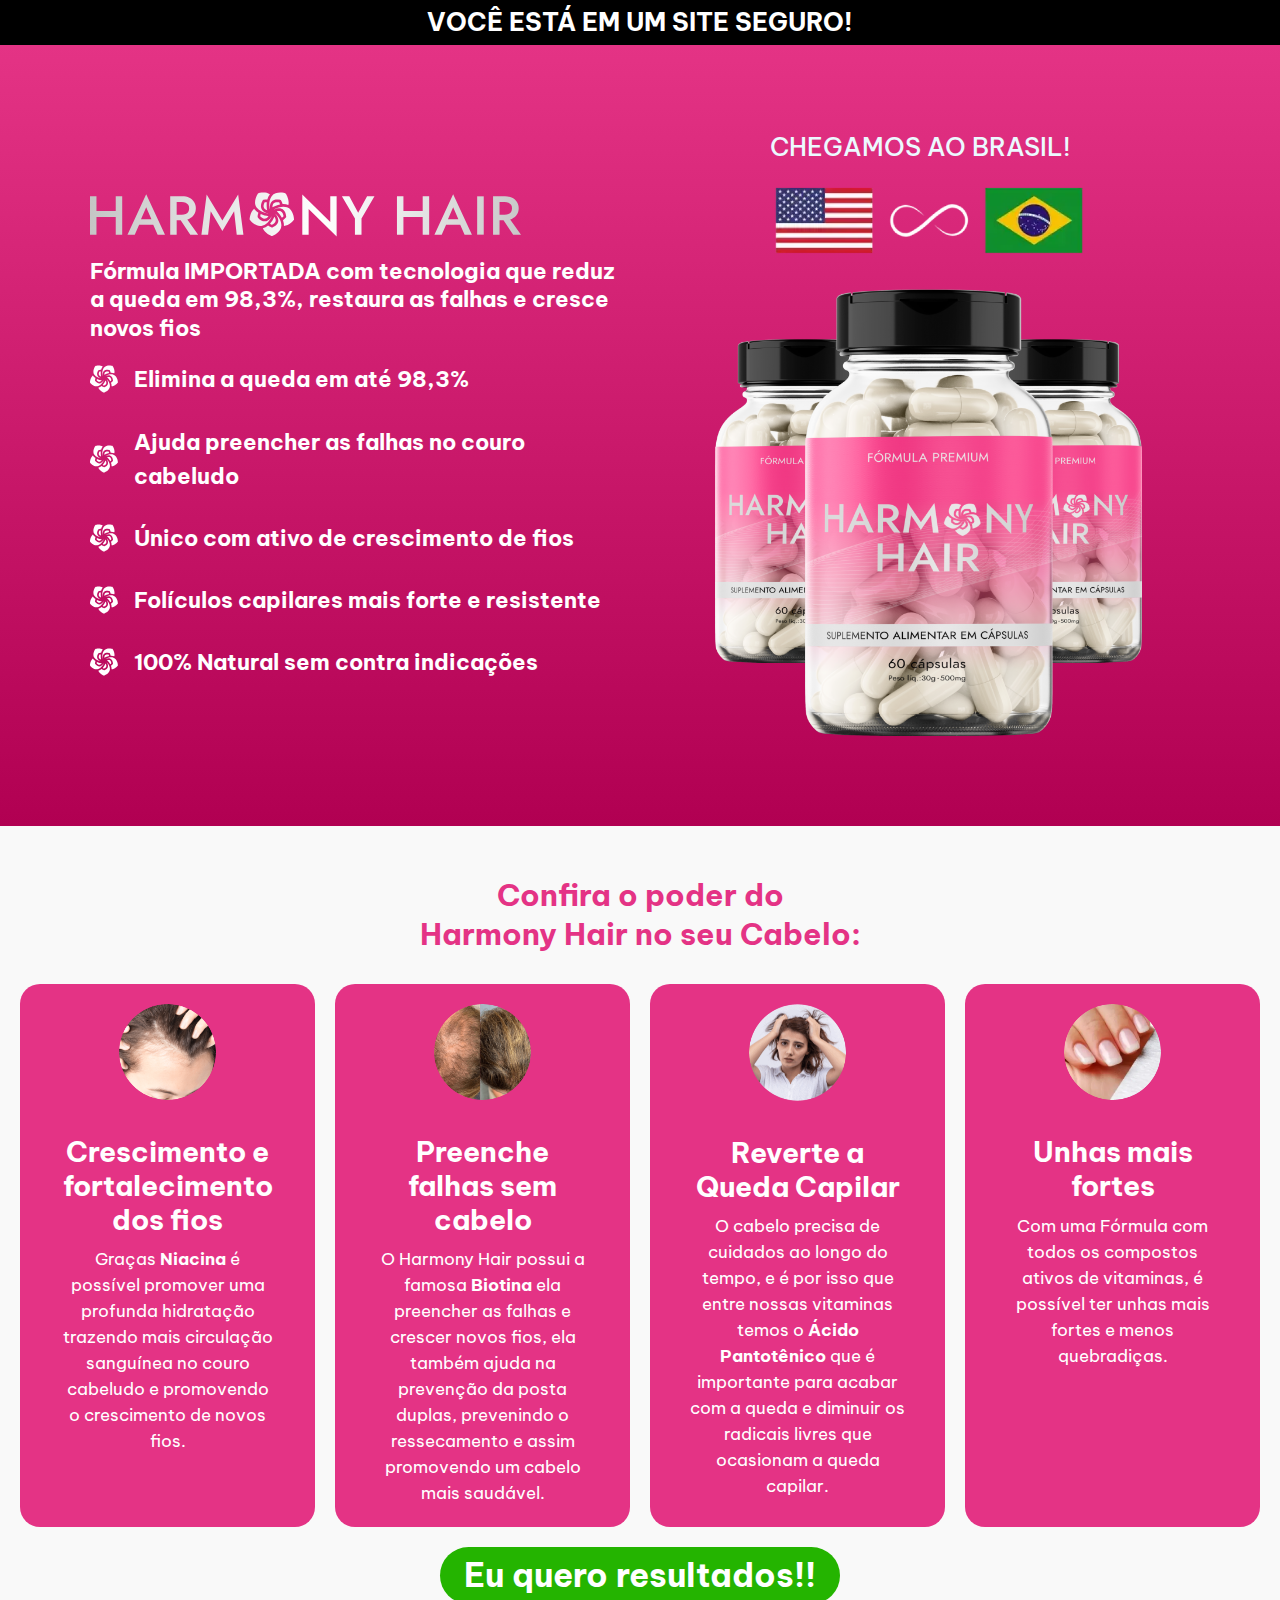
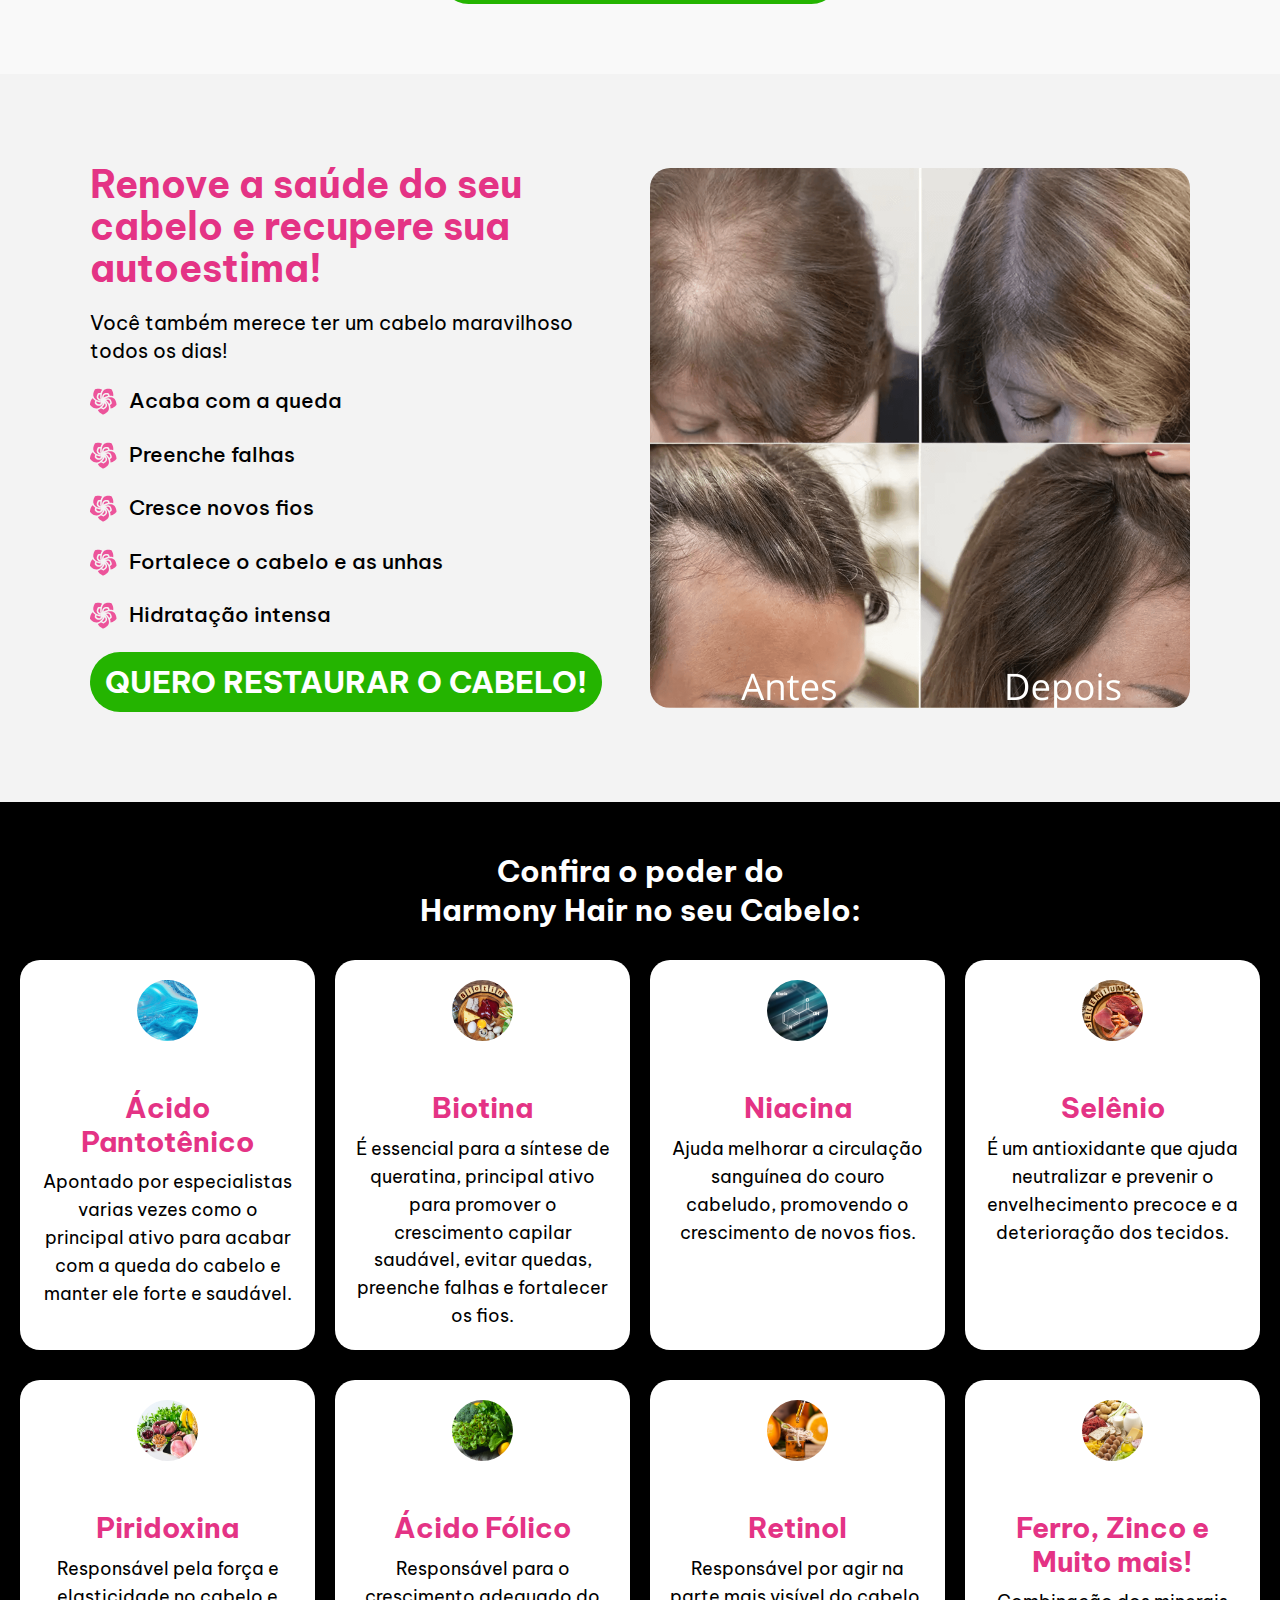
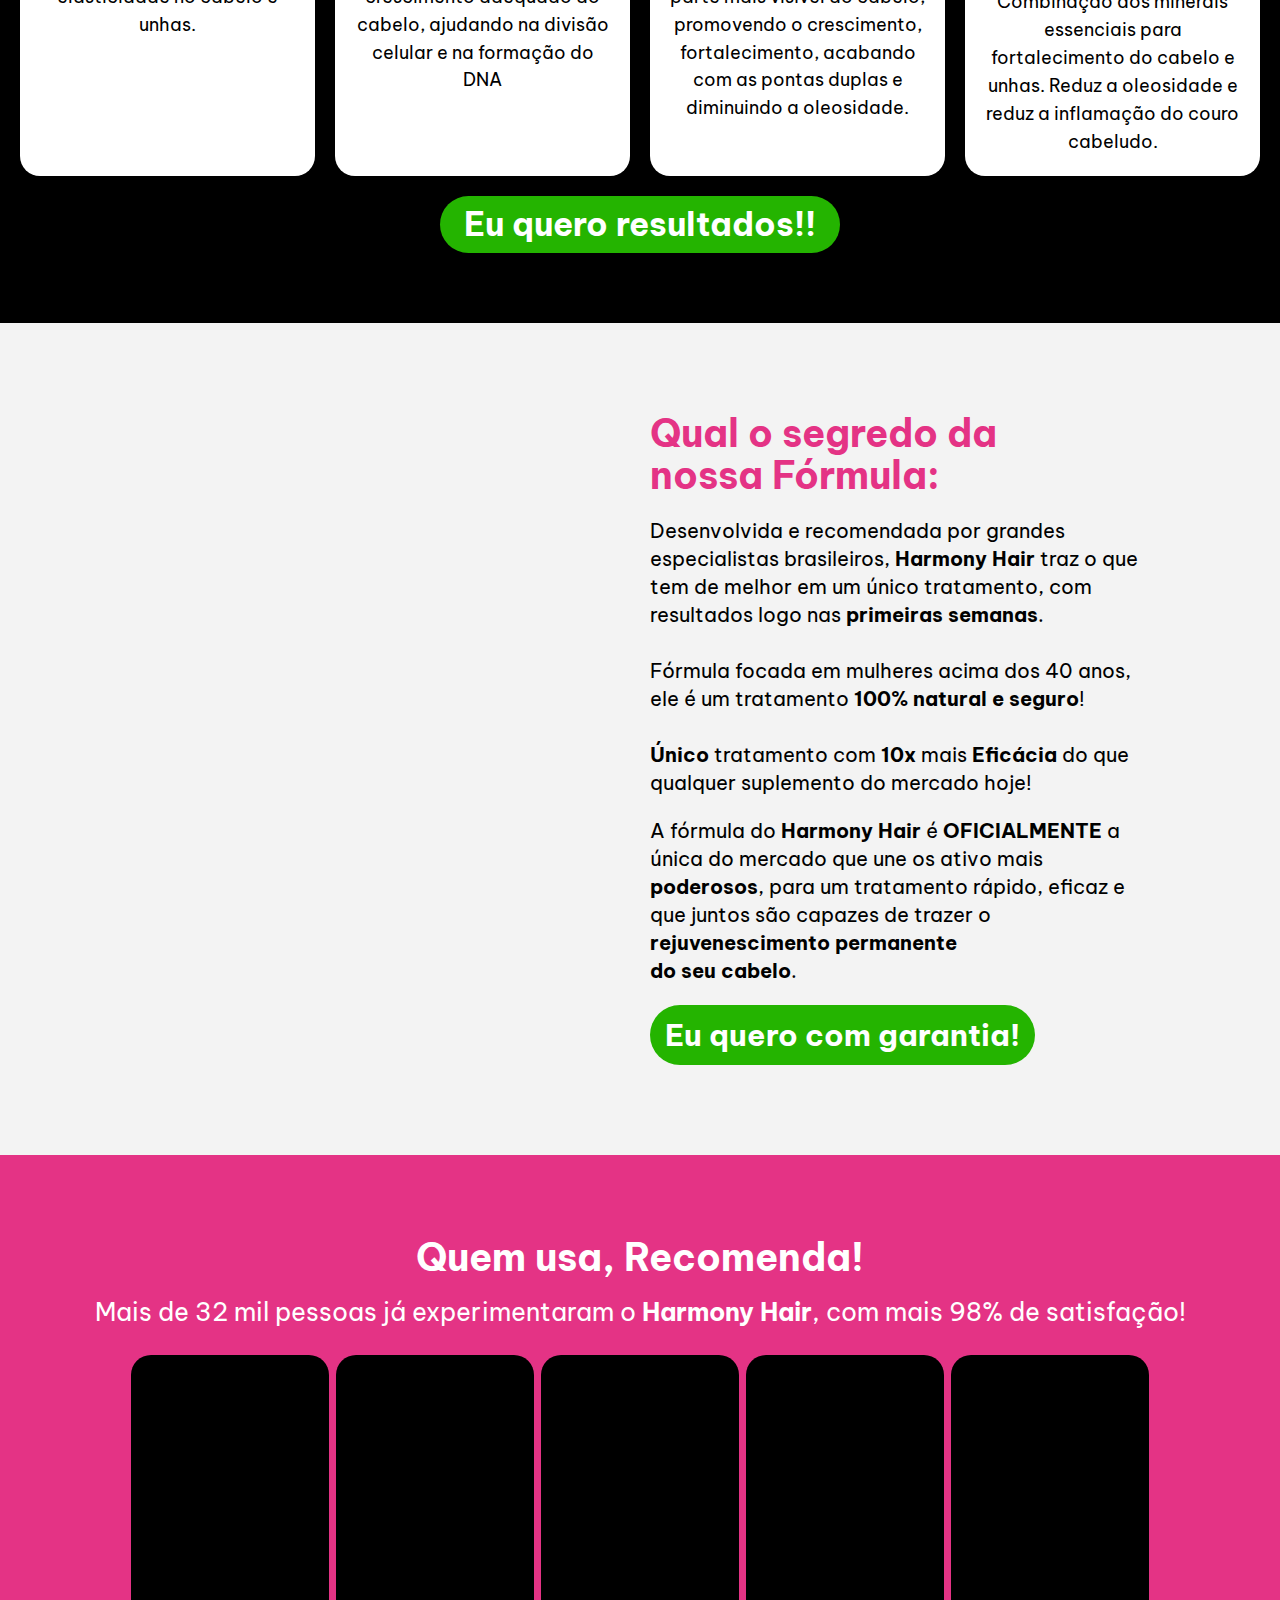
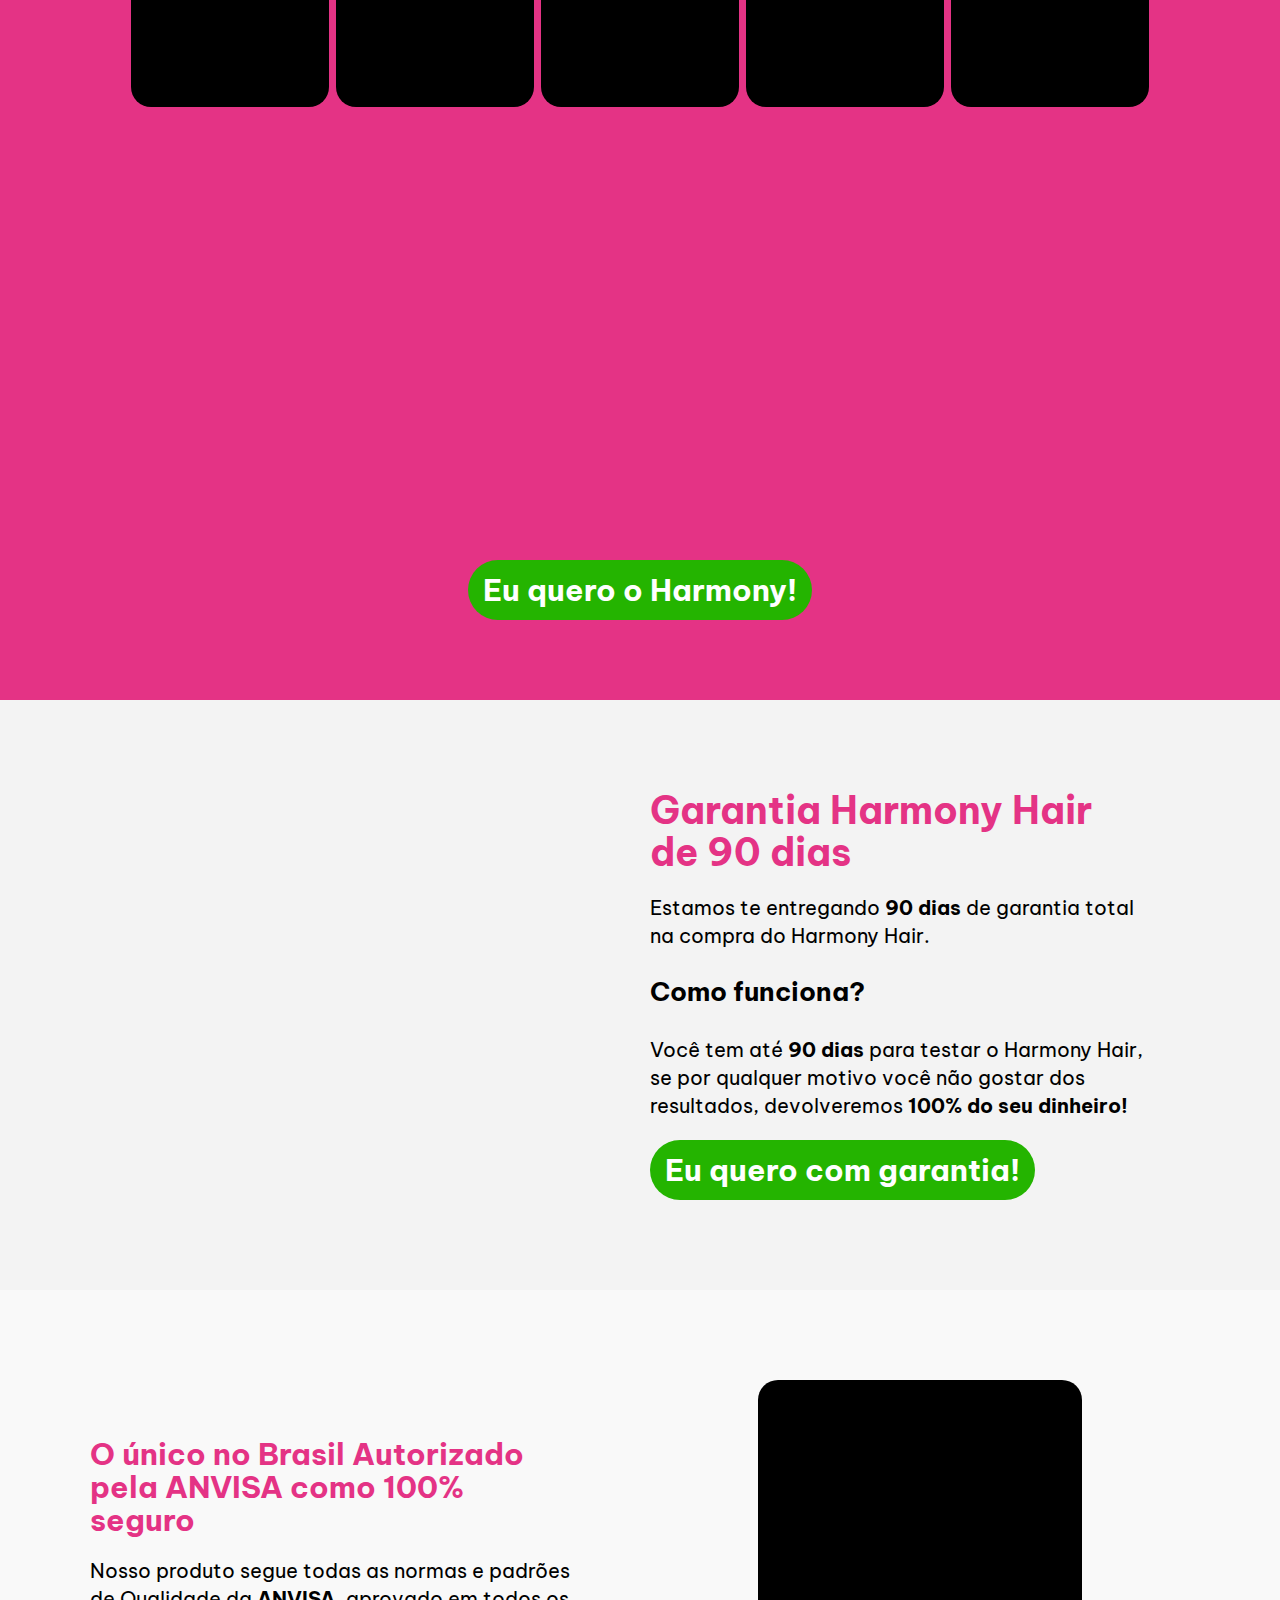
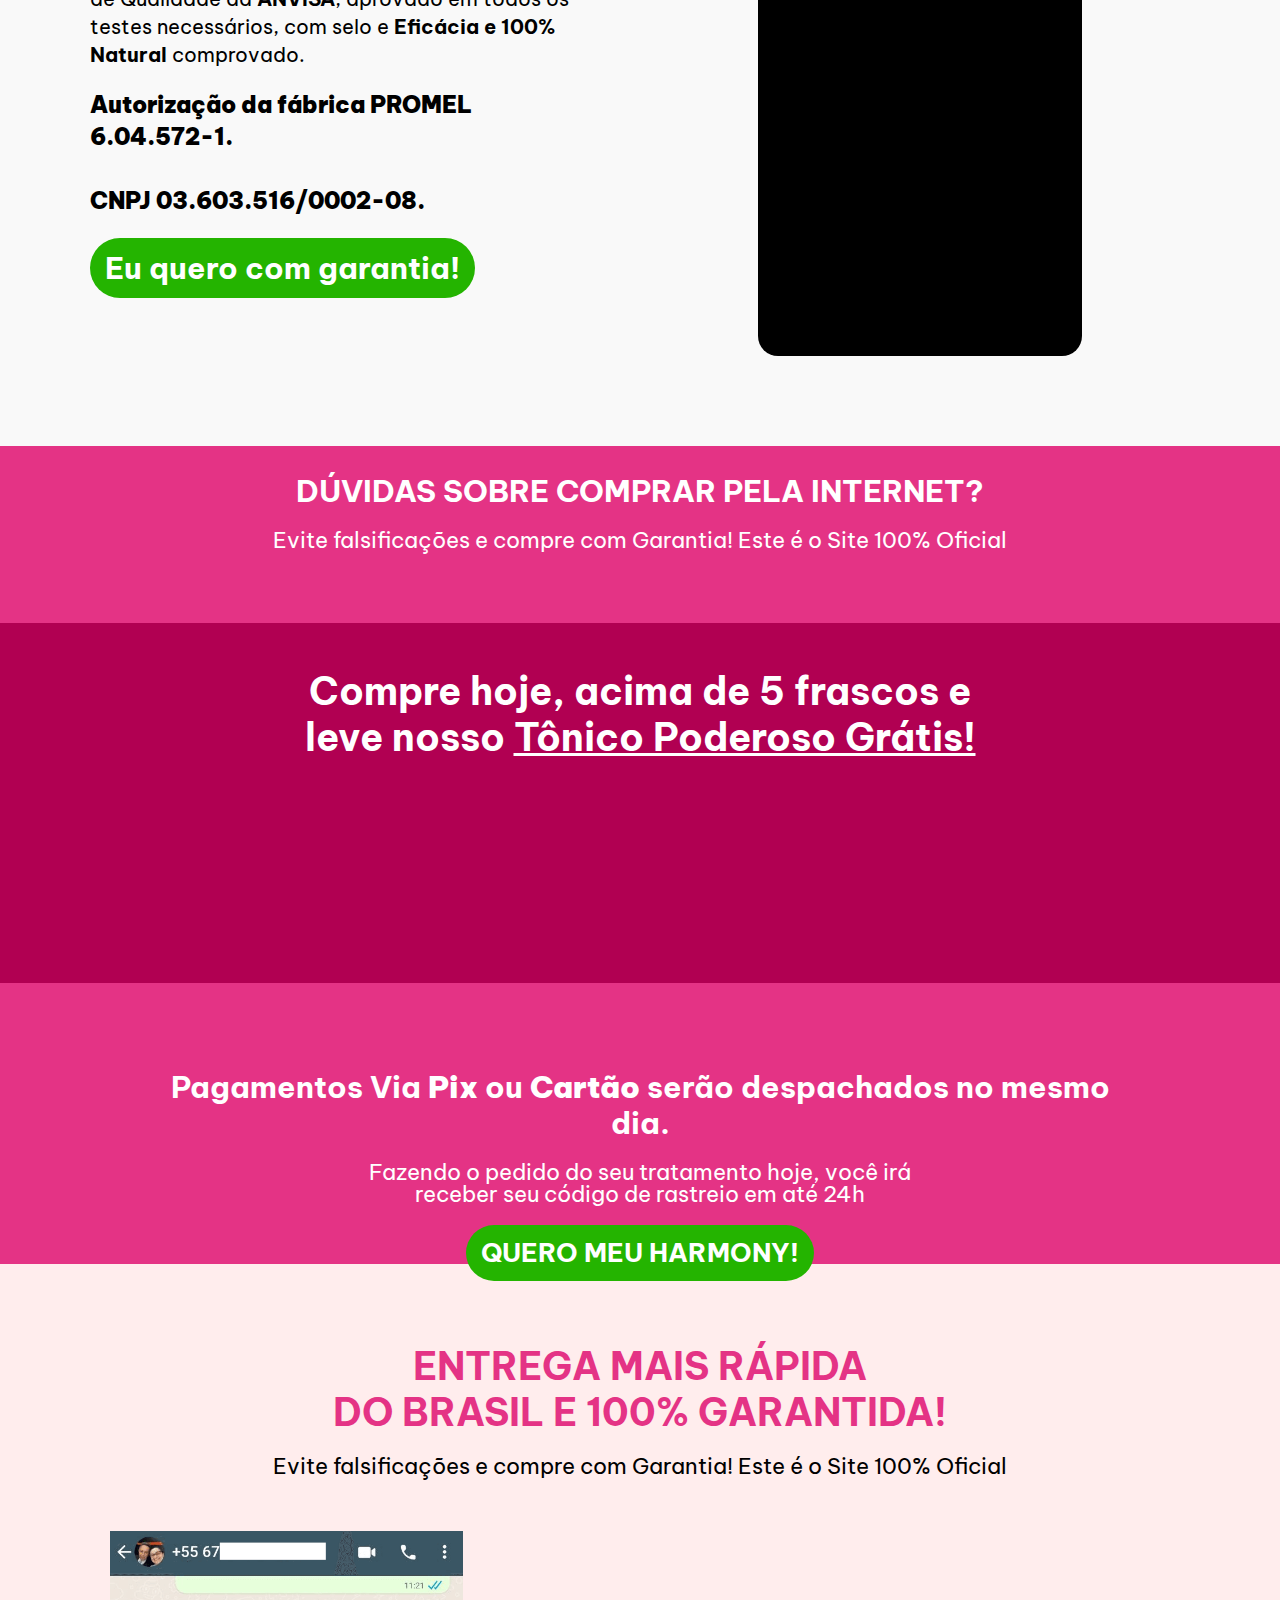
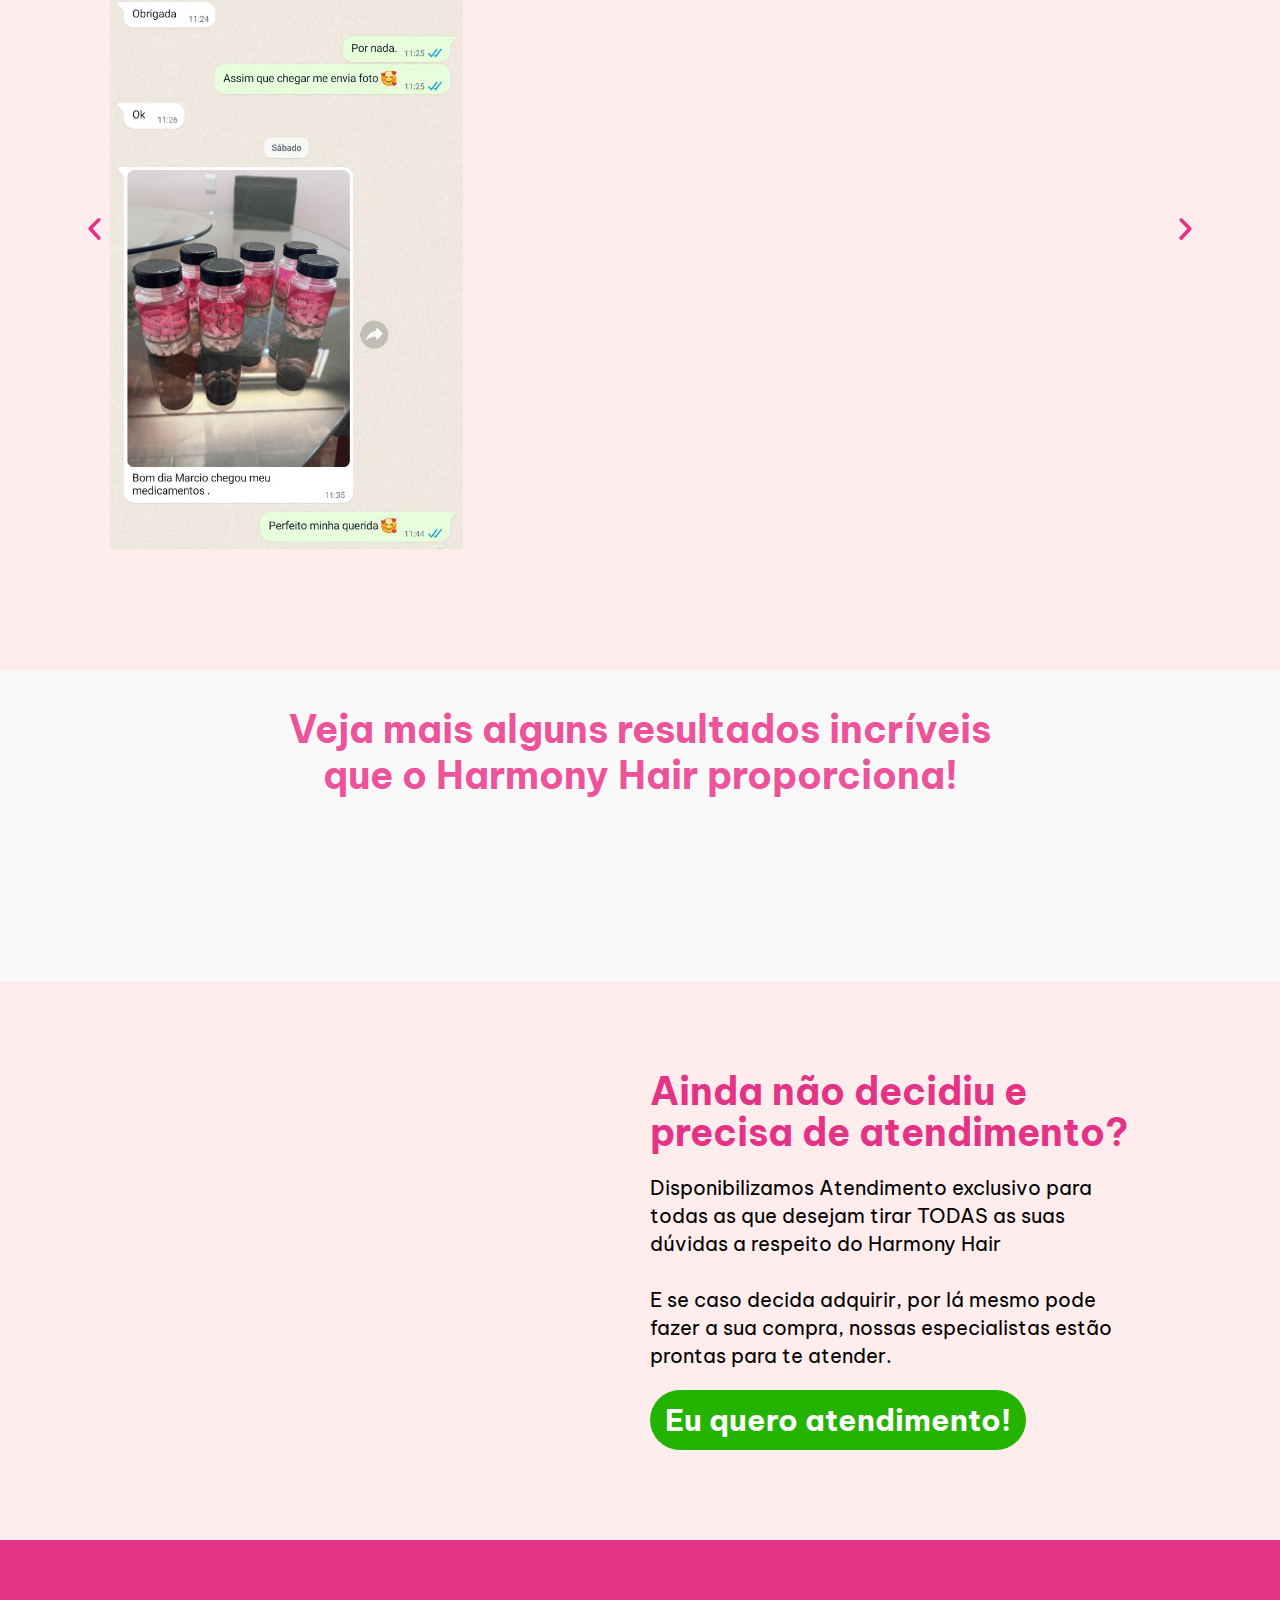
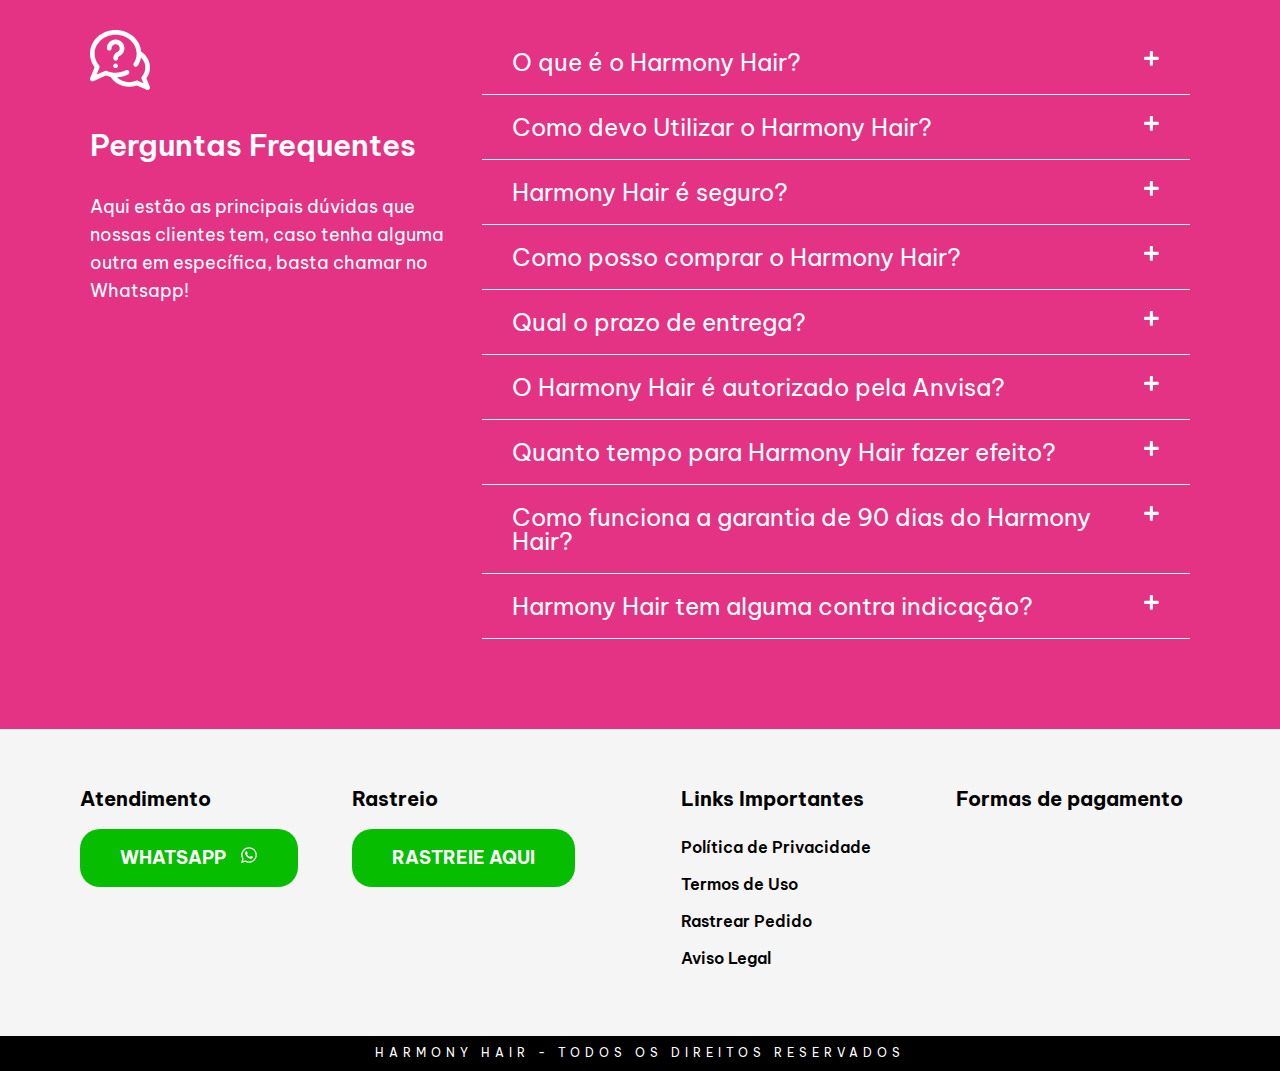
<file: harmony-hair/index.html>
<!DOCTYPE html>
<html lang="pt-BR">

<head>
	<meta charset="UTF-8">
	<title>Harmony Hair Oficial</title>
	<meta name="viewport" content="width=device-width, initial-scale=1">
	<meta name="robots" content="max-image-preview:large">
	<title>Harmony Hair Oficial</title>
	<link rel="alternate" type="application/rss+xml" title="Feed para Harmony Hair Oficial »"
		href="https://oficialharmonyhair.site/feed/">
	<link rel="alternate" type="application/rss+xml" title="Feed de comentários para Harmony Hair Oficial »"
		href="https://oficialharmonyhair.site/comments/feed/">
	<style id="wp-block-library-inline-css">
		:root {
			--wp-admin-theme-color: #007cba;
			--wp-admin-theme-color--rgb: 0, 124, 186;
			--wp-admin-theme-color-darker-10: #006ba1;
			--wp-admin-theme-color-darker-10--rgb: 0, 107, 161;
			--wp-admin-theme-color-darker-20: #005a87;
			--wp-admin-theme-color-darker-20--rgb: 0, 90, 135;
			--wp-admin-border-width-focus: 2px;
			--wp-block-synced-color: #7a00df;
			--wp-block-synced-color--rgb: 122, 0, 223;
			--wp-bound-block-color: var(--wp-block-synced-color)
		}

		@media (min-resolution:192dpi) {
			:root {
				--wp-admin-border-width-focus: 1.5px
			}
		}

		.wp-element-button {
			cursor: pointer
		}

		:root {
			--wp--preset--font-size--normal: 16px;
			--wp--preset--font-size--huge: 42px
		}

		:root .has-very-light-gray-background-color {
			background-color: #eee
		}

		:root .has-very-dark-gray-background-color {
			background-color: #313131
		}

		:root .has-very-light-gray-color {
			color: #eee
		}

		:root .has-very-dark-gray-color {
			color: #313131
		}

		:root .has-vivid-green-cyan-to-vivid-cyan-blue-gradient-background {
			background: linear-gradient(135deg, #00d084, #0693e3)
		}

		:root .has-purple-crush-gradient-background {
			background: linear-gradient(135deg, #34e2e4, #4721fb 50%, #ab1dfe)
		}

		:root .has-hazy-dawn-gradient-background {
			background: linear-gradient(135deg, #faaca8, #dad0ec)
		}

		:root .has-subdued-olive-gradient-background {
			background: linear-gradient(135deg, #fafae1, #67a671)
		}

		:root .has-atomic-cream-gradient-background {
			background: linear-gradient(135deg, #fdd79a, #004a59)
		}

		:root .has-nightshade-gradient-background {
			background: linear-gradient(135deg, #330968, #31cdcf)
		}

		:root .has-midnight-gradient-background {
			background: linear-gradient(135deg, #020381, #2874fc)
		}

		.has-regular-font-size {
			font-size: 1em
		}

		.has-larger-font-size {
			font-size: 2.625em
		}

		.has-normal-font-size {
			font-size: var(--wp--preset--font-size--normal)
		}

		.has-huge-font-size {
			font-size: var(--wp--preset--font-size--huge)
		}

		.has-text-align-center {
			text-align: center
		}

		.has-text-align-left {
			text-align: left
		}

		.has-text-align-right {
			text-align: right
		}

		#end-resizable-editor-section {
			display: none
		}

		.aligncenter {
			clear: both
		}

		.items-justified-left {
			justify-content: flex-start
		}

		.items-justified-center {
			justify-content: center
		}

		.items-justified-right {
			justify-content: flex-end
		}

		.items-justified-space-between {
			justify-content: space-between
		}

		.screen-reader-text {
			border: 0;
			clip: rect(1px, 1px, 1px, 1px);
			clip-path: inset(50%);
			height: 1px;
			margin: -1px;
			overflow: hidden;
			padding: 0;
			position: absolute;
			width: 1px;
			word-wrap: normal !important
		}

		.screen-reader-text:focus {
			background-color: #ddd;
			clip: auto !important;
			clip-path: none;
			color: #444;
			display: block;
			font-size: 1em;
			height: auto;
			left: 5px;
			line-height: normal;
			padding: 15px 23px 14px;
			text-decoration: none;
			top: 5px;
			width: auto;
			z-index: 100000
		}

		html :where(.has-border-color) {
			border-style: solid
		}

		html :where([style*=border-top-color]) {
			border-top-style: solid
		}

		html :where([style*=border-right-color]) {
			border-right-style: solid
		}

		html :where([style*=border-bottom-color]) {
			border-bottom-style: solid
		}

		html :where([style*=border-left-color]) {
			border-left-style: solid
		}

		html :where([style*=border-width]) {
			border-style: solid
		}

		html :where([style*=border-top-width]) {
			border-top-style: solid
		}

		html :where([style*=border-right-width]) {
			border-right-style: solid
		}

		html :where([style*=border-bottom-width]) {
			border-bottom-style: solid
		}

		html :where([style*=border-left-width]) {
			border-left-style: solid
		}

		html :where(img[class*=wp-image-]) {
			height: auto;
			max-width: 100%
		}

		:where(figure) {
			margin: 0 0 1em
		}

		html :where(.is-position-sticky) {
			--wp-admin--admin-bar--position-offset: var(--wp-admin--admin-bar--height, 0px)
		}

		@media screen and (max-width:600px) {
			html :where(.is-position-sticky) {
				--wp-admin--admin-bar--position-offset: 0px
			}
		}
	</style>
	<style id="global-styles-inline-css">
		:root {
			--wp--preset--aspect-ratio--square: 1;
			--wp--preset--aspect-ratio--4-3: 4/3;
			--wp--preset--aspect-ratio--3-4: 3/4;
			--wp--preset--aspect-ratio--3-2: 3/2;
			--wp--preset--aspect-ratio--2-3: 2/3;
			--wp--preset--aspect-ratio--16-9: 16/9;
			--wp--preset--aspect-ratio--9-16: 9/16;
			--wp--preset--color--black: #000000;
			--wp--preset--color--cyan-bluish-gray: #abb8c3;
			--wp--preset--color--white: #ffffff;
			--wp--preset--color--pale-pink: #f78da7;
			--wp--preset--color--vivid-red: #cf2e2e;
			--wp--preset--color--luminous-vivid-orange: #ff6900;
			--wp--preset--color--luminous-vivid-amber: #fcb900;
			--wp--preset--color--light-green-cyan: #7bdcb5;
			--wp--preset--color--vivid-green-cyan: #00d084;
			--wp--preset--color--pale-cyan-blue: #8ed1fc;
			--wp--preset--color--vivid-cyan-blue: #0693e3;
			--wp--preset--color--vivid-purple: #9b51e0;
			--wp--preset--color--base: #f9f9f9;
			--wp--preset--color--base-2: #ffffff;
			--wp--preset--color--contrast: #111111;
			--wp--preset--color--contrast-2: #636363;
			--wp--preset--color--contrast-3: #A4A4A4;
			--wp--preset--color--accent: #cfcabe;
			--wp--preset--color--accent-2: #c2a990;
			--wp--preset--color--accent-3: #d8613c;
			--wp--preset--color--accent-4: #b1c5a4;
			--wp--preset--color--accent-5: #b5bdbc;
			--wp--preset--gradient--vivid-cyan-blue-to-vivid-purple: linear-gradient(135deg, rgba(6, 147, 227, 1) 0%, rgb(155, 81, 224) 100%);
			--wp--preset--gradient--light-green-cyan-to-vivid-green-cyan: linear-gradient(135deg, rgb(122, 220, 180) 0%, rgb(0, 208, 130) 100%);
			--wp--preset--gradient--luminous-vivid-amber-to-luminous-vivid-orange: linear-gradient(135deg, rgba(252, 185, 0, 1) 0%, rgba(255, 105, 0, 1) 100%);
			--wp--preset--gradient--luminous-vivid-orange-to-vivid-red: linear-gradient(135deg, rgba(255, 105, 0, 1) 0%, rgb(207, 46, 46) 100%);
			--wp--preset--gradient--very-light-gray-to-cyan-bluish-gray: linear-gradient(135deg, rgb(238, 238, 238) 0%, rgb(169, 184, 195) 100%);
			--wp--preset--gradient--cool-to-warm-spectrum: linear-gradient(135deg, rgb(74, 234, 220) 0%, rgb(151, 120, 209) 20%, rgb(207, 42, 186) 40%, rgb(238, 44, 130) 60%, rgb(251, 105, 98) 80%, rgb(254, 248, 76) 100%);
			--wp--preset--gradient--blush-light-purple: linear-gradient(135deg, rgb(255, 206, 236) 0%, rgb(152, 150, 240) 100%);
			--wp--preset--gradient--blush-bordeaux: linear-gradient(135deg, rgb(254, 205, 165) 0%, rgb(254, 45, 45) 50%, rgb(107, 0, 62) 100%);
			--wp--preset--gradient--luminous-dusk: linear-gradient(135deg, rgb(255, 203, 112) 0%, rgb(199, 81, 192) 50%, rgb(65, 88, 208) 100%);
			--wp--preset--gradient--pale-ocean: linear-gradient(135deg, rgb(255, 245, 203) 0%, rgb(182, 227, 212) 50%, rgb(51, 167, 181) 100%);
			--wp--preset--gradient--electric-grass: linear-gradient(135deg, rgb(202, 248, 128) 0%, rgb(113, 206, 126) 100%);
			--wp--preset--gradient--midnight: linear-gradient(135deg, rgb(2, 3, 129) 0%, rgb(40, 116, 252) 100%);
			--wp--preset--gradient--gradient-1: linear-gradient(to bottom, #cfcabe 0%, #F9F9F9 100%);
			--wp--preset--gradient--gradient-2: linear-gradient(to bottom, #C2A990 0%, #F9F9F9 100%);
			--wp--preset--gradient--gradient-3: linear-gradient(to bottom, #D8613C 0%, #F9F9F9 100%);
			--wp--preset--gradient--gradient-4: linear-gradient(to bottom, #B1C5A4 0%, #F9F9F9 100%);
			--wp--preset--gradient--gradient-5: linear-gradient(to bottom, #B5BDBC 0%, #F9F9F9 100%);
			--wp--preset--gradient--gradient-6: linear-gradient(to bottom, #A4A4A4 0%, #F9F9F9 100%);
			--wp--preset--gradient--gradient-7: linear-gradient(to bottom, #cfcabe 50%, #F9F9F9 50%);
			--wp--preset--gradient--gradient-8: linear-gradient(to bottom, #C2A990 50%, #F9F9F9 50%);
			--wp--preset--gradient--gradient-9: linear-gradient(to bottom, #D8613C 50%, #F9F9F9 50%);
			--wp--preset--gradient--gradient-10: linear-gradient(to bottom, #B1C5A4 50%, #F9F9F9 50%);
			--wp--preset--gradient--gradient-11: linear-gradient(to bottom, #B5BDBC 50%, #F9F9F9 50%);
			--wp--preset--gradient--gradient-12: linear-gradient(to bottom, #A4A4A4 50%, #F9F9F9 50%);
			--wp--preset--font-size--small: 0.9rem;
			--wp--preset--font-size--medium: 1.05rem;
			--wp--preset--font-size--large: clamp(1.39rem, 1.39rem + ((1vw - 0.2rem) * 0.767), 1.85rem);
			--wp--preset--font-size--x-large: clamp(1.85rem, 1.85rem + ((1vw - 0.2rem) * 1.083), 2.5rem);
			--wp--preset--font-size--xx-large: clamp(2.5rem, 2.5rem + ((1vw - 0.2rem) * 1.283), 3.27rem);
			--wp--preset--font-family--body: "Inter", sans-serif;
			--wp--preset--font-family--heading: Cardo;
			--wp--preset--font-family--system-sans-serif: -apple-system, BlinkMacSystemFont, avenir next, avenir, segoe ui, helvetica neue, helvetica, Cantarell, Ubuntu, roboto, noto, arial, sans-serif;
			--wp--preset--font-family--system-serif: Iowan Old Style, Apple Garamond, Baskerville, Times New Roman, Droid Serif, Times, Source Serif Pro, serif, Apple Color Emoji, Segoe UI Emoji, Segoe UI Symbol;
			--wp--preset--spacing--20: min(1.5rem, 2vw);
			--wp--preset--spacing--30: min(2.5rem, 3vw);
			--wp--preset--spacing--40: min(4rem, 5vw);
			--wp--preset--spacing--50: min(6.5rem, 8vw);
			--wp--preset--spacing--60: min(10.5rem, 13vw);
			--wp--preset--spacing--70: 3.38rem;
			--wp--preset--spacing--80: 5.06rem;
			--wp--preset--spacing--10: 1rem;
			--wp--preset--shadow--natural: 6px 6px 9px rgba(0, 0, 0, 0.2);
			--wp--preset--shadow--deep: 12px 12px 50px rgba(0, 0, 0, 0.4);
			--wp--preset--shadow--sharp: 6px 6px 0px rgba(0, 0, 0, 0.2);
			--wp--preset--shadow--outlined: 6px 6px 0px -3px rgba(255, 255, 255, 1), 6px 6px rgba(0, 0, 0, 1);
			--wp--preset--shadow--crisp: 6px 6px 0px rgba(0, 0, 0, 1);
		}

		:root {
			--wp--style--global--content-size: 620px;
			--wp--style--global--wide-size: 1280px;
		}

		:where(body) {
			margin: 0;
		}

		.wp-site-blocks {
			padding-top: var(--wp--style--root--padding-top);
			padding-bottom: var(--wp--style--root--padding-bottom);
		}

		.has-global-padding {
			padding-right: var(--wp--style--root--padding-right);
			padding-left: var(--wp--style--root--padding-left);
		}

		.has-global-padding>.alignfull {
			margin-right: calc(var(--wp--style--root--padding-right) * -1);
			margin-left: calc(var(--wp--style--root--padding-left) * -1);
		}

		.has-global-padding :where(:not(.alignfull.is-layout-flow) > .has-global-padding:not(.wp-block-block, .alignfull)) {
			padding-right: 0;
			padding-left: 0;
		}

		.has-global-padding :where(:not(.alignfull.is-layout-flow) > .has-global-padding:not(.wp-block-block, .alignfull))>.alignfull {
			margin-left: 0;
			margin-right: 0;
		}

		.wp-site-blocks>.alignleft {
			float: left;
			margin-right: 2em;
		}

		.wp-site-blocks>.alignright {
			float: right;
			margin-left: 2em;
		}

		.wp-site-blocks>.aligncenter {
			justify-content: center;
			margin-left: auto;
			margin-right: auto;
		}

		:where(.wp-site-blocks)>* {
			margin-block-start: 1.2rem;
			margin-block-end: 0;
		}

		:where(.wp-site-blocks)> :first-child {
			margin-block-start: 0;
		}

		:where(.wp-site-blocks)> :last-child {
			margin-block-end: 0;
		}

		:root {
			--wp--style--block-gap: 1.2rem;
		}

		.is-layout-flow> :first-child {
			margin-block-start: 0;
		}

		.is-layout-flow> :last-child {
			margin-block-end: 0;
		}

		.is-layout-flow>* {
			margin-block-start: 1.2rem;
			margin-block-end: 0;
		}

		.is-layout-constrained> :first-child {
			margin-block-start: 0;
		}

		.is-layout-constrained> :last-child {
			margin-block-end: 0;
		}

		.is-layout-constrained>* {
			margin-block-start: 1.2rem;
			margin-block-end: 0;
		}

		.is-layout-flex {
			gap: 1.2rem;
		}

		.is-layout-grid {
			gap: 1.2rem;
		}

		.is-layout-flow>.alignleft {
			float: left;
			margin-inline-start: 0;
			margin-inline-end: 2em;
		}

		.is-layout-flow>.alignright {
			float: right;
			margin-inline-start: 2em;
			margin-inline-end: 0;
		}

		.is-layout-flow>.aligncenter {
			margin-left: auto !important;
			margin-right: auto !important;
		}

		.is-layout-constrained>.alignleft {
			float: left;
			margin-inline-start: 0;
			margin-inline-end: 2em;
		}

		.is-layout-constrained>.alignright {
			float: right;
			margin-inline-start: 2em;
			margin-inline-end: 0;
		}

		.is-layout-constrained>.aligncenter {
			margin-left: auto !important;
			margin-right: auto !important;
		}

		.is-layout-constrained> :where(:not(.alignleft):not(.alignright):not(.alignfull)) {
			max-width: var(--wp--style--global--content-size);
			margin-left: auto !important;
			margin-right: auto !important;
		}

		.is-layout-constrained>.alignwide {
			max-width: var(--wp--style--global--wide-size);
		}

		body .is-layout-flex {
			display: flex;
		}

		.is-layout-flex {
			flex-wrap: wrap;
			align-items: center;
		}

		.is-layout-flex> :is(*, div) {
			margin: 0;
		}

		body .is-layout-grid {
			display: grid;
		}

		.is-layout-grid> :is(*, div) {
			margin: 0;
		}

		:root :where(body) {
			background-color: var(--wp--preset--color--base);
			color: var(--wp--preset--color--contrast);
			font-family: var(--wp--preset--font-family--body);
			font-size: var(--wp--preset--font-size--medium);
			font-style: normal;
			font-weight: 400;
			line-height: 1.55;
			--wp--style--root--padding-top: 0px;
			--wp--style--root--padding-right: var(--wp--preset--spacing--50);
			--wp--style--root--padding-bottom: 0px;
			--wp--style--root--padding-left: var(--wp--preset--spacing--50);
		}

		a:where(:not(.wp-element-button)) {
			color: var(--wp--preset--color--contrast);
			text-decoration: underline;
		}

		:root :where(a:where(:not(.wp-element-button)):hover) {
			text-decoration: none;
		}

		h1,
		h2,
		h3,
		h4,
		h5,
		h6 {
			color: var(--wp--preset--color--contrast);
			font-family: var(--wp--preset--font-family--heading);
			font-weight: 400;
			line-height: 1.2;
		}

		h1 {
			font-size: var(--wp--preset--font-size--xx-large);
			line-height: 1.15;
		}

		h2 {
			font-size: var(--wp--preset--font-size--x-large);
		}

		h3 {
			font-size: var(--wp--preset--font-size--large);
		}

		h4 {
			font-size: clamp(1.1rem, 1.1rem + ((1vw - 0.2rem) * 0.767), 1.5rem);
		}

		h5 {
			font-size: var(--wp--preset--font-size--medium);
		}

		h6 {
			font-size: var(--wp--preset--font-size--small);
		}

		:root :where(.wp-element-button, .wp-block-button__link) {
			background-color: var(--wp--preset--color--contrast);
			border-radius: .33rem;
			border-color: var(--wp--preset--color--contrast);
			border-width: 0;
			color: var(--wp--preset--color--base);
			font-family: inherit;
			font-size: var(--wp--preset--font-size--small);
			font-style: normal;
			font-weight: 500;
			line-height: inherit;
			padding-top: 0.6rem;
			padding-right: 1rem;
			padding-bottom: 0.6rem;
			padding-left: 1rem;
			text-decoration: none;
		}

		:root :where(.wp-element-button:hover, .wp-block-button__link:hover) {
			background-color: var(--wp--preset--color--contrast-2);
			border-color: var(--wp--preset--color--contrast-2);
			color: var(--wp--preset--color--base);
		}

		:root :where(.wp-element-button:focus, .wp-block-button__link:focus) {
			background-color: var(--wp--preset--color--contrast-2);
			border-color: var(--wp--preset--color--contrast-2);
			color: var(--wp--preset--color--base);
			outline-color: var(--wp--preset--color--contrast);
			outline-offset: 2px;
		}

		:root :where(.wp-element-button:active, .wp-block-button__link:active) {
			background-color: var(--wp--preset--color--contrast);
			color: var(--wp--preset--color--base);
		}

		:root :where(.wp-element-caption, .wp-block-audio figcaption, .wp-block-embed figcaption, .wp-block-gallery figcaption, .wp-block-image figcaption, .wp-block-table figcaption, .wp-block-video figcaption) {
			color: var(--wp--preset--color--contrast-2);
			font-family: var(--wp--preset--font-family--body);
			font-size: 0.8rem;
		}

		.has-black-color {
			color: var(--wp--preset--color--black) !important;
		}

		.has-cyan-bluish-gray-color {
			color: var(--wp--preset--color--cyan-bluish-gray) !important;
		}

		.has-white-color {
			color: var(--wp--preset--color--white) !important;
		}

		.has-pale-pink-color {
			color: var(--wp--preset--color--pale-pink) !important;
		}

		.has-vivid-red-color {
			color: var(--wp--preset--color--vivid-red) !important;
		}

		.has-luminous-vivid-orange-color {
			color: var(--wp--preset--color--luminous-vivid-orange) !important;
		}

		.has-luminous-vivid-amber-color {
			color: var(--wp--preset--color--luminous-vivid-amber) !important;
		}

		.has-light-green-cyan-color {
			color: var(--wp--preset--color--light-green-cyan) !important;
		}

		.has-vivid-green-cyan-color {
			color: var(--wp--preset--color--vivid-green-cyan) !important;
		}

		.has-pale-cyan-blue-color {
			color: var(--wp--preset--color--pale-cyan-blue) !important;
		}

		.has-vivid-cyan-blue-color {
			color: var(--wp--preset--color--vivid-cyan-blue) !important;
		}

		.has-vivid-purple-color {
			color: var(--wp--preset--color--vivid-purple) !important;
		}

		.has-base-color {
			color: var(--wp--preset--color--base) !important;
		}

		.has-base-2-color {
			color: var(--wp--preset--color--base-2) !important;
		}

		.has-contrast-color {
			color: var(--wp--preset--color--contrast) !important;
		}

		.has-contrast-2-color {
			color: var(--wp--preset--color--contrast-2) !important;
		}

		.has-contrast-3-color {
			color: var(--wp--preset--color--contrast-3) !important;
		}

		.has-accent-color {
			color: var(--wp--preset--color--accent) !important;
		}

		.has-accent-2-color {
			color: var(--wp--preset--color--accent-2) !important;
		}

		.has-accent-3-color {
			color: var(--wp--preset--color--accent-3) !important;
		}

		.has-accent-4-color {
			color: var(--wp--preset--color--accent-4) !important;
		}

		.has-accent-5-color {
			color: var(--wp--preset--color--accent-5) !important;
		}

		.has-black-background-color {
			background-color: var(--wp--preset--color--black) !important;
		}

		.has-cyan-bluish-gray-background-color {
			background-color: var(--wp--preset--color--cyan-bluish-gray) !important;
		}

		.has-white-background-color {
			background-color: var(--wp--preset--color--white) !important;
		}

		.has-pale-pink-background-color {
			background-color: var(--wp--preset--color--pale-pink) !important;
		}

		.has-vivid-red-background-color {
			background-color: var(--wp--preset--color--vivid-red) !important;
		}

		.has-luminous-vivid-orange-background-color {
			background-color: var(--wp--preset--color--luminous-vivid-orange) !important;
		}

		.has-luminous-vivid-amber-background-color {
			background-color: var(--wp--preset--color--luminous-vivid-amber) !important;
		}

		.has-light-green-cyan-background-color {
			background-color: var(--wp--preset--color--light-green-cyan) !important;
		}

		.has-vivid-green-cyan-background-color {
			background-color: var(--wp--preset--color--vivid-green-cyan) !important;
		}

		.has-pale-cyan-blue-background-color {
			background-color: var(--wp--preset--color--pale-cyan-blue) !important;
		}

		.has-vivid-cyan-blue-background-color {
			background-color: var(--wp--preset--color--vivid-cyan-blue) !important;
		}

		.has-vivid-purple-background-color {
			background-color: var(--wp--preset--color--vivid-purple) !important;
		}

		.has-base-background-color {
			background-color: var(--wp--preset--color--base) !important;
		}

		.has-base-2-background-color {
			background-color: var(--wp--preset--color--base-2) !important;
		}

		.has-contrast-background-color {
			background-color: var(--wp--preset--color--contrast) !important;
		}

		.has-contrast-2-background-color {
			background-color: var(--wp--preset--color--contrast-2) !important;
		}

		.has-contrast-3-background-color {
			background-color: var(--wp--preset--color--contrast-3) !important;
		}

		.has-accent-background-color {
			background-color: var(--wp--preset--color--accent) !important;
		}

		.has-accent-2-background-color {
			background-color: var(--wp--preset--color--accent-2) !important;
		}

		.has-accent-3-background-color {
			background-color: var(--wp--preset--color--accent-3) !important;
		}

		.has-accent-4-background-color {
			background-color: var(--wp--preset--color--accent-4) !important;
		}

		.has-accent-5-background-color {
			background-color: var(--wp--preset--color--accent-5) !important;
		}

		.has-black-border-color {
			border-color: var(--wp--preset--color--black) !important;
		}

		.has-cyan-bluish-gray-border-color {
			border-color: var(--wp--preset--color--cyan-bluish-gray) !important;
		}

		.has-white-border-color {
			border-color: var(--wp--preset--color--white) !important;
		}

		.has-pale-pink-border-color {
			border-color: var(--wp--preset--color--pale-pink) !important;
		}

		.has-vivid-red-border-color {
			border-color: var(--wp--preset--color--vivid-red) !important;
		}

		.has-luminous-vivid-orange-border-color {
			border-color: var(--wp--preset--color--luminous-vivid-orange) !important;
		}

		.has-luminous-vivid-amber-border-color {
			border-color: var(--wp--preset--color--luminous-vivid-amber) !important;
		}

		.has-light-green-cyan-border-color {
			border-color: var(--wp--preset--color--light-green-cyan) !important;
		}

		.has-vivid-green-cyan-border-color {
			border-color: var(--wp--preset--color--vivid-green-cyan) !important;
		}

		.has-pale-cyan-blue-border-color {
			border-color: var(--wp--preset--color--pale-cyan-blue) !important;
		}

		.has-vivid-cyan-blue-border-color {
			border-color: var(--wp--preset--color--vivid-cyan-blue) !important;
		}

		.has-vivid-purple-border-color {
			border-color: var(--wp--preset--color--vivid-purple) !important;
		}

		.has-base-border-color {
			border-color: var(--wp--preset--color--base) !important;
		}

		.has-base-2-border-color {
			border-color: var(--wp--preset--color--base-2) !important;
		}

		.has-contrast-border-color {
			border-color: var(--wp--preset--color--contrast) !important;
		}

		.has-contrast-2-border-color {
			border-color: var(--wp--preset--color--contrast-2) !important;
		}

		.has-contrast-3-border-color {
			border-color: var(--wp--preset--color--contrast-3) !important;
		}

		.has-accent-border-color {
			border-color: var(--wp--preset--color--accent) !important;
		}

		.has-accent-2-border-color {
			border-color: var(--wp--preset--color--accent-2) !important;
		}

		.has-accent-3-border-color {
			border-color: var(--wp--preset--color--accent-3) !important;
		}

		.has-accent-4-border-color {
			border-color: var(--wp--preset--color--accent-4) !important;
		}

		.has-accent-5-border-color {
			border-color: var(--wp--preset--color--accent-5) !important;
		}

		.has-vivid-cyan-blue-to-vivid-purple-gradient-background {
			background: var(--wp--preset--gradient--vivid-cyan-blue-to-vivid-purple) !important;
		}

		.has-light-green-cyan-to-vivid-green-cyan-gradient-background {
			background: var(--wp--preset--gradient--light-green-cyan-to-vivid-green-cyan) !important;
		}

		.has-luminous-vivid-amber-to-luminous-vivid-orange-gradient-background {
			background: var(--wp--preset--gradient--luminous-vivid-amber-to-luminous-vivid-orange) !important;
		}

		.has-luminous-vivid-orange-to-vivid-red-gradient-background {
			background: var(--wp--preset--gradient--luminous-vivid-orange-to-vivid-red) !important;
		}

		.has-very-light-gray-to-cyan-bluish-gray-gradient-background {
			background: var(--wp--preset--gradient--very-light-gray-to-cyan-bluish-gray) !important;
		}

		.has-cool-to-warm-spectrum-gradient-background {
			background: var(--wp--preset--gradient--cool-to-warm-spectrum) !important;
		}

		.has-blush-light-purple-gradient-background {
			background: var(--wp--preset--gradient--blush-light-purple) !important;
		}

		.has-blush-bordeaux-gradient-background {
			background: var(--wp--preset--gradient--blush-bordeaux) !important;
		}

		.has-luminous-dusk-gradient-background {
			background: var(--wp--preset--gradient--luminous-dusk) !important;
		}

		.has-pale-ocean-gradient-background {
			background: var(--wp--preset--gradient--pale-ocean) !important;
		}

		.has-electric-grass-gradient-background {
			background: var(--wp--preset--gradient--electric-grass) !important;
		}

		.has-midnight-gradient-background {
			background: var(--wp--preset--gradient--midnight) !important;
		}

		.has-gradient-1-gradient-background {
			background: var(--wp--preset--gradient--gradient-1) !important;
		}

		.has-gradient-2-gradient-background {
			background: var(--wp--preset--gradient--gradient-2) !important;
		}

		.has-gradient-3-gradient-background {
			background: var(--wp--preset--gradient--gradient-3) !important;
		}

		.has-gradient-4-gradient-background {
			background: var(--wp--preset--gradient--gradient-4) !important;
		}

		.has-gradient-5-gradient-background {
			background: var(--wp--preset--gradient--gradient-5) !important;
		}

		.has-gradient-6-gradient-background {
			background: var(--wp--preset--gradient--gradient-6) !important;
		}

		.has-gradient-7-gradient-background {
			background: var(--wp--preset--gradient--gradient-7) !important;
		}

		.has-gradient-8-gradient-background {
			background: var(--wp--preset--gradient--gradient-8) !important;
		}

		.has-gradient-9-gradient-background {
			background: var(--wp--preset--gradient--gradient-9) !important;
		}

		.has-gradient-10-gradient-background {
			background: var(--wp--preset--gradient--gradient-10) !important;
		}

		.has-gradient-11-gradient-background {
			background: var(--wp--preset--gradient--gradient-11) !important;
		}

		.has-gradient-12-gradient-background {
			background: var(--wp--preset--gradient--gradient-12) !important;
		}

		.has-small-font-size {
			font-size: var(--wp--preset--font-size--small) !important;
		}

		.has-medium-font-size {
			font-size: var(--wp--preset--font-size--medium) !important;
		}

		.has-large-font-size {
			font-size: var(--wp--preset--font-size--large) !important;
		}

		.has-x-large-font-size {
			font-size: var(--wp--preset--font-size--x-large) !important;
		}

		.has-xx-large-font-size {
			font-size: var(--wp--preset--font-size--xx-large) !important;
		}

		.has-body-font-family {
			font-family: var(--wp--preset--font-family--body) !important;
		}

		.has-heading-font-family {
			font-family: var(--wp--preset--font-family--heading) !important;
		}

		.has-system-sans-serif-font-family {
			font-family: var(--wp--preset--font-family--system-sans-serif) !important;
		}

		.has-system-serif-font-family {
			font-family: var(--wp--preset--font-family--system-serif) !important;
		}

		:where(.wp-site-blocks *:focus) {
			outline-width: 2px;
			outline-style: solid
		}

		:root :where(.wp-block-calendar.wp-block-calendar table:where(:not(.has-text-color)) th) {
			background-color: var(--wp--preset--color--contrast-2);
			color: var(--wp--preset--color--base);
			border-color: var(--wp--preset--color--contrast-2)
		}

		:root :where(.wp-block-calendar table:where(:not(.has-text-color)) td) {
			border-color: var(--wp--preset--color--contrast-2)
		}

		:root :where(.wp-block-categories) {}

		:root :where(.wp-block-categories) {
			list-style-type: none;
		}

		:root :where(.wp-block-categories li) {
			margin-bottom: 0.5rem;
		}

		:root :where(.wp-block-post-comments-form) {}

		:root :where(.wp-block-post-comments-form textarea, .wp-block-post-comments-form input) {
			border-radius: .33rem
		}

		:root :where(.wp-block-loginout) {}

		:root :where(.wp-block-loginout input) {
			border-radius: .33rem;
			padding: calc(0.667em + 2px);
			border: 1px solid #949494;
		}

		:root :where(.wp-block-post-terms) {}

		:root :where(.wp-block-post-terms .wp-block-post-terms__prefix) {
			color: var(--wp--preset--color--contrast-2);
		}

		:root :where(.wp-block-query-title) {}

		:root :where(.wp-block-query-title span) {
			font-style: italic;
		}

		:root :where(.wp-block-quote) {}

		:root :where(.wp-block-quote :where(p)) {
			margin-block-start: 0;
			margin-block-end: calc(var(--wp--preset--spacing--10) + 0.5rem);
		}

		:root :where(.wp-block-quote :where(:last-child)) {
			margin-block-end: 0;
		}

		:root :where(.wp-block-quote.has-text-align-right.is-style-plain, .rtl .is-style-plain.wp-block-quote:not(.has-text-align-center):not(.has-text-align-left)) {
			border-width: 0 2px 0 0;
			padding-left: calc(var(--wp--preset--spacing--20) + 0.5rem);
			padding-right: calc(var(--wp--preset--spacing--20) + 0.5rem);
		}

		:root :where(.wp-block-quote.has-text-align-left.is-style-plain, body:not(.rtl) .is-style-plain.wp-block-quote:not(.has-text-align-center):not(.has-text-align-right)) {
			border-width: 0 0 0 2px;
			padding-left: calc(var(--wp--preset--spacing--20) + 0.5rem);
			padding-right: calc(var(--wp--preset--spacing--20) + 0.5rem)
		}

		:root :where(.wp-block-search) {}

		:root :where(.wp-block-search .wp-block-search__input) {
			border-radius: .33rem
		}

		:root :where(.wp-block-separator) {}

		:root :where(.wp-block-separator:not(.is-style-wide):not(.is-style-dots):not(.alignwide):not(.alignfull)) {
			width: var(--wp--preset--spacing--60)
		}
	</style>
	<style id="wp-block-template-skip-link-inline-css">
		.skip-link.screen-reader-text {
			border: 0;
			clip: rect(1px, 1px, 1px, 1px);
			clip-path: inset(50%);
			height: 1px;
			margin: -1px;
			overflow: hidden;
			padding: 0;
			position: absolute !important;
			width: 1px;
			word-wrap: normal !important;
		}

		.skip-link.screen-reader-text:focus {
			background-color: #eee;
			clip: auto !important;
			clip-path: none;
			color: #444;
			display: block;
			font-size: 1em;
			height: auto;
			left: 5px;
			line-height: normal;
			padding: 15px 23px 14px;
			text-decoration: none;
			top: 5px;
			width: auto;
			z-index: 100000;
		}
	</style>
	<link rel="stylesheet" id="elementor-frontend-css" href="css/frontend-lite.min_1.css" media="all">
	<link rel="stylesheet" id="swiper-css" href="css/swiper.min.css" media="all">
	<link rel="stylesheet" id="elementor-post-6-css" href="css/post-6.css" media="all">
	<link rel="stylesheet" id="elementor-pro-css" href="css/frontend-lite.min.css" media="all">
	<link rel="stylesheet" id="elementor-global-css" href="css/global.css" media="all">
	<link rel="stylesheet" id="elementor-post-10-css" href="css/post-10.css" media="all">
	<link rel="stylesheet" id="google-fonts-1-css"
		href="https://fonts.googleapis.com/css?family=Roboto%3A100%2C100italic%2C200%2C200italic%2C300%2C300italic%2C400%2C400italic%2C500%2C500italic%2C600%2C600italic%2C700%2C700italic%2C800%2C800italic%2C900%2C900italic%7CRoboto+Slab%3A100%2C100italic%2C200%2C200italic%2C300%2C300italic%2C400%2C400italic%2C500%2C500italic%2C600%2C600italic%2C700%2C700italic%2C800%2C800italic%2C900%2C900italic%7CBe+Vietnam+Pro%3A100%2C100italic%2C200%2C200italic%2C300%2C300italic%2C400%2C400italic%2C500%2C500italic%2C600%2C600italic%2C700%2C700italic%2C800%2C800italic%2C900%2C900italic&amp;display=swap&amp;ver=6.6.1"
		media="all">
	<link rel="preconnect" href="https://fonts.gstatic.com/" crossorigin="">
	<link rel="https://api.w.org/" href="https://oficialharmonyhair.site/wp-json/">
	<link rel="alternate" title="JSON" type="application/json"
		href="https://oficialharmonyhair.site/wp-json/wp/v2/pages/10">
	<link rel="EditURI" type="application/rsd+xml" title="RSD" href="https://oficialharmonyhair.site/xmlrpc.php?rsd">
	<meta name="generator" content="WordPress 6.6.1">
	<link rel="canonical" href="https://oficialharmonyhair.site/">
	<link rel="shortlink" href="https://oficialharmonyhair.site/">
	<link rel="alternate" title="oEmbed (JSON)" type="application/json+oembed"
		href="https://oficialharmonyhair.site/wp-json/oembed/1.0/embed?url=https%3A%2F%2Foficialharmonyhair.site%2F">
	<link rel="alternate" title="oEmbed (XML)" type="text/xml+oembed"
		href="https://oficialharmonyhair.site/wp-json/oembed/1.0/embed?url=https%3A%2F%2Foficialharmonyhair.site%2F&amp;format=xml">
	<meta name="generator"
		content="Elementor 3.21.8; features: e_optimized_assets_loading, e_optimized_css_loading, e_font_icon_svg, additional_custom_breakpoints, e_lazyload; settings: css_print_method-external, google_font-enabled, font_display-swap">
	<style>
		.e-con.e-parent:nth-of-type(n+4):not(.e-lazyloaded):not(.e-no-lazyload),
		.e-con.e-parent:nth-of-type(n+4):not(.e-lazyloaded):not(.e-no-lazyload) * {
			background-image: none !important;
		}

		@media screen and (max-height: 1024px) {

			.e-con.e-parent:nth-of-type(n+3):not(.e-lazyloaded):not(.e-no-lazyload),
			.e-con.e-parent:nth-of-type(n+3):not(.e-lazyloaded):not(.e-no-lazyload) * {
				background-image: none !important;
			}
		}

		@media screen and (max-height: 640px) {

			.e-con.e-parent:nth-of-type(n+2):not(.e-lazyloaded):not(.e-no-lazyload),
			.e-con.e-parent:nth-of-type(n+2):not(.e-lazyloaded):not(.e-no-lazyload) * {
				background-image: none !important;
			}
		}
	</style>
	<style id="wp-fonts-local">
		@font-face {
			font-family: Inter;
			font-style: normal;
			font-weight: 300 900;
			font-display: fallback;
			src: url('fonts/Inter-VariableFont_slnt%2Cwght.woff2') format('woff2');
			font-stretch: normal;
		}

		@font-face {
			font-family: Cardo;
			font-style: normal;
			font-weight: 400;
			font-display: fallback;
			src: url('fonts/cardo_normal_400.woff2') format('woff2');
		}

		@font-face {
			font-family: Cardo;
			font-style: italic;
			font-weight: 400;
			font-display: fallback;
			src: url('fonts/cardo_italic_400.woff2') format('woff2');
		}

		@font-face {
			font-family: Cardo;
			font-style: normal;
			font-weight: 700;
			font-display: fallback;
			src: url('fonts/cardo_normal_700.woff2') format('woff2');
		}
	</style>
	<meta name="viewport" content="width=device-width, initial-scale=1.0, viewport-fit=cover">
</head>

<body
	class="home page-template page-template-elementor_canvas page page-id-10 wp-embed-responsive elementor-default elementor-template-canvas elementor-kit-6 elementor-page elementor-page-10">
	<div data-elementor-type="wp-page" data-elementor-id="10" class="elementor elementor-10"
		data-elementor-post-type="page">
		<div class="elementor-element elementor-element-6671570a e-flex e-con-boxed e-con e-parent e-lazyloaded"
			data-id="6671570a" data-element_type="container" data-settings="{" background_background":"classic"}"="">
			<div class="e-con-inner">
				<div class="elementor-element elementor-element-51ac3b87 elementor-widget elementor-widget-heading"
					data-id="51ac3b87" data-element_type="widget" data-widget_type="heading.default">
					<div class="elementor-widget-container">
						<style>
							/*! elementor - v3.21.0 - 26-05-2024 */
							.elementor-heading-title {
								padding: 0;
								margin: 0;
								line-height: 1
							}

							.elementor-widget-heading .elementor-heading-title[class*=elementor-size-]>a {
								color: inherit;
								font-size: inherit;
								line-height: inherit
							}

							.elementor-widget-heading .elementor-heading-title.elementor-size-small {
								font-size: 15px
							}

							.elementor-widget-heading .elementor-heading-title.elementor-size-medium {
								font-size: 19px
							}

							.elementor-widget-heading .elementor-heading-title.elementor-size-large {
								font-size: 29px
							}

							.elementor-widget-heading .elementor-heading-title.elementor-size-xl {
								font-size: 39px
							}

							.elementor-widget-heading .elementor-heading-title.elementor-size-xxl {
								font-size: 59px
							}
						</style>
						<h2 class="elementor-heading-title elementor-size-default">VOCÊ ESTÁ EM UM SITE SEGURO!</h2>
					</div>
				</div>
			</div>
		</div>
		<div class="elementor-element elementor-element-3d57c324 e-flex e-con-boxed e-con e-parent e-lazyloaded"
			data-id="3d57c324" data-element_type="container" data-settings="{" background_background":"gradient"}"="">
			<div class="e-con-inner">
				<div class="elementor-element elementor-element-fb4dbb7 e-con-full e-flex e-con e-child"
					data-id="fb4dbb7" data-element_type="container">
					<div class="elementor-element elementor-element-3194bac elementor-widget elementor-widget-image"
						data-id="3194bac" data-element_type="widget" data-widget_type="image.default">
						<div class="elementor-widget-container">
							<style>
								/*! elementor - v3.21.0 - 26-05-2024 */
								.elementor-widget-image {
									text-align: center
								}

								.elementor-widget-image a {
									display: inline-block
								}

								.elementor-widget-image a img[src$=".svg"] {
									width: 48px
								}

								.elementor-widget-image img {
									vertical-align: middle;
									display: inline-block
								}
							</style> <img decoding="async" src="images/logo-1.svg" title="" alt="" loading="lazy">
						</div>
					</div>
					<div class="elementor-element elementor-element-68a803e elementor-widget elementor-widget-heading"
						data-id="68a803e" data-element_type="widget" data-widget_type="heading.default">
						<div class="elementor-widget-container">
							<h2 class="elementor-heading-title elementor-size-default">Fórmula IMPORTADA com tecnologia
								que reduz a queda em 98,3%, restaura as falhas e cresce novos fios</h2>
						</div>
					</div>
					<div class="elementor-element elementor-element-258fea5e elementor-tablet-align-left elementor-icon-list--layout-traditional elementor-list-item-link-full_width elementor-widget elementor-widget-icon-list"
						data-id="258fea5e" data-element_type="widget" data-widget_type="icon-list.default">
						<div class="elementor-widget-container">
							<link rel="stylesheet" href="css/widget-icon-list.min.css">
							<ul class="elementor-icon-list-items">
								<li class="elementor-icon-list-item">
									<span class="elementor-icon-list-icon">
										<svg xmlns="http://www.w3.org/2000/svg" width="222" height="215"
											viewBox="0 0 222 215" fill="none">
											<path
												d="M110.854 159.825C108.666 158.799 105.056 156.904 101.523 154.183C110.599 144.351 117.993 132.446 123.432 120.088C127.146 125.53 130.048 131.885 130.043 138.379C130.048 149.275 117.197 156.786 110.854 159.825Z"
												fill="white"></path>
											<path
												d="M158.267 162.624C158.267 197.136 114.817 213.887 112.967 214.583C111.497 215.139 109.888 215.139 108.418 214.583C106.844 213.992 75.2154 201.799 65.7636 176.959C75.3668 174.425 84.1484 169.591 91.9875 163.193C95.533 166.162 99.1607 168.392 101.841 169.856C109.656 174.129 111.179 173.882 113.952 172.73C122.695 168.952 143.026 158.047 143.017 138.374C143.021 125.274 135.701 113.751 128.8 105.797C128.874 105.571 128.943 105.345 129.012 105.119C144.933 120.301 158.267 140.382 158.267 162.624Z"
												fill="white"></path>
											<path
												d="M160.773 124.639C154.309 112.917 145.35 102.15 135.344 93.1223C141.64 91.2532 148.545 90.4448 154.689 92.4529C165.006 95.8171 168.136 110.426 169.048 117.428C167.397 119.215 164.47 122.097 160.773 124.639Z"
												fill="white"></path>
											<path
												d="M221.38 132.145C221.449 133.719 220.947 135.266 219.97 136.496C218.924 137.818 197.603 164.275 171.159 165.623C171.717 155.756 169.892 145.954 166.325 136.566C170.32 134.045 173.628 131.189 175.867 129.042C182.291 122.885 182.49 121.32 182.215 118.458C181.346 108.93 177.312 86.1237 158.698 80.0515C146.31 76.0049 133.157 79.43 123.502 83.5679C123.238 83.3766 122.974 83.1897 122.711 83.0028C142.064 72.758 165.278 66.0034 186.18 72.8145C218.859 83.481 221.289 130.163 221.38 132.145Z"
												fill="white"></path>
											<path
												d="M146.919 48.6958C148.104 50.843 149.955 54.5767 151.217 58.945C137.502 61.5834 124.284 66.8993 113.522 72.9367C113.756 66.4864 115.148 59.8317 118.854 54.7028C125.222 45.8836 140.01 47.4049 146.919 48.6958Z"
												fill="white"></path>
											<path
												d="M192.996 61.4226C183.942 57.8931 174.109 56.7587 164.212 57.3107C163.049 52.6468 161.341 48.5437 159.988 45.714C156.403 38.2118 154.972 37.5468 153.714 36.96C151.839 36.1033 121.878 28.3151 108.361 47.0397C100.825 57.4628 99.9084 70.8329 100.769 81.2734C100.393 81.5646 100.021 81.8515 99.6577 82.1427C95.7662 60.7967 97.0331 36.0386 109.771 18.4045C129.968 -9.51791 174.918 2.58295 176.825 3.11323C178.334 3.53051 179.639 4.48675 180.504 5.79942C181.43 7.20771 199.888 35.7426 192.996 61.4226Z"
												fill="white"></path>
											<path
												d="M85.5826 47.6571C83.9439 60.9272 84.8303 74.8928 87.5802 87.9934C81.5788 85.781 75.7546 82.3993 72.0664 77.2964C65.6888 68.4816 71.6989 54.8116 75.0542 48.609C77.3674 48.157 81.2588 47.5702 85.5826 47.6571Z"
												fill="white"></path>
											<path
												d="M91.5966 102.793C91.7133 103.145 91.83 103.489 91.9511 103.836C70.358 100.802 47.5326 92.4657 34.639 74.5796C20.0419 54.4028 28.2139 28.0755 40.567 6.347C40.567 6.34265 40.5713 6.34266 40.5713 6.33831C41.2328 5.09084 42.2965 4.05201 43.6498 3.43914C45.8286 2.45334 78.7734 -6.19548 101.074 8.39859C94.9172 15.9747 90.6842 24.9851 88.077 34.7128C83.511 34.4346 79.3126 34.7867 76.3205 35.1865C68.4551 36.2462 66.6114 37.1794 65.0095 39.9982C60.1409 48.2176 50.0664 69.0551 61.5764 84.9635C69.1041 95.3779 81.4572 100.39 91.5966 102.793Z"
												fill="white"></path>
											<path
												d="M52.7649 117.289C53.0503 114.911 53.7118 110.96 55.1646 106.796C67.4226 112.577 81.0123 116.111 93.8886 117.497C89.941 122.544 84.947 127.064 78.9845 129.011C68.6722 132.384 57.5989 122.413 52.7649 117.289Z"
												fill="white"></path>
											<path
												d="M109.969 118.106C93.3357 153.009 69.5504 165.675 52.3114 165.675C24.9114 165.68 2.48818 137.853 1.41587 136.497C0.438691 135.267 -0.0628704 133.719 0.00631051 132.146C0.0841391 130.459 1.85258 96.4777 22.4512 79.7738C27.7652 88.0236 35.1459 94.8956 43.6854 100.433C41.8867 105.001 40.8922 109.422 40.3561 112.495C39.0347 120.135 39.3586 121.763 41.5149 124.239C65.4623 151.687 91.4635 147.542 109.195 118.132C109.455 118.124 109.714 118.115 109.969 118.106Z"
												fill="white"></path>
										</svg> </span>
									<span class="elementor-icon-list-text">Elimina a queda em até 98,3%</span>
								</li>
								<li class="elementor-icon-list-item">
									<span class="elementor-icon-list-icon">
										<svg xmlns="http://www.w3.org/2000/svg" width="222" height="215"
											viewBox="0 0 222 215" fill="none">
											<path
												d="M110.854 159.825C108.666 158.799 105.056 156.904 101.523 154.183C110.599 144.351 117.993 132.446 123.432 120.088C127.146 125.53 130.048 131.885 130.043 138.379C130.048 149.275 117.197 156.786 110.854 159.825Z"
												fill="white"></path>
											<path
												d="M158.267 162.624C158.267 197.136 114.817 213.887 112.967 214.583C111.497 215.139 109.888 215.139 108.418 214.583C106.844 213.992 75.2154 201.799 65.7636 176.959C75.3668 174.425 84.1484 169.591 91.9875 163.193C95.533 166.162 99.1607 168.392 101.841 169.856C109.656 174.129 111.179 173.882 113.952 172.73C122.695 168.952 143.026 158.047 143.017 138.374C143.021 125.274 135.701 113.751 128.8 105.797C128.874 105.571 128.943 105.345 129.012 105.119C144.933 120.301 158.267 140.382 158.267 162.624Z"
												fill="white"></path>
											<path
												d="M160.773 124.639C154.309 112.917 145.35 102.15 135.344 93.1223C141.64 91.2532 148.545 90.4448 154.689 92.4529C165.006 95.8171 168.136 110.426 169.048 117.428C167.397 119.215 164.47 122.097 160.773 124.639Z"
												fill="white"></path>
											<path
												d="M221.38 132.145C221.449 133.719 220.947 135.266 219.97 136.496C218.924 137.818 197.603 164.275 171.159 165.623C171.717 155.756 169.892 145.954 166.325 136.566C170.32 134.045 173.628 131.189 175.867 129.042C182.291 122.885 182.49 121.32 182.215 118.458C181.346 108.93 177.312 86.1237 158.698 80.0515C146.31 76.0049 133.157 79.43 123.502 83.5679C123.238 83.3766 122.974 83.1897 122.711 83.0028C142.064 72.758 165.278 66.0034 186.18 72.8145C218.859 83.481 221.289 130.163 221.38 132.145Z"
												fill="white"></path>
											<path
												d="M146.919 48.6958C148.104 50.843 149.955 54.5767 151.217 58.945C137.502 61.5834 124.284 66.8993 113.522 72.9367C113.756 66.4864 115.148 59.8317 118.854 54.7028C125.222 45.8836 140.01 47.4049 146.919 48.6958Z"
												fill="white"></path>
											<path
												d="M192.996 61.4226C183.942 57.8931 174.109 56.7587 164.212 57.3107C163.049 52.6468 161.341 48.5437 159.988 45.714C156.403 38.2118 154.972 37.5468 153.714 36.96C151.839 36.1033 121.878 28.3151 108.361 47.0397C100.825 57.4628 99.9084 70.8329 100.769 81.2734C100.393 81.5646 100.021 81.8515 99.6577 82.1427C95.7662 60.7967 97.0331 36.0386 109.771 18.4045C129.968 -9.51791 174.918 2.58295 176.825 3.11323C178.334 3.53051 179.639 4.48675 180.504 5.79942C181.43 7.20771 199.888 35.7426 192.996 61.4226Z"
												fill="white"></path>
											<path
												d="M85.5826 47.6571C83.9439 60.9272 84.8303 74.8928 87.5802 87.9934C81.5788 85.781 75.7546 82.3993 72.0664 77.2964C65.6888 68.4816 71.6989 54.8116 75.0542 48.609C77.3674 48.157 81.2588 47.5702 85.5826 47.6571Z"
												fill="white"></path>
											<path
												d="M91.5966 102.793C91.7133 103.145 91.83 103.489 91.9511 103.836C70.358 100.802 47.5326 92.4657 34.639 74.5796C20.0419 54.4028 28.2139 28.0755 40.567 6.347C40.567 6.34265 40.5713 6.34266 40.5713 6.33831C41.2328 5.09084 42.2965 4.05201 43.6498 3.43914C45.8286 2.45334 78.7734 -6.19548 101.074 8.39859C94.9172 15.9747 90.6842 24.9851 88.077 34.7128C83.511 34.4346 79.3126 34.7867 76.3205 35.1865C68.4551 36.2462 66.6114 37.1794 65.0095 39.9982C60.1409 48.2176 50.0664 69.0551 61.5764 84.9635C69.1041 95.3779 81.4572 100.39 91.5966 102.793Z"
												fill="white"></path>
											<path
												d="M52.7649 117.289C53.0503 114.911 53.7118 110.96 55.1646 106.796C67.4226 112.577 81.0123 116.111 93.8886 117.497C89.941 122.544 84.947 127.064 78.9845 129.011C68.6722 132.384 57.5989 122.413 52.7649 117.289Z"
												fill="white"></path>
											<path
												d="M109.969 118.106C93.3357 153.009 69.5504 165.675 52.3114 165.675C24.9114 165.68 2.48818 137.853 1.41587 136.497C0.438691 135.267 -0.0628704 133.719 0.00631051 132.146C0.0841391 130.459 1.85258 96.4777 22.4512 79.7738C27.7652 88.0236 35.1459 94.8956 43.6854 100.433C41.8867 105.001 40.8922 109.422 40.3561 112.495C39.0347 120.135 39.3586 121.763 41.5149 124.239C65.4623 151.687 91.4635 147.542 109.195 118.132C109.455 118.124 109.714 118.115 109.969 118.106Z"
												fill="white"></path>
										</svg> </span>
									<span class="elementor-icon-list-text">Ajuda preencher as falhas no couro
										cabeludo</span>
								</li>
								<li class="elementor-icon-list-item">
									<span class="elementor-icon-list-icon">
										<svg xmlns="http://www.w3.org/2000/svg" width="222" height="215"
											viewBox="0 0 222 215" fill="none">
											<path
												d="M110.854 159.825C108.666 158.799 105.056 156.904 101.523 154.183C110.599 144.351 117.993 132.446 123.432 120.088C127.146 125.53 130.048 131.885 130.043 138.379C130.048 149.275 117.197 156.786 110.854 159.825Z"
												fill="white"></path>
											<path
												d="M158.267 162.624C158.267 197.136 114.817 213.887 112.967 214.583C111.497 215.139 109.888 215.139 108.418 214.583C106.844 213.992 75.2154 201.799 65.7636 176.959C75.3668 174.425 84.1484 169.591 91.9875 163.193C95.533 166.162 99.1607 168.392 101.841 169.856C109.656 174.129 111.179 173.882 113.952 172.73C122.695 168.952 143.026 158.047 143.017 138.374C143.021 125.274 135.701 113.751 128.8 105.797C128.874 105.571 128.943 105.345 129.012 105.119C144.933 120.301 158.267 140.382 158.267 162.624Z"
												fill="white"></path>
											<path
												d="M160.773 124.639C154.309 112.917 145.35 102.15 135.344 93.1223C141.64 91.2532 148.545 90.4448 154.689 92.4529C165.006 95.8171 168.136 110.426 169.048 117.428C167.397 119.215 164.47 122.097 160.773 124.639Z"
												fill="white"></path>
											<path
												d="M221.38 132.145C221.449 133.719 220.947 135.266 219.97 136.496C218.924 137.818 197.603 164.275 171.159 165.623C171.717 155.756 169.892 145.954 166.325 136.566C170.32 134.045 173.628 131.189 175.867 129.042C182.291 122.885 182.49 121.32 182.215 118.458C181.346 108.93 177.312 86.1237 158.698 80.0515C146.31 76.0049 133.157 79.43 123.502 83.5679C123.238 83.3766 122.974 83.1897 122.711 83.0028C142.064 72.758 165.278 66.0034 186.18 72.8145C218.859 83.481 221.289 130.163 221.38 132.145Z"
												fill="white"></path>
											<path
												d="M146.919 48.6958C148.104 50.843 149.955 54.5767 151.217 58.945C137.502 61.5834 124.284 66.8993 113.522 72.9367C113.756 66.4864 115.148 59.8317 118.854 54.7028C125.222 45.8836 140.01 47.4049 146.919 48.6958Z"
												fill="white"></path>
											<path
												d="M192.996 61.4226C183.942 57.8931 174.109 56.7587 164.212 57.3107C163.049 52.6468 161.341 48.5437 159.988 45.714C156.403 38.2118 154.972 37.5468 153.714 36.96C151.839 36.1033 121.878 28.3151 108.361 47.0397C100.825 57.4628 99.9084 70.8329 100.769 81.2734C100.393 81.5646 100.021 81.8515 99.6577 82.1427C95.7662 60.7967 97.0331 36.0386 109.771 18.4045C129.968 -9.51791 174.918 2.58295 176.825 3.11323C178.334 3.53051 179.639 4.48675 180.504 5.79942C181.43 7.20771 199.888 35.7426 192.996 61.4226Z"
												fill="white"></path>
											<path
												d="M85.5826 47.6571C83.9439 60.9272 84.8303 74.8928 87.5802 87.9934C81.5788 85.781 75.7546 82.3993 72.0664 77.2964C65.6888 68.4816 71.6989 54.8116 75.0542 48.609C77.3674 48.157 81.2588 47.5702 85.5826 47.6571Z"
												fill="white"></path>
											<path
												d="M91.5966 102.793C91.7133 103.145 91.83 103.489 91.9511 103.836C70.358 100.802 47.5326 92.4657 34.639 74.5796C20.0419 54.4028 28.2139 28.0755 40.567 6.347C40.567 6.34265 40.5713 6.34266 40.5713 6.33831C41.2328 5.09084 42.2965 4.05201 43.6498 3.43914C45.8286 2.45334 78.7734 -6.19548 101.074 8.39859C94.9172 15.9747 90.6842 24.9851 88.077 34.7128C83.511 34.4346 79.3126 34.7867 76.3205 35.1865C68.4551 36.2462 66.6114 37.1794 65.0095 39.9982C60.1409 48.2176 50.0664 69.0551 61.5764 84.9635C69.1041 95.3779 81.4572 100.39 91.5966 102.793Z"
												fill="white"></path>
											<path
												d="M52.7649 117.289C53.0503 114.911 53.7118 110.96 55.1646 106.796C67.4226 112.577 81.0123 116.111 93.8886 117.497C89.941 122.544 84.947 127.064 78.9845 129.011C68.6722 132.384 57.5989 122.413 52.7649 117.289Z"
												fill="white"></path>
											<path
												d="M109.969 118.106C93.3357 153.009 69.5504 165.675 52.3114 165.675C24.9114 165.68 2.48818 137.853 1.41587 136.497C0.438691 135.267 -0.0628704 133.719 0.00631051 132.146C0.0841391 130.459 1.85258 96.4777 22.4512 79.7738C27.7652 88.0236 35.1459 94.8956 43.6854 100.433C41.8867 105.001 40.8922 109.422 40.3561 112.495C39.0347 120.135 39.3586 121.763 41.5149 124.239C65.4623 151.687 91.4635 147.542 109.195 118.132C109.455 118.124 109.714 118.115 109.969 118.106Z"
												fill="white"></path>
										</svg> </span>
									<span class="elementor-icon-list-text">Único com ativo de crescimento de fios</span>
								</li>
								<li class="elementor-icon-list-item">
									<span class="elementor-icon-list-icon">
										<svg xmlns="http://www.w3.org/2000/svg" width="222" height="215"
											viewBox="0 0 222 215" fill="none">
											<path
												d="M110.854 159.825C108.666 158.799 105.056 156.904 101.523 154.183C110.599 144.351 117.993 132.446 123.432 120.088C127.146 125.53 130.048 131.885 130.043 138.379C130.048 149.275 117.197 156.786 110.854 159.825Z"
												fill="white"></path>
											<path
												d="M158.267 162.624C158.267 197.136 114.817 213.887 112.967 214.583C111.497 215.139 109.888 215.139 108.418 214.583C106.844 213.992 75.2154 201.799 65.7636 176.959C75.3668 174.425 84.1484 169.591 91.9875 163.193C95.533 166.162 99.1607 168.392 101.841 169.856C109.656 174.129 111.179 173.882 113.952 172.73C122.695 168.952 143.026 158.047 143.017 138.374C143.021 125.274 135.701 113.751 128.8 105.797C128.874 105.571 128.943 105.345 129.012 105.119C144.933 120.301 158.267 140.382 158.267 162.624Z"
												fill="white"></path>
											<path
												d="M160.773 124.639C154.309 112.917 145.35 102.15 135.344 93.1223C141.64 91.2532 148.545 90.4448 154.689 92.4529C165.006 95.8171 168.136 110.426 169.048 117.428C167.397 119.215 164.47 122.097 160.773 124.639Z"
												fill="white"></path>
											<path
												d="M221.38 132.145C221.449 133.719 220.947 135.266 219.97 136.496C218.924 137.818 197.603 164.275 171.159 165.623C171.717 155.756 169.892 145.954 166.325 136.566C170.32 134.045 173.628 131.189 175.867 129.042C182.291 122.885 182.49 121.32 182.215 118.458C181.346 108.93 177.312 86.1237 158.698 80.0515C146.31 76.0049 133.157 79.43 123.502 83.5679C123.238 83.3766 122.974 83.1897 122.711 83.0028C142.064 72.758 165.278 66.0034 186.18 72.8145C218.859 83.481 221.289 130.163 221.38 132.145Z"
												fill="white"></path>
											<path
												d="M146.919 48.6958C148.104 50.843 149.955 54.5767 151.217 58.945C137.502 61.5834 124.284 66.8993 113.522 72.9367C113.756 66.4864 115.148 59.8317 118.854 54.7028C125.222 45.8836 140.01 47.4049 146.919 48.6958Z"
												fill="white"></path>
											<path
												d="M192.996 61.4226C183.942 57.8931 174.109 56.7587 164.212 57.3107C163.049 52.6468 161.341 48.5437 159.988 45.714C156.403 38.2118 154.972 37.5468 153.714 36.96C151.839 36.1033 121.878 28.3151 108.361 47.0397C100.825 57.4628 99.9084 70.8329 100.769 81.2734C100.393 81.5646 100.021 81.8515 99.6577 82.1427C95.7662 60.7967 97.0331 36.0386 109.771 18.4045C129.968 -9.51791 174.918 2.58295 176.825 3.11323C178.334 3.53051 179.639 4.48675 180.504 5.79942C181.43 7.20771 199.888 35.7426 192.996 61.4226Z"
												fill="white"></path>
											<path
												d="M85.5826 47.6571C83.9439 60.9272 84.8303 74.8928 87.5802 87.9934C81.5788 85.781 75.7546 82.3993 72.0664 77.2964C65.6888 68.4816 71.6989 54.8116 75.0542 48.609C77.3674 48.157 81.2588 47.5702 85.5826 47.6571Z"
												fill="white"></path>
											<path
												d="M91.5966 102.793C91.7133 103.145 91.83 103.489 91.9511 103.836C70.358 100.802 47.5326 92.4657 34.639 74.5796C20.0419 54.4028 28.2139 28.0755 40.567 6.347C40.567 6.34265 40.5713 6.34266 40.5713 6.33831C41.2328 5.09084 42.2965 4.05201 43.6498 3.43914C45.8286 2.45334 78.7734 -6.19548 101.074 8.39859C94.9172 15.9747 90.6842 24.9851 88.077 34.7128C83.511 34.4346 79.3126 34.7867 76.3205 35.1865C68.4551 36.2462 66.6114 37.1794 65.0095 39.9982C60.1409 48.2176 50.0664 69.0551 61.5764 84.9635C69.1041 95.3779 81.4572 100.39 91.5966 102.793Z"
												fill="white"></path>
											<path
												d="M52.7649 117.289C53.0503 114.911 53.7118 110.96 55.1646 106.796C67.4226 112.577 81.0123 116.111 93.8886 117.497C89.941 122.544 84.947 127.064 78.9845 129.011C68.6722 132.384 57.5989 122.413 52.7649 117.289Z"
												fill="white"></path>
											<path
												d="M109.969 118.106C93.3357 153.009 69.5504 165.675 52.3114 165.675C24.9114 165.68 2.48818 137.853 1.41587 136.497C0.438691 135.267 -0.0628704 133.719 0.00631051 132.146C0.0841391 130.459 1.85258 96.4777 22.4512 79.7738C27.7652 88.0236 35.1459 94.8956 43.6854 100.433C41.8867 105.001 40.8922 109.422 40.3561 112.495C39.0347 120.135 39.3586 121.763 41.5149 124.239C65.4623 151.687 91.4635 147.542 109.195 118.132C109.455 118.124 109.714 118.115 109.969 118.106Z"
												fill="white"></path>
										</svg> </span>
									<span class="elementor-icon-list-text">Folículos capilares mais forte e
										resistente</span>
								</li>
								<li class="elementor-icon-list-item">
									<span class="elementor-icon-list-icon">
										<svg xmlns="http://www.w3.org/2000/svg" width="222" height="215"
											viewBox="0 0 222 215" fill="none">
											<path
												d="M110.854 159.825C108.666 158.799 105.056 156.904 101.523 154.183C110.599 144.351 117.993 132.446 123.432 120.088C127.146 125.53 130.048 131.885 130.043 138.379C130.048 149.275 117.197 156.786 110.854 159.825Z"
												fill="white"></path>
											<path
												d="M158.267 162.624C158.267 197.136 114.817 213.887 112.967 214.583C111.497 215.139 109.888 215.139 108.418 214.583C106.844 213.992 75.2154 201.799 65.7636 176.959C75.3668 174.425 84.1484 169.591 91.9875 163.193C95.533 166.162 99.1607 168.392 101.841 169.856C109.656 174.129 111.179 173.882 113.952 172.73C122.695 168.952 143.026 158.047 143.017 138.374C143.021 125.274 135.701 113.751 128.8 105.797C128.874 105.571 128.943 105.345 129.012 105.119C144.933 120.301 158.267 140.382 158.267 162.624Z"
												fill="white"></path>
											<path
												d="M160.773 124.639C154.309 112.917 145.35 102.15 135.344 93.1223C141.64 91.2532 148.545 90.4448 154.689 92.4529C165.006 95.8171 168.136 110.426 169.048 117.428C167.397 119.215 164.47 122.097 160.773 124.639Z"
												fill="white"></path>
											<path
												d="M221.38 132.145C221.449 133.719 220.947 135.266 219.97 136.496C218.924 137.818 197.603 164.275 171.159 165.623C171.717 155.756 169.892 145.954 166.325 136.566C170.32 134.045 173.628 131.189 175.867 129.042C182.291 122.885 182.49 121.32 182.215 118.458C181.346 108.93 177.312 86.1237 158.698 80.0515C146.31 76.0049 133.157 79.43 123.502 83.5679C123.238 83.3766 122.974 83.1897 122.711 83.0028C142.064 72.758 165.278 66.0034 186.18 72.8145C218.859 83.481 221.289 130.163 221.38 132.145Z"
												fill="white"></path>
											<path
												d="M146.919 48.6958C148.104 50.843 149.955 54.5767 151.217 58.945C137.502 61.5834 124.284 66.8993 113.522 72.9367C113.756 66.4864 115.148 59.8317 118.854 54.7028C125.222 45.8836 140.01 47.4049 146.919 48.6958Z"
												fill="white"></path>
											<path
												d="M192.996 61.4226C183.942 57.8931 174.109 56.7587 164.212 57.3107C163.049 52.6468 161.341 48.5437 159.988 45.714C156.403 38.2118 154.972 37.5468 153.714 36.96C151.839 36.1033 121.878 28.3151 108.361 47.0397C100.825 57.4628 99.9084 70.8329 100.769 81.2734C100.393 81.5646 100.021 81.8515 99.6577 82.1427C95.7662 60.7967 97.0331 36.0386 109.771 18.4045C129.968 -9.51791 174.918 2.58295 176.825 3.11323C178.334 3.53051 179.639 4.48675 180.504 5.79942C181.43 7.20771 199.888 35.7426 192.996 61.4226Z"
												fill="white"></path>
											<path
												d="M85.5826 47.6571C83.9439 60.9272 84.8303 74.8928 87.5802 87.9934C81.5788 85.781 75.7546 82.3993 72.0664 77.2964C65.6888 68.4816 71.6989 54.8116 75.0542 48.609C77.3674 48.157 81.2588 47.5702 85.5826 47.6571Z"
												fill="white"></path>
											<path
												d="M91.5966 102.793C91.7133 103.145 91.83 103.489 91.9511 103.836C70.358 100.802 47.5326 92.4657 34.639 74.5796C20.0419 54.4028 28.2139 28.0755 40.567 6.347C40.567 6.34265 40.5713 6.34266 40.5713 6.33831C41.2328 5.09084 42.2965 4.05201 43.6498 3.43914C45.8286 2.45334 78.7734 -6.19548 101.074 8.39859C94.9172 15.9747 90.6842 24.9851 88.077 34.7128C83.511 34.4346 79.3126 34.7867 76.3205 35.1865C68.4551 36.2462 66.6114 37.1794 65.0095 39.9982C60.1409 48.2176 50.0664 69.0551 61.5764 84.9635C69.1041 95.3779 81.4572 100.39 91.5966 102.793Z"
												fill="white"></path>
											<path
												d="M52.7649 117.289C53.0503 114.911 53.7118 110.96 55.1646 106.796C67.4226 112.577 81.0123 116.111 93.8886 117.497C89.941 122.544 84.947 127.064 78.9845 129.011C68.6722 132.384 57.5989 122.413 52.7649 117.289Z"
												fill="white"></path>
											<path
												d="M109.969 118.106C93.3357 153.009 69.5504 165.675 52.3114 165.675C24.9114 165.68 2.48818 137.853 1.41587 136.497C0.438691 135.267 -0.0628704 133.719 0.00631051 132.146C0.0841391 130.459 1.85258 96.4777 22.4512 79.7738C27.7652 88.0236 35.1459 94.8956 43.6854 100.433C41.8867 105.001 40.8922 109.422 40.3561 112.495C39.0347 120.135 39.3586 121.763 41.5149 124.239C65.4623 151.687 91.4635 147.542 109.195 118.132C109.455 118.124 109.714 118.115 109.969 118.106Z"
												fill="white"></path>
										</svg> </span>
									<span class="elementor-icon-list-text">100% Natural sem contra indicações</span>
								</li>
							</ul>
						</div>
					</div>
				</div>
				<div class="elementor-element elementor-element-56fc13ff e-con-full e-flex e-con e-child"
					data-id="56fc13ff" data-element_type="container">
					<div class="elementor-element elementor-element-167c5a06 elementor-widget elementor-widget-heading"
						data-id="167c5a06" data-element_type="widget" data-widget_type="heading.default">
						<div class="elementor-widget-container">
							<h2 class="elementor-heading-title elementor-size-default">CHEGAMOS AO BRASIL!</h2>
						</div>
					</div>
					<div class="elementor-element elementor-element-2b727237 elementor-widget elementor-widget-image"
						data-id="2b727237" data-element_type="widget" data-widget_type="image.default">
						<div class="elementor-widget-container">
							<img decoding="async" src="images/CAPA-4.png" title="" alt="" loading="lazy">
						</div>
					</div>
				</div>
			</div>
		</div>
		<div class="elementor-element elementor-element-62a7bc5f e-flex e-con-boxed e-con e-parent" data-id="62a7bc5f"
			data-element_type="container" data-settings="{" background_background":"classic"}"="">
			<div class="e-con-inner">
				<div class="elementor-element elementor-element-32b933fa elementor-widget elementor-widget-heading"
					data-id="32b933fa" data-element_type="widget" data-widget_type="heading.default">
					<div class="elementor-widget-container">
						<h2 class="elementor-heading-title elementor-size-default">Confira o poder do <br>
							Harmony Hair no seu Cabelo:</h2>
					</div>
				</div>
				<div class="elementor-element elementor-element-5454bca0 e-flex e-con-boxed e-con e-child"
					data-id="5454bca0" data-element_type="container">
					<div class="e-con-inner">
						<div class="elementor-element elementor-element-3db6b920 e-flex e-con-boxed e-con e-child"
							data-id="3db6b920" data-element_type="container" data-settings="{"
							background_background":"classic"}"="">
							<div class="e-con-inner">
								<div class="elementor-element elementor-element-3a7e14a7 caixa elementor-position-top elementor-widget elementor-widget-image-box"
									data-id="3a7e14a7" data-element_type="widget" data-widget_type="image-box.default">
									<div class="elementor-widget-container">
										<style>
											/*! elementor - v3.21.0 - 26-05-2024 */
											.elementor-widget-image-box .elementor-image-box-content {
												width: 100%
											}

											@media (min-width:768px) {

												.elementor-widget-image-box.elementor-position-left .elementor-image-box-wrapper,
												.elementor-widget-image-box.elementor-position-right .elementor-image-box-wrapper {
													display: flex
												}

												.elementor-widget-image-box.elementor-position-right .elementor-image-box-wrapper {
													text-align: end;
													flex-direction: row-reverse
												}

												.elementor-widget-image-box.elementor-position-left .elementor-image-box-wrapper {
													text-align: start;
													flex-direction: row
												}

												.elementor-widget-image-box.elementor-position-top .elementor-image-box-img {
													margin: auto
												}

												.elementor-widget-image-box.elementor-vertical-align-top .elementor-image-box-wrapper {
													align-items: flex-start
												}

												.elementor-widget-image-box.elementor-vertical-align-middle .elementor-image-box-wrapper {
													align-items: center
												}

												.elementor-widget-image-box.elementor-vertical-align-bottom .elementor-image-box-wrapper {
													align-items: flex-end
												}
											}

											@media (max-width:767px) {
												.elementor-widget-image-box .elementor-image-box-img {
													margin-left: auto !important;
													margin-right: auto !important;
													margin-bottom: 15px
												}
											}

											.elementor-widget-image-box .elementor-image-box-img {
												display: inline-block
											}

											.elementor-widget-image-box .elementor-image-box-title a {
												color: inherit
											}

											.elementor-widget-image-box .elementor-image-box-wrapper {
												text-align: center
											}

											.elementor-widget-image-box .elementor-image-box-description {
												margin: 0
											}
										</style>
										<div class="elementor-image-box-wrapper">
											<figure class="elementor-image-box-img"><img decoding="async"
													src="images/ScreenShot2019-06-19at9.05.png" title="" alt=""
													loading="lazy"></figure>
											<div class="elementor-image-box-content">
												<h3 class="elementor-image-box-title">Crescimento e fortalecimento dos
													fios</h3>
												<p class="elementor-image-box-description">Graças <b>Niacina </b>é
													possível promover uma profunda hidratação trazendo mais circulação
													sanguínea no couro cabeludo e promovendo o crescimento de novos
													fios.</p>
											</div>
										</div>
									</div>
								</div>
							</div>
						</div>
						<div class="elementor-element elementor-element-304ad865 e-flex e-con-boxed e-con e-child"
							data-id="304ad865" data-element_type="container" data-settings="{"
							background_background":"classic"}"="">
							<div class="e-con-inner">
								<div class="elementor-element elementor-element-4faa647 caixa elementor-position-top elementor-widget elementor-widget-image-box"
									data-id="4faa647" data-element_type="widget" data-widget_type="image-box.default">
									<div class="elementor-widget-container">
										<div class="elementor-image-box-wrapper">
											<figure class="elementor-image-box-img"><img decoding="async"
													src="images/Design-sem-nome-2-e1698635131650-1.png" title="" alt=""
													loading="lazy"></figure>
											<div class="elementor-image-box-content">
												<h3 class="elementor-image-box-title">Preenche falhas sem cabelo</h3>
												<p class="elementor-image-box-description">O Harmony Hair possui a
													famosa <b>Biotina</b> ela preencher as falhas e crescer novos fios,
													ela também ajuda na prevenção da posta duplas, prevenindo o
													ressecamento e assim promovendo um cabelo mais saudável.</p>
											</div>
										</div>
									</div>
								</div>
							</div>
						</div>
						<div class="elementor-element elementor-element-5fd7b076 e-flex e-con-boxed e-con e-child"
							data-id="5fd7b076" data-element_type="container" data-settings="{"
							background_background":"classic"}"="">
							<div class="e-con-inner">
								<div class="elementor-element elementor-element-17b0ac71 caixa elementor-position-top elementor-widget elementor-widget-image-box"
									data-id="17b0ac71" data-element_type="widget" data-widget_type="image-box.default">
									<div class="elementor-widget-container">
										<div class="elementor-image-box-wrapper">
											<figure class="elementor-image-box-img"><img decoding="async"
													src="images/Mask-group-6-1-1-1.png" title="" alt="" loading="lazy">
											</figure>
											<div class="elementor-image-box-content">
												<h3 class="elementor-image-box-title">Reverte a Queda Capilar</h3>
												<p class="elementor-image-box-description">O cabelo precisa de cuidados
													ao longo do tempo, e é por isso que entre nossas vitaminas temos o
													<b>Ácido Pantotênico </b>que é<b> </b>importante para acabar com a
													queda e diminuir os radicais livres que ocasionam a queda capilar.
												</p>
											</div>
										</div>
									</div>
								</div>
							</div>
						</div>
						<div class="elementor-element elementor-element-21c9b0d4 e-flex e-con-boxed e-con e-child"
							data-id="21c9b0d4" data-element_type="container" data-settings="{"
							background_background":"classic"}"="">
							<div class="e-con-inner">
								<div class="elementor-element elementor-element-13e8807a caixa elementor-position-top elementor-widget elementor-widget-image-box"
									data-id="13e8807a" data-element_type="widget" data-widget_type="image-box.default">
									<div class="elementor-widget-container">
										<div class="elementor-image-box-wrapper">
											<figure class="elementor-image-box-img"><img decoding="async"
													src="images/Unhas-fortes-500x334-1-e1698635100577.png" title=""
													alt="" loading="lazy"></figure>
											<div class="elementor-image-box-content">
												<h3 class="elementor-image-box-title">Unhas mais fortes</h3>
												<p class="elementor-image-box-description">Com uma Fórmula com todos os
													compostos ativos de vitaminas, é possível ter unhas mais fortes e
													menos quebradiças.</p>
											</div>
										</div>
									</div>
								</div>
							</div>
						</div>
					</div>
				</div>
				<div class="elementor-element elementor-element-297292c6 elementor-align-center elementor-hidden-tablet elementor-hidden-mobile elementor-widget elementor-widget-button"
					data-id="297292c6" data-element_type="widget" data-widget_type="button.default">
					<div class="elementor-widget-container">
						<div class="elementor-button-wrapper">
							<a class="elementor-button elementor-button-link elementor-size-sm" href="#ofertapreco">
								<span class="elementor-button-content-wrapper">
									<span class="elementor-button-text">Eu quero resultados!!</span>
								</span>
							</a>
						</div>
					</div>
				</div>
			</div>
		</div>
		<div class="elementor-element elementor-element-6a6fc82d e-flex e-con-boxed e-con e-parent" data-id="6a6fc82d"
			data-element_type="container" data-settings="{" background_background":"classic"}"="">
			<div class="e-con-inner">
				<div class="elementor-element elementor-element-71990e25 e-con-full e-flex e-con e-child"
					data-id="71990e25" data-element_type="container">
					<div class="elementor-element elementor-element-3da6b0c2 elementor-widget elementor-widget-image"
						data-id="3da6b0c2" data-element_type="widget" data-widget_type="image.default">
						<div class="elementor-widget-container">
							<img decoding="async" src="images/Antes-1.png" title="" alt="" loading="lazy">
						</div>
					</div>
					<div class="elementor-element elementor-element-79e6a92c elementor-align-center elementor-hidden-desktop elementor-widget elementor-widget-button"
						data-id="79e6a92c" data-element_type="widget" data-widget_type="button.default">
						<div class="elementor-widget-container">
							<div class="elementor-button-wrapper">
								<a class="elementor-button elementor-button-link elementor-size-sm" href="#ofertapreco">
									<span class="elementor-button-content-wrapper">
										<span class="elementor-button-text">Eu quero resultados!!</span>
									</span>
								</a>
							</div>
						</div>
					</div>
				</div>
				<div class="elementor-element elementor-element-5b240470 e-con-full e-flex e-con e-child"
					data-id="5b240470" data-element_type="container">
					<div class="elementor-element elementor-element-34a98da9 elementor-widget__width-initial elementor-widget-tablet__width-inherit elementor-widget elementor-widget-heading"
						data-id="34a98da9" data-element_type="widget" data-widget_type="heading.default">
						<div class="elementor-widget-container">
							<h2 class="elementor-heading-title elementor-size-default">Renove a saúde do seu cabelo e
								recupere sua autoestima!</h2>
						</div>
					</div>
					<div class="elementor-element elementor-element-3199bc74 elementor-widget__width-initial elementor-widget-tablet__width-inherit elementor-widget elementor-widget-heading"
						data-id="3199bc74" data-element_type="widget" data-widget_type="heading.default">
						<div class="elementor-widget-container">
							<h2 class="elementor-heading-title elementor-size-default">Você também merece ter um cabelo
								maravilhoso todos os dias!</h2>
						</div>
					</div>
					<div class="elementor-element elementor-element-677b1527 elementor-icon-list--layout-traditional elementor-list-item-link-full_width elementor-widget elementor-widget-icon-list"
						data-id="677b1527" data-element_type="widget" data-widget_type="icon-list.default">
						<div class="elementor-widget-container">
							<ul class="elementor-icon-list-items">
								<li class="elementor-icon-list-item">
									<span class="elementor-icon-list-icon">
										<svg xmlns="http://www.w3.org/2000/svg" width="36" height="35"
											viewBox="0 0 36 35" fill="none">
											<path
												d="M17.7302 26.0313C17.3802 25.8682 16.8028 25.5669 16.2378 25.1342C17.6894 23.5708 18.8719 21.6777 19.7419 19.7127C20.3359 20.5781 20.8 21.5886 20.7993 22.6212C20.8 24.3539 18.7447 25.5482 17.7302 26.0313Z"
												fill="#EC539A"></path>
											<path
												d="M25.3134 26.4765C25.3134 31.9643 18.364 34.628 18.068 34.7386C17.8329 34.8271 17.5756 34.8271 17.3405 34.7386C17.0888 34.6446 12.03 32.7059 10.5183 28.7559C12.0542 28.353 13.4588 27.5844 14.7126 26.567C15.2797 27.0391 15.8599 27.3936 16.2886 27.6265C17.5386 28.3059 17.7821 28.2666 18.2257 28.0834C19.624 27.4828 22.8757 25.7487 22.8743 22.6205C22.875 20.5373 21.7042 18.705 20.6005 17.4402C20.6122 17.4043 20.6233 17.3683 20.6344 17.3324C23.1807 19.7466 25.3134 22.9398 25.3134 26.4765Z"
												fill="#EC539A"></path>
											<path
												d="M25.7142 20.4364C24.6803 18.5724 23.2474 16.8604 21.6471 15.4248C22.654 15.1276 23.7584 14.9991 24.7411 15.3184C26.3912 15.8533 26.8919 18.1763 27.0378 19.2898C26.7736 19.5739 26.3054 20.0321 25.7142 20.4364Z"
												fill="#EC539A"></path>
											<path
												d="M35.4077 21.63C35.4188 21.8802 35.3386 22.1262 35.1823 22.3218C35.0149 22.5319 31.6049 26.739 27.3753 26.9533C27.4645 25.3844 27.1727 23.8258 26.6022 22.3329C27.2412 21.932 27.7702 21.4779 28.1284 21.1365C29.1559 20.1575 29.1876 19.9086 29.1436 19.4535C29.0046 17.9385 28.3594 14.312 25.3823 13.3464C23.401 12.7029 21.2973 13.2476 19.753 13.9056C19.7108 13.8751 19.6686 13.8454 19.6265 13.8157C22.7219 12.1866 26.4348 11.1126 29.7778 12.1956C35.0046 13.8917 35.3932 21.3148 35.4077 21.63Z"
												fill="#EC539A"></path>
											<path
												d="M23.4984 8.36045C23.6879 8.70188 23.9839 9.29559 24.1859 9.99021C21.9922 10.4097 19.8782 11.255 18.1569 12.2151C18.1942 11.1894 18.4169 10.1312 19.0096 9.31563C20.0282 7.91327 22.3933 8.15517 23.4984 8.36045Z"
												fill="#EC539A"></path>
											<path
												d="M30.868 10.3842C29.4198 9.82294 27.8472 9.64255 26.2643 9.73032C26.0782 8.98871 25.8051 8.33625 25.5886 7.88631C25.0153 6.69336 24.7864 6.58761 24.5852 6.49431C24.2853 6.35808 19.4933 5.11966 17.3315 8.09711C16.1261 9.75451 15.9795 11.8805 16.1171 13.5407C16.0569 13.587 15.9975 13.6326 15.9394 13.6789C15.317 10.2846 15.5196 6.34778 17.5569 3.54374C20.7872 -0.896283 27.9766 1.02791 28.2815 1.11223C28.5229 1.17858 28.7317 1.33064 28.8701 1.53937C29.018 1.76331 31.9703 6.30071 30.868 10.3842Z"
												fill="#EC539A"></path>
											<path
												d="M13.6882 8.19528C13.4261 10.3054 13.5679 12.5261 14.0077 14.6093C13.0478 14.2575 12.1163 13.7197 11.5264 12.9083C10.5063 11.5066 11.4676 9.33294 12.0042 8.34665C12.3742 8.27477 12.9966 8.18146 13.6882 8.19528Z"
												fill="#EC539A"></path>
											<path
												d="M14.6501 16.9626C14.6687 17.0186 14.6874 17.0732 14.7068 17.1285C11.2531 16.6461 7.60242 15.3204 5.54021 12.4763C3.20552 9.26792 4.51256 5.08156 6.48833 1.62644C6.48833 1.62575 6.48902 1.62575 6.48902 1.62506C6.59483 1.4267 6.76495 1.26151 6.98141 1.16406C7.32988 1.0073 12.5991 -0.367973 16.1659 1.95267C15.1812 3.15737 14.5041 4.59014 14.0871 6.13696C13.3569 6.09273 12.6854 6.14871 12.2068 6.2123C10.9488 6.3808 10.6539 6.5292 10.3977 6.97742C9.619 8.2844 8.00767 11.5978 9.84859 14.1275C11.0526 15.7835 13.0284 16.5804 14.6501 16.9626Z"
												fill="#EC539A"></path>
											<path
												d="M8.43928 19.2676C8.48492 18.8895 8.59073 18.2613 8.82309 17.5991C10.7837 18.5184 12.9572 19.0803 15.0167 19.3008C14.3853 20.1032 13.5865 20.822 12.6329 21.1317C10.9835 21.668 9.21244 20.0825 8.43928 19.2676Z"
												fill="#EC539A"></path>
											<path
												d="M17.5886 19.3976C14.9282 24.9476 11.124 26.9617 8.36675 26.9617C3.98437 26.9624 0.397962 22.5375 0.226456 22.3219C0.0701648 22.1263 -0.0100556 21.8803 0.00100931 21.6301C0.0134573 21.3619 0.296304 15.9584 3.59087 13.3022C4.44079 14.6141 5.62128 15.7068 6.9871 16.5873C6.69941 17.3138 6.54035 18.0167 6.4546 18.5053C6.24326 19.7202 6.29506 19.979 6.63994 20.3728C10.4701 24.7374 14.6288 24.0782 17.4648 19.4017C17.5063 19.4004 17.5478 19.399 17.5886 19.3976Z"
												fill="#EC539A"></path>
										</svg> </span>
									<span class="elementor-icon-list-text">Acaba com a queda</span>
								</li>
								<li class="elementor-icon-list-item">
									<span class="elementor-icon-list-icon">
										<svg xmlns="http://www.w3.org/2000/svg" width="36" height="35"
											viewBox="0 0 36 35" fill="none">
											<path
												d="M17.7302 26.0313C17.3802 25.8682 16.8028 25.5669 16.2378 25.1342C17.6894 23.5708 18.8719 21.6777 19.7419 19.7127C20.3359 20.5781 20.8 21.5886 20.7993 22.6212C20.8 24.3539 18.7447 25.5482 17.7302 26.0313Z"
												fill="#EC539A"></path>
											<path
												d="M25.3134 26.4765C25.3134 31.9643 18.364 34.628 18.068 34.7386C17.8329 34.8271 17.5756 34.8271 17.3405 34.7386C17.0888 34.6446 12.03 32.7059 10.5183 28.7559C12.0542 28.353 13.4588 27.5844 14.7126 26.567C15.2797 27.0391 15.8599 27.3936 16.2886 27.6265C17.5386 28.3059 17.7821 28.2666 18.2257 28.0834C19.624 27.4828 22.8757 25.7487 22.8743 22.6205C22.875 20.5373 21.7042 18.705 20.6005 17.4402C20.6122 17.4043 20.6233 17.3683 20.6344 17.3324C23.1807 19.7466 25.3134 22.9398 25.3134 26.4765Z"
												fill="#EC539A"></path>
											<path
												d="M25.7142 20.4364C24.6803 18.5724 23.2474 16.8604 21.6471 15.4248C22.654 15.1276 23.7584 14.9991 24.7411 15.3184C26.3912 15.8533 26.8919 18.1763 27.0378 19.2898C26.7736 19.5739 26.3054 20.0321 25.7142 20.4364Z"
												fill="#EC539A"></path>
											<path
												d="M35.4077 21.63C35.4188 21.8802 35.3386 22.1262 35.1823 22.3218C35.0149 22.5319 31.6049 26.739 27.3753 26.9533C27.4645 25.3844 27.1727 23.8258 26.6022 22.3329C27.2412 21.932 27.7702 21.4779 28.1284 21.1365C29.1559 20.1575 29.1876 19.9086 29.1436 19.4535C29.0046 17.9385 28.3594 14.312 25.3823 13.3464C23.401 12.7029 21.2973 13.2476 19.753 13.9056C19.7108 13.8751 19.6686 13.8454 19.6265 13.8157C22.7219 12.1866 26.4348 11.1126 29.7778 12.1956C35.0046 13.8917 35.3932 21.3148 35.4077 21.63Z"
												fill="#EC539A"></path>
											<path
												d="M23.4984 8.36045C23.6879 8.70188 23.9839 9.29559 24.1859 9.99021C21.9922 10.4097 19.8782 11.255 18.1569 12.2151C18.1942 11.1894 18.4169 10.1312 19.0096 9.31563C20.0282 7.91327 22.3933 8.15517 23.4984 8.36045Z"
												fill="#EC539A"></path>
											<path
												d="M30.868 10.3842C29.4198 9.82294 27.8472 9.64255 26.2643 9.73032C26.0782 8.98871 25.8051 8.33625 25.5886 7.88631C25.0153 6.69336 24.7864 6.58761 24.5852 6.49431C24.2853 6.35808 19.4933 5.11966 17.3315 8.09711C16.1261 9.75451 15.9795 11.8805 16.1171 13.5407C16.0569 13.587 15.9975 13.6326 15.9394 13.6789C15.317 10.2846 15.5196 6.34778 17.5569 3.54374C20.7872 -0.896283 27.9766 1.02791 28.2815 1.11223C28.5229 1.17858 28.7317 1.33064 28.8701 1.53937C29.018 1.76331 31.9703 6.30071 30.868 10.3842Z"
												fill="#EC539A"></path>
											<path
												d="M13.6882 8.19528C13.4261 10.3054 13.5679 12.5261 14.0077 14.6093C13.0478 14.2575 12.1163 13.7197 11.5264 12.9083C10.5063 11.5066 11.4676 9.33294 12.0042 8.34665C12.3742 8.27477 12.9966 8.18146 13.6882 8.19528Z"
												fill="#EC539A"></path>
											<path
												d="M14.6501 16.9626C14.6687 17.0186 14.6874 17.0732 14.7068 17.1285C11.2531 16.6461 7.60242 15.3204 5.54021 12.4763C3.20552 9.26792 4.51256 5.08156 6.48833 1.62644C6.48833 1.62575 6.48902 1.62575 6.48902 1.62506C6.59483 1.4267 6.76495 1.26151 6.98141 1.16406C7.32988 1.0073 12.5991 -0.367973 16.1659 1.95267C15.1812 3.15737 14.5041 4.59014 14.0871 6.13696C13.3569 6.09273 12.6854 6.14871 12.2068 6.2123C10.9488 6.3808 10.6539 6.5292 10.3977 6.97742C9.619 8.2844 8.00767 11.5978 9.84859 14.1275C11.0526 15.7835 13.0284 16.5804 14.6501 16.9626Z"
												fill="#EC539A"></path>
											<path
												d="M8.43928 19.2676C8.48492 18.8895 8.59073 18.2613 8.82309 17.5991C10.7837 18.5184 12.9572 19.0803 15.0167 19.3008C14.3853 20.1032 13.5865 20.822 12.6329 21.1317C10.9835 21.668 9.21244 20.0825 8.43928 19.2676Z"
												fill="#EC539A"></path>
											<path
												d="M17.5886 19.3976C14.9282 24.9476 11.124 26.9617 8.36675 26.9617C3.98437 26.9624 0.397962 22.5375 0.226456 22.3219C0.0701648 22.1263 -0.0100556 21.8803 0.00100931 21.6301C0.0134573 21.3619 0.296304 15.9584 3.59087 13.3022C4.44079 14.6141 5.62128 15.7068 6.9871 16.5873C6.69941 17.3138 6.54035 18.0167 6.4546 18.5053C6.24326 19.7202 6.29506 19.979 6.63994 20.3728C10.4701 24.7374 14.6288 24.0782 17.4648 19.4017C17.5063 19.4004 17.5478 19.399 17.5886 19.3976Z"
												fill="#EC539A"></path>
										</svg> </span>
									<span class="elementor-icon-list-text">Preenche falhas</span>
								</li>
								<li class="elementor-icon-list-item">
									<span class="elementor-icon-list-icon">
										<svg xmlns="http://www.w3.org/2000/svg" width="36" height="35"
											viewBox="0 0 36 35" fill="none">
											<path
												d="M17.7302 26.0313C17.3802 25.8682 16.8028 25.5669 16.2378 25.1342C17.6894 23.5708 18.8719 21.6777 19.7419 19.7127C20.3359 20.5781 20.8 21.5886 20.7993 22.6212C20.8 24.3539 18.7447 25.5482 17.7302 26.0313Z"
												fill="#EC539A"></path>
											<path
												d="M25.3134 26.4765C25.3134 31.9643 18.364 34.628 18.068 34.7386C17.8329 34.8271 17.5756 34.8271 17.3405 34.7386C17.0888 34.6446 12.03 32.7059 10.5183 28.7559C12.0542 28.353 13.4588 27.5844 14.7126 26.567C15.2797 27.0391 15.8599 27.3936 16.2886 27.6265C17.5386 28.3059 17.7821 28.2666 18.2257 28.0834C19.624 27.4828 22.8757 25.7487 22.8743 22.6205C22.875 20.5373 21.7042 18.705 20.6005 17.4402C20.6122 17.4043 20.6233 17.3683 20.6344 17.3324C23.1807 19.7466 25.3134 22.9398 25.3134 26.4765Z"
												fill="#EC539A"></path>
											<path
												d="M25.7142 20.4364C24.6803 18.5724 23.2474 16.8604 21.6471 15.4248C22.654 15.1276 23.7584 14.9991 24.7411 15.3184C26.3912 15.8533 26.8919 18.1763 27.0378 19.2898C26.7736 19.5739 26.3054 20.0321 25.7142 20.4364Z"
												fill="#EC539A"></path>
											<path
												d="M35.4077 21.63C35.4188 21.8802 35.3386 22.1262 35.1823 22.3218C35.0149 22.5319 31.6049 26.739 27.3753 26.9533C27.4645 25.3844 27.1727 23.8258 26.6022 22.3329C27.2412 21.932 27.7702 21.4779 28.1284 21.1365C29.1559 20.1575 29.1876 19.9086 29.1436 19.4535C29.0046 17.9385 28.3594 14.312 25.3823 13.3464C23.401 12.7029 21.2973 13.2476 19.753 13.9056C19.7108 13.8751 19.6686 13.8454 19.6265 13.8157C22.7219 12.1866 26.4348 11.1126 29.7778 12.1956C35.0046 13.8917 35.3932 21.3148 35.4077 21.63Z"
												fill="#EC539A"></path>
											<path
												d="M23.4984 8.36045C23.6879 8.70188 23.9839 9.29559 24.1859 9.99021C21.9922 10.4097 19.8782 11.255 18.1569 12.2151C18.1942 11.1894 18.4169 10.1312 19.0096 9.31563C20.0282 7.91327 22.3933 8.15517 23.4984 8.36045Z"
												fill="#EC539A"></path>
											<path
												d="M30.868 10.3842C29.4198 9.82294 27.8472 9.64255 26.2643 9.73032C26.0782 8.98871 25.8051 8.33625 25.5886 7.88631C25.0153 6.69336 24.7864 6.58761 24.5852 6.49431C24.2853 6.35808 19.4933 5.11966 17.3315 8.09711C16.1261 9.75451 15.9795 11.8805 16.1171 13.5407C16.0569 13.587 15.9975 13.6326 15.9394 13.6789C15.317 10.2846 15.5196 6.34778 17.5569 3.54374C20.7872 -0.896283 27.9766 1.02791 28.2815 1.11223C28.5229 1.17858 28.7317 1.33064 28.8701 1.53937C29.018 1.76331 31.9703 6.30071 30.868 10.3842Z"
												fill="#EC539A"></path>
											<path
												d="M13.6882 8.19528C13.4261 10.3054 13.5679 12.5261 14.0077 14.6093C13.0478 14.2575 12.1163 13.7197 11.5264 12.9083C10.5063 11.5066 11.4676 9.33294 12.0042 8.34665C12.3742 8.27477 12.9966 8.18146 13.6882 8.19528Z"
												fill="#EC539A"></path>
											<path
												d="M14.6501 16.9626C14.6687 17.0186 14.6874 17.0732 14.7068 17.1285C11.2531 16.6461 7.60242 15.3204 5.54021 12.4763C3.20552 9.26792 4.51256 5.08156 6.48833 1.62644C6.48833 1.62575 6.48902 1.62575 6.48902 1.62506C6.59483 1.4267 6.76495 1.26151 6.98141 1.16406C7.32988 1.0073 12.5991 -0.367973 16.1659 1.95267C15.1812 3.15737 14.5041 4.59014 14.0871 6.13696C13.3569 6.09273 12.6854 6.14871 12.2068 6.2123C10.9488 6.3808 10.6539 6.5292 10.3977 6.97742C9.619 8.2844 8.00767 11.5978 9.84859 14.1275C11.0526 15.7835 13.0284 16.5804 14.6501 16.9626Z"
												fill="#EC539A"></path>
											<path
												d="M8.43928 19.2676C8.48492 18.8895 8.59073 18.2613 8.82309 17.5991C10.7837 18.5184 12.9572 19.0803 15.0167 19.3008C14.3853 20.1032 13.5865 20.822 12.6329 21.1317C10.9835 21.668 9.21244 20.0825 8.43928 19.2676Z"
												fill="#EC539A"></path>
											<path
												d="M17.5886 19.3976C14.9282 24.9476 11.124 26.9617 8.36675 26.9617C3.98437 26.9624 0.397962 22.5375 0.226456 22.3219C0.0701648 22.1263 -0.0100556 21.8803 0.00100931 21.6301C0.0134573 21.3619 0.296304 15.9584 3.59087 13.3022C4.44079 14.6141 5.62128 15.7068 6.9871 16.5873C6.69941 17.3138 6.54035 18.0167 6.4546 18.5053C6.24326 19.7202 6.29506 19.979 6.63994 20.3728C10.4701 24.7374 14.6288 24.0782 17.4648 19.4017C17.5063 19.4004 17.5478 19.399 17.5886 19.3976Z"
												fill="#EC539A"></path>
										</svg> </span>
									<span class="elementor-icon-list-text">Cresce novos fios</span>
								</li>
								<li class="elementor-icon-list-item">
									<span class="elementor-icon-list-icon">
										<svg xmlns="http://www.w3.org/2000/svg" width="36" height="35"
											viewBox="0 0 36 35" fill="none">
											<path
												d="M17.7302 26.0313C17.3802 25.8682 16.8028 25.5669 16.2378 25.1342C17.6894 23.5708 18.8719 21.6777 19.7419 19.7127C20.3359 20.5781 20.8 21.5886 20.7993 22.6212C20.8 24.3539 18.7447 25.5482 17.7302 26.0313Z"
												fill="#EC539A"></path>
											<path
												d="M25.3134 26.4765C25.3134 31.9643 18.364 34.628 18.068 34.7386C17.8329 34.8271 17.5756 34.8271 17.3405 34.7386C17.0888 34.6446 12.03 32.7059 10.5183 28.7559C12.0542 28.353 13.4588 27.5844 14.7126 26.567C15.2797 27.0391 15.8599 27.3936 16.2886 27.6265C17.5386 28.3059 17.7821 28.2666 18.2257 28.0834C19.624 27.4828 22.8757 25.7487 22.8743 22.6205C22.875 20.5373 21.7042 18.705 20.6005 17.4402C20.6122 17.4043 20.6233 17.3683 20.6344 17.3324C23.1807 19.7466 25.3134 22.9398 25.3134 26.4765Z"
												fill="#EC539A"></path>
											<path
												d="M25.7142 20.4364C24.6803 18.5724 23.2474 16.8604 21.6471 15.4248C22.654 15.1276 23.7584 14.9991 24.7411 15.3184C26.3912 15.8533 26.8919 18.1763 27.0378 19.2898C26.7736 19.5739 26.3054 20.0321 25.7142 20.4364Z"
												fill="#EC539A"></path>
											<path
												d="M35.4077 21.63C35.4188 21.8802 35.3386 22.1262 35.1823 22.3218C35.0149 22.5319 31.6049 26.739 27.3753 26.9533C27.4645 25.3844 27.1727 23.8258 26.6022 22.3329C27.2412 21.932 27.7702 21.4779 28.1284 21.1365C29.1559 20.1575 29.1876 19.9086 29.1436 19.4535C29.0046 17.9385 28.3594 14.312 25.3823 13.3464C23.401 12.7029 21.2973 13.2476 19.753 13.9056C19.7108 13.8751 19.6686 13.8454 19.6265 13.8157C22.7219 12.1866 26.4348 11.1126 29.7778 12.1956C35.0046 13.8917 35.3932 21.3148 35.4077 21.63Z"
												fill="#EC539A"></path>
											<path
												d="M23.4984 8.36045C23.6879 8.70188 23.9839 9.29559 24.1859 9.99021C21.9922 10.4097 19.8782 11.255 18.1569 12.2151C18.1942 11.1894 18.4169 10.1312 19.0096 9.31563C20.0282 7.91327 22.3933 8.15517 23.4984 8.36045Z"
												fill="#EC539A"></path>
											<path
												d="M30.868 10.3842C29.4198 9.82294 27.8472 9.64255 26.2643 9.73032C26.0782 8.98871 25.8051 8.33625 25.5886 7.88631C25.0153 6.69336 24.7864 6.58761 24.5852 6.49431C24.2853 6.35808 19.4933 5.11966 17.3315 8.09711C16.1261 9.75451 15.9795 11.8805 16.1171 13.5407C16.0569 13.587 15.9975 13.6326 15.9394 13.6789C15.317 10.2846 15.5196 6.34778 17.5569 3.54374C20.7872 -0.896283 27.9766 1.02791 28.2815 1.11223C28.5229 1.17858 28.7317 1.33064 28.8701 1.53937C29.018 1.76331 31.9703 6.30071 30.868 10.3842Z"
												fill="#EC539A"></path>
											<path
												d="M13.6882 8.19528C13.4261 10.3054 13.5679 12.5261 14.0077 14.6093C13.0478 14.2575 12.1163 13.7197 11.5264 12.9083C10.5063 11.5066 11.4676 9.33294 12.0042 8.34665C12.3742 8.27477 12.9966 8.18146 13.6882 8.19528Z"
												fill="#EC539A"></path>
											<path
												d="M14.6501 16.9626C14.6687 17.0186 14.6874 17.0732 14.7068 17.1285C11.2531 16.6461 7.60242 15.3204 5.54021 12.4763C3.20552 9.26792 4.51256 5.08156 6.48833 1.62644C6.48833 1.62575 6.48902 1.62575 6.48902 1.62506C6.59483 1.4267 6.76495 1.26151 6.98141 1.16406C7.32988 1.0073 12.5991 -0.367973 16.1659 1.95267C15.1812 3.15737 14.5041 4.59014 14.0871 6.13696C13.3569 6.09273 12.6854 6.14871 12.2068 6.2123C10.9488 6.3808 10.6539 6.5292 10.3977 6.97742C9.619 8.2844 8.00767 11.5978 9.84859 14.1275C11.0526 15.7835 13.0284 16.5804 14.6501 16.9626Z"
												fill="#EC539A"></path>
											<path
												d="M8.43928 19.2676C8.48492 18.8895 8.59073 18.2613 8.82309 17.5991C10.7837 18.5184 12.9572 19.0803 15.0167 19.3008C14.3853 20.1032 13.5865 20.822 12.6329 21.1317C10.9835 21.668 9.21244 20.0825 8.43928 19.2676Z"
												fill="#EC539A"></path>
											<path
												d="M17.5886 19.3976C14.9282 24.9476 11.124 26.9617 8.36675 26.9617C3.98437 26.9624 0.397962 22.5375 0.226456 22.3219C0.0701648 22.1263 -0.0100556 21.8803 0.00100931 21.6301C0.0134573 21.3619 0.296304 15.9584 3.59087 13.3022C4.44079 14.6141 5.62128 15.7068 6.9871 16.5873C6.69941 17.3138 6.54035 18.0167 6.4546 18.5053C6.24326 19.7202 6.29506 19.979 6.63994 20.3728C10.4701 24.7374 14.6288 24.0782 17.4648 19.4017C17.5063 19.4004 17.5478 19.399 17.5886 19.3976Z"
												fill="#EC539A"></path>
										</svg> </span>
									<span class="elementor-icon-list-text">Fortalece o cabelo e as unhas</span>
								</li>
								<li class="elementor-icon-list-item">
									<span class="elementor-icon-list-icon">
										<svg xmlns="http://www.w3.org/2000/svg" width="36" height="35"
											viewBox="0 0 36 35" fill="none">
											<path
												d="M17.7302 26.0313C17.3802 25.8682 16.8028 25.5669 16.2378 25.1342C17.6894 23.5708 18.8719 21.6777 19.7419 19.7127C20.3359 20.5781 20.8 21.5886 20.7993 22.6212C20.8 24.3539 18.7447 25.5482 17.7302 26.0313Z"
												fill="#EC539A"></path>
											<path
												d="M25.3134 26.4765C25.3134 31.9643 18.364 34.628 18.068 34.7386C17.8329 34.8271 17.5756 34.8271 17.3405 34.7386C17.0888 34.6446 12.03 32.7059 10.5183 28.7559C12.0542 28.353 13.4588 27.5844 14.7126 26.567C15.2797 27.0391 15.8599 27.3936 16.2886 27.6265C17.5386 28.3059 17.7821 28.2666 18.2257 28.0834C19.624 27.4828 22.8757 25.7487 22.8743 22.6205C22.875 20.5373 21.7042 18.705 20.6005 17.4402C20.6122 17.4043 20.6233 17.3683 20.6344 17.3324C23.1807 19.7466 25.3134 22.9398 25.3134 26.4765Z"
												fill="#EC539A"></path>
											<path
												d="M25.7142 20.4364C24.6803 18.5724 23.2474 16.8604 21.6471 15.4248C22.654 15.1276 23.7584 14.9991 24.7411 15.3184C26.3912 15.8533 26.8919 18.1763 27.0378 19.2898C26.7736 19.5739 26.3054 20.0321 25.7142 20.4364Z"
												fill="#EC539A"></path>
											<path
												d="M35.4077 21.63C35.4188 21.8802 35.3386 22.1262 35.1823 22.3218C35.0149 22.5319 31.6049 26.739 27.3753 26.9533C27.4645 25.3844 27.1727 23.8258 26.6022 22.3329C27.2412 21.932 27.7702 21.4779 28.1284 21.1365C29.1559 20.1575 29.1876 19.9086 29.1436 19.4535C29.0046 17.9385 28.3594 14.312 25.3823 13.3464C23.401 12.7029 21.2973 13.2476 19.753 13.9056C19.7108 13.8751 19.6686 13.8454 19.6265 13.8157C22.7219 12.1866 26.4348 11.1126 29.7778 12.1956C35.0046 13.8917 35.3932 21.3148 35.4077 21.63Z"
												fill="#EC539A"></path>
											<path
												d="M23.4984 8.36045C23.6879 8.70188 23.9839 9.29559 24.1859 9.99021C21.9922 10.4097 19.8782 11.255 18.1569 12.2151C18.1942 11.1894 18.4169 10.1312 19.0096 9.31563C20.0282 7.91327 22.3933 8.15517 23.4984 8.36045Z"
												fill="#EC539A"></path>
											<path
												d="M30.868 10.3842C29.4198 9.82294 27.8472 9.64255 26.2643 9.73032C26.0782 8.98871 25.8051 8.33625 25.5886 7.88631C25.0153 6.69336 24.7864 6.58761 24.5852 6.49431C24.2853 6.35808 19.4933 5.11966 17.3315 8.09711C16.1261 9.75451 15.9795 11.8805 16.1171 13.5407C16.0569 13.587 15.9975 13.6326 15.9394 13.6789C15.317 10.2846 15.5196 6.34778 17.5569 3.54374C20.7872 -0.896283 27.9766 1.02791 28.2815 1.11223C28.5229 1.17858 28.7317 1.33064 28.8701 1.53937C29.018 1.76331 31.9703 6.30071 30.868 10.3842Z"
												fill="#EC539A"></path>
											<path
												d="M13.6882 8.19528C13.4261 10.3054 13.5679 12.5261 14.0077 14.6093C13.0478 14.2575 12.1163 13.7197 11.5264 12.9083C10.5063 11.5066 11.4676 9.33294 12.0042 8.34665C12.3742 8.27477 12.9966 8.18146 13.6882 8.19528Z"
												fill="#EC539A"></path>
											<path
												d="M14.6501 16.9626C14.6687 17.0186 14.6874 17.0732 14.7068 17.1285C11.2531 16.6461 7.60242 15.3204 5.54021 12.4763C3.20552 9.26792 4.51256 5.08156 6.48833 1.62644C6.48833 1.62575 6.48902 1.62575 6.48902 1.62506C6.59483 1.4267 6.76495 1.26151 6.98141 1.16406C7.32988 1.0073 12.5991 -0.367973 16.1659 1.95267C15.1812 3.15737 14.5041 4.59014 14.0871 6.13696C13.3569 6.09273 12.6854 6.14871 12.2068 6.2123C10.9488 6.3808 10.6539 6.5292 10.3977 6.97742C9.619 8.2844 8.00767 11.5978 9.84859 14.1275C11.0526 15.7835 13.0284 16.5804 14.6501 16.9626Z"
												fill="#EC539A"></path>
											<path
												d="M8.43928 19.2676C8.48492 18.8895 8.59073 18.2613 8.82309 17.5991C10.7837 18.5184 12.9572 19.0803 15.0167 19.3008C14.3853 20.1032 13.5865 20.822 12.6329 21.1317C10.9835 21.668 9.21244 20.0825 8.43928 19.2676Z"
												fill="#EC539A"></path>
											<path
												d="M17.5886 19.3976C14.9282 24.9476 11.124 26.9617 8.36675 26.9617C3.98437 26.9624 0.397962 22.5375 0.226456 22.3219C0.0701648 22.1263 -0.0100556 21.8803 0.00100931 21.6301C0.0134573 21.3619 0.296304 15.9584 3.59087 13.3022C4.44079 14.6141 5.62128 15.7068 6.9871 16.5873C6.69941 17.3138 6.54035 18.0167 6.4546 18.5053C6.24326 19.7202 6.29506 19.979 6.63994 20.3728C10.4701 24.7374 14.6288 24.0782 17.4648 19.4017C17.5063 19.4004 17.5478 19.399 17.5886 19.3976Z"
												fill="#EC539A"></path>
										</svg> </span>
									<span class="elementor-icon-list-text">Hidratação intensa</span>
								</li>
							</ul>
						</div>
					</div>
					<div class="elementor-element elementor-element-5b598b8e elementor-align-left elementor-hidden-tablet elementor-hidden-mobile elementor-widget elementor-widget-button"
						data-id="5b598b8e" data-element_type="widget" data-widget_type="button.default">
						<div class="elementor-widget-container">
							<div class="elementor-button-wrapper">
								<a class="elementor-button elementor-button-link elementor-size-sm" href="#ofertapreco">
									<span class="elementor-button-content-wrapper">
										<span class="elementor-button-text">QUERO RESTAURAR O CABELO!</span>
									</span>
								</a>
							</div>
						</div>
					</div>
				</div>
			</div>
		</div>
		<div class="elementor-element elementor-element-c2f3003 e-flex e-con-boxed e-con e-parent" data-id="c2f3003"
			data-element_type="container" data-settings="{" background_background":"classic"}"="">
			<div class="e-con-inner">
				<div class="elementor-element elementor-element-12313db9 elementor-widget elementor-widget-heading"
					data-id="12313db9" data-element_type="widget" data-widget_type="heading.default">
					<div class="elementor-widget-container">
						<h2 class="elementor-heading-title elementor-size-default">Confira o poder do <br>
							Harmony Hair no seu Cabelo:</h2>
					</div>
				</div>
				<div class="elementor-element elementor-element-54da159c e-flex e-con-boxed e-con e-child"
					data-id="54da159c" data-element_type="container">
					<div class="e-con-inner">
						<div class="elementor-element elementor-element-2ea09981 e-flex e-con-boxed e-con e-child"
							data-id="2ea09981" data-element_type="container" data-settings="{"
							background_background":"classic"}"="">
							<div class="e-con-inner">
								<div class="elementor-element elementor-element-539b177a caixa elementor-position-top elementor-position-top elementor-widget elementor-widget-image-box"
									data-id="539b177a" data-element_type="widget" data-widget_type="image-box.default">
									<div class="elementor-widget-container">
										<div class="elementor-image-box-wrapper">
											<figure class="elementor-image-box-img"><img decoding="async"
													src="images/acido-pantotenico.png" title="" alt="" loading="lazy">
											</figure>
											<div class="elementor-image-box-content">
												<h3 class="elementor-image-box-title">Ácido Pantotênico</h3>
												<p class="elementor-image-box-description">Apontado por especialistas
													varias vezes como o principal ativo para acabar com a queda do
													cabelo e manter ele forte e saudável.</p>
											</div>
										</div>
									</div>
								</div>
							</div>
						</div>
						<div class="elementor-element elementor-element-39e1a43e e-flex e-con-boxed e-con e-child"
							data-id="39e1a43e" data-element_type="container" data-settings="{"
							background_background":"classic"}"="">
							<div class="e-con-inner">
								<div class="elementor-element elementor-element-fb3ff0a caixa elementor-position-top elementor-position-top elementor-widget elementor-widget-image-box"
									data-id="fb3ff0a" data-element_type="widget" data-widget_type="image-box.default">
									<div class="elementor-widget-container">
										<div class="elementor-image-box-wrapper">
											<figure class="elementor-image-box-img"><img decoding="async"
													src="images/biotina.png" title="" alt="" loading="lazy"></figure>
											<div class="elementor-image-box-content">
												<h3 class="elementor-image-box-title">Biotina</h3>
												<p class="elementor-image-box-description">É essencial para a síntese de
													queratina, principal ativo para promover o crescimento capilar
													saudável, evitar quedas, preenche falhas e fortalecer os fios.</p>
											</div>
										</div>
									</div>
								</div>
							</div>
						</div>
						<div class="elementor-element elementor-element-6839ceab e-flex e-con-boxed e-con e-child"
							data-id="6839ceab" data-element_type="container" data-settings="{"
							background_background":"classic"}"="">
							<div class="e-con-inner">
								<div class="elementor-element elementor-element-386ef1fe caixa elementor-position-top elementor-position-top elementor-widget elementor-widget-image-box"
									data-id="386ef1fe" data-element_type="widget" data-widget_type="image-box.default">
									<div class="elementor-widget-container">
										<div class="elementor-image-box-wrapper">
											<figure class="elementor-image-box-img"><img decoding="async"
													src="images/niacina.png" title="" alt="" loading="lazy"></figure>
											<div class="elementor-image-box-content">
												<h3 class="elementor-image-box-title">Niacina</h3>
												<p class="elementor-image-box-description">Ajuda melhorar a circulação
													sanguínea do couro cabeludo, promovendo o crescimento de novos fios.
												</p>
											</div>
										</div>
									</div>
								</div>
							</div>
						</div>
						<div class="elementor-element elementor-element-488527a e-flex e-con-boxed e-con e-child"
							data-id="488527a" data-element_type="container" data-settings="{"
							background_background":"classic"}"="">
							<div class="e-con-inner">
								<div class="elementor-element elementor-element-398ff814 caixa elementor-position-top elementor-position-top elementor-widget elementor-widget-image-box"
									data-id="398ff814" data-element_type="widget" data-widget_type="image-box.default">
									<div class="elementor-widget-container">
										<div class="elementor-image-box-wrapper">
											<figure class="elementor-image-box-img"><img decoding="async"
													src="images/selenio.png" title="" alt="" loading="lazy"></figure>
											<div class="elementor-image-box-content">
												<h3 class="elementor-image-box-title">Selênio</h3>
												<p class="elementor-image-box-description">É um antioxidante que ajuda
													neutralizar e prevenir o envelhecimento precoce e a deterioração dos
													tecidos.</p>
											</div>
										</div>
									</div>
								</div>
							</div>
						</div>
					</div>
				</div>
				<div class="elementor-element elementor-element-299e1c21 e-flex e-con-boxed e-con e-child"
					data-id="299e1c21" data-element_type="container">
					<div class="e-con-inner">
						<div class="elementor-element elementor-element-7ac7fbae e-flex e-con-boxed e-con e-child"
							data-id="7ac7fbae" data-element_type="container" data-settings="{"
							background_background":"classic"}"="">
							<div class="e-con-inner">
								<div class="elementor-element elementor-element-12300e7d caixa elementor-position-top elementor-position-top elementor-widget elementor-widget-image-box"
									data-id="12300e7d" data-element_type="widget" data-widget_type="image-box.default">
									<div class="elementor-widget-container">
										<div class="elementor-image-box-wrapper">
											<figure class="elementor-image-box-img"><img decoding="async"
													src="images/piridoxina.png" title="" alt="" loading="lazy"></figure>
											<div class="elementor-image-box-content">
												<h3 class="elementor-image-box-title">Piridoxina</h3>
												<p class="elementor-image-box-description">Responsável pela força e
													elasticidade no cabelo e unhas.<br></p>
											</div>
										</div>
									</div>
								</div>
							</div>
						</div>
						<div class="elementor-element elementor-element-6f9090cf e-flex e-con-boxed e-con e-child"
							data-id="6f9090cf" data-element_type="container" data-settings="{"
							background_background":"classic"}"="">
							<div class="e-con-inner">
								<div class="elementor-element elementor-element-4b334ac5 caixa elementor-position-top elementor-position-top elementor-widget elementor-widget-image-box"
									data-id="4b334ac5" data-element_type="widget" data-widget_type="image-box.default">
									<div class="elementor-widget-container">
										<div class="elementor-image-box-wrapper">
											<figure class="elementor-image-box-img"><img decoding="async"
													src="images/acido-folico.png" title="" alt="" loading="lazy">
											</figure>
											<div class="elementor-image-box-content">
												<h3 class="elementor-image-box-title">Ácido Fólico</h3>
												<p class="elementor-image-box-description">Responsável para o
													crescimento adequado do cabelo, ajudando na divisão celular e na
													formação do DNA<br></p>
											</div>
										</div>
									</div>
								</div>
							</div>
						</div>
						<div class="elementor-element elementor-element-58416309 e-flex e-con-boxed e-con e-child"
							data-id="58416309" data-element_type="container" data-settings="{"
							background_background":"classic"}"="">
							<div class="e-con-inner">
								<div class="elementor-element elementor-element-39f26f5e caixa elementor-position-top elementor-position-top elementor-widget elementor-widget-image-box"
									data-id="39f26f5e" data-element_type="widget" data-widget_type="image-box.default">
									<div class="elementor-widget-container">
										<div class="elementor-image-box-wrapper">
											<figure class="elementor-image-box-img"><img decoding="async"
													src="images/retinol-1.png" title="" alt="" loading="lazy"></figure>
											<div class="elementor-image-box-content">
												<h3 class="elementor-image-box-title">Retinol</h3>
												<p class="elementor-image-box-description">Responsável por agir na parte
													mais visível do cabelo, promovendo o crescimento, fortalecimento,
													acabando com as pontas duplas e diminuindo a oleosidade.<br></p>
											</div>
										</div>
									</div>
								</div>
							</div>
						</div>
						<div class="elementor-element elementor-element-304f8ba1 e-flex e-con-boxed e-con e-child"
							data-id="304f8ba1" data-element_type="container" data-settings="{"
							background_background":"classic","animation_mobile":"fadeinleft"}"="">
							<div class="e-con-inner">
								<div class="elementor-element elementor-element-2a6b20a9 caixa elementor-position-top elementor-position-top elementor-widget elementor-widget-image-box"
									data-id="2a6b20a9" data-element_type="widget" data-widget_type="image-box.default">
									<div class="elementor-widget-container">
										<div class="elementor-image-box-wrapper">
											<figure class="elementor-image-box-img"><img decoding="async"
													src="images/ferro-zinco-etc.png" title="" alt="" loading="lazy">
											</figure>
											<div class="elementor-image-box-content">
												<h3 class="elementor-image-box-title">Ferro, Zinco e Muito mais!</h3>
												<p class="elementor-image-box-description">Combinação dos minerais
													essenciais para fortalecimento do cabelo e unhas. Reduz a oleosidade
													e reduz a inflamação do couro cabeludo.<br>
												</p>
											</div>
										</div>
									</div>
								</div>
							</div>
						</div>
					</div>
				</div>
				<div class="elementor-element elementor-element-2f2fa1a8 elementor-align-center elementor-hidden-tablet elementor-hidden-mobile elementor-widget elementor-widget-button"
					data-id="2f2fa1a8" data-element_type="widget" data-widget_type="button.default">
					<div class="elementor-widget-container">
						<div class="elementor-button-wrapper">
							<a class="elementor-button elementor-button-link elementor-size-sm" href="#ofertapreco">
								<span class="elementor-button-content-wrapper">
									<span class="elementor-button-text">Eu quero resultados!!</span>
								</span>
							</a>
						</div>
					</div>
				</div>
				<div class="elementor-element elementor-element-2f88a227 elementor-align-center elementor-mobile-align-center elementor-hidden-desktop elementor-widget elementor-widget-button"
					data-id="2f88a227" data-element_type="widget" data-widget_type="button.default">
					<div class="elementor-widget-container">
						<div class="elementor-button-wrapper">
							<a class="elementor-button elementor-button-link elementor-size-sm" href="#ofertapreco">
								<span class="elementor-button-content-wrapper">
									<span class="elementor-button-text">Eu quero resultados!!</span>
								</span>
							</a>
						</div>
					</div>
				</div>
			</div>
		</div>
		<div class="elementor-element elementor-element-3eb4e42f e-flex e-con-boxed e-con e-parent" data-id="3eb4e42f"
			data-element_type="container" data-settings="{" background_background":"classic"}"="">
			<div class="e-con-inner">
				<div class="elementor-element elementor-element-77e2f4b4 e-con-full e-flex e-con e-child"
					data-id="77e2f4b4" data-element_type="container">
					<div class="elementor-element elementor-element-2075a668 elementor-widget elementor-widget-image"
						data-id="2075a668" data-element_type="widget" data-widget_type="image.default">
						<div class="elementor-widget-container">
							<img decoding="async" src="images/pote.png" title="" alt="" loading="lazy">
						</div>
					</div>
				</div>
				<div class="elementor-element elementor-element-421a42b2 e-con-full e-flex e-con e-child"
					data-id="421a42b2" data-element_type="container">
					<div class="elementor-element elementor-element-3fd01d7 elementor-widget__width-initial elementor-widget-tablet__width-inherit elementor-widget elementor-widget-heading"
						data-id="3fd01d7" data-element_type="widget" data-widget_type="heading.default">
						<div class="elementor-widget-container">
							<h2 class="elementor-heading-title elementor-size-default">Qual o segredo da nossa Fórmula:
							</h2>
						</div>
					</div>
					<div class="elementor-element elementor-element-542411e8 elementor-widget__width-initial elementor-widget-tablet__width-inherit elementor-widget elementor-widget-heading"
						data-id="542411e8" data-element_type="widget" data-widget_type="heading.default">
						<div class="elementor-widget-container">
							<h2 class="elementor-heading-title elementor-size-default">Desenvolvida e recomendada por
								grandes especialistas brasileiros, <b>Harmony Hair</b> traz o que tem de melhor em um
								único tratamento, com resultados logo nas <b>primeiras semanas</b>.
								<br><br>
								Fórmula focada em mulheres acima dos 40 anos, ele é um tratamento <b>100% natural e
									seguro</b>!
								<br><br>
								<b>Único</b> tratamento com <b>10x</b> mais <b>Eficácia</b> do que qualquer suplemento
								do mercado hoje!
							</h2>
						</div>
					</div>
					<div class="elementor-element elementor-element-78d295fb elementor-widget__width-initial elementor-widget-tablet__width-inherit elementor-widget elementor-widget-heading"
						data-id="78d295fb" data-element_type="widget" data-widget_type="heading.default">
						<div class="elementor-widget-container">
							<h2 class="elementor-heading-title elementor-size-default">A fórmula do <b>Harmony Hair</b>
								é <b>OFICIALMENTE</b> a única do mercado que une os ativo mais <b>poderosos</b>, para um
								tratamento rápido, eficaz e que juntos são capazes de trazer o <b>rejuvenescimento
									permanente </b><br><b>do seu cabelo</b>.</h2>
						</div>
					</div>
					<div class="elementor-element elementor-element-47bfbcc6 elementor-align-left elementor-hidden-tablet elementor-hidden-mobile elementor-widget elementor-widget-button"
						data-id="47bfbcc6" data-element_type="widget" data-widget_type="button.default">
						<div class="elementor-widget-container">
							<div class="elementor-button-wrapper">
								<a class="elementor-button elementor-button-link elementor-size-sm" href="#ofertapreco">
									<span class="elementor-button-content-wrapper">
										<span class="elementor-button-text">Eu quero com garantia!</span>
									</span>
								</a>
							</div>
						</div>
					</div>
				</div>
			</div>
		</div>
		<div class="elementor-element elementor-element-4f8e8fca e-flex e-con-boxed e-con e-parent" data-id="4f8e8fca"
			data-element_type="container" data-settings="{" background_background":"classic"}"="">
			<div class="e-con-inner">
				<div class="elementor-element elementor-element-af60976 elementor-widget__width-initial elementor-widget elementor-widget-heading"
					data-id="af60976" data-element_type="widget" data-widget_type="heading.default">
					<div class="elementor-widget-container">
						<h2 class="elementor-heading-title elementor-size-default">Quem usa, Recomenda!​</h2>
					</div>
				</div>
				<div class="elementor-element elementor-element-5b6b9e95 elementor-widget elementor-widget-heading"
					data-id="5b6b9e95" data-element_type="widget" data-widget_type="heading.default">
					<div class="elementor-widget-container">
						<h2 class="elementor-heading-title elementor-size-default">Mais de 32 mil pessoas já
							experimentaram o <b>Harmony Hair</b>, com mais 98% de satisfação!</h2>
					</div>
				</div>
				<div class="elementor-element elementor-element-5cd12189 e-flex e-con-boxed e-con e-child"
					data-id="5cd12189" data-element_type="container">
					<div class="e-con-inner">
						<div class="elementor-element elementor-element-3fb6a2ab elementor-widget__width-initial elementor-widget elementor-widget-video"
							data-id="3fb6a2ab" data-element_type="widget" data-settings="{" video_type":"vimeo"}"=""
							data-widget_type="video.default">
							<div class="elementor-widget-container">
								<style>
									/*! elementor - v3.21.0 - 26-05-2024 */
									.elementor-widget-video .elementor-widget-container {
										overflow: hidden;
										transform: translateZ(0)
									}

									.elementor-widget-video .elementor-wrapper {
										aspect-ratio: var(--video-aspect-ratio)
									}

									.elementor-widget-video .elementor-wrapper iframe,
									.elementor-widget-video .elementor-wrapper video {
										height: 100%;
										width: 100%;
										display: flex;
										border: none;
										background-color: #000
									}

									@supports not (aspect-ratio:1/1) {
										.elementor-widget-video .elementor-wrapper {
											position: relative;
											overflow: hidden;
											height: 0;
											padding-bottom: calc(100% / var(--video-aspect-ratio))
										}

										.elementor-widget-video .elementor-wrapper iframe,
										.elementor-widget-video .elementor-wrapper video {
											position: absolute;
											top: 0;
											right: 0;
											bottom: 0;
											left: 0
										}
									}

									.elementor-widget-video .elementor-open-inline .elementor-custom-embed-image-overlay {
										position: absolute;
										top: 0;
										right: 0;
										bottom: 0;
										left: 0;
										background-size: cover;
										background-position: 50%
									}

									.elementor-widget-video .elementor-custom-embed-image-overlay {
										cursor: pointer;
										text-align: center
									}

									.elementor-widget-video .elementor-custom-embed-image-overlay:hover .elementor-custom-embed-play i {
										opacity: 1
									}

									.elementor-widget-video .elementor-custom-embed-image-overlay img {
										display: block;
										width: 100%;
										aspect-ratio: var(--video-aspect-ratio);
										-o-object-fit: cover;
										object-fit: cover;
										-o-object-position: center center;
										object-position: center center
									}

									@supports not (aspect-ratio:1/1) {
										.elementor-widget-video .elementor-custom-embed-image-overlay {
											position: relative;
											overflow: hidden;
											height: 0;
											padding-bottom: calc(100% / var(--video-aspect-ratio))
										}

										.elementor-widget-video .elementor-custom-embed-image-overlay img {
											position: absolute;
											top: 0;
											right: 0;
											bottom: 0;
											left: 0
										}
									}

									.elementor-widget-video .e-hosted-video .elementor-video {
										-o-object-fit: cover;
										object-fit: cover
									}

									.e-con-inner>.elementor-widget-video,
									.e-con>.elementor-widget-video {
										width: var(--container-widget-width);
										--flex-grow: var(--container-widget-flex-grow)
									}
								</style>
								<div class="elementor-wrapper elementor-open-inline">
									<iframe class="elementor-video-iframe" allowfullscreen="" allow="clipboard-write"
										title="Reprodutor de vídeo vimeo"
										src="https://player.vimeo.com/video/872979835?color&amp;autopause=0&amp;loop=0&amp;muted=0&amp;title=1&amp;portrait=1&amp;byline=1#t="></iframe>
								</div>
							</div>
						</div>
						<div class="elementor-element elementor-element-442aa7d4 elementor-widget__width-initial elementor-widget elementor-widget-video"
							data-id="442aa7d4" data-element_type="widget" data-settings="{" video_type":"vimeo"}"=""
							data-widget_type="video.default">
							<div class="elementor-widget-container">
								<div class="elementor-wrapper elementor-open-inline">
									<iframe class="elementor-video-iframe" allowfullscreen="" allow="clipboard-write"
										title="Reprodutor de vídeo vimeo"
										src="https://player.vimeo.com/video/872974841?color&amp;autopause=0&amp;loop=0&amp;muted=0&amp;title=1&amp;portrait=1&amp;byline=1#t="></iframe>
								</div>
							</div>
						</div>
						<div class="elementor-element elementor-element-3e5f8933 elementor-widget__width-initial elementor-widget elementor-widget-video"
							data-id="3e5f8933" data-element_type="widget" data-settings="{" video_type":"vimeo"}"=""
							data-widget_type="video.default">
							<div class="elementor-widget-container">
								<div class="elementor-wrapper elementor-open-inline">
									<iframe class="elementor-video-iframe" allowfullscreen="" allow="clipboard-write"
										title="Reprodutor de vídeo vimeo"
										src="https://player.vimeo.com/video/872977271?color&amp;autopause=0&amp;loop=0&amp;muted=0&amp;title=1&amp;portrait=1&amp;byline=1#t="></iframe>
								</div>
							</div>
						</div>
						<div class="elementor-element elementor-element-210f27d9 elementor-widget__width-initial elementor-widget elementor-widget-video"
							data-id="210f27d9" data-element_type="widget" data-settings="{" video_type":"vimeo"}"=""
							data-widget_type="video.default">
							<div class="elementor-widget-container">
								<div class="elementor-wrapper elementor-open-inline">
									<iframe class="elementor-video-iframe" allowfullscreen="" allow="clipboard-write"
										title="Reprodutor de vídeo vimeo"
										src="https://player.vimeo.com/video/872979192?color&amp;autopause=0&amp;loop=0&amp;muted=0&amp;title=1&amp;portrait=1&amp;byline=1#t="></iframe>
								</div>
							</div>
						</div>
						<div class="elementor-element elementor-element-fb657a elementor-widget__width-initial elementor-widget elementor-widget-video"
							data-id="fb657a" data-element_type="widget" data-settings="{" video_type":"vimeo"}"=""
							data-widget_type="video.default">
							<div class="elementor-widget-container">
								<div class="elementor-wrapper elementor-open-inline">
									<iframe class="elementor-video-iframe" allowfullscreen="" allow="clipboard-write"
										title="Reprodutor de vídeo vimeo"
										src="https://player.vimeo.com/video/889597316?color&amp;autopause=0&amp;loop=0&amp;muted=0&amp;title=1&amp;portrait=1&amp;byline=1#t="></iframe>
								</div>
							</div>
						</div>
					</div>
				</div>
				<div class="elementor-element elementor-element-4d6e4026 e-flex e-con-boxed e-con e-child"
					data-id="4d6e4026" data-element_type="container">
					<div class="e-con-inner">
						<div class="elementor-element elementor-element-6f8a2ed4 elementor-widget-mobile__width-initial elementor-widget elementor-widget-image"
							data-id="6f8a2ed4" data-element_type="widget" data-widget_type="image.default">
							<div class="elementor-widget-container">
								<img fetchpriority="high" decoding="async" width="576" height="1024"
									src="images/Adriana-576x1024.jpg" class="attachment-large size-large wp-image-52"
									alt=""
									srcset="images/Adriana-576x1024.jpg 576w, images/Adriana-169x300.jpg 169w, images/Adriana-768x1365.jpg 768w, images/Adriana-864x1536.jpg 864w, images/Adriana-1152x2048.jpg 1152w, images/Adriana.jpg 1377w"
									sizes="(max-width: 576px) 100vw, 576px">
							</div>
						</div>
						<div class="elementor-element elementor-element-4f35cc52 elementor-widget-mobile__width-initial elementor-widget elementor-widget-image"
							data-id="4f35cc52" data-element_type="widget" data-widget_type="image.default">
							<div class="elementor-widget-container">
								<img decoding="async" width="686" height="1024" src="images/image00061-686x1024.jpeg"
									class="attachment-large size-large wp-image-53" alt=""
									srcset="images/image00061-686x1024.jpeg 686w, images/image00061-201x300.jpeg 201w, images/image00061-768x1146.jpeg 768w, images/image00061.jpeg 1016w"
									sizes="(max-width: 686px) 100vw, 686px">
							</div>
						</div>
						<div class="elementor-element elementor-element-670c9035 elementor-widget-mobile__width-initial elementor-widget elementor-widget-image"
							data-id="670c9035" data-element_type="widget" data-widget_type="image.default">
							<div class="elementor-widget-container">
								<img decoding="async" width="819" height="1024" src="images/IMG_1336-1-819x1024.jpg"
									class="attachment-large size-large wp-image-54" alt=""
									srcset="images/IMG_1336-1-819x1024.jpg 819w, images/IMG_1336-1-240x300.jpg 240w, images/IMG_1336-1-768x960.jpg 768w, images/IMG_1336-1-1229x1536.jpg 1229w, images/IMG_1336-1-1638x2048.jpg 1638w, images/IMG_1336-1.jpg 1943w"
									sizes="(max-width: 819px) 100vw, 819px">
							</div>
						</div>
						<div class="elementor-element elementor-element-3f903490 elementor-widget-mobile__width-initial elementor-widget elementor-widget-image"
							data-id="3f903490" data-element_type="widget" data-widget_type="image.default">
							<div class="elementor-widget-container">
								<img loading="lazy" decoding="async" width="702" height="1024"
									src="images/IMG_8780-702x1024.jpg" class="attachment-large size-large wp-image-55"
									alt=""
									srcset="images/IMG_8780-702x1024.jpg 702w, images/IMG_8780-206x300.jpg 206w, images/IMG_8780-768x1120.jpg 768w, images/IMG_8780-1053x1536.jpg 1053w, images/IMG_8780-1404x2048.jpg 1404w, images/IMG_8780.jpg 1447w"
									sizes="(max-width: 702px) 100vw, 702px">
							</div>
						</div>
					</div>
				</div>
				<div class="elementor-element elementor-element-1b66dad7 elementor-align-center elementor-hidden-tablet elementor-hidden-mobile elementor-widget elementor-widget-button"
					data-id="1b66dad7" data-element_type="widget" data-widget_type="button.default">
					<div class="elementor-widget-container">
						<div class="elementor-button-wrapper">
							<a class="elementor-button elementor-button-link elementor-size-sm" href="#ofertapreco">
								<span class="elementor-button-content-wrapper">
									<span class="elementor-button-text">Eu quero o Harmony!</span>
								</span>
							</a>
						</div>
					</div>
				</div>
				<div class="elementor-element elementor-element-37ff8984 elementor-align-center elementor-mobile-align-center elementor-hidden-desktop elementor-widget elementor-widget-button"
					data-id="37ff8984" data-element_type="widget" data-widget_type="button.default">
					<div class="elementor-widget-container">
						<div class="elementor-button-wrapper">
							<a class="elementor-button elementor-button-link elementor-size-sm" href="#ofertapreco">
								<span class="elementor-button-content-wrapper">
									<span class="elementor-button-text">Eu quero o Harmony!</span>
								</span>
							</a>
						</div>
					</div>
				</div>
			</div>
		</div>
		<div class="elementor-element elementor-element-6e09dd41 e-flex e-con-boxed e-con e-parent" data-id="6e09dd41"
			data-element_type="container" data-settings="{" background_background":"classic"}"="">
			<div class="e-con-inner">
				<div class="elementor-element elementor-element-15cd331b e-con-full e-flex e-con e-child"
					data-id="15cd331b" data-element_type="container">
					<div class="elementor-element elementor-element-264d8d3a elementor-widget elementor-widget-image"
						data-id="264d8d3a" data-element_type="widget" data-widget_type="image.default">
						<div class="elementor-widget-container">
							<img decoding="async" src="images/garantia.png" title="" alt="" loading="lazy">
						</div>
					</div>
				</div>
				<div class="elementor-element elementor-element-1bcf8eaa e-con-full e-flex e-con e-child"
					data-id="1bcf8eaa" data-element_type="container">
					<div class="elementor-element elementor-element-2c30b52a elementor-widget__width-initial elementor-widget-tablet__width-inherit elementor-widget elementor-widget-heading"
						data-id="2c30b52a" data-element_type="widget" data-widget_type="heading.default">
						<div class="elementor-widget-container">
							<h2 class="elementor-heading-title elementor-size-default">Garantia Harmony Hair de 90 dias
							</h2>
						</div>
					</div>
					<div class="elementor-element elementor-element-4705f4f4 elementor-widget__width-initial elementor-widget-tablet__width-inherit elementor-widget elementor-widget-heading"
						data-id="4705f4f4" data-element_type="widget" data-widget_type="heading.default">
						<div class="elementor-widget-container">
							<h2 class="elementor-heading-title elementor-size-default">Estamos te entregando <b>90
									dias</b> de garantia total na compra do Harmony Hair.
								<br><br>
								<span style="font-size:130%;color:#000;"><b>Como funciona?</b></span><br>
								<br>
								Você tem até <b>90 dias</b> para testar o Harmony Hair, se por qualquer motivo você não
								gostar dos resultados, devolveremos <b>100% do seu dinheiro!</b>
							</h2>
						</div>
					</div>
					<div class="elementor-element elementor-element-1641a181 elementor-align-left elementor-hidden-tablet elementor-hidden-mobile elementor-widget elementor-widget-button"
						data-id="1641a181" data-element_type="widget" data-widget_type="button.default">
						<div class="elementor-widget-container">
							<div class="elementor-button-wrapper">
								<a class="elementor-button elementor-button-link elementor-size-sm" href="#ofertapreco">
									<span class="elementor-button-content-wrapper">
										<span class="elementor-button-text">Eu quero com garantia!</span>
									</span>
								</a>
							</div>
						</div>
					</div>
				</div>
			</div>
		</div>
		<div class="elementor-element elementor-element-3fabe2f8 e-flex e-con-boxed e-con e-parent" data-id="3fabe2f8"
			data-element_type="container">
			<div class="e-con-inner">
				<div class="elementor-element elementor-element-6984f07c e-con-full e-flex e-con e-child"
					data-id="6984f07c" data-element_type="container">
					<div class="elementor-element elementor-element-1b838c6 elementor-widget__width-initial elementor-widget elementor-widget-video"
						data-id="1b838c6" data-element_type="widget" data-settings="{" video_type":"vimeo"}"=""
						data-widget_type="video.default">
						<div class="elementor-widget-container">
							<div class="elementor-wrapper elementor-open-inline">
								<iframe class="elementor-video-iframe" allowfullscreen="" allow="clipboard-write"
									title="Reprodutor de vídeo vimeo"
									src="https://player.vimeo.com/video/891532843?color&amp;autopause=0&amp;loop=0&amp;muted=0&amp;title=1&amp;portrait=1&amp;byline=1#t="></iframe>
							</div>
						</div>
					</div>
				</div>
				<div class="elementor-element elementor-element-38d03374 e-con-full e-flex e-con e-child"
					data-id="38d03374" data-element_type="container">
					<div class="elementor-element elementor-element-5ca708ad elementor-widget__width-initial elementor-widget-tablet__width-inherit elementor-widget elementor-widget-heading"
						data-id="5ca708ad" data-element_type="widget" data-widget_type="heading.default">
						<div class="elementor-widget-container">
							<h2 class="elementor-heading-title elementor-size-default">O único no Brasil Autorizado pela
								ANVISA como 100% seguro</h2>
						</div>
					</div>
					<div class="elementor-element elementor-element-1d03049b elementor-widget__width-initial elementor-widget-tablet__width-inherit elementor-widget elementor-widget-heading"
						data-id="1d03049b" data-element_type="widget" data-widget_type="heading.default">
						<div class="elementor-widget-container">
							<h2 class="elementor-heading-title elementor-size-default">Nosso produto segue todas as
								normas e padrões de Qualidade da <b>ANVISA</b>, aprovado em todos os testes necessários,
								com selo e <b>Eficácia e 100% Natural </b>comprovado.</h2>
						</div>
					</div>
					<div class="elementor-element elementor-element-6b531d97 elementor-widget__width-initial elementor-widget-tablet__width-inherit elementor-widget elementor-widget-heading"
						data-id="6b531d97" data-element_type="widget" data-widget_type="heading.default">
						<div class="elementor-widget-container">
							<h2 class="elementor-heading-title elementor-size-default">Autorização da fábrica PROMEL
								6.04.572-1.
								<br> <br>CNPJ 03.603.516/0002-08.
							</h2>
						</div>
					</div>
					<div class="elementor-element elementor-element-78d84d14 elementor-align-left elementor-hidden-tablet elementor-hidden-mobile elementor-mobile-align-center elementor-widget elementor-widget-button"
						data-id="78d84d14" data-element_type="widget" data-widget_type="button.default">
						<div class="elementor-widget-container">
							<div class="elementor-button-wrapper">
								<a class="elementor-button elementor-button-link elementor-size-sm" href="#ofertapreco">
									<span class="elementor-button-content-wrapper">
										<span class="elementor-button-text">Eu quero com garantia!</span>
									</span>
								</a>
							</div>
						</div>
					</div>
				</div>
			</div>
		</div>
		<div class="elementor-element elementor-element-164a38c6 e-flex e-con-boxed e-con e-parent" data-id="164a38c6"
			data-element_type="container" data-settings="{" background_background":"classic"}"="">
			<div class="e-con-inner">
				<div class="elementor-element elementor-element-1b9a998f elementor-widget__width-initial elementor-widget elementor-widget-heading"
					data-id="1b9a998f" data-element_type="widget" data-widget_type="heading.default">
					<div class="elementor-widget-container">
						<h2 class="elementor-heading-title elementor-size-default">DÚVIDAS SOBRE COMPRAR PELA INTERNET?
						</h2>
					</div>
				</div>
				<div class="elementor-element elementor-element-70327ec8 elementor-widget elementor-widget-heading"
					data-id="70327ec8" data-element_type="widget" data-widget_type="heading.default">
					<div class="elementor-widget-container">
						<h2 class="elementor-heading-title elementor-size-default">Evite falsificações e compre com
							Garantia! Este é o Site 100% Oficial</h2>
					</div>
				</div>
				<div class="elementor-element elementor-element-30645f14 elementor-widget elementor-widget-image"
					data-id="30645f14" data-element_type="widget" data-widget_type="image.default">
					<div class="elementor-widget-container">
						<img decoding="async" src="images/selos-branco.svg" title="" alt="" loading="lazy">
					</div>
				</div>
			</div>
		</div>
		<div class="elementor-element elementor-element-7cc4de e-flex e-con-boxed e-con e-parent" data-id="7cc4de"
			data-element_type="container" id="ofertapreco" data-settings="{" background_background":"classic"}"="">
			<div class="e-con-inner">
				<div class="elementor-element elementor-element-5eb6c0d1 elementor-widget__width-initial elementor-widget elementor-widget-heading"
					data-id="5eb6c0d1" data-element_type="widget" data-widget_type="heading.default">
					<div class="elementor-widget-container">
						<h2 class="elementor-heading-title elementor-size-default">Compre hoje, acima de 5 frascos e
							leve nosso <u>Tônico Poderoso Grátis!</u></h2>
					</div>
				</div>
				<div class="elementor-element elementor-element-5cd2915a elementor-hidden-tablet elementor-hidden-mobile e-flex e-con-boxed e-con e-child"
					data-id="5cd2915a" data-element_type="container">
					<div class="e-con-inner">
						<div class="elementor-element elementor-element-13b34ad2 elementor-widget-tablet__width-initial elementor-widget-mobile__width-initial elementor-widget elementor-widget-image"
							data-id="13b34ad2" data-element_type="widget" data-widget_type="image.default">
							<div class="elementor-widget-container">
								<a href="https://ev.braip.com/checkout/plalx10o/che2z0mp?pv=prol9enx&amp;af=afi07912gy">
									<img decoding="async" src="images/10meses.png" title="" alt="" loading="lazy"> </a>
							</div>
						</div>
						<div class="elementor-element elementor-element-40e70784 elementor-widget-tablet__width-initial elementor-widget-mobile__width-initial elementor-widget elementor-widget-image"
							data-id="40e70784" data-element_type="widget" data-widget_type="image.default">
							<div class="elementor-widget-container">
								<a href="https://ev.braip.com/checkout/plaxv4mv/che2z0mp?pv=prol9enx&amp;af=afi07912gy">
									<img decoding="async" src="images/5-MESES.png" title="" alt="" loading="lazy"> </a>
							</div>
						</div>
						<div class="elementor-element elementor-element-57053edc elementor-widget-tablet__width-initial elementor-widget-mobile__width-initial elementor-widget elementor-widget-image"
							data-id="57053edc" data-element_type="widget" data-widget_type="image.default">
							<div class="elementor-widget-container">
								<a href="https://ev.braip.com/checkout/pla7xowg/che2z0mp?pv=prol9enx&amp;af=afi07912gy">
									<img decoding="async" src="images/3-MESES.png" title="" alt="" loading="lazy"> </a>
							</div>
						</div>
						<div class="elementor-element elementor-element-7f18c363 elementor-widget-tablet__width-initial elementor-widget-mobile__width-initial elementor-widget elementor-widget-image"
							data-id="7f18c363" data-element_type="widget" data-widget_type="image.default">
							<div class="elementor-widget-container">
								<a href="https://ev.braip.com/checkout/pla52jnz/che2z0mp?pv=prol9enx&amp;af=afi07912gy">
									<img decoding="async" src="images/1-MES.png" title="" alt="" loading="lazy"> </a>
							</div>
						</div>
					</div>
				</div>
				<div class="elementor-element elementor-element-49569667 elementor-hidden-desktop e-flex e-con-boxed e-con e-child"
					data-id="49569667" data-element_type="container">
					<div class="e-con-inner">
						<div class="elementor-element elementor-element-6fa915da elementor-widget-tablet__width-initial elementor-widget-mobile__width-initial elementor-widget elementor-widget-image"
							data-id="6fa915da" data-element_type="widget" data-widget_type="image.default">
							<div class="elementor-widget-container">
								<a href="https://ev.braip.com/checkout/plalx10o/che2z0mp?pv=prol9enx&amp;af=afi07912gy">
									<img decoding="async" src="images/6-6-POTE-2-1.png" title="" alt="" loading="lazy">
								</a>
							</div>
						</div>
						<div class="elementor-element elementor-element-44cd44b0 elementor-widget-tablet__width-initial elementor-widget-mobile__width-initial elementor-widget elementor-widget-image"
							data-id="44cd44b0" data-element_type="widget" data-widget_type="image.default">
							<div class="elementor-widget-container">
								<a href="https://ev.braip.com/checkout/plaxv4mv/che2z0mp?pv=prol9enx&amp;af=afi07912gy">
									<img decoding="async" src="images/51-1.png" title="" alt="" loading="lazy"> </a>
							</div>
						</div>
						<div class="elementor-element elementor-element-7dda8533 elementor-widget-tablet__width-initial elementor-widget-mobile__width-initial elementor-widget elementor-widget-image"
							data-id="7dda8533" data-element_type="widget" data-widget_type="image.default">
							<div class="elementor-widget-container">
								<a href="https://ev.braip.com/checkout/pla7xowg/che2z0mp?pv=prol9enx&amp;af=afi07912gy">
									<img decoding="async" src="images/21-POTE-MOB2-1.png" title="" alt=""
										loading="lazy"> </a>
							</div>
						</div>
						<div class="elementor-element elementor-element-591c867d elementor-widget-tablet__width-initial elementor-widget-mobile__width-initial elementor-widget elementor-widget-image"
							data-id="591c867d" data-element_type="widget" data-widget_type="image.default">
							<div class="elementor-widget-container">
								<a href="https://ev.braip.com/checkout/pla52jnz/che2z0mp?pv=prol9enx&amp;af=afi07912gy">
									<img decoding="async" src="images/1-POTE-MOB2-1.png" title="" alt="" loading="lazy">
								</a>
							</div>
						</div>
					</div>
				</div>
				<div class="elementor-element elementor-element-7bcde4 elementor-hidden-tablet elementor-hidden-mobile elementor-widget elementor-widget-image"
					data-id="7bcde4" data-element_type="widget" data-widget_type="image.default">
					<div class="elementor-widget-container">
						<img decoding="async" src="images/formas-de-pagamento-1-1-1.png" title="" alt="" loading="lazy">
					</div>
				</div>
				<div class="elementor-element elementor-element-16fd7d70 elementor-hidden-desktop elementor-widget elementor-widget-image"
					data-id="16fd7d70" data-element_type="widget" data-widget_type="image.default">
					<div class="elementor-widget-container">
						<img decoding="async" src="images/PAGAMENTOS-MOBILE-1-1-1.png" title="" alt="" loading="lazy">
					</div>
				</div>
			</div>
		</div>
		<div class="elementor-element elementor-element-cb55be6 e-flex e-con-boxed e-con e-parent" data-id="cb55be6"
			data-element_type="container" data-settings="{" background_background":"classic"}"="">
			<div class="e-con-inner">
				<div class="elementor-element elementor-element-188cffe9 elementor-widget elementor-widget-image"
					data-id="188cffe9" data-element_type="widget" data-widget_type="image.default">
					<div class="elementor-widget-container">
						<img decoding="async" src="images/Group-1948757260-1.png" title="" alt="" loading="lazy">
					</div>
				</div>
				<div class="elementor-element elementor-element-23eabb61 elementor-widget__width-initial elementor-widget elementor-widget-heading"
					data-id="23eabb61" data-element_type="widget" data-widget_type="heading.default">
					<div class="elementor-widget-container">
						<h2 class="elementor-heading-title elementor-size-default">Pagamentos Via <b>Pix</b> ou
							<b>Cartão</b> serão despachados no mesmo dia.</h2>
					</div>
				</div>
				<div class="elementor-element elementor-element-654dfe8b elementor-widget__width-initial elementor-widget-mobile__width-inherit elementor-widget elementor-widget-heading"
					data-id="654dfe8b" data-element_type="widget" data-widget_type="heading.default">
					<div class="elementor-widget-container">
						<h2 class="elementor-heading-title elementor-size-default">Fazendo o pedido do seu tratamento
							hoje, você irá receber seu código de rastreio em até 24h</h2>
					</div>
				</div>
				<div class="elementor-element elementor-element-3e43acb3 elementor-align-center elementor-widget elementor-widget-button"
					data-id="3e43acb3" data-element_type="widget" data-widget_type="button.default">
					<div class="elementor-widget-container">
						<div class="elementor-button-wrapper">
							<a class="elementor-button elementor-button-link elementor-size-sm" href="#ofertapreco">
								<span class="elementor-button-content-wrapper">
									<span class="elementor-button-text">QUERO MEU HARMONY!</span>
								</span>
							</a>
						</div>
					</div>
				</div>
			</div>
		</div>
		<div class="elementor-element elementor-element-48e2d900 e-flex e-con-boxed e-con e-parent" data-id="48e2d900"
			data-element_type="container" data-settings="{" background_background":"classic"}"="">
			<div class="e-con-inner">
				<div class="elementor-element elementor-element-1d295c69 elementor-widget__width-initial elementor-widget elementor-widget-heading"
					data-id="1d295c69" data-element_type="widget" data-widget_type="heading.default">
					<div class="elementor-widget-container">
						<h2 class="elementor-heading-title elementor-size-default">ENTREGA MAIS RÁPIDA <br>DO BRASIL E
							100% GARANTIDA!</h2>
					</div>
				</div>
				<div class="elementor-element elementor-element-6fc62cbb elementor-widget elementor-widget-heading"
					data-id="6fc62cbb" data-element_type="widget" data-widget_type="heading.default">
					<div class="elementor-widget-container">
						<h2 class="elementor-heading-title elementor-size-default">Evite falsificações e compre com
							Garantia! Este é o Site 100% Oficial</h2>
					</div>
				</div>
				<div class="elementor-element elementor-element-7aa28833 elementor-arrows-position-outside elementor-pagination-position-outside elementor-widget elementor-widget-image-carousel"
					data-id="7aa28833" data-element_type="widget" data-settings="{"
					slides_to_show":"3","image_spacing_custom":{"unit":"px","size":35,"sizes":[]},"navigation":"both","autoplay":"yes","pause_on_hover":"yes","pause_on_interaction":"yes","autoplay_speed":5000,"infinite":"yes","speed":500,"image_spacing_custom_tablet":{"unit":"px","size":"","sizes":[]},"image_spacing_custom_mobile":{"unit":"px","size":"","sizes":[]}}"=""
					data-widget_type="image-carousel.default">
					<div class="elementor-widget-container">
						<style>
							/*! elementor - v3.21.0 - 26-05-2024 */
							.elementor-widget-image-carousel .swiper,
							.elementor-widget-image-carousel .swiper-container {
								position: static
							}

							.elementor-widget-image-carousel .swiper-container .swiper-slide figure,
							.elementor-widget-image-carousel .swiper .swiper-slide figure {
								line-height: inherit
							}

							.elementor-widget-image-carousel .swiper-slide {
								text-align: center
							}

							.elementor-image-carousel-wrapper:not(.swiper-container-initialized):not(.swiper-initialized) .swiper-slide {
								max-width: calc(100% / var(--e-image-carousel-slides-to-show, 3))
							}
						</style>
						<div class="elementor-image-carousel-wrapper swiper" dir="ltr">
							<div class="elementor-image-carousel swiper-wrapper" aria-live="off">
								<div class="swiper-slide" role="group" aria-roledescription="slide" aria-label="1 de 6">
									<figure class="swiper-slide-inner"><img decoding="async" class="swiper-slide-image"
											src="images/3-e1699504631645.png" alt="3-e1699504631645.png"></figure>
								</div>
								<div class="swiper-slide" role="group" aria-roledescription="slide" aria-label="2 de 6">
									<figure class="swiper-slide-inner"><img decoding="async" class="swiper-slide-image"
											src="images/WhatsApp-Image-2023-11-29-at-10.25.47-e1701265068193.jpeg"
											alt="WhatsApp-Image-2023-11-29-at-10.25.47-e1701265068193.jpeg"></figure>
								</div>
								<div class="swiper-slide" role="group" aria-roledescription="slide" aria-label="3 de 6">
									<figure class="swiper-slide-inner"><img decoding="async" class="swiper-slide-image"
											src="images/1-1-e1699504594743.png" alt="1-1-e1699504594743.png"></figure>
								</div>
								<div class="swiper-slide" role="group" aria-roledescription="slide" aria-label="4 de 6">
									<figure class="swiper-slide-inner"><img decoding="async" class="swiper-slide-image"
											src="images/2-2-e1699504611819.png" alt="2-2-e1699504611819.png"></figure>
								</div>
								<div class="swiper-slide" role="group" aria-roledescription="slide" aria-label="5 de 6">
									<figure class="swiper-slide-inner"><img decoding="async" class="swiper-slide-image"
											src="images/4-e1699504572477.png" alt="4-e1699504572477.png"></figure>
								</div>
								<div class="swiper-slide" role="group" aria-roledescription="slide" aria-label="6 de 6">
									<figure class="swiper-slide-inner"><img decoding="async" class="swiper-slide-image"
											src="images/WhatsApp-Image-2023-11-29-at-10.25.47-1-e1701265082611-1.jpeg"
											alt="WhatsApp-Image-2023-11-29-at-10.25.47-1-e1701265082611-1.jpeg">
									</figure>
								</div>
							</div>
							<div class="elementor-swiper-button elementor-swiper-button-prev" role="button"
								tabindex="0">
								<svg aria-hidden="true" class="e-font-icon-svg e-eicon-chevron-left"
									viewBox="0 0 1000 1000" xmlns="http://www.w3.org/2000/svg">
									<path
										d="M646 125C629 125 613 133 604 142L308 442C296 454 292 471 292 487 292 504 296 521 308 533L604 854C617 867 629 875 646 875 663 875 679 871 692 858 704 846 713 829 713 812 713 796 708 779 692 767L438 487 692 225C700 217 708 204 708 187 708 171 704 154 692 142 675 129 663 125 646 125Z">
									</path>
								</svg>
							</div>
							<div class="elementor-swiper-button elementor-swiper-button-next" role="button"
								tabindex="0">
								<svg aria-hidden="true" class="e-font-icon-svg e-eicon-chevron-right"
									viewBox="0 0 1000 1000" xmlns="http://www.w3.org/2000/svg">
									<path
										d="M696 533C708 521 713 504 713 487 713 471 708 454 696 446L400 146C388 133 375 125 354 125 338 125 325 129 313 142 300 154 292 171 292 187 292 204 296 221 308 233L563 492 304 771C292 783 288 800 288 817 288 833 296 850 308 863 321 871 338 875 354 875 371 875 388 867 400 854L696 533Z">
									</path>
								</svg>
							</div>

							<div class="swiper-pagination"></div>
						</div>
					</div>
				</div>
			</div>
		</div>
		<div class="elementor-element elementor-element-6ed8bd47 e-flex e-con-boxed e-con e-parent" data-id="6ed8bd47"
			data-element_type="container">
			<div class="e-con-inner">
				<div class="elementor-element elementor-element-4462916d elementor-widget__width-initial elementor-widget elementor-widget-heading"
					data-id="4462916d" data-element_type="widget" data-widget_type="heading.default">
					<div class="elementor-widget-container">
						<h2 class="elementor-heading-title elementor-size-default">Veja mais alguns resultados incríveis
							que o Harmony Hair proporciona!</h2>
					</div>
				</div>
				<div class="elementor-element elementor-element-53f2b1d0 e-flex e-con-boxed e-con e-child"
					data-id="53f2b1d0" data-element_type="container">
					<div class="e-con-inner">
						<div class="elementor-element elementor-element-6ff6bbed elementor-widget__width-initial elementor-widget elementor-widget-image"
							data-id="6ff6bbed" data-element_type="widget" data-widget_type="image.default">
							<div class="elementor-widget-container">
								<img decoding="async" src="images/Group-1948757258.png" title="" alt="" loading="lazy">
							</div>
						</div>
						<div class="elementor-element elementor-element-1afa0833 elementor-widget__width-initial elementor-widget elementor-widget-image"
							data-id="1afa0833" data-element_type="widget" data-widget_type="image.default">
							<div class="elementor-widget-container">
								<img decoding="async" src="images/3-3.png" title="" alt="" loading="lazy">
							</div>
						</div>
						<div class="elementor-element elementor-element-14719ba8 elementor-widget__width-initial elementor-widget elementor-widget-image"
							data-id="14719ba8" data-element_type="widget" data-widget_type="image.default">
							<div class="elementor-widget-container">
								<img decoding="async" src="images/Group-1948757256.png" title="" alt="" loading="lazy">
							</div>
						</div>
						<div class="elementor-element elementor-element-710b4056 elementor-widget__width-initial elementor-widget elementor-widget-image"
							data-id="710b4056" data-element_type="widget" data-widget_type="image.default">
							<div class="elementor-widget-container">
								<img decoding="async" src="images/Group-1948757257.png" title="" alt="" loading="lazy">
							</div>
						</div>
						<div class="elementor-element elementor-element-62e188b elementor-widget__width-initial elementor-widget elementor-widget-image"
							data-id="62e188b" data-element_type="widget" data-widget_type="image.default">
							<div class="elementor-widget-container">
								<img decoding="async" src="images/1-4.png" title="" alt="" loading="lazy">
							</div>
						</div>
						<div class="elementor-element elementor-element-65ee1320 elementor-widget__width-initial elementor-widget elementor-widget-image"
							data-id="65ee1320" data-element_type="widget" data-widget_type="image.default">
							<div class="elementor-widget-container">
								<img decoding="async" src="images/Group-1948757255.png" title="" alt="" loading="lazy">
							</div>
						</div>
					</div>
				</div>
			</div>
		</div>
		<div class="elementor-element elementor-element-2d4e5a37 e-flex e-con-boxed e-con e-parent" data-id="2d4e5a37"
			data-element_type="container" data-settings="{" background_background":"classic"}"="">
			<div class="e-con-inner">
				<div class="elementor-element elementor-element-4eb3535c e-con-full e-flex e-con e-child"
					data-id="4eb3535c" data-element_type="container">
					<div class="elementor-element elementor-element-2bf6c4b8 elementor-widget elementor-widget-image"
						data-id="2bf6c4b8" data-element_type="widget" data-widget_type="image.default">
						<div class="elementor-widget-container">
							<a
								href="https://api.whatsapp.com/send?phone=558189364196&amp;text=Ol%C3%A1%20preciso%20de%20ajuda%20sobre%20o%20Harmony%20Hair.">
								<img decoding="async" src="images/zap-1-1-1-1.png" title="" alt="" loading="lazy"> </a>
						</div>
					</div>
					<div class="elementor-element elementor-element-33312f1a elementor-align-left elementor-hidden-desktop elementor-mobile-align-justify elementor-widget elementor-widget-button"
						data-id="33312f1a" data-element_type="widget" data-widget_type="button.default">
						<div class="elementor-widget-container">
							<div class="elementor-button-wrapper">
								<a class="elementor-button elementor-button-link elementor-size-sm"
									href="https://api.whatsapp.com/send?phone=558189364196&amp;text=Ol%C3%A1%20preciso%20de%20ajuda%20sobre%20o%20Harmony%20Hair.">
									<span class="elementor-button-content-wrapper">
										<span class="elementor-button-text">Eu quero atendimento!</span>
									</span>
								</a>
							</div>
						</div>
					</div>
				</div>
				<div class="elementor-element elementor-element-3798704d e-con-full e-flex e-con e-child"
					data-id="3798704d" data-element_type="container">
					<div class="elementor-element elementor-element-63f9d931 elementor-widget__width-initial elementor-widget-tablet__width-inherit elementor-widget elementor-widget-heading"
						data-id="63f9d931" data-element_type="widget" data-widget_type="heading.default">
						<div class="elementor-widget-container">
							<h2 class="elementor-heading-title elementor-size-default">Ainda não decidiu e precisa de
								atendimento?</h2>
						</div>
					</div>
					<div class="elementor-element elementor-element-735aa564 elementor-widget__width-initial elementor-widget-tablet__width-inherit elementor-widget elementor-widget-heading"
						data-id="735aa564" data-element_type="widget" data-widget_type="heading.default">
						<div class="elementor-widget-container">
							<h2 class="elementor-heading-title elementor-size-default">Disponibilizamos Atendimento
								exclusivo para todas as que desejam tirar TODAS as suas dúvidas a respeito do Harmony
								Hair
								<br><br>
								E se caso decida adquirir, por lá mesmo pode fazer a sua compra, nossas especialistas
								estão prontas para te atender.
							</h2>
						</div>
					</div>
					<div class="elementor-element elementor-element-4fcc5e23 elementor-align-left elementor-hidden-tablet elementor-hidden-mobile elementor-widget elementor-widget-button"
						data-id="4fcc5e23" data-element_type="widget" data-widget_type="button.default">
						<div class="elementor-widget-container">
							<div class="elementor-button-wrapper">
								<a class="elementor-button elementor-button-link elementor-size-sm"
									href="https://api.whatsapp.com/send?phone=558189364196&amp;text=Ol%C3%A1%20preciso%20de%20ajuda%20sobre%20o%20Harmony%20Hair.">
									<span class="elementor-button-content-wrapper">
										<span class="elementor-button-text">Eu quero atendimento!</span>
									</span>
								</a>
							</div>
						</div>
					</div>
				</div>
			</div>
		</div>
		<div class="elementor-element elementor-element-79187526 e-flex e-con-boxed e-con e-parent" data-id="79187526"
			data-element_type="container" data-settings="{" background_background":"classic"}"="">
			<div class="e-con-inner">
				<div class="elementor-element elementor-element-6c0e88ee e-con-full e-flex e-con e-child"
					data-id="6c0e88ee" data-element_type="container">
					<div class="elementor-element elementor-element-4b58cea6 elementor-tablet-position-top elementor-view-default elementor-position-top elementor-mobile-position-top elementor-widget elementor-widget-icon-box"
						data-id="4b58cea6" data-element_type="widget" data-widget_type="icon-box.default">
						<div class="elementor-widget-container">
							<link rel="stylesheet" href="css/widget-icon-box.min.css">
							<div class="elementor-icon-box-wrapper">

								<div class="elementor-icon-box-icon">
									<span class="elementor-icon elementor-animation-">
										<svg xmlns="http://www.w3.org/2000/svg" width="70" height="70"
											viewBox="0 0 70 70" fill="none">
											<path
												d="M65.8066 56.3611C68.5556 52.6183 69.9998 48.269 69.9998 43.685C69.9998 36.347 66.1944 29.5343 59.7744 25.2829C59.1822 18.7452 56.1296 12.6821 51.0256 8.01061C45.3818 2.84497 37.8938 0 29.9414 0C21.9889 0 14.5011 2.84497 8.8571 8.01075C3.14556 13.2382 9.11676e-05 20.2078 9.11676e-05 27.6357C9.11676e-05 33.3489 1.84182 38.7654 5.3429 43.3999L0.199426 56.1235C-0.217701 57.1553 0.0320832 58.337 0.831201 59.1115C1.3521 59.6164 2.03815 59.8828 2.73514 59.8828C3.10742 59.8827 3.48285 59.8067 3.8375 59.6504L18.5075 53.1836C20.3492 53.8876 22.2466 54.4142 24.1877 54.7629C26.176 58.0329 29.0121 60.8021 32.4598 62.8179C36.309 65.0682 40.7533 66.2706 45.3247 66.3052C45.3919 66.3101 45.4589 66.3154 45.5274 66.3154C48.6879 66.3154 51.7501 65.7695 54.6469 64.6912L66.1625 69.7676C66.5172 69.924 66.8926 70 67.2649 70C67.9617 70 68.648 69.7337 69.1688 69.2286C69.9679 68.454 70.2177 67.2723 69.8006 66.2407L65.8066 56.3611ZM60.1409 56.9374L62.2066 62.0472L55.8031 59.2245C55.1109 58.9194 54.3231 58.9146 53.6271 59.2116C51.1174 60.2823 48.4299 60.8311 45.638 60.8453C45.6011 60.8438 45.5647 60.8397 45.5272 60.8397C40.1386 60.8397 35.0478 58.734 31.4912 55.2311C36.0006 55.0151 40.4207 53.8635 44.3614 51.8622C45.708 51.1784 46.245 49.5326 45.5611 48.186C44.8774 46.8396 43.2315 46.3027 41.8849 46.9863C38.2572 48.8289 34.1271 49.8027 29.9414 49.8027C26.3041 49.8027 22.8024 49.0956 19.5338 47.7009C18.8381 47.404 18.05 47.4085 17.3578 47.7139L7.7933 51.9302L11.0136 43.9642C11.3954 43.0196 11.2205 41.9409 10.5595 41.1655C7.2292 37.2584 5.46882 32.5799 5.46882 27.6357C5.46882 15.4127 16.4471 5.46874 29.9414 5.46874C43.4356 5.46874 54.4139 15.4127 54.4139 27.6357C54.4139 31.5836 53.2533 35.4593 51.0572 38.8438C50.2353 40.1106 50.5959 41.8039 51.8629 42.6258C53.1294 43.448 54.8228 43.0871 55.6451 41.8203C57.5938 38.8167 58.8958 35.5005 59.4979 32.0562C62.7011 35.1931 64.531 39.3249 64.531 43.685C64.531 47.503 63.17 51.1178 60.5949 54.1386C59.9339 54.9141 59.759 55.9928 60.1409 56.9374ZM32.539 41.6991C32.539 43.2093 31.3148 44.4335 29.8046 44.4335C28.2945 44.4335 27.0703 43.2093 27.0703 41.6991C27.0703 40.1889 28.2945 38.9648 29.8046 38.9648C31.3148 38.9648 32.539 40.1889 32.539 41.6991ZM40.1929 21.2121C40.1945 21.2502 40.1954 21.2882 40.1954 21.3266C40.1963 25.4428 37.7506 29.147 33.9647 30.7632C33.1813 31.0977 32.6749 31.8867 32.6749 32.7731V32.9492C32.6749 34.4594 31.4507 35.6835 29.9405 35.6835C28.4304 35.6835 27.2062 34.4594 27.2062 32.9492V32.7732C27.2062 29.6928 29.0162 26.9297 31.8175 25.7338C33.5611 24.9894 34.6959 23.2967 34.7259 21.4063C34.7253 21.38 34.7249 21.3537 34.7249 21.3273C34.7249 18.6893 32.5787 16.5431 29.9405 16.5431C27.3026 16.5429 25.1562 18.6891 25.1562 21.3271C25.1562 22.8373 23.9321 24.0615 22.4219 24.0615C20.9117 24.0615 19.6875 22.8373 19.6875 21.3271C19.6875 15.6737 24.287 11.0742 29.9405 11.0742C35.5557 11.0742 40.1312 15.6115 40.1929 21.2121Z"
												fill="white"></path>
										</svg> </span>
								</div>

								<div class="elementor-icon-box-content">

									<h3 class="elementor-icon-box-title">
										<span>
											Perguntas Frequentes </span>
									</h3>

									<p class="elementor-icon-box-description">
										Aqui estão as principais dúvidas que nossas clientes tem, caso tenha alguma
										outra em específica, basta chamar no Whatsapp! </p>

								</div>

							</div>
						</div>
					</div>
				</div>
				<div class="elementor-element elementor-element-e49fcfe e-con-full e-flex e-con e-child"
					data-id="e49fcfe" data-element_type="container">
					<div class="elementor-element elementor-element-490765ad elementor-widget elementor-widget-toggle"
						data-id="490765ad" data-element_type="widget" data-widget_type="toggle.default">
						<div class="elementor-widget-container">
							<style>
								/*! elementor - v3.21.0 - 26-05-2024 */
								.elementor-toggle {
									text-align: start
								}

								.elementor-toggle .elementor-tab-title {
									font-weight: 700;
									line-height: 1;
									margin: 0;
									padding: 15px;
									border-bottom: 1px solid #d5d8dc;
									cursor: pointer;
									outline: none
								}

								.elementor-toggle .elementor-tab-title .elementor-toggle-icon {
									display: inline-block;
									width: 1em
								}

								.elementor-toggle .elementor-tab-title .elementor-toggle-icon svg {
									margin-inline-start: -5px;
									width: 1em;
									height: 1em
								}

								.elementor-toggle .elementor-tab-title .elementor-toggle-icon.elementor-toggle-icon-right {
									float: right;
									text-align: right
								}

								.elementor-toggle .elementor-tab-title .elementor-toggle-icon.elementor-toggle-icon-left {
									float: left;
									text-align: left
								}

								.elementor-toggle .elementor-tab-title .elementor-toggle-icon .elementor-toggle-icon-closed {
									display: block
								}

								.elementor-toggle .elementor-tab-title .elementor-toggle-icon .elementor-toggle-icon-opened {
									display: none
								}

								.elementor-toggle .elementor-tab-title.elementor-active {
									border-bottom: none
								}

								.elementor-toggle .elementor-tab-title.elementor-active .elementor-toggle-icon-closed {
									display: none
								}

								.elementor-toggle .elementor-tab-title.elementor-active .elementor-toggle-icon-opened {
									display: block
								}

								.elementor-toggle .elementor-tab-content {
									padding: 15px;
									border-bottom: 1px solid #d5d8dc;
									display: none
								}

								@media (max-width:767px) {
									.elementor-toggle .elementor-tab-title {
										padding: 12px
									}

									.elementor-toggle .elementor-tab-content {
										padding: 12px 10px
									}
								}

								.e-con-inner>.elementor-widget-toggle,
								.e-con>.elementor-widget-toggle {
									width: var(--container-widget-width);
									--flex-grow: var(--container-widget-flex-grow)
								}
							</style>
							<div class="elementor-toggle">
								<div class="elementor-toggle-item">
									<div id="elementor-tab-title-1221" class="elementor-tab-title" data-tab="1"
										role="button" aria-controls="elementor-tab-content-1221" aria-expanded="false">
										<span class="elementor-toggle-icon elementor-toggle-icon-right"
											aria-hidden="true">
											<span class="elementor-toggle-icon-closed"><svg
													class="e-font-icon-svg e-fas-plus" viewBox="0 0 448 512"
													xmlns="http://www.w3.org/2000/svg">
													<path
														d="M416 208H272V64c0-17.67-14.33-32-32-32h-32c-17.67 0-32 14.33-32 32v144H32c-17.67 0-32 14.33-32 32v32c0 17.67 14.33 32 32 32h144v144c0 17.67 14.33 32 32 32h32c17.67 0 32-14.33 32-32V304h144c17.67 0 32-14.33 32-32v-32c0-17.67-14.33-32-32-32z">
													</path>
												</svg></span>
											<span class="elementor-toggle-icon-opened"><svg
													class="elementor-toggle-icon-opened e-font-icon-svg e-fas-minus"
													viewBox="0 0 448 512" xmlns="http://www.w3.org/2000/svg">
													<path
														d="M416 208H32c-17.67 0-32 14.33-32 32v32c0 17.67 14.33 32 32 32h384c17.67 0 32-14.33 32-32v-32c0-17.67-14.33-32-32-32z">
													</path>
												</svg></span>
										</span>
										<a class="elementor-toggle-title" tabindex="0">O que é o Harmony Hair?</a>
									</div>

									<div id="elementor-tab-content-1221"
										class="elementor-tab-content elementor-clearfix" data-tab="1" role="region"
										aria-labelledby="elementor-tab-title-1221">
										<p>Harmony Hair é diferente de tudo que você já utilizou antes, isso porque é a
											primeira vez que a ciência consegue juntar tantos ativos poderosos em uma só
											composição: Ácido Pantotênico + Biotina + Ácido Fólico + Vitaminas.</p>
									</div>
								</div>
								<div class="elementor-toggle-item">
									<div id="elementor-tab-title-1222" class="elementor-tab-title" data-tab="2"
										role="button" aria-controls="elementor-tab-content-1222" aria-expanded="false">
										<span class="elementor-toggle-icon elementor-toggle-icon-right"
											aria-hidden="true">
											<span class="elementor-toggle-icon-closed"><svg
													class="e-font-icon-svg e-fas-plus" viewBox="0 0 448 512"
													xmlns="http://www.w3.org/2000/svg">
													<path
														d="M416 208H272V64c0-17.67-14.33-32-32-32h-32c-17.67 0-32 14.33-32 32v144H32c-17.67 0-32 14.33-32 32v32c0 17.67 14.33 32 32 32h144v144c0 17.67 14.33 32 32 32h32c17.67 0 32-14.33 32-32V304h144c17.67 0 32-14.33 32-32v-32c0-17.67-14.33-32-32-32z">
													</path>
												</svg></span>
											<span class="elementor-toggle-icon-opened"><svg
													class="elementor-toggle-icon-opened e-font-icon-svg e-fas-minus"
													viewBox="0 0 448 512" xmlns="http://www.w3.org/2000/svg">
													<path
														d="M416 208H32c-17.67 0-32 14.33-32 32v32c0 17.67 14.33 32 32 32h384c17.67 0 32-14.33 32-32v-32c0-17.67-14.33-32-32-32z">
													</path>
												</svg></span>
										</span>
										<a class="elementor-toggle-title" tabindex="0">Como devo Utilizar o Harmony
											Hair?</a>
									</div>

									<div id="elementor-tab-content-1222"
										class="elementor-tab-content elementor-clearfix" data-tab="2" role="region"
										aria-labelledby="elementor-tab-title-1222">
										<p>Harmony Hair deve ser tomado diariamente, 2 comprimidos por dia,
											preferencialmente 01 logo após o café da manhã e outro antes de dormi.
											Recomendamos o uso por no mínimo 3 meses para um resultado surpreendente e
											definitivo.</p>
									</div>
								</div>
								<div class="elementor-toggle-item">
									<div id="elementor-tab-title-1223" class="elementor-tab-title" data-tab="3"
										role="button" aria-controls="elementor-tab-content-1223" aria-expanded="false">
										<span class="elementor-toggle-icon elementor-toggle-icon-right"
											aria-hidden="true">
											<span class="elementor-toggle-icon-closed"><svg
													class="e-font-icon-svg e-fas-plus" viewBox="0 0 448 512"
													xmlns="http://www.w3.org/2000/svg">
													<path
														d="M416 208H272V64c0-17.67-14.33-32-32-32h-32c-17.67 0-32 14.33-32 32v144H32c-17.67 0-32 14.33-32 32v32c0 17.67 14.33 32 32 32h144v144c0 17.67 14.33 32 32 32h32c17.67 0 32-14.33 32-32V304h144c17.67 0 32-14.33 32-32v-32c0-17.67-14.33-32-32-32z">
													</path>
												</svg></span>
											<span class="elementor-toggle-icon-opened"><svg
													class="elementor-toggle-icon-opened e-font-icon-svg e-fas-minus"
													viewBox="0 0 448 512" xmlns="http://www.w3.org/2000/svg">
													<path
														d="M416 208H32c-17.67 0-32 14.33-32 32v32c0 17.67 14.33 32 32 32h384c17.67 0 32-14.33 32-32v-32c0-17.67-14.33-32-32-32z">
													</path>
												</svg></span>
										</span>
										<a class="elementor-toggle-title" tabindex="0">Harmony Hair é seguro?</a>
									</div>

									<div id="elementor-tab-content-1223"
										class="elementor-tab-content elementor-clearfix" data-tab="3" role="region"
										aria-labelledby="elementor-tab-title-1223">
										<p>Totalmente seguro, sendo um produto 100% Natural, sem nenhuma
											contraindicações ou efeito colaterais.�&nbsp;</p>
									</div>
								</div>
								<div class="elementor-toggle-item">
									<div id="elementor-tab-title-1224" class="elementor-tab-title" data-tab="4"
										role="button" aria-controls="elementor-tab-content-1224" aria-expanded="false">
										<span class="elementor-toggle-icon elementor-toggle-icon-right"
											aria-hidden="true">
											<span class="elementor-toggle-icon-closed"><svg
													class="e-font-icon-svg e-fas-plus" viewBox="0 0 448 512"
													xmlns="http://www.w3.org/2000/svg">
													<path
														d="M416 208H272V64c0-17.67-14.33-32-32-32h-32c-17.67 0-32 14.33-32 32v144H32c-17.67 0-32 14.33-32 32v32c0 17.67 14.33 32 32 32h144v144c0 17.67 14.33 32 32 32h32c17.67 0 32-14.33 32-32V304h144c17.67 0 32-14.33 32-32v-32c0-17.67-14.33-32-32-32z">
													</path>
												</svg></span>
											<span class="elementor-toggle-icon-opened"><svg
													class="elementor-toggle-icon-opened e-font-icon-svg e-fas-minus"
													viewBox="0 0 448 512" xmlns="http://www.w3.org/2000/svg">
													<path
														d="M416 208H32c-17.67 0-32 14.33-32 32v32c0 17.67 14.33 32 32 32h384c17.67 0 32-14.33 32-32v-32c0-17.67-14.33-32-32-32z">
													</path>
												</svg></span>
										</span>
										<a class="elementor-toggle-title" tabindex="0">Como posso comprar o Harmony
											Hair?</a>
									</div>

									<div id="elementor-tab-content-1224"
										class="elementor-tab-content elementor-clearfix" data-tab="4" role="region"
										aria-labelledby="elementor-tab-title-1224">
										<p>Basta escolher o kit que mais combina com você. Harmony Hair pode ser pago a
											vista, através de boleto bancario, pix ou através de cartão de crédito
											parcelado em até 12x.</p>
									</div>
								</div>
								<div class="elementor-toggle-item">
									<div id="elementor-tab-title-1225" class="elementor-tab-title" data-tab="5"
										role="button" aria-controls="elementor-tab-content-1225" aria-expanded="false">
										<span class="elementor-toggle-icon elementor-toggle-icon-right"
											aria-hidden="true">
											<span class="elementor-toggle-icon-closed"><svg
													class="e-font-icon-svg e-fas-plus" viewBox="0 0 448 512"
													xmlns="http://www.w3.org/2000/svg">
													<path
														d="M416 208H272V64c0-17.67-14.33-32-32-32h-32c-17.67 0-32 14.33-32 32v144H32c-17.67 0-32 14.33-32 32v32c0 17.67 14.33 32 32 32h144v144c0 17.67 14.33 32 32 32h32c17.67 0 32-14.33 32-32V304h144c17.67 0 32-14.33 32-32v-32c0-17.67-14.33-32-32-32z">
													</path>
												</svg></span>
											<span class="elementor-toggle-icon-opened"><svg
													class="elementor-toggle-icon-opened e-font-icon-svg e-fas-minus"
													viewBox="0 0 448 512" xmlns="http://www.w3.org/2000/svg">
													<path
														d="M416 208H32c-17.67 0-32 14.33-32 32v32c0 17.67 14.33 32 32 32h384c17.67 0 32-14.33 32-32v-32c0-17.67-14.33-32-32-32z">
													</path>
												</svg></span>
										</span>
										<a class="elementor-toggle-title" tabindex="0">Qual o prazo de entrega?</a>
									</div>

									<div id="elementor-tab-content-1225"
										class="elementor-tab-content elementor-clearfix" data-tab="5" role="region"
										aria-labelledby="elementor-tab-title-1225">
										<p>O prazo médio de entrega para o Brasil é de 5 a 10 dias. O produto só é
											enviado após a confirmação do seu pagamento pela administradora do seu
											cartão de crédito ou após a confirmação do seu pagamento do boleto.
											Lembrando que estamos com promoção de FRETE GRÁTIS por tempo limitado e a
											compra no cartão acelera o processamento do seu pedido.</p>
									</div>
								</div>
								<div class="elementor-toggle-item">
									<div id="elementor-tab-title-1226" class="elementor-tab-title" data-tab="6"
										role="button" aria-controls="elementor-tab-content-1226" aria-expanded="false">
										<span class="elementor-toggle-icon elementor-toggle-icon-right"
											aria-hidden="true">
											<span class="elementor-toggle-icon-closed"><svg
													class="e-font-icon-svg e-fas-plus" viewBox="0 0 448 512"
													xmlns="http://www.w3.org/2000/svg">
													<path
														d="M416 208H272V64c0-17.67-14.33-32-32-32h-32c-17.67 0-32 14.33-32 32v144H32c-17.67 0-32 14.33-32 32v32c0 17.67 14.33 32 32 32h144v144c0 17.67 14.33 32 32 32h32c17.67 0 32-14.33 32-32V304h144c17.67 0 32-14.33 32-32v-32c0-17.67-14.33-32-32-32z">
													</path>
												</svg></span>
											<span class="elementor-toggle-icon-opened"><svg
													class="elementor-toggle-icon-opened e-font-icon-svg e-fas-minus"
													viewBox="0 0 448 512" xmlns="http://www.w3.org/2000/svg">
													<path
														d="M416 208H32c-17.67 0-32 14.33-32 32v32c0 17.67 14.33 32 32 32h384c17.67 0 32-14.33 32-32v-32c0-17.67-14.33-32-32-32z">
													</path>
												</svg></span>
										</span>
										<a class="elementor-toggle-title" tabindex="0">O Harmony Hair é autorizado pela
											Anvisa?</a>
									</div>

									<div id="elementor-tab-content-1226"
										class="elementor-tab-content elementor-clearfix" data-tab="6" role="region"
										aria-labelledby="elementor-tab-title-1226">
										<p>Sim, os ingredientes utilizados são autorizados para uso em suplementos
											alimentares, conforme Instrução Normativa – IN N° 28/2018. As concentrações
											dos ingredientes são calculadas de acordo com a RDC nº 269/2005 e IN
											28/2018. Por ser natural, o produto fica isento de registro conforme RDC
											27/2010 e 240/2018. Este produto não é considerado medicamento.</p>
									</div>
								</div>
								<div class="elementor-toggle-item">
									<div id="elementor-tab-title-1227" class="elementor-tab-title" data-tab="7"
										role="button" aria-controls="elementor-tab-content-1227" aria-expanded="false">
										<span class="elementor-toggle-icon elementor-toggle-icon-right"
											aria-hidden="true">
											<span class="elementor-toggle-icon-closed"><svg
													class="e-font-icon-svg e-fas-plus" viewBox="0 0 448 512"
													xmlns="http://www.w3.org/2000/svg">
													<path
														d="M416 208H272V64c0-17.67-14.33-32-32-32h-32c-17.67 0-32 14.33-32 32v144H32c-17.67 0-32 14.33-32 32v32c0 17.67 14.33 32 32 32h144v144c0 17.67 14.33 32 32 32h32c17.67 0 32-14.33 32-32V304h144c17.67 0 32-14.33 32-32v-32c0-17.67-14.33-32-32-32z">
													</path>
												</svg></span>
											<span class="elementor-toggle-icon-opened"><svg
													class="elementor-toggle-icon-opened e-font-icon-svg e-fas-minus"
													viewBox="0 0 448 512" xmlns="http://www.w3.org/2000/svg">
													<path
														d="M416 208H32c-17.67 0-32 14.33-32 32v32c0 17.67 14.33 32 32 32h384c17.67 0 32-14.33 32-32v-32c0-17.67-14.33-32-32-32z">
													</path>
												</svg></span>
										</span>
										<a class="elementor-toggle-title" tabindex="0">Quanto tempo para Harmony Hair
											fazer efeito?</a>
									</div>

									<div id="elementor-tab-content-1227"
										class="elementor-tab-content elementor-clearfix" data-tab="7" role="region"
										aria-labelledby="elementor-tab-title-1227">
										<p>Todas as que testaram o Harmony Hair notaram uma diferença já nos primeiros
											dias de uso, relatando um fim da queda do cabelo. Sobre o crescimento de
											novos fios, diversos relatos mostram uma diferença bem grande logo no
											primeiro mês de uso.</p>
									</div>
								</div>
								<div class="elementor-toggle-item">
									<div id="elementor-tab-title-1228" class="elementor-tab-title" data-tab="8"
										role="button" aria-controls="elementor-tab-content-1228" aria-expanded="false">
										<span class="elementor-toggle-icon elementor-toggle-icon-right"
											aria-hidden="true">
											<span class="elementor-toggle-icon-closed"><svg
													class="e-font-icon-svg e-fas-plus" viewBox="0 0 448 512"
													xmlns="http://www.w3.org/2000/svg">
													<path
														d="M416 208H272V64c0-17.67-14.33-32-32-32h-32c-17.67 0-32 14.33-32 32v144H32c-17.67 0-32 14.33-32 32v32c0 17.67 14.33 32 32 32h144v144c0 17.67 14.33 32 32 32h32c17.67 0 32-14.33 32-32V304h144c17.67 0 32-14.33 32-32v-32c0-17.67-14.33-32-32-32z">
													</path>
												</svg></span>
											<span class="elementor-toggle-icon-opened"><svg
													class="elementor-toggle-icon-opened e-font-icon-svg e-fas-minus"
													viewBox="0 0 448 512" xmlns="http://www.w3.org/2000/svg">
													<path
														d="M416 208H32c-17.67 0-32 14.33-32 32v32c0 17.67 14.33 32 32 32h384c17.67 0 32-14.33 32-32v-32c0-17.67-14.33-32-32-32z">
													</path>
												</svg></span>
										</span>
										<a class="elementor-toggle-title" tabindex="0">Como funciona a garantia de 90
											dias do Harmony Hair?</a>
									</div>

									<div id="elementor-tab-content-1228"
										class="elementor-tab-content elementor-clearfix" data-tab="8" role="region"
										aria-labelledby="elementor-tab-title-1228">
										<p>A cliente deve tirar uma selfie nítida antes de iniciar o tratamento de 90
											dias do Harmony Hair e a selfie deve conter a data – pode também enviar no
											whatsapp de suporte para ficar registrado. Após terminar de tomar os potes
											deve ser tirada outra selfie com data provando que passou os 90 dias.</p>
									</div>
								</div>
								<div class="elementor-toggle-item">
									<div id="elementor-tab-title-1229" class="elementor-tab-title" data-tab="9"
										role="button" aria-controls="elementor-tab-content-1229" aria-expanded="false">
										<span class="elementor-toggle-icon elementor-toggle-icon-right"
											aria-hidden="true">
											<span class="elementor-toggle-icon-closed"><svg
													class="e-font-icon-svg e-fas-plus" viewBox="0 0 448 512"
													xmlns="http://www.w3.org/2000/svg">
													<path
														d="M416 208H272V64c0-17.67-14.33-32-32-32h-32c-17.67 0-32 14.33-32 32v144H32c-17.67 0-32 14.33-32 32v32c0 17.67 14.33 32 32 32h144v144c0 17.67 14.33 32 32 32h32c17.67 0 32-14.33 32-32V304h144c17.67 0 32-14.33 32-32v-32c0-17.67-14.33-32-32-32z">
													</path>
												</svg></span>
											<span class="elementor-toggle-icon-opened"><svg
													class="elementor-toggle-icon-opened e-font-icon-svg e-fas-minus"
													viewBox="0 0 448 512" xmlns="http://www.w3.org/2000/svg">
													<path
														d="M416 208H32c-17.67 0-32 14.33-32 32v32c0 17.67 14.33 32 32 32h384c17.67 0 32-14.33 32-32v-32c0-17.67-14.33-32-32-32z">
													</path>
												</svg></span>
										</span>
										<a class="elementor-toggle-title" tabindex="0">Harmony Hair tem alguma contra
											indicação?</a>
									</div>

									<div id="elementor-tab-content-1229"
										class="elementor-tab-content elementor-clearfix" data-tab="9" role="region"
										aria-labelledby="elementor-tab-title-1229">
										<p>Não! O produto é 100% natural. Mas Gestantes e Lactantes só podem consumir o
											produto através de prescrição médica. Mulheres amamentando podem consumir o
											produto após o 6º mês de amamentação.</p>
									</div>
								</div>
							</div>
						</div>
					</div>
				</div>
			</div>
		</div>
		<div class="elementor-element elementor-element-3acca0be bg-radial e-flex e-con-boxed e-con e-parent"
			data-id="3acca0be" data-element_type="container" data-settings="{" background_background":"classic"}"="">
			<div class="e-con-inner">
				<div class="elementor-element elementor-element-4a5aa99d e-con-full e-flex e-con e-child"
					data-id="4a5aa99d" data-element_type="container" data-settings="{"
					background_background":"classic"}"="">
					<div class="elementor-element elementor-element-1c8d6d3e elementor-widget elementor-widget-heading"
						data-id="1c8d6d3e" data-element_type="widget" data-widget_type="heading.default">
						<div class="elementor-widget-container">
							<h2 class="elementor-heading-title elementor-size-default">Atendimento</h2>
						</div>
					</div>
					<div class="elementor-element elementor-element-7a5134ca elementor-align-left elementor-tablet-align-justify elementor-mobile-align-justify elementor-widget elementor-widget-button"
						data-id="7a5134ca" data-element_type="widget" data-widget_type="button.default">
						<div class="elementor-widget-container">
							<div class="elementor-button-wrapper">
								<a class="elementor-button elementor-button-link elementor-size-sm"
									href="https://api.whatsapp.com/send?phone=558189364196&amp;text=Ol%C3%A1%20preciso%20de%20ajuda%20sobre%20o%20Harmony%20Hair.">
									<span class="elementor-button-content-wrapper">
										<span class="elementor-button-icon elementor-align-icon-right">
											<svg aria-hidden="true" class="e-font-icon-svg e-fab-whatsapp"
												viewBox="0 0 448 512" xmlns="http://www.w3.org/2000/svg">
												<path
													d="M380.9 97.1C339 55.1 283.2 32 223.9 32c-122.4 0-222 99.6-222 222 0 39.1 10.2 77.3 29.6 111L0 480l117.7-30.9c32.4 17.7 68.9 27 106.1 27h.1c122.3 0 224.1-99.6 224.1-222 0-59.3-25.2-115-67.1-157zm-157 341.6c-33.2 0-65.7-8.9-94-25.7l-6.7-4-69.8 18.3L72 359.2l-4.4-7c-18.5-29.4-28.2-63.3-28.2-98.2 0-101.7 82.8-184.5 184.6-184.5 49.3 0 95.6 19.2 130.4 54.1 34.8 34.9 56.2 81.2 56.1 130.5 0 101.8-84.9 184.6-186.6 184.6zm101.2-138.2c-5.5-2.8-32.8-16.2-37.9-18-5.1-1.9-8.8-2.8-12.5 2.8-3.7 5.6-14.3 18-17.6 21.8-3.2 3.7-6.5 4.2-12 1.4-32.6-16.3-54-29.1-75.5-66-5.7-9.8 5.7-9.1 16.3-30.3 1.8-3.7.9-6.9-.5-9.7-1.4-2.8-12.5-30.1-17.1-41.2-4.5-10.8-9.1-9.3-12.5-9.5-3.2-.2-6.9-.2-10.6-.2-3.7 0-9.7 1.4-14.8 6.9-5.1 5.6-19.4 19-19.4 46.3 0 27.3 19.9 53.7 22.6 57.4 2.8 3.7 39.1 59.7 94.8 83.8 35.2 15.2 49 16.5 66.6 13.9 10.7-1.6 32.8-13.4 37.4-26.4 4.6-13 4.6-24.1 3.2-26.4-1.3-2.5-5-3.9-10.5-6.6z">
												</path>
											</svg> </span>
										<span class="elementor-button-text">WHATSAPP</span>
									</span>
								</a>
							</div>
						</div>
					</div>
				</div>
				<div class="elementor-element elementor-element-1ad45882 e-con-full e-flex e-con e-child"
					data-id="1ad45882" data-element_type="container">
					<div class="elementor-element elementor-element-4fe034b7 elementor-widget elementor-widget-heading"
						data-id="4fe034b7" data-element_type="widget" data-widget_type="heading.default">
						<div class="elementor-widget-container">
							<h2 class="elementor-heading-title elementor-size-default">Rastreio</h2>
						</div>
					</div>
					<div class="elementor-element elementor-element-2bf7128d elementor-align-left elementor-tablet-align-justify elementor-mobile-align-justify elementor-widget elementor-widget-button"
						data-id="2bf7128d" data-element_type="widget" data-widget_type="button.default">
						<div class="elementor-widget-container">
							<div class="elementor-button-wrapper">
								<a class="elementor-button elementor-button-link elementor-size-sm"
									href="https://ev.kapsula.com.br/status-entrega">
									<span class="elementor-button-content-wrapper">
										<span class="elementor-button-text">RASTREIE AQUI</span>
									</span>
								</a>
							</div>
						</div>
					</div>
				</div>
				<div class="elementor-element elementor-element-643eda8c e-con-full e-flex e-con e-child"
					data-id="643eda8c" data-element_type="container">
					<div class="elementor-element elementor-element-3fccf9fa elementor-widget elementor-widget-heading"
						data-id="3fccf9fa" data-element_type="widget" data-widget_type="heading.default">
						<div class="elementor-widget-container">
							<h2 class="elementor-heading-title elementor-size-default">Links Importantes</h2>
						</div>
					</div>
					<div class="elementor-element elementor-element-2b4d867a elementor-align-left elementor-icon-list--layout-traditional elementor-list-item-link-full_width elementor-widget elementor-widget-icon-list"
						data-id="2b4d867a" data-element_type="widget" data-widget_type="icon-list.default">
						<div class="elementor-widget-container">
							<ul class="elementor-icon-list-items">
								<li class="elementor-icon-list-item">
									<span class="elementor-icon-list-text">Política de Privacidade</span>
								</li>
								<li class="elementor-icon-list-item">
									<span class="elementor-icon-list-text">Termos de Uso</span>
								</li>
								<li class="elementor-icon-list-item">
									<a href="https://www.correios.com.br/">

										<span class="elementor-icon-list-text">Rastrear Pedido</span>
									</a>
								</li>
								<li class="elementor-icon-list-item">
									<span class="elementor-icon-list-text">Aviso Legal</span>
								</li>
							</ul>
						</div>
					</div>
				</div>
				<div class="elementor-element elementor-element-2e17fdae e-con-full e-flex e-con e-child"
					data-id="2e17fdae" data-element_type="container">
					<div class="elementor-element elementor-element-311cefab elementor-widget elementor-widget-heading"
						data-id="311cefab" data-element_type="widget" data-widget_type="heading.default">
						<div class="elementor-widget-container">
							<h2 class="elementor-heading-title elementor-size-default">Formas de pagamento</h2>
						</div>
					</div>
					<div class="elementor-element elementor-element-64a2bcf7 elementor-widget elementor-widget-image"
						data-id="64a2bcf7" data-element_type="widget" data-widget_type="image.default">
						<div class="elementor-widget-container">
							<img decoding="async" src="images/PAGAMENTOS-MOBILE-1-1-1.png" title="" alt=""
								loading="lazy">
						</div>
					</div>
				</div>
			</div>
		</div>
		<div class="elementor-element elementor-element-64a2e59 e-flex e-con-boxed e-con e-parent" data-id="64a2e59"
			data-element_type="container" data-settings="{" background_background":"classic"}"="">
			<div class="e-con-inner">
				<div class="elementor-element elementor-element-717384 elementor-widget elementor-widget-html"
					data-id="717384" data-element_type="widget" data-widget_type="html.default">
					<div class="elementor-widget-container">
						<style>
							.rosa {
								color: #EC539A;
							}

							/*.trava{
        position: fixed;
        top: 0;
        left: 0;
        z-index: 9999;
    }*/
						</style>

						<script>
							window.addEventListener("DOMContentLoaded", function () {
								var beneficios = document.getElementById("beneficios");
								var formula = document.getElementById("formula");
								var depoimentos = document.getElementById("depoimentos");
								var atendimento = document.getElementById("atendimento");

								window.addEventListener("scroll", function () {
									// Obtém a posição atual de rolagem da janela
									var scrollTop = window.pageYOffset;

									// Obtém a posição de cada sessão
									var benePosition = beneficios.offsetTop;
									var formPosition = formula.offsetTop;
									var depoPosition = depoimentos.offsetTop;
									var atenPosition = atendimento.offsetTop;

									// Obtém cada nome
									var bene = document.getElementById('bene');
									var form = document.getElementById('form');
									var depo = document.getElementById('depo');
									var aten = document.getElementById('aten');

									// Cor desejada
									var corDesejada = '#EC539A';

									// Verifica qual sessão está visível na tela e aplica a cor diferente
									if (scrollTop >= benePosition && scrollTop < formPosition) {
										bene.style.color = '#EC539A';
										form.style.color = '#B8B8B8';
										depo.style.color = '#B8B8B8';
										aten.style.color = '#B8B8B8';
									} else if (scrollTop >= formPosition && scrollTop < depoPosition) {
										form.style.color = '#EC539A';
										bene.style.color = '#B8B8B8';
										depo.style.color = '#B8B8B8';
										aten.style.color = '#B8B8B8';
									} else if (scrollTop >= depoPosition && scrollTop < atenPosition) {
										depo.style.color = '#EC539A';
										bene.style.color = '#B8B8B8';
										form.style.color = '#B8B8B8';
										aten.style.color = '#B8B8B8';
									} else if (scrollTop >= atenPosition) {
										aten.style.color = '#EC539A';
										bene.style.color = '#B8B8B8';
										form.style.color = '#B8B8B8';
										depo.style.color = '#B8B8B8';
									} else {
										// Se o usuário estiver acima de todas as sessões, retorne à cor normal
										bene.style.color = '#B8B8B8';
										form.style.color = '#B8B8B8';
										depo.style.color = '#B8B8B8';
										aten.style.color = '#B8B8B8';
									}
								});
							});
						</script>
					</div>
				</div>
				<div class="elementor-element elementor-element-789572e8 elementor-widget elementor-widget-heading"
					data-id="789572e8" data-element_type="widget" data-widget_type="heading.default">
					<div class="elementor-widget-container">
						<h2 class="elementor-heading-title elementor-size-default">HARMONY HAIR - TODOS OS DIREITOS
							RESERVADOS</h2>
					</div>
				</div>
				<div class="elementor-element elementor-element-29e35ceb elementor-widget elementor-widget-html"
					data-id="29e35ceb" data-element_type="widget" data-widget_type="html.default">
					<div class="elementor-widget-container">
						<style>
							html,
							body {
								width: 100%;
								overflow-x: hidden !important;
							}

							#topo {
								justify-content: space-between !important;
							}

							.love1 img {
								animation: mexe 5s linear infinite;
							}

							.love2 img {
								animation: mexe-lento 4s linear infinite;
							}

							.love3 img {
								animation: mexe-lento2 6s linear infinite;
							}

							body::-webkit-scrollbar {
								width: 10px;
							}

							body::-webkit-scrollbar-track {
								background: #fff;
							}

							body::-webkit-scrollbar-thumb {
								background-color: #000;
								border-radius: 0px;
								border-color: transparent;
							}

							.elementor-button {
								animation: pulse 2s infinite;
							}


							@keyframes pulse {

								0%,
								100% {
									transform: scale(1);
								}

								50% {
									transform: scale(0.95);
								}
							}

							@keyframes mexe {
								0% {
									transform: rotate(0deg);
								}

								30% {
									transform: rotate(10deg);
								}

								80% {
									transform: rotate(-10deg);
								}

								100% {
									transform: rotate(0deg);
								}
							}

							@keyframes mexe-lento {
								0% {
									transform: rotate(0deg);
								}

								30% {
									transform: rotate(-10deg);
								}

								80% {
									transform: rotate(10deg);
								}

								100% {
									transform: rotate(0deg);
								}
							}

							@keyframes mexe-lento2 {
								0% {
									transform: rotate(0deg);
								}

								30% {
									transform: rotate(-15deg);
								}

								80% {
									transform: rotate(15deg);
								}

								100% {
									transform: rotate(0deg);
								}
							}
						</style>

						<script>
							window.addEventListener('scroll', function () {
								var sessao = document.getElementById('topo'); // Selecione a sessão que você deseja tornar fixa
								var distanciaTopo = sessao.getBoundingClientRect().top;

								if (distanciaTopo <= 0) {
									sessao.classList.add('trava');
								} else {
									sessao.classList.remove('trava');
								}

								// Verifique se a sessão com ID "inicio" está visível na janela
								var inicio = document.getElementById('inicio');
								var inicioPosicao = inicio.getBoundingClientRect();

								if (inicioPosicao.bottom >= 0 && inicioPosicao.bottom <= window.innerHeight) {
									sessao.classList.remove('trava');
								}
							});

						</script>
					</div>
				</div>
				<div class="elementor-element elementor-element-1b2c6966 elementor-widget elementor-widget-html"
					data-id="1b2c6966" data-element_type="widget" data-widget_type="html.default">
					<div class="elementor-widget-container">
						<script>
							(function () {
								const utmParamQueryString = new URLSearchParams(window.location.search);
								if (utmParamQueryString.toString()) {
									var navLinks = document.querySelectorAll('a');
									navLinks.forEach(function (item) {
										if (item.href.indexOf('https://ev.braip.com') !== -1) {
											if (item.href.indexOf('?') === -1) {
												item.href += '?' + utmParamQueryString.toString();
											} else {
												item.href += '&' + utmParamQueryString.toString();
											}
										}
									});
								}
							})();
						</script>
					</div>
				</div>
			</div>
		</div>
	</div>
	<script type="text/javascript">
		const lazyloadRunObserver = () => {
			const lazyloadBackgrounds = document.querySelectorAll(`.e-con.e-parent:not(.e-lazyloaded)`);
			const lazyloadBackgroundObserver = new IntersectionObserver((entries) => {
				entries.forEach((entry) => {
					if (entry.isIntersecting) {
						let lazyloadBackground = entry.target;
						if (lazyloadBackground) {
							lazyloadBackground.classList.add('e-lazyloaded');
						}
						lazyloadBackgroundObserver.unobserve(entry.target);
					}
				});
			}, { rootMargin: '200px 0px 200px 0px' });
			lazyloadBackgrounds.forEach((lazyloadBackground) => {
				lazyloadBackgroundObserver.observe(lazyloadBackground);
			});
		};
		const events = [
			'DOMContentLoaded',
			'elementor/lazyload/observe',
		];
		events.forEach((event) => {
			document.addEventListener(event, lazyloadRunObserver);
		});
	</script>
	<link rel="stylesheet" id="e-animations-css" href="css/animations.min.css" media="all">
	<script id="wp-block-template-skip-link-js-after">
		(function () {
			var skipLinkTarget = document.querySelector('main'),
				sibling,
				skipLinkTargetID,
				skipLink;

			// Early exit if a skip-link target can't be located.
			if (!skipLinkTarget) {
				return;
			}

			/*
			 * Get the site wrapper.
			 * The skip-link will be injected in the beginning of it.
			 */
			sibling = document.querySelector('.wp-site-blocks');

			// Early exit if the root element was not found.
			if (!sibling) {
				return;
			}

			// Get the skip-link target's ID, and generate one if it doesn't exist.
			skipLinkTargetID = skipLinkTarget.id;
			if (!skipLinkTargetID) {
				skipLinkTargetID = 'wp--skip-link--target';
				skipLinkTarget.id = skipLinkTargetID;
			}

			// Create the skip link.
			skipLink = document.createElement('a');
			skipLink.classList.add('skip-link', 'screen-reader-text');
			skipLink.href = '#' + skipLinkTargetID;
			skipLink.innerHTML = 'Pular para o conteúdo';

			// Inject the skip link.
			sibling.parentElement.insertBefore(skipLink, sibling);
		}());

	</script>
	<script src="js/webpack-pro.runtime.min.js" id="elementor-pro-webpack-runtime-js"></script>
	<script src="js/webpack.runtime.min.js" id="elementor-webpack-runtime-js"></script>
	<script src="js/jquery.min.js" id="jquery-core-js"></script>
	<script src="js/jquery-migrate.min.js" id="jquery-migrate-js"></script>
	<script src="js/frontend-modules.min.js" id="elementor-frontend-modules-js"></script>
	<script src="js/hooks.min.js" id="wp-hooks-js"></script>
	<script src="js/i18n.min.js" id="wp-i18n-js"></script>
	<script id="wp-i18n-js-after">
		wp.i18n.setLocaleData({ 'text direction\u0004ltr': ['ltr'] });
	</script>
	<script id="elementor-pro-frontend-js-before">
		var ElementorProFrontendConfig = { "ajaxurl": "https:\/\/oficialharmonyhair.site\/wp-admin\/admin-ajax.php", "nonce": "898058be3f", "urls": { "assets": "https:\/\/oficialharmonyhair.site\/wp-content\/plugins\/elementor-pro\/assets\/", "rest": "https:\/\/oficialharmonyhair.site\/wp-json\/" }, "shareButtonsNetworks": { "facebook": { "title": "Facebook", "has_counter": true }, "twitter": { "title": "Twitter" }, "linkedin": { "title": "LinkedIn", "has_counter": true }, "pinterest": { "title": "Pinterest", "has_counter": true }, "reddit": { "title": "Reddit", "has_counter": true }, "vk": { "title": "VK", "has_counter": true }, "odnoklassniki": { "title": "OK", "has_counter": true }, "tumblr": { "title": "Tumblr" }, "digg": { "title": "Digg" }, "skype": { "title": "Skype" }, "stumbleupon": { "title": "StumbleUpon", "has_counter": true }, "mix": { "title": "Mix" }, "telegram": { "title": "Telegram" }, "pocket": { "title": "Pocket", "has_counter": true }, "xing": { "title": "XING", "has_counter": true }, "whatsapp": { "title": "WhatsApp" }, "email": { "title": "Email" }, "print": { "title": "Print" } }, "facebook_sdk": { "lang": "pt_BR", "app_id": "" }, "lottie": { "defaultAnimationUrl": "https:\/\/oficialharmonyhair.site\/wp-content\/plugins\/elementor-pro\/modules\/lottie\/assets\/animations\/default.json" } };
	</script>
	<script src="js/frontend.min_1.js" id="elementor-pro-frontend-js"></script>
	<script src="js/waypoints.min.js" id="elementor-waypoints-js"></script>
	<script src="js/core.min.js" id="jquery-ui-core-js"></script>
	<script id="elementor-frontend-js-before">
		var elementorFrontendConfig = { "environmentMode": { "edit": false, "wpPreview": false, "isScriptDebug": false }, "i18n": { "shareOnFacebook": "Compartilhar no Facebook", "shareOnTwitter": "Compartilhar no Twitter", "pinIt": "Fixar", "download": "Baixar", "downloadImage": "Baixar imagem", "fullscreen": "Tela cheia", "zoom": "Zoom", "share": "Compartilhar", "playVideo": "Reproduzir v\u00eddeo", "previous": "Anterior", "next": "Pr\u00f3ximo", "close": "Fechar", "a11yCarouselWrapperAriaLabel": "Carrossel | Rolagem horizontal: Setas para esquerda e direita", "a11yCarouselPrevSlideMessage": "Slide anterior", "a11yCarouselNextSlideMessage": "Pr\u00f3ximo slide", "a11yCarouselFirstSlideMessage": "Este \u00e9 o primeiro slide", "a11yCarouselLastSlideMessage": "Este \u00e9 o \u00faltimo slide", "a11yCarouselPaginationBulletMessage": "Ir para o slide" }, "is_rtl": false, "breakpoints": { "xs": 0, "sm": 480, "md": 768, "lg": 1025, "xl": 1440, "xxl": 1600 }, "responsive": { "breakpoints": { "mobile": { "label": "Dispositivos m\u00f3veis no modo retrato", "value": 767, "default_value": 767, "direction": "max", "is_enabled": true }, "mobile_extra": { "label": "Dispositivos m\u00f3veis no modo paisagem", "value": 880, "default_value": 880, "direction": "max", "is_enabled": false }, "tablet": { "label": "Tablet no modo retrato", "value": 1024, "default_value": 1024, "direction": "max", "is_enabled": true }, "tablet_extra": { "label": "Tablet no modo paisagem", "value": 1200, "default_value": 1200, "direction": "max", "is_enabled": false }, "laptop": { "label": "Notebook", "value": 1366, "default_value": 1366, "direction": "max", "is_enabled": false }, "widescreen": { "label": "Tela ampla (widescreen)", "value": 2400, "default_value": 2400, "direction": "min", "is_enabled": false } } }, "version": "3.21.8", "is_static": false, "experimentalFeatures": { "e_optimized_assets_loading": true, "e_optimized_css_loading": true, "e_font_icon_svg": true, "additional_custom_breakpoints": true, "container": true, "e_swiper_latest": true, "container_grid": true, "theme_builder_v2": true, "home_screen": true, "ai-layout": true, "landing-pages": true, "e_lazyload": true, "page-transitions": true, "notes": true, "loop": true, "form-submissions": true, "e_scroll_snap": true }, "urls": { "assets": "https:\/\/oficialharmonyhair.site\/wp-content\/plugins\/elementor\/assets\/" }, "swiperClass": "swiper", "settings": { "page": [], "editorPreferences": [] }, "kit": { "active_breakpoints": ["viewport_mobile", "viewport_tablet"], "global_image_lightbox": "yes", "lightbox_enable_counter": "yes", "lightbox_enable_fullscreen": "yes", "lightbox_enable_zoom": "yes", "lightbox_enable_share": "yes", "lightbox_title_src": "title", "lightbox_description_src": "description" }, "post": { "id": 10, "title": "Harmony%20Hair%20Oficial", "excerpt": "", "featuredImage": false } };
	</script>
	<script src="js/frontend.min.js" id="elementor-frontend-js"></script>
	<script src="js/elements-handlers.min.js" id="pro-elements-handlers-js"></script>


</body>

</html>
</file>
<file: harmony-hair/css/post-6.css>
.elementor-kit-6{--e-global-color-primary:#6EC1E4;--e-global-color-secondary:#54595F;--e-global-color-text:#7A7A7A;--e-global-color-accent:#61CE70;--e-global-typography-primary-font-family:"Roboto";--e-global-typography-primary-font-weight:600;--e-global-typography-secondary-font-family:"Roboto Slab";--e-global-typography-secondary-font-weight:400;--e-global-typography-text-font-family:"Roboto";--e-global-typography-text-font-weight:400;--e-global-typography-accent-font-family:"Roboto";--e-global-typography-accent-font-weight:500;}.elementor-section.elementor-section-boxed > .elementor-container{max-width:1140px;}.e-con{--container-max-width:1140px;}.elementor-widget:not(:last-child){margin-block-end:20px;}.elementor-element{--widgets-spacing:20px 20px;}{}h1.entry-title{display:var(--page-title-display);}.elementor-kit-6 e-page-transition{background-color:#FFBC7D;}@media(max-width:1024px){.elementor-section.elementor-section-boxed > .elementor-container{max-width:1024px;}.e-con{--container-max-width:1024px;}}@media(max-width:767px){.elementor-section.elementor-section-boxed > .elementor-container{max-width:767px;}.e-con{--container-max-width:767px;}}
</file>
<file: harmony-hair/css/global.css>
.elementor-widget-heading .elementor-heading-title{color:var( --e-global-color-primary );font-family:var( --e-global-typography-primary-font-family ), Sans-serif;font-weight:var( --e-global-typography-primary-font-weight );}.elementor-widget-image .widget-image-caption{color:var( --e-global-color-text );font-family:var( --e-global-typography-text-font-family ), Sans-serif;font-weight:var( --e-global-typography-text-font-weight );}.elementor-widget-text-editor{color:var( --e-global-color-text );font-family:var( --e-global-typography-text-font-family ), Sans-serif;font-weight:var( --e-global-typography-text-font-weight );}.elementor-widget-text-editor.elementor-drop-cap-view-stacked .elementor-drop-cap{background-color:var( --e-global-color-primary );}.elementor-widget-text-editor.elementor-drop-cap-view-framed .elementor-drop-cap, .elementor-widget-text-editor.elementor-drop-cap-view-default .elementor-drop-cap{color:var( --e-global-color-primary );border-color:var( --e-global-color-primary );}.elementor-widget-button .elementor-button{font-family:var( --e-global-typography-accent-font-family ), Sans-serif;font-weight:var( --e-global-typography-accent-font-weight );background-color:var( --e-global-color-accent );}.elementor-widget-divider{--divider-color:var( --e-global-color-secondary );}.elementor-widget-divider .elementor-divider__text{color:var( --e-global-color-secondary );font-family:var( --e-global-typography-secondary-font-family ), Sans-serif;font-weight:var( --e-global-typography-secondary-font-weight );}.elementor-widget-divider.elementor-view-stacked .elementor-icon{background-color:var( --e-global-color-secondary );}.elementor-widget-divider.elementor-view-framed .elementor-icon, .elementor-widget-divider.elementor-view-default .elementor-icon{color:var( --e-global-color-secondary );border-color:var( --e-global-color-secondary );}.elementor-widget-divider.elementor-view-framed .elementor-icon, .elementor-widget-divider.elementor-view-default .elementor-icon svg{fill:var( --e-global-color-secondary );}.elementor-widget-image-box .elementor-image-box-title{color:var( --e-global-color-primary );font-family:var( --e-global-typography-primary-font-family ), Sans-serif;font-weight:var( --e-global-typography-primary-font-weight );}.elementor-widget-image-box .elementor-image-box-description{color:var( --e-global-color-text );font-family:var( --e-global-typography-text-font-family ), Sans-serif;font-weight:var( --e-global-typography-text-font-weight );}.elementor-widget-icon.elementor-view-stacked .elementor-icon{background-color:var( --e-global-color-primary );}.elementor-widget-icon.elementor-view-framed .elementor-icon, .elementor-widget-icon.elementor-view-default .elementor-icon{color:var( --e-global-color-primary );border-color:var( --e-global-color-primary );}.elementor-widget-icon.elementor-view-framed .elementor-icon, .elementor-widget-icon.elementor-view-default .elementor-icon svg{fill:var( --e-global-color-primary );}.elementor-widget-icon-box.elementor-view-stacked .elementor-icon{background-color:var( --e-global-color-primary );}.elementor-widget-icon-box.elementor-view-framed .elementor-icon, .elementor-widget-icon-box.elementor-view-default .elementor-icon{fill:var( --e-global-color-primary );color:var( --e-global-color-primary );border-color:var( --e-global-color-primary );}.elementor-widget-icon-box .elementor-icon-box-title{color:var( --e-global-color-primary );}.elementor-widget-icon-box .elementor-icon-box-title, .elementor-widget-icon-box .elementor-icon-box-title a{font-family:var( --e-global-typography-primary-font-family ), Sans-serif;font-weight:var( --e-global-typography-primary-font-weight );}.elementor-widget-icon-box .elementor-icon-box-description{color:var( --e-global-color-text );font-family:var( --e-global-typography-text-font-family ), Sans-serif;font-weight:var( --e-global-typography-text-font-weight );}.elementor-widget-star-rating .elementor-star-rating__title{color:var( --e-global-color-text );font-family:var( --e-global-typography-text-font-family ), Sans-serif;font-weight:var( --e-global-typography-text-font-weight );}.elementor-widget-image-gallery .gallery-item .gallery-caption{font-family:var( --e-global-typography-accent-font-family ), Sans-serif;font-weight:var( --e-global-typography-accent-font-weight );}.elementor-widget-icon-list .elementor-icon-list-item:not(:last-child):after{border-color:var( --e-global-color-text );}.elementor-widget-icon-list .elementor-icon-list-icon i{color:var( --e-global-color-primary );}.elementor-widget-icon-list .elementor-icon-list-icon svg{fill:var( --e-global-color-primary );}.elementor-widget-icon-list .elementor-icon-list-item > .elementor-icon-list-text, .elementor-widget-icon-list .elementor-icon-list-item > a{font-family:var( --e-global-typography-text-font-family ), Sans-serif;font-weight:var( --e-global-typography-text-font-weight );}.elementor-widget-icon-list .elementor-icon-list-text{color:var( --e-global-color-secondary );}.elementor-widget-counter .elementor-counter-number-wrapper{color:var( --e-global-color-primary );font-family:var( --e-global-typography-primary-font-family ), Sans-serif;font-weight:var( --e-global-typography-primary-font-weight );}.elementor-widget-counter .elementor-counter-title{color:var( --e-global-color-secondary );font-family:var( --e-global-typography-secondary-font-family ), Sans-serif;font-weight:var( --e-global-typography-secondary-font-weight );}.elementor-widget-progress .elementor-progress-wrapper .elementor-progress-bar{background-color:var( --e-global-color-primary );}.elementor-widget-progress .elementor-title{color:var( --e-global-color-primary );font-family:var( --e-global-typography-text-font-family ), Sans-serif;font-weight:var( --e-global-typography-text-font-weight );}.elementor-widget-testimonial .elementor-testimonial-content{color:var( --e-global-color-text );font-family:var( --e-global-typography-text-font-family ), Sans-serif;font-weight:var( --e-global-typography-text-font-weight );}.elementor-widget-testimonial .elementor-testimonial-name{color:var( --e-global-color-primary );font-family:var( --e-global-typography-primary-font-family ), Sans-serif;font-weight:var( --e-global-typography-primary-font-weight );}.elementor-widget-testimonial .elementor-testimonial-job{color:var( --e-global-color-secondary );font-family:var( --e-global-typography-secondary-font-family ), Sans-serif;font-weight:var( --e-global-typography-secondary-font-weight );}.elementor-widget-tabs .elementor-tab-title, .elementor-widget-tabs .elementor-tab-title a{color:var( --e-global-color-primary );}.elementor-widget-tabs .elementor-tab-title.elementor-active,
					 .elementor-widget-tabs .elementor-tab-title.elementor-active a{color:var( --e-global-color-accent );}.elementor-widget-tabs .elementor-tab-title{font-family:var( --e-global-typography-primary-font-family ), Sans-serif;font-weight:var( --e-global-typography-primary-font-weight );}.elementor-widget-tabs .elementor-tab-content{color:var( --e-global-color-text );font-family:var( --e-global-typography-text-font-family ), Sans-serif;font-weight:var( --e-global-typography-text-font-weight );}.elementor-widget-accordion .elementor-accordion-icon, .elementor-widget-accordion .elementor-accordion-title{color:var( --e-global-color-primary );}.elementor-widget-accordion .elementor-accordion-icon svg{fill:var( --e-global-color-primary );}.elementor-widget-accordion .elementor-active .elementor-accordion-icon, .elementor-widget-accordion .elementor-active .elementor-accordion-title{color:var( --e-global-color-accent );}.elementor-widget-accordion .elementor-active .elementor-accordion-icon svg{fill:var( --e-global-color-accent );}.elementor-widget-accordion .elementor-accordion-title{font-family:var( --e-global-typography-primary-font-family ), Sans-serif;font-weight:var( --e-global-typography-primary-font-weight );}.elementor-widget-accordion .elementor-tab-content{color:var( --e-global-color-text );font-family:var( --e-global-typography-text-font-family ), Sans-serif;font-weight:var( --e-global-typography-text-font-weight );}.elementor-widget-toggle .elementor-toggle-title, .elementor-widget-toggle .elementor-toggle-icon{color:var( --e-global-color-primary );}.elementor-widget-toggle .elementor-toggle-icon svg{fill:var( --e-global-color-primary );}.elementor-widget-toggle .elementor-tab-title.elementor-active a, .elementor-widget-toggle .elementor-tab-title.elementor-active .elementor-toggle-icon{color:var( --e-global-color-accent );}.elementor-widget-toggle .elementor-toggle-title{font-family:var( --e-global-typography-primary-font-family ), Sans-serif;font-weight:var( --e-global-typography-primary-font-weight );}.elementor-widget-toggle .elementor-tab-content{color:var( --e-global-color-text );font-family:var( --e-global-typography-text-font-family ), Sans-serif;font-weight:var( --e-global-typography-text-font-weight );}.elementor-widget-alert .elementor-alert-title{font-family:var( --e-global-typography-primary-font-family ), Sans-serif;font-weight:var( --e-global-typography-primary-font-weight );}.elementor-widget-alert .elementor-alert-description{font-family:var( --e-global-typography-text-font-family ), Sans-serif;font-weight:var( --e-global-typography-text-font-weight );}.elementor-widget-text-path{font-family:var( --e-global-typography-text-font-family ), Sans-serif;font-weight:var( --e-global-typography-text-font-weight );}.elementor-widget-theme-site-logo .widget-image-caption{color:var( --e-global-color-text );font-family:var( --e-global-typography-text-font-family ), Sans-serif;font-weight:var( --e-global-typography-text-font-weight );}.elementor-widget-theme-site-title .elementor-heading-title{color:var( --e-global-color-primary );font-family:var( --e-global-typography-primary-font-family ), Sans-serif;font-weight:var( --e-global-typography-primary-font-weight );}.elementor-widget-theme-page-title .elementor-heading-title{color:var( --e-global-color-primary );font-family:var( --e-global-typography-primary-font-family ), Sans-serif;font-weight:var( --e-global-typography-primary-font-weight );}.elementor-widget-theme-post-title .elementor-heading-title{color:var( --e-global-color-primary );font-family:var( --e-global-typography-primary-font-family ), Sans-serif;font-weight:var( --e-global-typography-primary-font-weight );}.elementor-widget-theme-post-excerpt .elementor-widget-container{color:var( --e-global-color-text );font-family:var( --e-global-typography-text-font-family ), Sans-serif;font-weight:var( --e-global-typography-text-font-weight );}.elementor-widget-theme-post-content{color:var( --e-global-color-text );font-family:var( --e-global-typography-text-font-family ), Sans-serif;font-weight:var( --e-global-typography-text-font-weight );}.elementor-widget-theme-post-featured-image .widget-image-caption{color:var( --e-global-color-text );font-family:var( --e-global-typography-text-font-family ), Sans-serif;font-weight:var( --e-global-typography-text-font-weight );}.elementor-widget-theme-archive-title .elementor-heading-title{color:var( --e-global-color-primary );font-family:var( --e-global-typography-primary-font-family ), Sans-serif;font-weight:var( --e-global-typography-primary-font-weight );}.elementor-widget-archive-posts .elementor-post__title, .elementor-widget-archive-posts .elementor-post__title a{color:var( --e-global-color-secondary );font-family:var( --e-global-typography-primary-font-family ), Sans-serif;font-weight:var( --e-global-typography-primary-font-weight );}.elementor-widget-archive-posts .elementor-post__meta-data{font-family:var( --e-global-typography-secondary-font-family ), Sans-serif;font-weight:var( --e-global-typography-secondary-font-weight );}.elementor-widget-archive-posts .elementor-post__excerpt p{font-family:var( --e-global-typography-text-font-family ), Sans-serif;font-weight:var( --e-global-typography-text-font-weight );}.elementor-widget-archive-posts .elementor-post__read-more{color:var( --e-global-color-accent );}.elementor-widget-archive-posts a.elementor-post__read-more{font-family:var( --e-global-typography-accent-font-family ), Sans-serif;font-weight:var( --e-global-typography-accent-font-weight );}.elementor-widget-archive-posts .elementor-post__card .elementor-post__badge{background-color:var( --e-global-color-accent );font-family:var( --e-global-typography-accent-font-family ), Sans-serif;font-weight:var( --e-global-typography-accent-font-weight );}.elementor-widget-archive-posts .elementor-pagination{font-family:var( --e-global-typography-secondary-font-family ), Sans-serif;font-weight:var( --e-global-typography-secondary-font-weight );}.elementor-widget-archive-posts .elementor-button{font-family:var( --e-global-typography-accent-font-family ), Sans-serif;font-weight:var( --e-global-typography-accent-font-weight );background-color:var( --e-global-color-accent );}.elementor-widget-archive-posts .e-load-more-message{font-family:var( --e-global-typography-secondary-font-family ), Sans-serif;font-weight:var( --e-global-typography-secondary-font-weight );}.elementor-widget-archive-posts .elementor-posts-nothing-found{color:var( --e-global-color-text );font-family:var( --e-global-typography-text-font-family ), Sans-serif;font-weight:var( --e-global-typography-text-font-weight );}.elementor-widget-loop-grid .elementor-pagination{font-family:var( --e-global-typography-secondary-font-family ), Sans-serif;font-weight:var( --e-global-typography-secondary-font-weight );}.elementor-widget-loop-grid .elementor-button{font-family:var( --e-global-typography-accent-font-family ), Sans-serif;font-weight:var( --e-global-typography-accent-font-weight );background-color:var( --e-global-color-accent );}.elementor-widget-loop-grid .e-load-more-message{font-family:var( --e-global-typography-secondary-font-family ), Sans-serif;font-weight:var( --e-global-typography-secondary-font-weight );}.elementor-widget-posts .elementor-post__title, .elementor-widget-posts .elementor-post__title a{color:var( --e-global-color-secondary );font-family:var( --e-global-typography-primary-font-family ), Sans-serif;font-weight:var( --e-global-typography-primary-font-weight );}.elementor-widget-posts .elementor-post__meta-data{font-family:var( --e-global-typography-secondary-font-family ), Sans-serif;font-weight:var( --e-global-typography-secondary-font-weight );}.elementor-widget-posts .elementor-post__excerpt p{font-family:var( --e-global-typography-text-font-family ), Sans-serif;font-weight:var( --e-global-typography-text-font-weight );}.elementor-widget-posts .elementor-post__read-more{color:var( --e-global-color-accent );}.elementor-widget-posts a.elementor-post__read-more{font-family:var( --e-global-typography-accent-font-family ), Sans-serif;font-weight:var( --e-global-typography-accent-font-weight );}.elementor-widget-posts .elementor-post__card .elementor-post__badge{background-color:var( --e-global-color-accent );font-family:var( --e-global-typography-accent-font-family ), Sans-serif;font-weight:var( --e-global-typography-accent-font-weight );}.elementor-widget-posts .elementor-pagination{font-family:var( --e-global-typography-secondary-font-family ), Sans-serif;font-weight:var( --e-global-typography-secondary-font-weight );}.elementor-widget-posts .elementor-button{font-family:var( --e-global-typography-accent-font-family ), Sans-serif;font-weight:var( --e-global-typography-accent-font-weight );background-color:var( --e-global-color-accent );}.elementor-widget-posts .e-load-more-message{font-family:var( --e-global-typography-secondary-font-family ), Sans-serif;font-weight:var( --e-global-typography-secondary-font-weight );}.elementor-widget-portfolio a .elementor-portfolio-item__overlay{background-color:var( --e-global-color-accent );}.elementor-widget-portfolio .elementor-portfolio-item__title{font-family:var( --e-global-typography-primary-font-family ), Sans-serif;font-weight:var( --e-global-typography-primary-font-weight );}.elementor-widget-portfolio .elementor-portfolio__filter{color:var( --e-global-color-text );font-family:var( --e-global-typography-primary-font-family ), Sans-serif;font-weight:var( --e-global-typography-primary-font-weight );}.elementor-widget-portfolio .elementor-portfolio__filter.elementor-active{color:var( --e-global-color-primary );}.elementor-widget-gallery .elementor-gallery-item__title{font-family:var( --e-global-typography-primary-font-family ), Sans-serif;font-weight:var( --e-global-typography-primary-font-weight );}.elementor-widget-gallery .elementor-gallery-item__description{font-family:var( --e-global-typography-text-font-family ), Sans-serif;font-weight:var( --e-global-typography-text-font-weight );}.elementor-widget-gallery{--galleries-title-color-normal:var( --e-global-color-primary );--galleries-title-color-hover:var( --e-global-color-secondary );--galleries-pointer-bg-color-hover:var( --e-global-color-accent );--gallery-title-color-active:var( --e-global-color-secondary );--galleries-pointer-bg-color-active:var( --e-global-color-accent );}.elementor-widget-gallery .elementor-gallery-title{font-family:var( --e-global-typography-primary-font-family ), Sans-serif;font-weight:var( --e-global-typography-primary-font-weight );}.elementor-widget-form .elementor-field-group > label, .elementor-widget-form .elementor-field-subgroup label{color:var( --e-global-color-text );}.elementor-widget-form .elementor-field-group > label{font-family:var( --e-global-typography-text-font-family ), Sans-serif;font-weight:var( --e-global-typography-text-font-weight );}.elementor-widget-form .elementor-field-type-html{color:var( --e-global-color-text );font-family:var( --e-global-typography-text-font-family ), Sans-serif;font-weight:var( --e-global-typography-text-font-weight );}.elementor-widget-form .elementor-field-group .elementor-field{color:var( --e-global-color-text );}.elementor-widget-form .elementor-field-group .elementor-field, .elementor-widget-form .elementor-field-subgroup label{font-family:var( --e-global-typography-text-font-family ), Sans-serif;font-weight:var( --e-global-typography-text-font-weight );}.elementor-widget-form .elementor-button{font-family:var( --e-global-typography-accent-font-family ), Sans-serif;font-weight:var( --e-global-typography-accent-font-weight );}.elementor-widget-form .e-form__buttons__wrapper__button-next{background-color:var( --e-global-color-accent );}.elementor-widget-form .elementor-button[type="submit"]{background-color:var( --e-global-color-accent );}.elementor-widget-form .e-form__buttons__wrapper__button-previous{background-color:var( --e-global-color-accent );}.elementor-widget-form .elementor-message{font-family:var( --e-global-typography-text-font-family ), Sans-serif;font-weight:var( --e-global-typography-text-font-weight );}.elementor-widget-form .e-form__indicators__indicator, .elementor-widget-form .e-form__indicators__indicator__label{font-family:var( --e-global-typography-accent-font-family ), Sans-serif;font-weight:var( --e-global-typography-accent-font-weight );}.elementor-widget-form{--e-form-steps-indicator-inactive-primary-color:var( --e-global-color-text );--e-form-steps-indicator-active-primary-color:var( --e-global-color-accent );--e-form-steps-indicator-completed-primary-color:var( --e-global-color-accent );--e-form-steps-indicator-progress-color:var( --e-global-color-accent );--e-form-steps-indicator-progress-background-color:var( --e-global-color-text );--e-form-steps-indicator-progress-meter-color:var( --e-global-color-text );}.elementor-widget-form .e-form__indicators__indicator__progress__meter{font-family:var( --e-global-typography-accent-font-family ), Sans-serif;font-weight:var( --e-global-typography-accent-font-weight );}.elementor-widget-login .elementor-field-group > a{color:var( --e-global-color-text );}.elementor-widget-login .elementor-field-group > a:hover{color:var( --e-global-color-accent );}.elementor-widget-login .elementor-form-fields-wrapper label{color:var( --e-global-color-text );font-family:var( --e-global-typography-text-font-family ), Sans-serif;font-weight:var( --e-global-typography-text-font-weight );}.elementor-widget-login .elementor-field-group .elementor-field{color:var( --e-global-color-text );}.elementor-widget-login .elementor-field-group .elementor-field, .elementor-widget-login .elementor-field-subgroup label{font-family:var( --e-global-typography-text-font-family ), Sans-serif;font-weight:var( --e-global-typography-text-font-weight );}.elementor-widget-login .elementor-button{font-family:var( --e-global-typography-accent-font-family ), Sans-serif;font-weight:var( --e-global-typography-accent-font-weight );background-color:var( --e-global-color-accent );}.elementor-widget-login .elementor-widget-container .elementor-login__logged-in-message{color:var( --e-global-color-text );font-family:var( --e-global-typography-text-font-family ), Sans-serif;font-weight:var( --e-global-typography-text-font-weight );}.elementor-widget-slides .elementor-slide-heading{font-family:var( --e-global-typography-primary-font-family ), Sans-serif;font-weight:var( --e-global-typography-primary-font-weight );}.elementor-widget-slides .elementor-slide-description{font-family:var( --e-global-typography-secondary-font-family ), Sans-serif;font-weight:var( --e-global-typography-secondary-font-weight );}.elementor-widget-slides .elementor-slide-button{font-family:var( --e-global-typography-accent-font-family ), Sans-serif;font-weight:var( --e-global-typography-accent-font-weight );}.elementor-widget-nav-menu .elementor-nav-menu .elementor-item{font-family:var( --e-global-typography-primary-font-family ), Sans-serif;font-weight:var( --e-global-typography-primary-font-weight );}.elementor-widget-nav-menu .elementor-nav-menu--main .elementor-item{color:var( --e-global-color-text );fill:var( --e-global-color-text );}.elementor-widget-nav-menu .elementor-nav-menu--main .elementor-item:hover,
					.elementor-widget-nav-menu .elementor-nav-menu--main .elementor-item.elementor-item-active,
					.elementor-widget-nav-menu .elementor-nav-menu--main .elementor-item.highlighted,
					.elementor-widget-nav-menu .elementor-nav-menu--main .elementor-item:focus{color:var( --e-global-color-accent );fill:var( --e-global-color-accent );}.elementor-widget-nav-menu .elementor-nav-menu--main:not(.e--pointer-framed) .elementor-item:before,
					.elementor-widget-nav-menu .elementor-nav-menu--main:not(.e--pointer-framed) .elementor-item:after{background-color:var( --e-global-color-accent );}.elementor-widget-nav-menu .e--pointer-framed .elementor-item:before,
					.elementor-widget-nav-menu .e--pointer-framed .elementor-item:after{border-color:var( --e-global-color-accent );}.elementor-widget-nav-menu{--e-nav-menu-divider-color:var( --e-global-color-text );}.elementor-widget-nav-menu .elementor-nav-menu--dropdown .elementor-item, .elementor-widget-nav-menu .elementor-nav-menu--dropdown  .elementor-sub-item{font-family:var( --e-global-typography-accent-font-family ), Sans-serif;font-weight:var( --e-global-typography-accent-font-weight );}.elementor-widget-animated-headline .elementor-headline-dynamic-wrapper path{stroke:var( --e-global-color-accent );}.elementor-widget-animated-headline .elementor-headline-plain-text{color:var( --e-global-color-secondary );}.elementor-widget-animated-headline .elementor-headline{font-family:var( --e-global-typography-primary-font-family ), Sans-serif;font-weight:var( --e-global-typography-primary-font-weight );}.elementor-widget-animated-headline{--dynamic-text-color:var( --e-global-color-secondary );}.elementor-widget-animated-headline .elementor-headline-dynamic-text{font-family:var( --e-global-typography-primary-font-family ), Sans-serif;font-weight:var( --e-global-typography-primary-font-weight );}.elementor-widget-hotspot .widget-image-caption{font-family:var( --e-global-typography-text-font-family ), Sans-serif;font-weight:var( --e-global-typography-text-font-weight );}.elementor-widget-hotspot{--hotspot-color:var( --e-global-color-primary );--hotspot-box-color:var( --e-global-color-secondary );--tooltip-color:var( --e-global-color-secondary );}.elementor-widget-hotspot .e-hotspot__label{font-family:var( --e-global-typography-primary-font-family ), Sans-serif;font-weight:var( --e-global-typography-primary-font-weight );}.elementor-widget-hotspot .e-hotspot__tooltip{font-family:var( --e-global-typography-secondary-font-family ), Sans-serif;font-weight:var( --e-global-typography-secondary-font-weight );}.elementor-widget-price-list .elementor-price-list-header{color:var( --e-global-color-primary );font-family:var( --e-global-typography-primary-font-family ), Sans-serif;font-weight:var( --e-global-typography-primary-font-weight );}.elementor-widget-price-list .elementor-price-list-price{color:var( --e-global-color-primary );font-family:var( --e-global-typography-primary-font-family ), Sans-serif;font-weight:var( --e-global-typography-primary-font-weight );}.elementor-widget-price-list .elementor-price-list-description{color:var( --e-global-color-text );font-family:var( --e-global-typography-text-font-family ), Sans-serif;font-weight:var( --e-global-typography-text-font-weight );}.elementor-widget-price-list .elementor-price-list-separator{border-bottom-color:var( --e-global-color-secondary );}.elementor-widget-price-table{--e-price-table-header-background-color:var( --e-global-color-secondary );}.elementor-widget-price-table .elementor-price-table__heading{font-family:var( --e-global-typography-primary-font-family ), Sans-serif;font-weight:var( --e-global-typography-primary-font-weight );}.elementor-widget-price-table .elementor-price-table__subheading{font-family:var( --e-global-typography-secondary-font-family ), Sans-serif;font-weight:var( --e-global-typography-secondary-font-weight );}.elementor-widget-price-table .elementor-price-table .elementor-price-table__price{font-family:var( --e-global-typography-primary-font-family ), Sans-serif;font-weight:var( --e-global-typography-primary-font-weight );}.elementor-widget-price-table .elementor-price-table__original-price{color:var( --e-global-color-secondary );font-family:var( --e-global-typography-primary-font-family ), Sans-serif;font-weight:var( --e-global-typography-primary-font-weight );}.elementor-widget-price-table .elementor-price-table__period{color:var( --e-global-color-secondary );font-family:var( --e-global-typography-secondary-font-family ), Sans-serif;font-weight:var( --e-global-typography-secondary-font-weight );}.elementor-widget-price-table .elementor-price-table__features-list{--e-price-table-features-list-color:var( --e-global-color-text );}.elementor-widget-price-table .elementor-price-table__features-list li{font-family:var( --e-global-typography-text-font-family ), Sans-serif;font-weight:var( --e-global-typography-text-font-weight );}.elementor-widget-price-table .elementor-price-table__features-list li:before{border-top-color:var( --e-global-color-text );}.elementor-widget-price-table .elementor-price-table__button{font-family:var( --e-global-typography-accent-font-family ), Sans-serif;font-weight:var( --e-global-typography-accent-font-weight );background-color:var( --e-global-color-accent );}.elementor-widget-price-table .elementor-price-table__additional_info{color:var( --e-global-color-text );font-family:var( --e-global-typography-text-font-family ), Sans-serif;font-weight:var( --e-global-typography-text-font-weight );}.elementor-widget-price-table .elementor-price-table__ribbon-inner{background-color:var( --e-global-color-accent );font-family:var( --e-global-typography-accent-font-family ), Sans-serif;font-weight:var( --e-global-typography-accent-font-weight );}.elementor-widget-flip-box .elementor-flip-box__front .elementor-flip-box__layer__title{font-family:var( --e-global-typography-primary-font-family ), Sans-serif;font-weight:var( --e-global-typography-primary-font-weight );}.elementor-widget-flip-box .elementor-flip-box__front .elementor-flip-box__layer__description{font-family:var( --e-global-typography-text-font-family ), Sans-serif;font-weight:var( --e-global-typography-text-font-weight );}.elementor-widget-flip-box .elementor-flip-box__back .elementor-flip-box__layer__title{font-family:var( --e-global-typography-primary-font-family ), Sans-serif;font-weight:var( --e-global-typography-primary-font-weight );}.elementor-widget-flip-box .elementor-flip-box__back .elementor-flip-box__layer__description{font-family:var( --e-global-typography-text-font-family ), Sans-serif;font-weight:var( --e-global-typography-text-font-weight );}.elementor-widget-flip-box .elementor-flip-box__button{font-family:var( --e-global-typography-accent-font-family ), Sans-serif;font-weight:var( --e-global-typography-accent-font-weight );}.elementor-widget-call-to-action .elementor-cta__title{font-family:var( --e-global-typography-primary-font-family ), Sans-serif;font-weight:var( --e-global-typography-primary-font-weight );}.elementor-widget-call-to-action .elementor-cta__description{font-family:var( --e-global-typography-text-font-family ), Sans-serif;font-weight:var( --e-global-typography-text-font-weight );}.elementor-widget-call-to-action .elementor-cta__button{font-family:var( --e-global-typography-accent-font-family ), Sans-serif;font-weight:var( --e-global-typography-accent-font-weight );}.elementor-widget-call-to-action .elementor-ribbon-inner{background-color:var( --e-global-color-accent );font-family:var( --e-global-typography-accent-font-family ), Sans-serif;font-weight:var( --e-global-typography-accent-font-weight );}.elementor-widget-media-carousel .elementor-carousel-image-overlay{font-family:var( --e-global-typography-accent-font-family ), Sans-serif;font-weight:var( --e-global-typography-accent-font-weight );}.elementor-widget-testimonial-carousel .elementor-testimonial__text{color:var( --e-global-color-text );font-family:var( --e-global-typography-text-font-family ), Sans-serif;font-weight:var( --e-global-typography-text-font-weight );}.elementor-widget-testimonial-carousel .elementor-testimonial__name{color:var( --e-global-color-text );font-family:var( --e-global-typography-primary-font-family ), Sans-serif;font-weight:var( --e-global-typography-primary-font-weight );}.elementor-widget-testimonial-carousel .elementor-testimonial__title{color:var( --e-global-color-primary );font-family:var( --e-global-typography-secondary-font-family ), Sans-serif;font-weight:var( --e-global-typography-secondary-font-weight );}.elementor-widget-reviews .elementor-testimonial__header, .elementor-widget-reviews .elementor-testimonial__name{font-family:var( --e-global-typography-primary-font-family ), Sans-serif;font-weight:var( --e-global-typography-primary-font-weight );}.elementor-widget-reviews .elementor-testimonial__text{font-family:var( --e-global-typography-text-font-family ), Sans-serif;font-weight:var( --e-global-typography-text-font-weight );}.elementor-widget-table-of-contents{--header-color:var( --e-global-color-secondary );--item-text-color:var( --e-global-color-text );--item-text-hover-color:var( --e-global-color-accent );--marker-color:var( --e-global-color-text );}.elementor-widget-table-of-contents .elementor-toc__header, .elementor-widget-table-of-contents .elementor-toc__header-title{font-family:var( --e-global-typography-primary-font-family ), Sans-serif;font-weight:var( --e-global-typography-primary-font-weight );}.elementor-widget-table-of-contents .elementor-toc__list-item{font-family:var( --e-global-typography-text-font-family ), Sans-serif;font-weight:var( --e-global-typography-text-font-weight );}.elementor-widget-countdown .elementor-countdown-item{background-color:var( --e-global-color-primary );}.elementor-widget-countdown .elementor-countdown-digits{font-family:var( --e-global-typography-text-font-family ), Sans-serif;font-weight:var( --e-global-typography-text-font-weight );}.elementor-widget-countdown .elementor-countdown-label{font-family:var( --e-global-typography-secondary-font-family ), Sans-serif;font-weight:var( --e-global-typography-secondary-font-weight );}.elementor-widget-countdown .elementor-countdown-expire--message{color:var( --e-global-color-text );font-family:var( --e-global-typography-text-font-family ), Sans-serif;font-weight:var( --e-global-typography-text-font-weight );}.elementor-widget-search-form input[type="search"].elementor-search-form__input{font-family:var( --e-global-typography-text-font-family ), Sans-serif;font-weight:var( --e-global-typography-text-font-weight );}.elementor-widget-search-form .elementor-search-form__input,
					.elementor-widget-search-form .elementor-search-form__icon,
					.elementor-widget-search-form .elementor-lightbox .dialog-lightbox-close-button,
					.elementor-widget-search-form .elementor-lightbox .dialog-lightbox-close-button:hover,
					.elementor-widget-search-form.elementor-search-form--skin-full_screen input[type="search"].elementor-search-form__input{color:var( --e-global-color-text );fill:var( --e-global-color-text );}.elementor-widget-search-form .elementor-search-form__submit{font-family:var( --e-global-typography-text-font-family ), Sans-serif;font-weight:var( --e-global-typography-text-font-weight );background-color:var( --e-global-color-secondary );}.elementor-widget-author-box .elementor-author-box__name{color:var( --e-global-color-secondary );font-family:var( --e-global-typography-primary-font-family ), Sans-serif;font-weight:var( --e-global-typography-primary-font-weight );}.elementor-widget-author-box .elementor-author-box__bio{color:var( --e-global-color-text );font-family:var( --e-global-typography-text-font-family ), Sans-serif;font-weight:var( --e-global-typography-text-font-weight );}.elementor-widget-author-box .elementor-author-box__button{color:var( --e-global-color-secondary );border-color:var( --e-global-color-secondary );font-family:var( --e-global-typography-accent-font-family ), Sans-serif;font-weight:var( --e-global-typography-accent-font-weight );}.elementor-widget-author-box .elementor-author-box__button:hover{border-color:var( --e-global-color-secondary );color:var( --e-global-color-secondary );}.elementor-widget-post-navigation span.post-navigation__prev--label{color:var( --e-global-color-text );}.elementor-widget-post-navigation span.post-navigation__next--label{color:var( --e-global-color-text );}.elementor-widget-post-navigation span.post-navigation__prev--label, .elementor-widget-post-navigation span.post-navigation__next--label{font-family:var( --e-global-typography-secondary-font-family ), Sans-serif;font-weight:var( --e-global-typography-secondary-font-weight );}.elementor-widget-post-navigation span.post-navigation__prev--title, .elementor-widget-post-navigation span.post-navigation__next--title{color:var( --e-global-color-secondary );font-family:var( --e-global-typography-secondary-font-family ), Sans-serif;font-weight:var( --e-global-typography-secondary-font-weight );}.elementor-widget-post-info .elementor-icon-list-item:not(:last-child):after{border-color:var( --e-global-color-text );}.elementor-widget-post-info .elementor-icon-list-icon i{color:var( --e-global-color-primary );}.elementor-widget-post-info .elementor-icon-list-icon svg{fill:var( --e-global-color-primary );}.elementor-widget-post-info .elementor-icon-list-text, .elementor-widget-post-info .elementor-icon-list-text a{color:var( --e-global-color-secondary );}.elementor-widget-post-info .elementor-icon-list-item{font-family:var( --e-global-typography-text-font-family ), Sans-serif;font-weight:var( --e-global-typography-text-font-weight );}.elementor-widget-sitemap .elementor-sitemap-title{color:var( --e-global-color-primary );font-family:var( --e-global-typography-primary-font-family ), Sans-serif;font-weight:var( --e-global-typography-primary-font-weight );}.elementor-widget-sitemap .elementor-sitemap-item, .elementor-widget-sitemap span.elementor-sitemap-list, .elementor-widget-sitemap .elementor-sitemap-item a{color:var( --e-global-color-text );font-family:var( --e-global-typography-text-font-family ), Sans-serif;font-weight:var( --e-global-typography-text-font-weight );}.elementor-widget-sitemap .elementor-sitemap-item{color:var( --e-global-color-text );}.elementor-widget-blockquote .elementor-blockquote__content{color:var( --e-global-color-text );}.elementor-widget-blockquote .elementor-blockquote__author{color:var( --e-global-color-secondary );}.elementor-widget-lottie{--caption-color:var( --e-global-color-text );}.elementor-widget-lottie .e-lottie__caption{font-family:var( --e-global-typography-text-font-family ), Sans-serif;font-weight:var( --e-global-typography-text-font-weight );}.elementor-widget-video-playlist .e-tabs-header .e-tabs-title{color:var( --e-global-color-text );}.elementor-widget-video-playlist .e-tabs-header .e-tabs-videos-count{color:var( --e-global-color-text );}.elementor-widget-video-playlist .e-tabs-header .e-tabs-header-right-side i{color:var( --e-global-color-text );}.elementor-widget-video-playlist .e-tabs-header .e-tabs-header-right-side svg{fill:var( --e-global-color-text );}.elementor-widget-video-playlist .e-tab-title .e-tab-title-text{color:var( --e-global-color-text );font-family:var( --e-global-typography-text-font-family ), Sans-serif;font-weight:var( --e-global-typography-text-font-weight );}.elementor-widget-video-playlist .e-tab-title .e-tab-title-text a{color:var( --e-global-color-text );}.elementor-widget-video-playlist .e-tab-title .e-tab-duration{color:var( --e-global-color-text );}.elementor-widget-video-playlist .e-tabs-items-wrapper .e-tab-title:where( .e-active, :hover ) .e-tab-title-text{color:var( --e-global-color-text );font-family:var( --e-global-typography-text-font-family ), Sans-serif;font-weight:var( --e-global-typography-text-font-weight );}.elementor-widget-video-playlist .e-tabs-items-wrapper .e-tab-title:where( .e-active, :hover ) .e-tab-title-text a{color:var( --e-global-color-text );}.elementor-widget-video-playlist .e-tabs-items-wrapper .e-tab-title:where( .e-active, :hover ) .e-tab-duration{color:var( --e-global-color-text );}.elementor-widget-video-playlist .e-tabs-items-wrapper .e-section-title{color:var( --e-global-color-text );}.elementor-widget-video-playlist .e-tabs-inner-tabs .e-inner-tabs-wrapper .e-inner-tab-title a{font-family:var( --e-global-typography-text-font-family ), Sans-serif;font-weight:var( --e-global-typography-text-font-weight );}.elementor-widget-video-playlist .e-tabs-inner-tabs .e-inner-tabs-content-wrapper .e-inner-tab-content .e-inner-tab-text{font-family:var( --e-global-typography-text-font-family ), Sans-serif;font-weight:var( --e-global-typography-text-font-weight );}.elementor-widget-video-playlist .e-tabs-inner-tabs .e-inner-tabs-content-wrapper .e-inner-tab-content button{color:var( --e-global-color-text );font-family:var( --e-global-typography-accent-font-family ), Sans-serif;font-weight:var( --e-global-typography-accent-font-weight );}.elementor-widget-video-playlist .e-tabs-inner-tabs .e-inner-tabs-content-wrapper .e-inner-tab-content button:hover{color:var( --e-global-color-text );}.elementor-widget-paypal-button .elementor-button{font-family:var( --e-global-typography-accent-font-family ), Sans-serif;font-weight:var( --e-global-typography-accent-font-weight );background-color:var( --e-global-color-accent );}.elementor-widget-paypal-button .elementor-message{font-family:var( --e-global-typography-text-font-family ), Sans-serif;font-weight:var( --e-global-typography-text-font-weight );}.elementor-widget-stripe-button .elementor-button{font-family:var( --e-global-typography-accent-font-family ), Sans-serif;font-weight:var( --e-global-typography-accent-font-weight );background-color:var( --e-global-color-accent );}.elementor-widget-stripe-button .elementor-message{font-family:var( --e-global-typography-text-font-family ), Sans-serif;font-weight:var( --e-global-typography-text-font-weight );}.elementor-widget-progress-tracker .current-progress-percentage{font-family:var( --e-global-typography-text-font-family ), Sans-serif;font-weight:var( --e-global-typography-text-font-weight );}
</file>
<file: harmony-hair/css/post-10.css>
.elementor-10 .elementor-element.elementor-element-6671570a{--display:flex;--flex-direction:column;--container-widget-width:100%;--container-widget-height:initial;--container-widget-flex-grow:0;--container-widget-align-self:initial;--background-transition:0.3s;--padding-top:10px;--padding-bottom:10px;--padding-left:10px;--padding-right:10px;}.elementor-10 .elementor-element.elementor-element-6671570a:not(.elementor-motion-effects-element-type-background), .elementor-10 .elementor-element.elementor-element-6671570a > .elementor-motion-effects-container > .elementor-motion-effects-layer{background-color:#000000;}.elementor-10 .elementor-element.elementor-element-6671570a, .elementor-10 .elementor-element.elementor-element-6671570a::before{--border-transition:0.3s;}.elementor-10 .elementor-element.elementor-element-51ac3b87{text-align:center;}.elementor-10 .elementor-element.elementor-element-51ac3b87 .elementor-heading-title{color:#FFFFFF;font-family:"Be Vietnam Pro", Sans-serif;font-size:25px;font-weight:700;}.elementor-10 .elementor-element.elementor-element-3d57c324{--display:flex;--flex-direction:row;--container-widget-width:initial;--container-widget-height:100%;--container-widget-flex-grow:1;--container-widget-align-self:stretch;--gap:0px 0px;--background-transition:0.3s;--padding-top:80px;--padding-bottom:80px;--padding-left:80px;--padding-right:80px;}.elementor-10 .elementor-element.elementor-element-3d57c324:not(.elementor-motion-effects-element-type-background), .elementor-10 .elementor-element.elementor-element-3d57c324 > .elementor-motion-effects-container > .elementor-motion-effects-layer{background-color:transparent;background-image:linear-gradient(180deg, #E43385 0%, #B10052 100%);}.elementor-10 .elementor-element.elementor-element-3d57c324, .elementor-10 .elementor-element.elementor-element-3d57c324::before{--border-transition:0.3s;}.elementor-10 .elementor-element.elementor-element-fb4dbb7{--display:flex;--flex-direction:column;--container-widget-width:100%;--container-widget-height:initial;--container-widget-flex-grow:0;--container-widget-align-self:initial;--justify-content:center;--background-transition:0.3s;}.elementor-10 .elementor-element.elementor-element-3194bac{text-align:left;}.elementor-10 .elementor-element.elementor-element-68a803e{text-align:left;}.elementor-10 .elementor-element.elementor-element-68a803e .elementor-heading-title{color:#FFFFFF;font-family:"Be Vietnam Pro", Sans-serif;font-size:22px;font-weight:700;line-height:1.3em;}.elementor-10 .elementor-element.elementor-element-68a803e > .elementor-widget-container{padding:0em 0em 0em 0em;}.elementor-10 .elementor-element.elementor-element-258fea5e .elementor-icon-list-items:not(.elementor-inline-items) .elementor-icon-list-item:not(:last-child){padding-bottom:calc(28px/2);}.elementor-10 .elementor-element.elementor-element-258fea5e .elementor-icon-list-items:not(.elementor-inline-items) .elementor-icon-list-item:not(:first-child){margin-top:calc(28px/2);}.elementor-10 .elementor-element.elementor-element-258fea5e .elementor-icon-list-items.elementor-inline-items .elementor-icon-list-item{margin-right:calc(28px/2);margin-left:calc(28px/2);}.elementor-10 .elementor-element.elementor-element-258fea5e .elementor-icon-list-items.elementor-inline-items{margin-right:calc(-28px/2);margin-left:calc(-28px/2);}body.rtl .elementor-10 .elementor-element.elementor-element-258fea5e .elementor-icon-list-items.elementor-inline-items .elementor-icon-list-item:after{left:calc(-28px/2);}body:not(.rtl) .elementor-10 .elementor-element.elementor-element-258fea5e .elementor-icon-list-items.elementor-inline-items .elementor-icon-list-item:after{right:calc(-28px/2);}.elementor-10 .elementor-element.elementor-element-258fea5e .elementor-icon-list-icon i{transition:color 0.3s;}.elementor-10 .elementor-element.elementor-element-258fea5e .elementor-icon-list-icon svg{transition:fill 0.3s;}.elementor-10 .elementor-element.elementor-element-258fea5e{--e-icon-list-icon-size:28px;--icon-vertical-offset:0px;}.elementor-10 .elementor-element.elementor-element-258fea5e .elementor-icon-list-icon{padding-right:4px;}.elementor-10 .elementor-element.elementor-element-258fea5e .elementor-icon-list-item > .elementor-icon-list-text, .elementor-10 .elementor-element.elementor-element-258fea5e .elementor-icon-list-item > a{font-family:"Be Vietnam Pro", Sans-serif;font-size:22px;font-weight:700;}.elementor-10 .elementor-element.elementor-element-258fea5e .elementor-icon-list-text{color:#FFFFFF;transition:color 0.3s;}.elementor-10 .elementor-element.elementor-element-56fc13ff{--display:flex;--flex-direction:column;--container-widget-width:100%;--container-widget-height:initial;--container-widget-flex-grow:0;--container-widget-align-self:initial;--justify-content:center;--background-transition:0.3s;}.elementor-10 .elementor-element.elementor-element-167c5a06{text-align:center;}.elementor-10 .elementor-element.elementor-element-167c5a06 .elementor-heading-title{color:#ECF9FF;font-family:"Be Vietnam Pro", Sans-serif;font-size:25px;font-weight:500;}.elementor-10 .elementor-element.elementor-element-2b727237 img{width:65%;}.elementor-10 .elementor-element.elementor-element-2b727237 > .elementor-widget-container{margin:0em -4em 0em -3em;}.elementor-10 .elementor-element.elementor-element-62a7bc5f{--display:flex;--flex-direction:column;--container-widget-width:100%;--container-widget-height:initial;--container-widget-flex-grow:0;--container-widget-align-self:initial;--background-transition:0.3s;--padding-top:50px;--padding-bottom:20px;--padding-left:20px;--padding-right:20px;}.elementor-10 .elementor-element.elementor-element-62a7bc5f, .elementor-10 .elementor-element.elementor-element-62a7bc5f::before{--border-transition:0.3s;}.elementor-10 .elementor-element.elementor-element-32b933fa{text-align:center;}.elementor-10 .elementor-element.elementor-element-32b933fa .elementor-heading-title{color:#E43385;font-family:"Be Vietnam Pro", Sans-serif;font-size:30px;font-weight:700;line-height:1.3em;}.elementor-10 .elementor-element.elementor-element-5454bca0{--display:flex;--flex-direction:row;--container-widget-width:initial;--container-widget-height:100%;--container-widget-flex-grow:1;--container-widget-align-self:stretch;--background-transition:0.3s;--margin-top:0px;--margin-bottom:0px;--margin-left:0px;--margin-right:0px;--padding-top:10px;--padding-bottom:0px;--padding-left:0px;--padding-right:0px;}.elementor-10 .elementor-element.elementor-element-3db6b920{--display:flex;--gap:10px 10px;--background-transition:0.3s;--border-radius:20px 20px 20px 20px;--padding-top:20px;--padding-bottom:20px;--padding-left:40px;--padding-right:40px;}.elementor-10 .elementor-element.elementor-element-3db6b920:not(.elementor-motion-effects-element-type-background), .elementor-10 .elementor-element.elementor-element-3db6b920 > .elementor-motion-effects-container > .elementor-motion-effects-layer{background-color:#E43385;}.elementor-10 .elementor-element.elementor-element-3db6b920, .elementor-10 .elementor-element.elementor-element-3db6b920::before{--border-transition:0.3s;}.elementor-10 .elementor-element.elementor-element-3a7e14a7.elementor-position-right .elementor-image-box-img{margin-left:0px;}.elementor-10 .elementor-element.elementor-element-3a7e14a7.elementor-position-left .elementor-image-box-img{margin-right:0px;}.elementor-10 .elementor-element.elementor-element-3a7e14a7.elementor-position-top .elementor-image-box-img{margin-bottom:0px;}.elementor-10 .elementor-element.elementor-element-3a7e14a7 .elementor-image-box-title{margin-bottom:10px;color:#FFFFFF;font-family:"Be Vietnam Pro", Sans-serif;font-size:28px;font-weight:700;}.elementor-10 .elementor-element.elementor-element-3a7e14a7 .elementor-image-box-wrapper .elementor-image-box-img{width:45%;}.elementor-10 .elementor-element.elementor-element-3a7e14a7 .elementor-image-box-img img{border-radius:375px;transition-duration:0.3s;}.elementor-10 .elementor-element.elementor-element-3a7e14a7 .elementor-image-box-description{color:#FFFFFF;font-family:"Be Vietnam Pro", Sans-serif;font-weight:400;}.elementor-10 .elementor-element.elementor-element-304ad865{--display:flex;--gap:10px 10px;--background-transition:0.3s;--border-radius:20px 20px 20px 20px;--padding-top:20px;--padding-bottom:20px;--padding-left:40px;--padding-right:40px;}.elementor-10 .elementor-element.elementor-element-304ad865:not(.elementor-motion-effects-element-type-background), .elementor-10 .elementor-element.elementor-element-304ad865 > .elementor-motion-effects-container > .elementor-motion-effects-layer{background-color:#E43385;}.elementor-10 .elementor-element.elementor-element-304ad865, .elementor-10 .elementor-element.elementor-element-304ad865::before{--border-transition:0.3s;}.elementor-10 .elementor-element.elementor-element-4faa647.elementor-position-right .elementor-image-box-img{margin-left:0px;}.elementor-10 .elementor-element.elementor-element-4faa647.elementor-position-left .elementor-image-box-img{margin-right:0px;}.elementor-10 .elementor-element.elementor-element-4faa647.elementor-position-top .elementor-image-box-img{margin-bottom:0px;}.elementor-10 .elementor-element.elementor-element-4faa647 .elementor-image-box-title{margin-bottom:10px;color:#FFFFFF;font-family:"Be Vietnam Pro", Sans-serif;font-size:28px;font-weight:700;}.elementor-10 .elementor-element.elementor-element-4faa647 .elementor-image-box-wrapper .elementor-image-box-img{width:45%;}.elementor-10 .elementor-element.elementor-element-4faa647 .elementor-image-box-img img{border-radius:375px;transition-duration:0.3s;}.elementor-10 .elementor-element.elementor-element-4faa647 .elementor-image-box-description{color:#FFFFFF;font-family:"Be Vietnam Pro", Sans-serif;font-weight:400;}.elementor-10 .elementor-element.elementor-element-5fd7b076{--display:flex;--gap:10px 10px;--background-transition:0.3s;--border-radius:20px 20px 20px 20px;--padding-top:20px;--padding-bottom:20px;--padding-left:40px;--padding-right:40px;}.elementor-10 .elementor-element.elementor-element-5fd7b076:not(.elementor-motion-effects-element-type-background), .elementor-10 .elementor-element.elementor-element-5fd7b076 > .elementor-motion-effects-container > .elementor-motion-effects-layer{background-color:#E43385;}.elementor-10 .elementor-element.elementor-element-5fd7b076, .elementor-10 .elementor-element.elementor-element-5fd7b076::before{--border-transition:0.3s;}.elementor-10 .elementor-element.elementor-element-17b0ac71.elementor-position-right .elementor-image-box-img{margin-left:0px;}.elementor-10 .elementor-element.elementor-element-17b0ac71.elementor-position-left .elementor-image-box-img{margin-right:0px;}.elementor-10 .elementor-element.elementor-element-17b0ac71.elementor-position-top .elementor-image-box-img{margin-bottom:0px;}.elementor-10 .elementor-element.elementor-element-17b0ac71 .elementor-image-box-title{margin-bottom:10px;color:#FFFFFF;font-family:"Be Vietnam Pro", Sans-serif;font-size:28px;font-weight:700;}.elementor-10 .elementor-element.elementor-element-17b0ac71 .elementor-image-box-wrapper .elementor-image-box-img{width:45%;}.elementor-10 .elementor-element.elementor-element-17b0ac71 .elementor-image-box-img img{border-radius:375px;transition-duration:0.3s;}.elementor-10 .elementor-element.elementor-element-17b0ac71 .elementor-image-box-description{color:#FFFFFF;font-family:"Be Vietnam Pro", Sans-serif;font-weight:400;}.elementor-10 .elementor-element.elementor-element-21c9b0d4{--display:flex;--gap:10px 10px;--background-transition:0.3s;--border-radius:20px 20px 20px 20px;--padding-top:20px;--padding-bottom:20px;--padding-left:40px;--padding-right:40px;}.elementor-10 .elementor-element.elementor-element-21c9b0d4:not(.elementor-motion-effects-element-type-background), .elementor-10 .elementor-element.elementor-element-21c9b0d4 > .elementor-motion-effects-container > .elementor-motion-effects-layer{background-color:#E43385;}.elementor-10 .elementor-element.elementor-element-21c9b0d4, .elementor-10 .elementor-element.elementor-element-21c9b0d4::before{--border-transition:0.3s;}.elementor-10 .elementor-element.elementor-element-13e8807a.elementor-position-right .elementor-image-box-img{margin-left:0px;}.elementor-10 .elementor-element.elementor-element-13e8807a.elementor-position-left .elementor-image-box-img{margin-right:0px;}.elementor-10 .elementor-element.elementor-element-13e8807a.elementor-position-top .elementor-image-box-img{margin-bottom:0px;}.elementor-10 .elementor-element.elementor-element-13e8807a .elementor-image-box-title{margin-bottom:10px;color:#FFFFFF;font-family:"Be Vietnam Pro", Sans-serif;font-size:28px;font-weight:700;}.elementor-10 .elementor-element.elementor-element-13e8807a .elementor-image-box-wrapper .elementor-image-box-img{width:45%;}.elementor-10 .elementor-element.elementor-element-13e8807a .elementor-image-box-img img{border-radius:375px;transition-duration:0.3s;}.elementor-10 .elementor-element.elementor-element-13e8807a .elementor-image-box-description{color:#FFFFFF;font-family:"Be Vietnam Pro", Sans-serif;font-weight:400;}.elementor-10 .elementor-element.elementor-element-297292c6 .elementor-button{font-family:"Be Vietnam Pro", Sans-serif;font-size:33px;font-weight:700;fill:#FFFFFF;color:#FFFFFF;background-color:#24B400;border-radius:50px 50px 50px 50px;}.elementor-10 .elementor-element.elementor-element-297292c6 > .elementor-widget-container{margin:0em 0em 3em 0em;}.elementor-10 .elementor-element.elementor-element-6a6fc82d{--display:flex;--flex-direction:row-reverse;--container-widget-width:initial;--container-widget-height:100%;--container-widget-flex-grow:1;--container-widget-align-self:stretch;--gap:0px 0px;--background-transition:0.3s;--padding-top:80px;--padding-bottom:80px;--padding-left:80px;--padding-right:80px;}.elementor-10 .elementor-element.elementor-element-6a6fc82d:not(.elementor-motion-effects-element-type-background), .elementor-10 .elementor-element.elementor-element-6a6fc82d > .elementor-motion-effects-container > .elementor-motion-effects-layer{background-color:#F3F3F3;}.elementor-10 .elementor-element.elementor-element-6a6fc82d, .elementor-10 .elementor-element.elementor-element-6a6fc82d::before{--border-transition:0.3s;}.elementor-10 .elementor-element.elementor-element-71990e25{--display:flex;--flex-direction:column;--container-widget-width:100%;--container-widget-height:initial;--container-widget-flex-grow:0;--container-widget-align-self:initial;--justify-content:center;--background-transition:0.3s;}.elementor-10 .elementor-element.elementor-element-3da6b0c2 img{border-radius:20px 20px 20px 20px;}.elementor-10 .elementor-element.elementor-element-79e6a92c .elementor-button{font-family:"Be Vietnam Pro", Sans-serif;font-size:33px;font-weight:700;fill:#FFFFFF;color:#FFFFFF;background-color:#24B400;border-radius:50px 50px 50px 50px;}.elementor-10 .elementor-element.elementor-element-79e6a92c > .elementor-widget-container{margin:0em 0em 3em 0em;}.elementor-10 .elementor-element.elementor-element-5b240470{--display:flex;--flex-direction:column;--container-widget-width:100%;--container-widget-height:initial;--container-widget-flex-grow:0;--container-widget-align-self:initial;--justify-content:center;--background-transition:0.3s;}.elementor-10 .elementor-element.elementor-element-34a98da9 .elementor-heading-title{color:#E43385;font-family:"Be Vietnam Pro", Sans-serif;font-size:38px;font-weight:700;line-height:1.1em;}.elementor-10 .elementor-element.elementor-element-34a98da9{width:var( --container-widget-width, 450px );max-width:450px;--container-widget-width:450px;--container-widget-flex-grow:0;}.elementor-10 .elementor-element.elementor-element-3199bc74 .elementor-heading-title{color:#000000;font-family:"Be Vietnam Pro", Sans-serif;font-size:20px;font-weight:400;line-height:1.4em;}.elementor-10 .elementor-element.elementor-element-3199bc74{width:var( --container-widget-width, 500px );max-width:500px;--container-widget-width:500px;--container-widget-flex-grow:0;}.elementor-10 .elementor-element.elementor-element-677b1527 .elementor-icon-list-items:not(.elementor-inline-items) .elementor-icon-list-item:not(:last-child){padding-bottom:calc(21px/2);}.elementor-10 .elementor-element.elementor-element-677b1527 .elementor-icon-list-items:not(.elementor-inline-items) .elementor-icon-list-item:not(:first-child){margin-top:calc(21px/2);}.elementor-10 .elementor-element.elementor-element-677b1527 .elementor-icon-list-items.elementor-inline-items .elementor-icon-list-item{margin-right:calc(21px/2);margin-left:calc(21px/2);}.elementor-10 .elementor-element.elementor-element-677b1527 .elementor-icon-list-items.elementor-inline-items{margin-right:calc(-21px/2);margin-left:calc(-21px/2);}body.rtl .elementor-10 .elementor-element.elementor-element-677b1527 .elementor-icon-list-items.elementor-inline-items .elementor-icon-list-item:after{left:calc(-21px/2);}body:not(.rtl) .elementor-10 .elementor-element.elementor-element-677b1527 .elementor-icon-list-items.elementor-inline-items .elementor-icon-list-item:after{right:calc(-21px/2);}.elementor-10 .elementor-element.elementor-element-677b1527 .elementor-icon-list-icon i{transition:color 0.3s;}.elementor-10 .elementor-element.elementor-element-677b1527 .elementor-icon-list-icon svg{transition:fill 0.3s;}.elementor-10 .elementor-element.elementor-element-677b1527{--e-icon-list-icon-size:27px;--icon-vertical-offset:0px;}.elementor-10 .elementor-element.elementor-element-677b1527 .elementor-icon-list-icon{padding-right:0px;}.elementor-10 .elementor-element.elementor-element-677b1527 .elementor-icon-list-item > .elementor-icon-list-text, .elementor-10 .elementor-element.elementor-element-677b1527 .elementor-icon-list-item > a{font-family:"Be Vietnam Pro", Sans-serif;font-size:21px;font-weight:500;}.elementor-10 .elementor-element.elementor-element-677b1527 .elementor-icon-list-text{color:#000000;transition:color 0.3s;}.elementor-10 .elementor-element.elementor-element-5b598b8e .elementor-button{font-family:"Be Vietnam Pro", Sans-serif;font-size:30px;font-weight:700;fill:#FFFFFF;color:#FFFFFF;background-color:#24B400;border-radius:50px 50px 50px 50px;padding:15px 15px 15px 15px;}.elementor-10 .elementor-element.elementor-element-5b598b8e > .elementor-widget-container{margin:0em 0em 0em 0em;}.elementor-10 .elementor-element.elementor-element-c2f3003{--display:flex;--flex-direction:column;--container-widget-width:100%;--container-widget-height:initial;--container-widget-flex-grow:0;--container-widget-align-self:initial;--background-transition:0.3s;--padding-top:50px;--padding-bottom:20px;--padding-left:20px;--padding-right:20px;}.elementor-10 .elementor-element.elementor-element-c2f3003:not(.elementor-motion-effects-element-type-background), .elementor-10 .elementor-element.elementor-element-c2f3003 > .elementor-motion-effects-container > .elementor-motion-effects-layer{background-color:#000000;}.elementor-10 .elementor-element.elementor-element-c2f3003, .elementor-10 .elementor-element.elementor-element-c2f3003::before{--border-transition:0.3s;}.elementor-10 .elementor-element.elementor-element-12313db9{text-align:center;}.elementor-10 .elementor-element.elementor-element-12313db9 .elementor-heading-title{color:#FFFFFF;font-family:"Be Vietnam Pro", Sans-serif;font-size:30px;font-weight:700;line-height:1.3em;}.elementor-10 .elementor-element.elementor-element-54da159c{--display:flex;--flex-direction:row;--container-widget-width:initial;--container-widget-height:100%;--container-widget-flex-grow:1;--container-widget-align-self:stretch;--background-transition:0.3s;--margin-top:0px;--margin-bottom:0px;--margin-left:0px;--margin-right:0px;--padding-top:10px;--padding-bottom:0px;--padding-left:0px;--padding-right:0px;}.elementor-10 .elementor-element.elementor-element-2ea09981{--display:flex;--gap:10px 10px;--background-transition:0.3s;--border-radius:20px 20px 20px 20px;--padding-top:20px;--padding-bottom:20px;--padding-left:20px;--padding-right:20px;}.elementor-10 .elementor-element.elementor-element-2ea09981:not(.elementor-motion-effects-element-type-background), .elementor-10 .elementor-element.elementor-element-2ea09981 > .elementor-motion-effects-container > .elementor-motion-effects-layer{background-color:#FFFFFF;}.elementor-10 .elementor-element.elementor-element-2ea09981, .elementor-10 .elementor-element.elementor-element-2ea09981::before{--border-transition:0.3s;}.elementor-10 .elementor-element.elementor-element-539b177a.elementor-position-right .elementor-image-box-img{margin-left:15px;}.elementor-10 .elementor-element.elementor-element-539b177a.elementor-position-left .elementor-image-box-img{margin-right:15px;}.elementor-10 .elementor-element.elementor-element-539b177a.elementor-position-top .elementor-image-box-img{margin-bottom:15px;}.elementor-10 .elementor-element.elementor-element-539b177a .elementor-image-box-title{margin-bottom:10px;color:#E43385;font-family:"Be Vietnam Pro", Sans-serif;font-size:28px;font-weight:700;}.elementor-10 .elementor-element.elementor-element-539b177a .elementor-image-box-wrapper .elementor-image-box-img{width:24%;}.elementor-10 .elementor-element.elementor-element-539b177a .elementor-image-box-img img{border-radius:375px;transition-duration:0.3s;}.elementor-10 .elementor-element.elementor-element-539b177a .elementor-image-box-description{color:#000000;font-family:"Be Vietnam Pro", Sans-serif;font-size:18px;font-weight:400;}.elementor-10 .elementor-element.elementor-element-39e1a43e{--display:flex;--gap:10px 10px;--background-transition:0.3s;--border-radius:20px 20px 20px 20px;--padding-top:20px;--padding-bottom:20px;--padding-left:20px;--padding-right:20px;}.elementor-10 .elementor-element.elementor-element-39e1a43e:not(.elementor-motion-effects-element-type-background), .elementor-10 .elementor-element.elementor-element-39e1a43e > .elementor-motion-effects-container > .elementor-motion-effects-layer{background-color:#FFFFFF;}.elementor-10 .elementor-element.elementor-element-39e1a43e, .elementor-10 .elementor-element.elementor-element-39e1a43e::before{--border-transition:0.3s;}.elementor-10 .elementor-element.elementor-element-fb3ff0a.elementor-position-right .elementor-image-box-img{margin-left:15px;}.elementor-10 .elementor-element.elementor-element-fb3ff0a.elementor-position-left .elementor-image-box-img{margin-right:15px;}.elementor-10 .elementor-element.elementor-element-fb3ff0a.elementor-position-top .elementor-image-box-img{margin-bottom:15px;}.elementor-10 .elementor-element.elementor-element-fb3ff0a .elementor-image-box-title{margin-bottom:10px;color:#E43385;font-family:"Be Vietnam Pro", Sans-serif;font-size:28px;font-weight:700;}.elementor-10 .elementor-element.elementor-element-fb3ff0a .elementor-image-box-wrapper .elementor-image-box-img{width:24%;}.elementor-10 .elementor-element.elementor-element-fb3ff0a .elementor-image-box-img img{border-radius:375px;transition-duration:0.3s;}.elementor-10 .elementor-element.elementor-element-fb3ff0a .elementor-image-box-description{color:#000000;font-family:"Be Vietnam Pro", Sans-serif;font-size:18px;font-weight:400;}.elementor-10 .elementor-element.elementor-element-6839ceab{--display:flex;--gap:10px 10px;--background-transition:0.3s;--border-radius:20px 20px 20px 20px;--padding-top:20px;--padding-bottom:20px;--padding-left:20px;--padding-right:20px;}.elementor-10 .elementor-element.elementor-element-6839ceab:not(.elementor-motion-effects-element-type-background), .elementor-10 .elementor-element.elementor-element-6839ceab > .elementor-motion-effects-container > .elementor-motion-effects-layer{background-color:#FFFFFF;}.elementor-10 .elementor-element.elementor-element-6839ceab, .elementor-10 .elementor-element.elementor-element-6839ceab::before{--border-transition:0.3s;}.elementor-10 .elementor-element.elementor-element-386ef1fe.elementor-position-right .elementor-image-box-img{margin-left:15px;}.elementor-10 .elementor-element.elementor-element-386ef1fe.elementor-position-left .elementor-image-box-img{margin-right:15px;}.elementor-10 .elementor-element.elementor-element-386ef1fe.elementor-position-top .elementor-image-box-img{margin-bottom:15px;}.elementor-10 .elementor-element.elementor-element-386ef1fe .elementor-image-box-title{margin-bottom:10px;color:#E43385;font-family:"Be Vietnam Pro", Sans-serif;font-size:28px;font-weight:700;}.elementor-10 .elementor-element.elementor-element-386ef1fe .elementor-image-box-wrapper .elementor-image-box-img{width:24%;}.elementor-10 .elementor-element.elementor-element-386ef1fe .elementor-image-box-img img{border-radius:375px;transition-duration:0.3s;}.elementor-10 .elementor-element.elementor-element-386ef1fe .elementor-image-box-description{color:#000000;font-family:"Be Vietnam Pro", Sans-serif;font-size:18px;font-weight:400;}.elementor-10 .elementor-element.elementor-element-488527a{--display:flex;--gap:10px 10px;--background-transition:0.3s;--border-radius:20px 20px 20px 20px;--padding-top:20px;--padding-bottom:20px;--padding-left:20px;--padding-right:20px;}.elementor-10 .elementor-element.elementor-element-488527a:not(.elementor-motion-effects-element-type-background), .elementor-10 .elementor-element.elementor-element-488527a > .elementor-motion-effects-container > .elementor-motion-effects-layer{background-color:#FFFFFF;}.elementor-10 .elementor-element.elementor-element-488527a, .elementor-10 .elementor-element.elementor-element-488527a::before{--border-transition:0.3s;}.elementor-10 .elementor-element.elementor-element-398ff814.elementor-position-right .elementor-image-box-img{margin-left:15px;}.elementor-10 .elementor-element.elementor-element-398ff814.elementor-position-left .elementor-image-box-img{margin-right:15px;}.elementor-10 .elementor-element.elementor-element-398ff814.elementor-position-top .elementor-image-box-img{margin-bottom:15px;}.elementor-10 .elementor-element.elementor-element-398ff814 .elementor-image-box-title{margin-bottom:10px;color:#E43385;font-family:"Be Vietnam Pro", Sans-serif;font-size:28px;font-weight:700;}.elementor-10 .elementor-element.elementor-element-398ff814 .elementor-image-box-wrapper .elementor-image-box-img{width:24%;}.elementor-10 .elementor-element.elementor-element-398ff814 .elementor-image-box-img img{border-radius:375px;transition-duration:0.3s;}.elementor-10 .elementor-element.elementor-element-398ff814 .elementor-image-box-description{color:#000000;font-family:"Be Vietnam Pro", Sans-serif;font-size:18px;font-weight:400;}.elementor-10 .elementor-element.elementor-element-299e1c21{--display:flex;--flex-direction:row;--container-widget-width:initial;--container-widget-height:100%;--container-widget-flex-grow:1;--container-widget-align-self:stretch;--background-transition:0.3s;--margin-top:0px;--margin-bottom:0px;--margin-left:0px;--margin-right:0px;--padding-top:10px;--padding-bottom:0px;--padding-left:0px;--padding-right:0px;}.elementor-10 .elementor-element.elementor-element-7ac7fbae{--display:flex;--gap:10px 10px;--background-transition:0.3s;--border-radius:20px 20px 20px 20px;--padding-top:20px;--padding-bottom:20px;--padding-left:20px;--padding-right:20px;}.elementor-10 .elementor-element.elementor-element-7ac7fbae:not(.elementor-motion-effects-element-type-background), .elementor-10 .elementor-element.elementor-element-7ac7fbae > .elementor-motion-effects-container > .elementor-motion-effects-layer{background-color:#FFFFFF;}.elementor-10 .elementor-element.elementor-element-7ac7fbae, .elementor-10 .elementor-element.elementor-element-7ac7fbae::before{--border-transition:0.3s;}.elementor-10 .elementor-element.elementor-element-12300e7d.elementor-position-right .elementor-image-box-img{margin-left:15px;}.elementor-10 .elementor-element.elementor-element-12300e7d.elementor-position-left .elementor-image-box-img{margin-right:15px;}.elementor-10 .elementor-element.elementor-element-12300e7d.elementor-position-top .elementor-image-box-img{margin-bottom:15px;}.elementor-10 .elementor-element.elementor-element-12300e7d .elementor-image-box-title{margin-bottom:10px;color:#E43385;font-family:"Be Vietnam Pro", Sans-serif;font-size:28px;font-weight:700;}.elementor-10 .elementor-element.elementor-element-12300e7d .elementor-image-box-wrapper .elementor-image-box-img{width:24%;}.elementor-10 .elementor-element.elementor-element-12300e7d .elementor-image-box-img img{border-radius:375px;transition-duration:0.3s;}.elementor-10 .elementor-element.elementor-element-12300e7d .elementor-image-box-description{color:#000000;font-family:"Be Vietnam Pro", Sans-serif;font-size:18px;font-weight:400;}.elementor-10 .elementor-element.elementor-element-6f9090cf{--display:flex;--gap:10px 10px;--background-transition:0.3s;--border-radius:20px 20px 20px 20px;--padding-top:20px;--padding-bottom:20px;--padding-left:20px;--padding-right:20px;}.elementor-10 .elementor-element.elementor-element-6f9090cf:not(.elementor-motion-effects-element-type-background), .elementor-10 .elementor-element.elementor-element-6f9090cf > .elementor-motion-effects-container > .elementor-motion-effects-layer{background-color:#FFFFFF;}.elementor-10 .elementor-element.elementor-element-6f9090cf, .elementor-10 .elementor-element.elementor-element-6f9090cf::before{--border-transition:0.3s;}.elementor-10 .elementor-element.elementor-element-4b334ac5.elementor-position-right .elementor-image-box-img{margin-left:15px;}.elementor-10 .elementor-element.elementor-element-4b334ac5.elementor-position-left .elementor-image-box-img{margin-right:15px;}.elementor-10 .elementor-element.elementor-element-4b334ac5.elementor-position-top .elementor-image-box-img{margin-bottom:15px;}.elementor-10 .elementor-element.elementor-element-4b334ac5 .elementor-image-box-title{margin-bottom:10px;color:#E43385;font-family:"Be Vietnam Pro", Sans-serif;font-size:28px;font-weight:700;}.elementor-10 .elementor-element.elementor-element-4b334ac5 .elementor-image-box-wrapper .elementor-image-box-img{width:24%;}.elementor-10 .elementor-element.elementor-element-4b334ac5 .elementor-image-box-img img{border-radius:375px;transition-duration:0.3s;}.elementor-10 .elementor-element.elementor-element-4b334ac5 .elementor-image-box-description{color:#000000;font-family:"Be Vietnam Pro", Sans-serif;font-size:18px;font-weight:400;}.elementor-10 .elementor-element.elementor-element-58416309{--display:flex;--gap:10px 10px;--background-transition:0.3s;--border-radius:20px 20px 20px 20px;--padding-top:20px;--padding-bottom:20px;--padding-left:20px;--padding-right:20px;}.elementor-10 .elementor-element.elementor-element-58416309:not(.elementor-motion-effects-element-type-background), .elementor-10 .elementor-element.elementor-element-58416309 > .elementor-motion-effects-container > .elementor-motion-effects-layer{background-color:#FFFFFF;}.elementor-10 .elementor-element.elementor-element-58416309, .elementor-10 .elementor-element.elementor-element-58416309::before{--border-transition:0.3s;}.elementor-10 .elementor-element.elementor-element-39f26f5e.elementor-position-right .elementor-image-box-img{margin-left:15px;}.elementor-10 .elementor-element.elementor-element-39f26f5e.elementor-position-left .elementor-image-box-img{margin-right:15px;}.elementor-10 .elementor-element.elementor-element-39f26f5e.elementor-position-top .elementor-image-box-img{margin-bottom:15px;}.elementor-10 .elementor-element.elementor-element-39f26f5e .elementor-image-box-title{margin-bottom:10px;color:#E43385;font-family:"Be Vietnam Pro", Sans-serif;font-size:28px;font-weight:700;}.elementor-10 .elementor-element.elementor-element-39f26f5e .elementor-image-box-wrapper .elementor-image-box-img{width:24%;}.elementor-10 .elementor-element.elementor-element-39f26f5e .elementor-image-box-img img{border-radius:375px;transition-duration:0.3s;}.elementor-10 .elementor-element.elementor-element-39f26f5e .elementor-image-box-description{color:#000000;font-family:"Be Vietnam Pro", Sans-serif;font-size:18px;font-weight:400;}.elementor-10 .elementor-element.elementor-element-304f8ba1{--display:flex;--gap:10px 10px;--background-transition:0.3s;--border-radius:20px 20px 20px 20px;--padding-top:20px;--padding-bottom:20px;--padding-left:20px;--padding-right:20px;}.elementor-10 .elementor-element.elementor-element-304f8ba1:not(.elementor-motion-effects-element-type-background), .elementor-10 .elementor-element.elementor-element-304f8ba1 > .elementor-motion-effects-container > .elementor-motion-effects-layer{background-color:#FFFFFF;}.elementor-10 .elementor-element.elementor-element-304f8ba1, .elementor-10 .elementor-element.elementor-element-304f8ba1::before{--border-transition:0.3s;}.elementor-10 .elementor-element.elementor-element-2a6b20a9.elementor-position-right .elementor-image-box-img{margin-left:15px;}.elementor-10 .elementor-element.elementor-element-2a6b20a9.elementor-position-left .elementor-image-box-img{margin-right:15px;}.elementor-10 .elementor-element.elementor-element-2a6b20a9.elementor-position-top .elementor-image-box-img{margin-bottom:15px;}.elementor-10 .elementor-element.elementor-element-2a6b20a9 .elementor-image-box-title{margin-bottom:10px;color:#E43385;font-family:"Be Vietnam Pro", Sans-serif;font-size:28px;font-weight:700;}.elementor-10 .elementor-element.elementor-element-2a6b20a9 .elementor-image-box-wrapper .elementor-image-box-img{width:24%;}.elementor-10 .elementor-element.elementor-element-2a6b20a9 .elementor-image-box-img img{border-radius:375px;transition-duration:0.3s;}.elementor-10 .elementor-element.elementor-element-2a6b20a9 .elementor-image-box-description{color:#000000;font-family:"Be Vietnam Pro", Sans-serif;font-size:18px;font-weight:400;}.elementor-10 .elementor-element.elementor-element-2f2fa1a8 .elementor-button{font-family:"Be Vietnam Pro", Sans-serif;font-size:33px;font-weight:700;fill:#FFFFFF;color:#FFFFFF;background-color:#24B400;border-radius:50px 50px 50px 50px;}.elementor-10 .elementor-element.elementor-element-2f2fa1a8 > .elementor-widget-container{margin:0em 0em 3em 0em;}.elementor-10 .elementor-element.elementor-element-2f88a227 .elementor-button{font-family:"Be Vietnam Pro", Sans-serif;font-size:33px;font-weight:700;fill:#FFFFFF;color:#FFFFFF;background-color:#24B400;border-radius:50px 50px 50px 50px;}.elementor-10 .elementor-element.elementor-element-2f88a227 > .elementor-widget-container{margin:0em 0em 3em 0em;}.elementor-10 .elementor-element.elementor-element-3eb4e42f{--display:flex;--flex-direction:row;--container-widget-width:initial;--container-widget-height:100%;--container-widget-flex-grow:1;--container-widget-align-self:stretch;--gap:0px 0px;--background-transition:0.3s;--padding-top:80px;--padding-bottom:80px;--padding-left:80px;--padding-right:80px;}.elementor-10 .elementor-element.elementor-element-3eb4e42f:not(.elementor-motion-effects-element-type-background), .elementor-10 .elementor-element.elementor-element-3eb4e42f > .elementor-motion-effects-container > .elementor-motion-effects-layer{background-color:#F3F3F3;}.elementor-10 .elementor-element.elementor-element-3eb4e42f, .elementor-10 .elementor-element.elementor-element-3eb4e42f::before{--border-transition:0.3s;}.elementor-10 .elementor-element.elementor-element-77e2f4b4{--display:flex;--flex-direction:column;--container-widget-width:100%;--container-widget-height:initial;--container-widget-flex-grow:0;--container-widget-align-self:initial;--justify-content:center;--background-transition:0.3s;}.elementor-10 .elementor-element.elementor-element-2075a668 img{width:100%;border-radius:10px 10px 10px 10px;}.elementor-10 .elementor-element.elementor-element-421a42b2{--display:flex;--flex-direction:column;--container-widget-width:100%;--container-widget-height:initial;--container-widget-flex-grow:0;--container-widget-align-self:initial;--background-transition:0.3s;}.elementor-10 .elementor-element.elementor-element-3fd01d7 .elementor-heading-title{color:#E43385;font-family:"Be Vietnam Pro", Sans-serif;font-size:38px;font-weight:700;line-height:1.1em;}.elementor-10 .elementor-element.elementor-element-3fd01d7{width:var( --container-widget-width, 445px );max-width:445px;--container-widget-width:445px;--container-widget-flex-grow:0;}.elementor-10 .elementor-element.elementor-element-542411e8 .elementor-heading-title{color:#000000;font-family:"Be Vietnam Pro", Sans-serif;font-size:20px;font-weight:400;line-height:1.4em;}.elementor-10 .elementor-element.elementor-element-542411e8{width:var( --container-widget-width, 500px );max-width:500px;--container-widget-width:500px;--container-widget-flex-grow:0;}.elementor-10 .elementor-element.elementor-element-78d295fb .elementor-heading-title{color:#000000;font-family:"Be Vietnam Pro", Sans-serif;font-size:20px;font-weight:400;line-height:1.4em;}.elementor-10 .elementor-element.elementor-element-78d295fb{width:var( --container-widget-width, 500px );max-width:500px;--container-widget-width:500px;--container-widget-flex-grow:0;}.elementor-10 .elementor-element.elementor-element-47bfbcc6 .elementor-button{font-family:"Be Vietnam Pro", Sans-serif;font-size:30px;font-weight:700;fill:#FFFFFF;color:#FFFFFF;background-color:#24B400;border-radius:50px 50px 50px 50px;padding:15px 15px 15px 15px;}.elementor-10 .elementor-element.elementor-element-47bfbcc6 > .elementor-widget-container{margin:0em 0em 0em 0em;}.elementor-10 .elementor-element.elementor-element-4f8e8fca{--display:flex;--flex-direction:column;--container-widget-width:100%;--container-widget-height:initial;--container-widget-flex-grow:0;--container-widget-align-self:initial;--background-transition:0.3s;--padding-top:80px;--padding-bottom:80px;--padding-left:80px;--padding-right:80px;}.elementor-10 .elementor-element.elementor-element-4f8e8fca:not(.elementor-motion-effects-element-type-background), .elementor-10 .elementor-element.elementor-element-4f8e8fca > .elementor-motion-effects-container > .elementor-motion-effects-layer{background-color:#E43385;}.elementor-10 .elementor-element.elementor-element-4f8e8fca, .elementor-10 .elementor-element.elementor-element-4f8e8fca::before{--border-transition:0.3s;}.elementor-10 .elementor-element.elementor-element-af60976{text-align:center;width:var( --container-widget-width, 925px );max-width:925px;--container-widget-width:925px;--container-widget-flex-grow:0;}.elementor-10 .elementor-element.elementor-element-af60976 .elementor-heading-title{color:#FFFFFF;font-family:"Be Vietnam Pro", Sans-serif;font-size:38px;font-weight:700;line-height:1.2em;}.elementor-10 .elementor-element.elementor-element-af60976.elementor-element{--align-self:center;}.elementor-10 .elementor-element.elementor-element-5b6b9e95{text-align:center;}.elementor-10 .elementor-element.elementor-element-5b6b9e95 .elementor-heading-title{color:#FFFFFF;font-family:"Be Vietnam Pro", Sans-serif;font-size:25px;font-weight:400;}.elementor-10 .elementor-element.elementor-element-5cd12189{--display:flex;--flex-direction:row;--container-widget-width:initial;--container-widget-height:100%;--container-widget-flex-grow:1;--container-widget-align-self:stretch;--justify-content:center;--gap:7px 7px;--flex-wrap:wrap;--background-transition:0.3s;}.elementor-10 .elementor-element.elementor-element-3fb6a2ab .elementor-wrapper{--video-aspect-ratio:0.5625;}.elementor-10 .elementor-element.elementor-element-3fb6a2ab{width:var( --container-widget-width, 18% );max-width:18%;--container-widget-width:18%;--container-widget-flex-grow:0;}.elementor-10 .elementor-element.elementor-element-3fb6a2ab > .elementor-widget-container{border-radius:20px 20px 20px 20px;}.elementor-10 .elementor-element.elementor-element-442aa7d4 .elementor-wrapper{--video-aspect-ratio:0.5625;}.elementor-10 .elementor-element.elementor-element-442aa7d4{width:var( --container-widget-width, 18% );max-width:18%;--container-widget-width:18%;--container-widget-flex-grow:0;}.elementor-10 .elementor-element.elementor-element-442aa7d4 > .elementor-widget-container{border-radius:20px 20px 20px 20px;}.elementor-10 .elementor-element.elementor-element-3e5f8933 .elementor-wrapper{--video-aspect-ratio:0.5625;}.elementor-10 .elementor-element.elementor-element-3e5f8933{width:var( --container-widget-width, 18% );max-width:18%;--container-widget-width:18%;--container-widget-flex-grow:0;}.elementor-10 .elementor-element.elementor-element-3e5f8933 > .elementor-widget-container{border-radius:20px 20px 20px 20px;}.elementor-10 .elementor-element.elementor-element-210f27d9 .elementor-wrapper{--video-aspect-ratio:0.5625;}.elementor-10 .elementor-element.elementor-element-210f27d9{width:var( --container-widget-width, 18% );max-width:18%;--container-widget-width:18%;--container-widget-flex-grow:0;}.elementor-10 .elementor-element.elementor-element-210f27d9 > .elementor-widget-container{border-radius:20px 20px 20px 20px;}.elementor-10 .elementor-element.elementor-element-fb657a .elementor-wrapper{--video-aspect-ratio:0.5625;}.elementor-10 .elementor-element.elementor-element-fb657a{width:var( --container-widget-width, 18% );max-width:18%;--container-widget-width:18%;--container-widget-flex-grow:0;}.elementor-10 .elementor-element.elementor-element-fb657a > .elementor-widget-container{border-radius:20px 20px 20px 20px;}.elementor-10 .elementor-element.elementor-element-4d6e4026{--display:flex;--flex-direction:row;--container-widget-width:initial;--container-widget-height:100%;--container-widget-flex-grow:1;--container-widget-align-self:stretch;--background-transition:0.3s;}.elementor-10 .elementor-element.elementor-element-6f8a2ed4 img{border-radius:9px 9px 9px 9px;}.elementor-10 .elementor-element.elementor-element-4f35cc52 img{border-radius:8px 8px 8px 8px;}.elementor-10 .elementor-element.elementor-element-670c9035 img{border-radius:10px 10px 10px 10px;}.elementor-10 .elementor-element.elementor-element-3f903490 img{border-radius:9px 9px 9px 9px;}.elementor-10 .elementor-element.elementor-element-1b66dad7 .elementor-button{font-family:"Be Vietnam Pro", Sans-serif;font-size:30px;font-weight:700;fill:#FFFFFF;color:#FFFFFF;background-color:#24B400;border-radius:50px 50px 50px 50px;padding:15px 15px 15px 15px;}.elementor-10 .elementor-element.elementor-element-1b66dad7 > .elementor-widget-container{margin:0em 0em 0em 0em;}.elementor-10 .elementor-element.elementor-element-37ff8984 .elementor-button{font-family:"Be Vietnam Pro", Sans-serif;font-size:30px;font-weight:700;fill:#FFFFFF;color:#FFFFFF;background-color:#24B400;border-radius:50px 50px 50px 50px;padding:15px 15px 15px 15px;}.elementor-10 .elementor-element.elementor-element-37ff8984 > .elementor-widget-container{margin:0em 0em 0em 0em;}.elementor-10 .elementor-element.elementor-element-6e09dd41{--display:flex;--flex-direction:row;--container-widget-width:initial;--container-widget-height:100%;--container-widget-flex-grow:1;--container-widget-align-self:stretch;--gap:0px 0px;--background-transition:0.3s;--padding-top:80px;--padding-bottom:80px;--padding-left:80px;--padding-right:80px;}.elementor-10 .elementor-element.elementor-element-6e09dd41:not(.elementor-motion-effects-element-type-background), .elementor-10 .elementor-element.elementor-element-6e09dd41 > .elementor-motion-effects-container > .elementor-motion-effects-layer{background-color:#F3F3F3;}.elementor-10 .elementor-element.elementor-element-6e09dd41, .elementor-10 .elementor-element.elementor-element-6e09dd41::before{--border-transition:0.3s;}.elementor-10 .elementor-element.elementor-element-15cd331b{--display:flex;--flex-direction:column;--container-widget-width:100%;--container-widget-height:initial;--container-widget-flex-grow:0;--container-widget-align-self:initial;--background-transition:0.3s;}.elementor-10 .elementor-element.elementor-element-1bcf8eaa{--display:flex;--flex-direction:column;--container-widget-width:100%;--container-widget-height:initial;--container-widget-flex-grow:0;--container-widget-align-self:initial;--background-transition:0.3s;}.elementor-10 .elementor-element.elementor-element-2c30b52a .elementor-heading-title{color:#E43385;font-family:"Be Vietnam Pro", Sans-serif;font-size:38px;font-weight:700;line-height:1.1em;}.elementor-10 .elementor-element.elementor-element-2c30b52a{width:var( --container-widget-width, 450px );max-width:450px;--container-widget-width:450px;--container-widget-flex-grow:0;}.elementor-10 .elementor-element.elementor-element-4705f4f4 .elementor-heading-title{color:#000000;font-family:"Be Vietnam Pro", Sans-serif;font-size:20px;font-weight:400;line-height:1.4em;}.elementor-10 .elementor-element.elementor-element-4705f4f4{width:var( --container-widget-width, 500px );max-width:500px;--container-widget-width:500px;--container-widget-flex-grow:0;}.elementor-10 .elementor-element.elementor-element-1641a181 .elementor-button{font-family:"Be Vietnam Pro", Sans-serif;font-size:30px;font-weight:700;fill:#FFFFFF;color:#FFFFFF;background-color:#24B400;border-radius:50px 50px 50px 50px;padding:15px 15px 15px 15px;}.elementor-10 .elementor-element.elementor-element-1641a181 > .elementor-widget-container{margin:0em 0em 0em 0em;}.elementor-10 .elementor-element.elementor-element-3fabe2f8{--display:flex;--flex-direction:row-reverse;--container-widget-width:initial;--container-widget-height:100%;--container-widget-flex-grow:1;--container-widget-align-self:stretch;--gap:0px 0px;--background-transition:0.3s;--padding-top:80px;--padding-bottom:80px;--padding-left:80px;--padding-right:80px;}.elementor-10 .elementor-element.elementor-element-6984f07c{--display:flex;--flex-direction:column;--container-widget-width:100%;--container-widget-height:initial;--container-widget-flex-grow:0;--container-widget-align-self:initial;--background-transition:0.3s;}.elementor-10 .elementor-element.elementor-element-1b838c6 .elementor-wrapper{--video-aspect-ratio:0.5625;filter:brightness( 100% ) contrast( 100% ) saturate( 100% ) blur( 0px ) hue-rotate( 0deg );}.elementor-10 .elementor-element.elementor-element-1b838c6{width:var( --container-widget-width, 60% );max-width:60%;--container-widget-width:60%;--container-widget-flex-grow:0;}.elementor-10 .elementor-element.elementor-element-1b838c6.elementor-element{--align-self:center;}.elementor-10 .elementor-element.elementor-element-1b838c6 > .elementor-widget-container{border-radius:20px 20px 20px 20px;}.elementor-10 .elementor-element.elementor-element-38d03374{--display:flex;--flex-direction:column;--container-widget-width:100%;--container-widget-height:initial;--container-widget-flex-grow:0;--container-widget-align-self:initial;--justify-content:center;--background-transition:0.3s;}.elementor-10 .elementor-element.elementor-element-5ca708ad .elementor-heading-title{color:#E43385;font-family:"Be Vietnam Pro", Sans-serif;font-size:30px;font-weight:700;line-height:1.1em;}.elementor-10 .elementor-element.elementor-element-5ca708ad{width:var( --container-widget-width, 450px );max-width:450px;--container-widget-width:450px;--container-widget-flex-grow:0;}.elementor-10 .elementor-element.elementor-element-1d03049b .elementor-heading-title{color:#000000;font-family:"Be Vietnam Pro", Sans-serif;font-size:20px;font-weight:400;line-height:1.4em;}.elementor-10 .elementor-element.elementor-element-1d03049b{width:var( --container-widget-width, 500px );max-width:500px;--container-widget-width:500px;--container-widget-flex-grow:0;}.elementor-10 .elementor-element.elementor-element-6b531d97 .elementor-heading-title{color:#000000;font-family:"Be Vietnam Pro", Sans-serif;font-size:23px;font-weight:900;line-height:1.4em;}.elementor-10 .elementor-element.elementor-element-6b531d97{width:var( --container-widget-width, 500px );max-width:500px;--container-widget-width:500px;--container-widget-flex-grow:0;}.elementor-10 .elementor-element.elementor-element-78d84d14 .elementor-button{font-family:"Be Vietnam Pro", Sans-serif;font-size:30px;font-weight:700;fill:#FFFFFF;color:#FFFFFF;background-color:#24B400;border-radius:50px 50px 50px 50px;padding:15px 15px 15px 15px;}.elementor-10 .elementor-element.elementor-element-78d84d14 > .elementor-widget-container{margin:0em 0em 0em 0em;}.elementor-10 .elementor-element.elementor-element-164a38c6{--display:flex;--flex-direction:column;--container-widget-width:100%;--container-widget-height:initial;--container-widget-flex-grow:0;--container-widget-align-self:initial;--justify-content:center;--background-transition:0.3s;--padding-top:40px;--padding-bottom:40px;--padding-left:40px;--padding-right:40px;}.elementor-10 .elementor-element.elementor-element-164a38c6:not(.elementor-motion-effects-element-type-background), .elementor-10 .elementor-element.elementor-element-164a38c6 > .elementor-motion-effects-container > .elementor-motion-effects-layer{background-color:#E43385;}.elementor-10 .elementor-element.elementor-element-164a38c6, .elementor-10 .elementor-element.elementor-element-164a38c6::before{--border-transition:0.3s;}.elementor-10 .elementor-element.elementor-element-1b9a998f{text-align:center;width:var( --container-widget-width, 925px );max-width:925px;--container-widget-width:925px;--container-widget-flex-grow:0;}.elementor-10 .elementor-element.elementor-element-1b9a998f .elementor-heading-title{color:#FFFFFF;font-family:"Be Vietnam Pro", Sans-serif;font-size:30px;font-weight:700;line-height:1.2em;}.elementor-10 .elementor-element.elementor-element-1b9a998f > .elementor-widget-container{margin:-13px 0px 0px 0px;}.elementor-10 .elementor-element.elementor-element-1b9a998f.elementor-element{--align-self:center;}.elementor-10 .elementor-element.elementor-element-70327ec8{text-align:center;}.elementor-10 .elementor-element.elementor-element-70327ec8 .elementor-heading-title{color:#FFFFFF;font-family:"Be Vietnam Pro", Sans-serif;font-size:22px;font-weight:400;}.elementor-10 .elementor-element.elementor-element-30645f14 img{width:42%;}.elementor-10 .elementor-element.elementor-element-30645f14 > .elementor-widget-container{margin:0px 0px -14px 0px;}.elementor-10 .elementor-element.elementor-element-7cc4de{--display:flex;--flex-direction:column;--container-widget-width:100%;--container-widget-height:initial;--container-widget-flex-grow:0;--container-widget-align-self:initial;--background-transition:0.3s;--margin-top:0px;--margin-bottom:0px;--margin-left:0px;--margin-right:0px;--padding-top:80px;--padding-bottom:80px;--padding-left:80px;--padding-right:80px;}.elementor-10 .elementor-element.elementor-element-7cc4de:not(.elementor-motion-effects-element-type-background), .elementor-10 .elementor-element.elementor-element-7cc4de > .elementor-motion-effects-container > .elementor-motion-effects-layer{background-color:#B10052;}.elementor-10 .elementor-element.elementor-element-7cc4de, .elementor-10 .elementor-element.elementor-element-7cc4de::before{--border-transition:0.3s;}.elementor-10 .elementor-element.elementor-element-5eb6c0d1{text-align:center;width:var( --container-widget-width, 720px );max-width:720px;--container-widget-width:720px;--container-widget-flex-grow:0;}.elementor-10 .elementor-element.elementor-element-5eb6c0d1 .elementor-heading-title{color:#FFFFFF;font-family:"Be Vietnam Pro", Sans-serif;font-size:38px;font-weight:700;line-height:1.2em;}.elementor-10 .elementor-element.elementor-element-5eb6c0d1 > .elementor-widget-container{margin:-2em 0em 2em 0em;}.elementor-10 .elementor-element.elementor-element-5eb6c0d1.elementor-element{--align-self:center;}.elementor-10 .elementor-element.elementor-element-5cd2915a{--display:flex;--flex-direction:row;--container-widget-width:initial;--container-widget-height:100%;--container-widget-flex-grow:1;--container-widget-align-self:stretch;--gap:30px 30px;--background-transition:0.3s;--padding-top:0px;--padding-bottom:0px;--padding-left:0px;--padding-right:0px;}.elementor-10 .elementor-element.elementor-element-13b34ad2 img{border-radius:20px 20px 20px 20px;}.elementor-10 .elementor-element.elementor-element-40e70784 img{border-radius:20px 20px 20px 20px;}.elementor-10 .elementor-element.elementor-element-57053edc img{border-radius:20px 20px 20px 20px;}.elementor-10 .elementor-element.elementor-element-7f18c363 img{border-radius:20px 20px 20px 20px;}.elementor-10 .elementor-element.elementor-element-49569667{--display:flex;--flex-direction:row;--container-widget-width:initial;--container-widget-height:100%;--container-widget-flex-grow:1;--container-widget-align-self:stretch;--gap:30px 30px;--background-transition:0.3s;--padding-top:0px;--padding-bottom:0px;--padding-left:0px;--padding-right:0px;}.elementor-10 .elementor-element.elementor-element-6fa915da img{border-radius:15px 15px 15px 15px;}.elementor-10 .elementor-element.elementor-element-44cd44b0 img{border-radius:15px 15px 15px 15px;}.elementor-10 .elementor-element.elementor-element-7dda8533 img{border-radius:15px 15px 15px 15px;}.elementor-10 .elementor-element.elementor-element-591c867d img{border-radius:15px 15px 15px 15px;}.elementor-10 .elementor-element.elementor-element-7bcde4 img{width:60%;border-radius:0px 0px 0px 0px;}.elementor-10 .elementor-element.elementor-element-7bcde4 > .elementor-widget-container{margin:2em 0em -1em 0em;}.elementor-10 .elementor-element.elementor-element-16fd7d70{text-align:center;}.elementor-10 .elementor-element.elementor-element-16fd7d70 img{width:100%;}.elementor-10 .elementor-element.elementor-element-16fd7d70.elementor-element{--align-self:center;}.elementor-10 .elementor-element.elementor-element-cb55be6{--display:flex;--flex-direction:column;--container-widget-width:100%;--container-widget-height:initial;--container-widget-flex-grow:0;--container-widget-align-self:initial;--justify-content:center;--background-transition:0.3s;--padding-top:40px;--padding-bottom:0px;--padding-left:80px;--padding-right:80px;}.elementor-10 .elementor-element.elementor-element-cb55be6:not(.elementor-motion-effects-element-type-background), .elementor-10 .elementor-element.elementor-element-cb55be6 > .elementor-motion-effects-container > .elementor-motion-effects-layer{background-color:#E43385;}.elementor-10 .elementor-element.elementor-element-cb55be6, .elementor-10 .elementor-element.elementor-element-cb55be6::before{--border-transition:0.3s;}.elementor-10 .elementor-element.elementor-element-188cffe9 img{width:32%;}.elementor-10 .elementor-element.elementor-element-23eabb61{text-align:center;width:var( --container-widget-width, 1000px );max-width:1000px;--container-widget-width:1000px;--container-widget-flex-grow:0;}.elementor-10 .elementor-element.elementor-element-23eabb61 .elementor-heading-title{color:#FFFFFF;font-family:"Be Vietnam Pro", Sans-serif;font-size:30px;font-weight:700;line-height:1.2em;}.elementor-10 .elementor-element.elementor-element-23eabb61.elementor-element{--align-self:center;}.elementor-10 .elementor-element.elementor-element-654dfe8b{text-align:center;width:var( --container-widget-width, 51% );max-width:51%;--container-widget-width:51%;--container-widget-flex-grow:0;}.elementor-10 .elementor-element.elementor-element-654dfe8b .elementor-heading-title{color:#FFFFFF;font-family:"Be Vietnam Pro", Sans-serif;font-size:22px;font-weight:400;}.elementor-10 .elementor-element.elementor-element-654dfe8b.elementor-element{--align-self:center;}.elementor-10 .elementor-element.elementor-element-3e43acb3 .elementor-button{font-family:"Be Vietnam Pro", Sans-serif;font-size:26px;font-weight:700;fill:#FFFFFF;color:#FFFFFF;background-color:#24B400;border-radius:50px 50px 50px 50px;padding:15px 15px 15px 15px;}.elementor-10 .elementor-element.elementor-element-3e43acb3 > .elementor-widget-container{margin:0em 0em -1em 0em;}.elementor-10 .elementor-element.elementor-element-3e43acb3{z-index:1;}.elementor-10 .elementor-element.elementor-element-48e2d900{--display:flex;--background-transition:0.3s;--padding-top:80px;--padding-bottom:80px;--padding-left:80px;--padding-right:80px;}.elementor-10 .elementor-element.elementor-element-48e2d900:not(.elementor-motion-effects-element-type-background), .elementor-10 .elementor-element.elementor-element-48e2d900 > .elementor-motion-effects-container > .elementor-motion-effects-layer{background-color:#FFEDED;}.elementor-10 .elementor-element.elementor-element-48e2d900, .elementor-10 .elementor-element.elementor-element-48e2d900::before{--border-transition:0.3s;}.elementor-10 .elementor-element.elementor-element-1d295c69{text-align:center;width:var( --container-widget-width, 720px );max-width:720px;--container-widget-width:720px;--container-widget-flex-grow:0;}.elementor-10 .elementor-element.elementor-element-1d295c69 .elementor-heading-title{color:#E43385;font-family:"Be Vietnam Pro", Sans-serif;font-size:38px;font-weight:700;line-height:1.2em;}.elementor-10 .elementor-element.elementor-element-1d295c69.elementor-element{--align-self:center;}.elementor-10 .elementor-element.elementor-element-6fc62cbb{text-align:center;}.elementor-10 .elementor-element.elementor-element-6fc62cbb .elementor-heading-title{color:#000000;font-family:"Be Vietnam Pro", Sans-serif;font-size:22px;font-weight:400;}.elementor-10 .elementor-element.elementor-element-7aa28833{--e-image-carousel-slides-to-show:3;}.elementor-10 .elementor-element.elementor-element-7aa28833 .elementor-swiper-button.elementor-swiper-button-prev, .elementor-10 .elementor-element.elementor-element-7aa28833 .elementor-swiper-button.elementor-swiper-button-next{font-size:29px;color:#E43385;}.elementor-10 .elementor-element.elementor-element-7aa28833 .elementor-swiper-button.elementor-swiper-button-prev svg, .elementor-10 .elementor-element.elementor-element-7aa28833 .elementor-swiper-button.elementor-swiper-button-next svg{fill:#E43385;}.elementor-10 .elementor-element.elementor-element-7aa28833 .swiper-pagination-bullet{width:11px;height:11px;}.elementor-10 .elementor-element.elementor-element-7aa28833 > .elementor-widget-container{margin:2em 0em 0em 0em;}.elementor-10 .elementor-element.elementor-element-6ed8bd47{--display:flex;--flex-direction:column;--container-widget-width:100%;--container-widget-height:initial;--container-widget-flex-grow:0;--container-widget-align-self:initial;--background-transition:0.3s;--padding-top:80px;--padding-bottom:80px;--padding-left:80px;--padding-right:80px;}.elementor-10 .elementor-element.elementor-element-4462916d{text-align:center;width:var( --container-widget-width, 720px );max-width:720px;--container-widget-width:720px;--container-widget-flex-grow:0;}.elementor-10 .elementor-element.elementor-element-4462916d .elementor-heading-title{color:#EC539A;font-family:"Be Vietnam Pro", Sans-serif;font-size:38px;font-weight:700;line-height:1.2em;}.elementor-10 .elementor-element.elementor-element-4462916d > .elementor-widget-container{margin:-44px 0px 0px 0px;}.elementor-10 .elementor-element.elementor-element-4462916d.elementor-element{--align-self:center;}.elementor-10 .elementor-element.elementor-element-53f2b1d0{--display:flex;--flex-direction:row;--container-widget-width:initial;--container-widget-height:100%;--container-widget-flex-grow:1;--container-widget-align-self:stretch;--justify-content:center;--gap:10px 10px;--flex-wrap:wrap;--background-transition:0.3s;}.elementor-10 .elementor-element.elementor-element-53f2b1d0.e-con{--align-self:center;}.elementor-10 .elementor-element.elementor-element-6ff6bbed img{border-radius:10px 10px 10px 10px;}.elementor-10 .elementor-element.elementor-element-6ff6bbed{width:var( --container-widget-width, 30% );max-width:30%;--container-widget-width:30%;--container-widget-flex-grow:0;}.elementor-10 .elementor-element.elementor-element-1afa0833 img{border-radius:10px 10px 10px 10px;}.elementor-10 .elementor-element.elementor-element-1afa0833{width:var( --container-widget-width, 30% );max-width:30%;--container-widget-width:30%;--container-widget-flex-grow:0;}.elementor-10 .elementor-element.elementor-element-14719ba8 img{border-radius:10px 10px 10px 10px;}.elementor-10 .elementor-element.elementor-element-14719ba8{width:var( --container-widget-width, 30% );max-width:30%;--container-widget-width:30%;--container-widget-flex-grow:0;}.elementor-10 .elementor-element.elementor-element-710b4056 img{border-radius:10px 10px 10px 10px;}.elementor-10 .elementor-element.elementor-element-710b4056{width:var( --container-widget-width, 30% );max-width:30%;--container-widget-width:30%;--container-widget-flex-grow:0;}.elementor-10 .elementor-element.elementor-element-62e188b img{border-radius:10px 10px 10px 10px;}.elementor-10 .elementor-element.elementor-element-62e188b{width:var( --container-widget-width, 30% );max-width:30%;--container-widget-width:30%;--container-widget-flex-grow:0;}.elementor-10 .elementor-element.elementor-element-65ee1320 img{border-radius:10px 10px 10px 10px;}.elementor-10 .elementor-element.elementor-element-65ee1320{width:var( --container-widget-width, 30% );max-width:30%;--container-widget-width:30%;--container-widget-flex-grow:0;}.elementor-10 .elementor-element.elementor-element-2d4e5a37{--display:flex;--flex-direction:row;--container-widget-width:initial;--container-widget-height:100%;--container-widget-flex-grow:1;--container-widget-align-self:stretch;--gap:0px 0px;--background-transition:0.3s;--padding-top:80px;--padding-bottom:80px;--padding-left:80px;--padding-right:80px;}.elementor-10 .elementor-element.elementor-element-2d4e5a37:not(.elementor-motion-effects-element-type-background), .elementor-10 .elementor-element.elementor-element-2d4e5a37 > .elementor-motion-effects-container > .elementor-motion-effects-layer{background-color:#FFEDED;}.elementor-10 .elementor-element.elementor-element-2d4e5a37, .elementor-10 .elementor-element.elementor-element-2d4e5a37::before{--border-transition:0.3s;}.elementor-10 .elementor-element.elementor-element-4eb3535c{--display:flex;--flex-direction:column;--container-widget-width:100%;--container-widget-height:initial;--container-widget-flex-grow:0;--container-widget-align-self:initial;--background-transition:0.3s;}.elementor-10 .elementor-element.elementor-element-33312f1a .elementor-button{font-family:"Be Vietnam Pro", Sans-serif;font-size:30px;font-weight:700;fill:#FFFFFF;color:#FFFFFF;background-color:#24B400;border-radius:50px 50px 50px 50px;padding:15px 15px 15px 15px;}.elementor-10 .elementor-element.elementor-element-33312f1a > .elementor-widget-container{margin:0em 0em 0em 0em;}.elementor-10 .elementor-element.elementor-element-3798704d{--display:flex;--flex-direction:column;--container-widget-width:100%;--container-widget-height:initial;--container-widget-flex-grow:0;--container-widget-align-self:initial;--justify-content:center;--background-transition:0.3s;}.elementor-10 .elementor-element.elementor-element-63f9d931 .elementor-heading-title{color:#E43385;font-family:"Be Vietnam Pro", Sans-serif;font-size:38px;font-weight:700;line-height:1.1em;}.elementor-10 .elementor-element.elementor-element-63f9d931{width:var( --container-widget-width, 521px );max-width:521px;--container-widget-width:521px;--container-widget-flex-grow:0;}.elementor-10 .elementor-element.elementor-element-735aa564 .elementor-heading-title{color:#000000;font-family:"Be Vietnam Pro", Sans-serif;font-size:20px;font-weight:400;line-height:1.4em;}.elementor-10 .elementor-element.elementor-element-735aa564{width:var( --container-widget-width, 474px );max-width:474px;--container-widget-width:474px;--container-widget-flex-grow:0;}.elementor-10 .elementor-element.elementor-element-4fcc5e23 .elementor-button{font-family:"Be Vietnam Pro", Sans-serif;font-size:30px;font-weight:700;fill:#FFFFFF;color:#FFFFFF;background-color:#24B400;border-radius:50px 50px 50px 50px;padding:15px 15px 15px 15px;}.elementor-10 .elementor-element.elementor-element-4fcc5e23 > .elementor-widget-container{margin:0em 0em 0em 0em;}.elementor-10 .elementor-element.elementor-element-79187526{--display:flex;--flex-direction:row;--container-widget-width:initial;--container-widget-height:100%;--container-widget-flex-grow:1;--container-widget-align-self:stretch;--gap:0px 0px;--background-transition:0.3s;--padding-top:80px;--padding-bottom:80px;--padding-left:80px;--padding-right:80px;}.elementor-10 .elementor-element.elementor-element-79187526:not(.elementor-motion-effects-element-type-background), .elementor-10 .elementor-element.elementor-element-79187526 > .elementor-motion-effects-container > .elementor-motion-effects-layer{background-color:#E43385;}.elementor-10 .elementor-element.elementor-element-79187526, .elementor-10 .elementor-element.elementor-element-79187526::before{--border-transition:0.3s;}.elementor-10 .elementor-element.elementor-element-6c0e88ee{--display:flex;--flex-direction:column;--container-widget-width:100%;--container-widget-height:initial;--container-widget-flex-grow:0;--container-widget-align-self:initial;--background-transition:0.3s;}.elementor-10 .elementor-element.elementor-element-4b58cea6 .elementor-icon-box-wrapper{text-align:left;}.elementor-10 .elementor-element.elementor-element-4b58cea6{--icon-box-icon-margin:10px;}.elementor-10 .elementor-element.elementor-element-4b58cea6 .elementor-icon{font-size:60px;}.elementor-10 .elementor-element.elementor-element-4b58cea6 .elementor-icon-box-title{color:#FFFFFF;}.elementor-10 .elementor-element.elementor-element-4b58cea6 .elementor-icon-box-title, .elementor-10 .elementor-element.elementor-element-4b58cea6 .elementor-icon-box-title a{font-family:"Be Vietnam Pro", Sans-serif;font-size:30px;font-weight:600;}.elementor-10 .elementor-element.elementor-element-4b58cea6 .elementor-icon-box-description{color:#FFFFFF;font-family:"Be Vietnam Pro", Sans-serif;font-size:18px;font-weight:400;}.elementor-10 .elementor-element.elementor-element-e49fcfe{--display:flex;--flex-direction:column;--container-widget-width:100%;--container-widget-height:initial;--container-widget-flex-grow:0;--container-widget-align-self:initial;--background-transition:0.3s;}.elementor-10 .elementor-element.elementor-element-490765ad .elementor-tab-title{border-width:1px;border-color:#FFFFFF;padding:20px 30px 20px 30px;}.elementor-10 .elementor-element.elementor-element-490765ad .elementor-tab-content{border-width:1px;border-bottom-color:#FFFFFF;color:#FFFFFF;font-family:"Be Vietnam Pro", Sans-serif;font-size:16px;font-weight:400;padding:10px 30px 50px 30px;}.elementor-10 .elementor-element.elementor-element-490765ad .elementor-toggle-item:not(:last-child){margin-bottom:0px;}.elementor-10 .elementor-element.elementor-element-490765ad .elementor-toggle-title, .elementor-10 .elementor-element.elementor-element-490765ad .elementor-toggle-icon{color:#FFFFFF;}.elementor-10 .elementor-element.elementor-element-490765ad .elementor-toggle-icon svg{fill:#FFFFFF;}.elementor-10 .elementor-element.elementor-element-490765ad .elementor-tab-title.elementor-active a, .elementor-10 .elementor-element.elementor-element-490765ad .elementor-tab-title.elementor-active .elementor-toggle-icon{color:#FFFFFF;}.elementor-10 .elementor-element.elementor-element-490765ad .elementor-toggle-title{font-family:"Be Vietnam Pro", Sans-serif;font-size:24px;font-weight:400;}.elementor-10 .elementor-element.elementor-element-490765ad .elementor-tab-title .elementor-toggle-icon i:before{color:#FFFFFF;}.elementor-10 .elementor-element.elementor-element-490765ad .elementor-tab-title .elementor-toggle-icon svg{fill:#FFFFFF;}.elementor-10 .elementor-element.elementor-element-490765ad .elementor-tab-title.elementor-active .elementor-toggle-icon i:before{color:#FFFFFF;}.elementor-10 .elementor-element.elementor-element-490765ad .elementor-tab-title.elementor-active .elementor-toggle-icon svg{fill:#FFFFFF;}.elementor-10 .elementor-element.elementor-element-3acca0be{--display:flex;--flex-direction:row;--container-widget-width:calc( ( 1 - var( --container-widget-flex-grow ) ) * 100% );--container-widget-height:100%;--container-widget-flex-grow:1;--container-widget-align-self:stretch;--align-items:stretch;--gap:10px 10px;--background-transition:0.3s;--margin-top:0em;--margin-bottom:0em;--margin-left:0em;--margin-right:0em;--padding-top:50px;--padding-bottom:50px;--padding-left:50px;--padding-right:50px;}.elementor-10 .elementor-element.elementor-element-3acca0be:not(.elementor-motion-effects-element-type-background), .elementor-10 .elementor-element.elementor-element-3acca0be > .elementor-motion-effects-container > .elementor-motion-effects-layer{background-color:#F5F5F5;}.elementor-10 .elementor-element.elementor-element-3acca0be, .elementor-10 .elementor-element.elementor-element-3acca0be::before{--border-transition:0.3s;}.elementor-10 .elementor-element.elementor-element-4a5aa99d{--display:flex;--flex-direction:column;--container-widget-width:100%;--container-widget-height:initial;--container-widget-flex-grow:0;--container-widget-align-self:initial;--justify-content:flex-start;--background-transition:0.3s;}.elementor-10 .elementor-element.elementor-element-4a5aa99d, .elementor-10 .elementor-element.elementor-element-4a5aa99d::before{--border-transition:0.3s;}.elementor-10 .elementor-element.elementor-element-4a5aa99d.e-con{--flex-grow:0;--flex-shrink:0;}.elementor-10 .elementor-element.elementor-element-1c8d6d3e{text-align:left;}.elementor-10 .elementor-element.elementor-element-1c8d6d3e .elementor-heading-title{color:#000000;font-family:"Be Vietnam Pro", Sans-serif;font-size:20px;font-weight:bold;}.elementor-10 .elementor-element.elementor-element-7a5134ca .elementor-button .elementor-align-icon-right{margin-left:14px;}.elementor-10 .elementor-element.elementor-element-7a5134ca .elementor-button .elementor-align-icon-left{margin-right:14px;}.elementor-10 .elementor-element.elementor-element-7a5134ca .elementor-button{font-family:"Be Vietnam Pro", Sans-serif;font-size:18px;font-weight:700;line-height:28px;fill:#FFFFFF;color:#FFFFFF;background-color:#06BD00;border-radius:20px 20px 20px 20px;padding:15px 40px 15px 40px;}.elementor-10 .elementor-element.elementor-element-7a5134ca .elementor-button:hover, .elementor-10 .elementor-element.elementor-element-7a5134ca .elementor-button:focus{color:#FFFFFF;background-color:#02860F;}.elementor-10 .elementor-element.elementor-element-7a5134ca .elementor-button:hover svg, .elementor-10 .elementor-element.elementor-element-7a5134ca .elementor-button:focus svg{fill:#FFFFFF;}.elementor-10 .elementor-element.elementor-element-7a5134ca > .elementor-widget-container{margin:0px 0px 0px 0px;}.elementor-10 .elementor-element.elementor-element-1ad45882{--display:flex;--flex-direction:column;--container-widget-width:100%;--container-widget-height:initial;--container-widget-flex-grow:0;--container-widget-align-self:initial;--justify-content:flex-start;--background-transition:0.3s;}.elementor-10 .elementor-element.elementor-element-1ad45882.e-con{--flex-grow:0;--flex-shrink:0;}.elementor-10 .elementor-element.elementor-element-4fe034b7{text-align:left;}.elementor-10 .elementor-element.elementor-element-4fe034b7 .elementor-heading-title{color:#000000;font-family:"Be Vietnam Pro", Sans-serif;font-size:20px;font-weight:bold;}.elementor-10 .elementor-element.elementor-element-2bf7128d .elementor-button{font-family:"Be Vietnam Pro", Sans-serif;font-size:18px;font-weight:700;line-height:28px;fill:#FFFFFF;color:#FFFFFF;background-color:#06BD00;border-radius:20px 20px 20px 20px;padding:15px 40px 15px 40px;}.elementor-10 .elementor-element.elementor-element-2bf7128d > .elementor-widget-container{margin:0px 0px 0px 0px;}.elementor-10 .elementor-element.elementor-element-643eda8c{--display:flex;--flex-direction:column;--container-widget-width:100%;--container-widget-height:initial;--container-widget-flex-grow:0;--container-widget-align-self:initial;--background-transition:0.3s;}.elementor-10 .elementor-element.elementor-element-3fccf9fa{text-align:left;}.elementor-10 .elementor-element.elementor-element-3fccf9fa .elementor-heading-title{color:#000000;font-family:"Be Vietnam Pro", Sans-serif;font-size:20px;font-weight:bold;}.elementor-10 .elementor-element.elementor-element-2b4d867a .elementor-icon-list-icon i{transition:color 0.3s;}.elementor-10 .elementor-element.elementor-element-2b4d867a .elementor-icon-list-icon svg{transition:fill 0.3s;}.elementor-10 .elementor-element.elementor-element-2b4d867a{--e-icon-list-icon-size:14px;--icon-vertical-offset:0px;}.elementor-10 .elementor-element.elementor-element-2b4d867a .elementor-icon-list-item > .elementor-icon-list-text, .elementor-10 .elementor-element.elementor-element-2b4d867a .elementor-icon-list-item > a{font-family:"Be Vietnam Pro", Sans-serif;font-size:16px;font-weight:600;line-height:2.3em;}.elementor-10 .elementor-element.elementor-element-2b4d867a .elementor-icon-list-text{color:#000000;transition:color 0.3s;}.elementor-10 .elementor-element.elementor-element-2b4d867a .elementor-icon-list-item:hover .elementor-icon-list-text{color:#225798;}.elementor-10 .elementor-element.elementor-element-2e17fdae{--display:flex;--flex-direction:column;--container-widget-width:100%;--container-widget-height:initial;--container-widget-flex-grow:0;--container-widget-align-self:initial;--background-transition:0.3s;}.elementor-10 .elementor-element.elementor-element-311cefab{text-align:left;}.elementor-10 .elementor-element.elementor-element-311cefab .elementor-heading-title{color:#000000;font-family:"Be Vietnam Pro", Sans-serif;font-size:20px;font-weight:bold;}.elementor-10 .elementor-element.elementor-element-64a2bcf7{text-align:left;}.elementor-10 .elementor-element.elementor-element-64a2e59{--display:flex;--flex-direction:column;--container-widget-width:100%;--container-widget-height:initial;--container-widget-flex-grow:0;--container-widget-align-self:initial;--gap:0px 0px;--background-transition:0.3s;}.elementor-10 .elementor-element.elementor-element-64a2e59:not(.elementor-motion-effects-element-type-background), .elementor-10 .elementor-element.elementor-element-64a2e59 > .elementor-motion-effects-container > .elementor-motion-effects-layer{background-color:#000000;}.elementor-10 .elementor-element.elementor-element-64a2e59, .elementor-10 .elementor-element.elementor-element-64a2e59::before{--border-transition:0.3s;}.elementor-10 .elementor-element.elementor-element-789572e8{text-align:center;}.elementor-10 .elementor-element.elementor-element-789572e8 .elementor-heading-title{color:#FFFFFF;font-family:"Be Vietnam Pro", Sans-serif;font-size:12px;font-weight:400;line-height:1.2em;letter-spacing:5px;}@media(min-width:768px){.elementor-10 .elementor-element.elementor-element-fb4dbb7{--width:50%;}.elementor-10 .elementor-element.elementor-element-56fc13ff{--width:50%;}.elementor-10 .elementor-element.elementor-element-62a7bc5f{--content-width:1280px;}.elementor-10 .elementor-element.elementor-element-5454bca0{--content-width:100%;}.elementor-10 .elementor-element.elementor-element-71990e25{--width:50%;}.elementor-10 .elementor-element.elementor-element-5b240470{--width:50%;}.elementor-10 .elementor-element.elementor-element-c2f3003{--content-width:1280px;}.elementor-10 .elementor-element.elementor-element-54da159c{--content-width:100%;}.elementor-10 .elementor-element.elementor-element-299e1c21{--content-width:100%;}.elementor-10 .elementor-element.elementor-element-77e2f4b4{--width:50%;}.elementor-10 .elementor-element.elementor-element-421a42b2{--width:50%;}.elementor-10 .elementor-element.elementor-element-15cd331b{--width:50%;}.elementor-10 .elementor-element.elementor-element-1bcf8eaa{--width:50%;}.elementor-10 .elementor-element.elementor-element-6984f07c{--width:50%;}.elementor-10 .elementor-element.elementor-element-38d03374{--width:50%;}.elementor-10 .elementor-element.elementor-element-5cd2915a{--content-width:100%;}.elementor-10 .elementor-element.elementor-element-49569667{--content-width:100%;}.elementor-10 .elementor-element.elementor-element-4eb3535c{--width:50%;}.elementor-10 .elementor-element.elementor-element-3798704d{--width:50%;}.elementor-10 .elementor-element.elementor-element-79187526{--content-width:1280px;}.elementor-10 .elementor-element.elementor-element-6c0e88ee{--width:35%;}.elementor-10 .elementor-element.elementor-element-e49fcfe{--width:65%;}.elementor-10 .elementor-element.elementor-element-4a5aa99d{--width:23%;}.elementor-10 .elementor-element.elementor-element-1ad45882{--width:28%;}.elementor-10 .elementor-element.elementor-element-643eda8c{--width:25%;}.elementor-10 .elementor-element.elementor-element-2e17fdae{--width:25%;}}@media(max-width:1024px) and (min-width:768px){.elementor-10 .elementor-element.elementor-element-62a7bc5f{--content-width:500px;}.elementor-10 .elementor-element.elementor-element-c2f3003{--content-width:500px;}.elementor-10 .elementor-element.elementor-element-79187526{--content-width:500px;}.elementor-10 .elementor-element.elementor-element-6c0e88ee{--width:100%;}.elementor-10 .elementor-element.elementor-element-e49fcfe{--width:100%;}.elementor-10 .elementor-element.elementor-element-3acca0be{--content-width:600px;}.elementor-10 .elementor-element.elementor-element-4a5aa99d{--width:49%;}.elementor-10 .elementor-element.elementor-element-1ad45882{--width:49%;}.elementor-10 .elementor-element.elementor-element-643eda8c{--width:49%;}.elementor-10 .elementor-element.elementor-element-2e17fdae{--width:49%;}.elementor-10 .elementor-element.elementor-element-64a2e59{--content-width:100%;}}@media(max-width:1024px){.elementor-10 .elementor-element.elementor-element-68a803e{text-align:center;}.elementor-10 .elementor-element.elementor-element-68a803e > .elementor-widget-container{padding:0em 0em 0em 0em;}.elementor-10 .elementor-element.elementor-element-258fea5e > .elementor-widget-container{margin:0em 0em 2em 0em;}.elementor-10 .elementor-element.elementor-element-258fea5e.elementor-element{--align-self:center;}.elementor-10 .elementor-element.elementor-element-62a7bc5f{--padding-top:10px;--padding-bottom:10px;--padding-left:10px;--padding-right:10px;}.elementor-10 .elementor-element.elementor-element-32b933fa{text-align:center;}.elementor-10 .elementor-element.elementor-element-32b933fa .elementor-heading-title{font-size:28px;}.elementor-10 .elementor-element.elementor-element-32b933fa > .elementor-widget-container{margin:2em 0em 0em 0em;}.elementor-10 .elementor-element.elementor-element-5454bca0{--flex-direction:column;--container-widget-width:100%;--container-widget-height:initial;--container-widget-flex-grow:0;--container-widget-align-self:initial;}.elementor-10 .elementor-element.elementor-element-297292c6 > .elementor-widget-container{margin:0em 0em 0em 0em;}.elementor-10 .elementor-element.elementor-element-79e6a92c > .elementor-widget-container{margin:0em 0em 0em 0em;}.elementor-10 .elementor-element.elementor-element-34a98da9{text-align:center;width:100%;max-width:100%;}.elementor-10 .elementor-element.elementor-element-34a98da9 .elementor-heading-title{font-size:35px;}.elementor-10 .elementor-element.elementor-element-34a98da9 > .elementor-widget-container{padding:2em 0em 0em 0em;}.elementor-10 .elementor-element.elementor-element-3199bc74{text-align:center;width:100%;max-width:100%;}.elementor-10 .elementor-element.elementor-element-3199bc74 .elementor-heading-title{font-size:18px;}.elementor-10 .elementor-element.elementor-element-5b598b8e > .elementor-widget-container{margin:0em 0em 0em 0em;}.elementor-10 .elementor-element.elementor-element-c2f3003{--padding-top:10px;--padding-bottom:10px;--padding-left:10px;--padding-right:10px;}.elementor-10 .elementor-element.elementor-element-12313db9{text-align:center;}.elementor-10 .elementor-element.elementor-element-12313db9 .elementor-heading-title{font-size:28px;}.elementor-10 .elementor-element.elementor-element-12313db9 > .elementor-widget-container{margin:2em 0em 0em 0em;}.elementor-10 .elementor-element.elementor-element-54da159c{--flex-direction:column;--container-widget-width:100%;--container-widget-height:initial;--container-widget-flex-grow:0;--container-widget-align-self:initial;}.elementor-10 .elementor-element.elementor-element-299e1c21{--flex-direction:column;--container-widget-width:100%;--container-widget-height:initial;--container-widget-flex-grow:0;--container-widget-align-self:initial;}.elementor-10 .elementor-element.elementor-element-2f2fa1a8 > .elementor-widget-container{margin:0em 0em 0em 0em;}.elementor-10 .elementor-element.elementor-element-2f88a227 > .elementor-widget-container{margin:0em 0em 0em 0em;}.elementor-10 .elementor-element.elementor-element-3fd01d7{text-align:center;width:100%;max-width:100%;}.elementor-10 .elementor-element.elementor-element-3fd01d7 .elementor-heading-title{font-size:35px;}.elementor-10 .elementor-element.elementor-element-3fd01d7 > .elementor-widget-container{padding:2em 0em 0em 0em;}.elementor-10 .elementor-element.elementor-element-542411e8{text-align:center;width:100%;max-width:100%;}.elementor-10 .elementor-element.elementor-element-542411e8 .elementor-heading-title{font-size:18px;}.elementor-10 .elementor-element.elementor-element-78d295fb{text-align:center;width:100%;max-width:100%;}.elementor-10 .elementor-element.elementor-element-78d295fb .elementor-heading-title{font-size:18px;}.elementor-10 .elementor-element.elementor-element-47bfbcc6 > .elementor-widget-container{margin:0em 0em 0em 0em;}.elementor-10 .elementor-element.elementor-element-af60976 .elementor-heading-title{font-size:30px;}.elementor-10 .elementor-element.elementor-element-1b66dad7 > .elementor-widget-container{margin:0em 0em 0em 0em;}.elementor-10 .elementor-element.elementor-element-37ff8984 > .elementor-widget-container{margin:0em 0em 0em 0em;}.elementor-10 .elementor-element.elementor-element-2c30b52a{text-align:center;width:100%;max-width:100%;}.elementor-10 .elementor-element.elementor-element-2c30b52a .elementor-heading-title{font-size:35px;}.elementor-10 .elementor-element.elementor-element-2c30b52a > .elementor-widget-container{padding:2em 0em 0em 0em;}.elementor-10 .elementor-element.elementor-element-4705f4f4{text-align:center;width:100%;max-width:100%;}.elementor-10 .elementor-element.elementor-element-4705f4f4 .elementor-heading-title{font-size:18px;}.elementor-10 .elementor-element.elementor-element-1641a181 > .elementor-widget-container{margin:0em 0em 0em 0em;}.elementor-10 .elementor-element.elementor-element-5ca708ad{text-align:center;width:100%;max-width:100%;}.elementor-10 .elementor-element.elementor-element-5ca708ad .elementor-heading-title{font-size:35px;}.elementor-10 .elementor-element.elementor-element-5ca708ad > .elementor-widget-container{padding:2em 0em 0em 0em;}.elementor-10 .elementor-element.elementor-element-1d03049b{text-align:center;width:100%;max-width:100%;}.elementor-10 .elementor-element.elementor-element-1d03049b .elementor-heading-title{font-size:18px;}.elementor-10 .elementor-element.elementor-element-6b531d97{text-align:center;width:100%;max-width:100%;}.elementor-10 .elementor-element.elementor-element-6b531d97 .elementor-heading-title{font-size:18px;}.elementor-10 .elementor-element.elementor-element-78d84d14 > .elementor-widget-container{margin:0em 0em 0em 0em;}.elementor-10 .elementor-element.elementor-element-1b9a998f .elementor-heading-title{font-size:30px;}.elementor-10 .elementor-element.elementor-element-5eb6c0d1 .elementor-heading-title{font-size:30px;}.elementor-10 .elementor-element.elementor-element-5cd2915a{--justify-content:space-between;--gap:10px 10px;--flex-wrap:wrap;}.elementor-10 .elementor-element.elementor-element-13b34ad2{width:var( --container-widget-width, 48% );max-width:48%;--container-widget-width:48%;--container-widget-flex-grow:0;}.elementor-10 .elementor-element.elementor-element-40e70784{width:var( --container-widget-width, 48% );max-width:48%;--container-widget-width:48%;--container-widget-flex-grow:0;}.elementor-10 .elementor-element.elementor-element-57053edc{width:var( --container-widget-width, 48% );max-width:48%;--container-widget-width:48%;--container-widget-flex-grow:0;}.elementor-10 .elementor-element.elementor-element-7f18c363{width:var( --container-widget-width, 48% );max-width:48%;--container-widget-width:48%;--container-widget-flex-grow:0;}.elementor-10 .elementor-element.elementor-element-49569667{--justify-content:space-between;--gap:10px 10px;--flex-wrap:wrap;}.elementor-10 .elementor-element.elementor-element-6fa915da{width:var( --container-widget-width, 48% );max-width:48%;--container-widget-width:48%;--container-widget-flex-grow:0;}.elementor-10 .elementor-element.elementor-element-44cd44b0{width:var( --container-widget-width, 48% );max-width:48%;--container-widget-width:48%;--container-widget-flex-grow:0;}.elementor-10 .elementor-element.elementor-element-7dda8533{width:var( --container-widget-width, 48% );max-width:48%;--container-widget-width:48%;--container-widget-flex-grow:0;}.elementor-10 .elementor-element.elementor-element-591c867d{width:var( --container-widget-width, 48% );max-width:48%;--container-widget-width:48%;--container-widget-flex-grow:0;}.elementor-10 .elementor-element.elementor-element-23eabb61 .elementor-heading-title{font-size:30px;}.elementor-10 .elementor-element.elementor-element-3e43acb3 > .elementor-widget-container{margin:0em 0em 0em 0em;}.elementor-10 .elementor-element.elementor-element-1d295c69 .elementor-heading-title{font-size:30px;}.elementor-10 .elementor-element.elementor-element-4462916d .elementor-heading-title{font-size:30px;}.elementor-10 .elementor-element.elementor-element-2bf6c4b8 > .elementor-widget-container{margin:15px 0px 0px 0px;}.elementor-10 .elementor-element.elementor-element-33312f1a > .elementor-widget-container{margin:0em 0em 0em 0em;}.elementor-10 .elementor-element.elementor-element-63f9d931{text-align:center;width:100%;max-width:100%;}.elementor-10 .elementor-element.elementor-element-63f9d931 .elementor-heading-title{font-size:35px;}.elementor-10 .elementor-element.elementor-element-63f9d931 > .elementor-widget-container{padding:2em 0em 0em 0em;}.elementor-10 .elementor-element.elementor-element-735aa564{text-align:center;width:100%;max-width:100%;}.elementor-10 .elementor-element.elementor-element-735aa564 .elementor-heading-title{font-size:18px;}.elementor-10 .elementor-element.elementor-element-4fcc5e23 > .elementor-widget-container{margin:0em 0em 0em 0em;}.elementor-10 .elementor-element.elementor-element-79187526{--flex-direction:column;--container-widget-width:100%;--container-widget-height:initial;--container-widget-flex-grow:0;--container-widget-align-self:initial;--padding-top:0px;--padding-bottom:0px;--padding-left:0px;--padding-right:0px;}.elementor-10 .elementor-element.elementor-element-4b58cea6 .elementor-icon-box-wrapper{text-align:center;}.elementor-10 .elementor-element.elementor-element-4b58cea6 .elementor-icon-box-title, .elementor-10 .elementor-element.elementor-element-4b58cea6 .elementor-icon-box-title a{font-size:28px;}.elementor-10 .elementor-element.elementor-element-4b58cea6 .elementor-icon-box-description{font-size:16px;}.elementor-10 .elementor-element.elementor-element-4b58cea6 > .elementor-widget-container{margin:0em 0em 0em 0em;padding:2em 0em 0em 0em;}.elementor-10 .elementor-element.elementor-element-e49fcfe{--padding-top:0em;--padding-bottom:2em;--padding-left:0em;--padding-right:0em;}.elementor-10 .elementor-element.elementor-element-490765ad .elementor-toggle-title{font-size:20px;}.elementor-10 .elementor-element.elementor-element-3acca0be{--flex-wrap:wrap;--padding-top:50px;--padding-bottom:30px;--padding-left:30px;--padding-right:30px;}.elementor-10 .elementor-element.elementor-element-1c8d6d3e{text-align:left;}.elementor-10 .elementor-element.elementor-element-7a5134ca .elementor-button{padding:15px 15px 15px 15px;}.elementor-10 .elementor-element.elementor-element-4fe034b7{text-align:left;}.elementor-10 .elementor-element.elementor-element-2bf7128d .elementor-button{padding:15px 15px 15px 15px;}.elementor-10 .elementor-element.elementor-element-3fccf9fa{text-align:left;}.elementor-10 .elementor-element.elementor-element-2b4d867a .elementor-icon-list-items:not(.elementor-inline-items) .elementor-icon-list-item:not(:last-child){padding-bottom:calc(13px/2);}.elementor-10 .elementor-element.elementor-element-2b4d867a .elementor-icon-list-items:not(.elementor-inline-items) .elementor-icon-list-item:not(:first-child){margin-top:calc(13px/2);}.elementor-10 .elementor-element.elementor-element-2b4d867a .elementor-icon-list-items.elementor-inline-items .elementor-icon-list-item{margin-right:calc(13px/2);margin-left:calc(13px/2);}.elementor-10 .elementor-element.elementor-element-2b4d867a .elementor-icon-list-items.elementor-inline-items{margin-right:calc(-13px/2);margin-left:calc(-13px/2);}body.rtl .elementor-10 .elementor-element.elementor-element-2b4d867a .elementor-icon-list-items.elementor-inline-items .elementor-icon-list-item:after{left:calc(-13px/2);}body:not(.rtl) .elementor-10 .elementor-element.elementor-element-2b4d867a .elementor-icon-list-items.elementor-inline-items .elementor-icon-list-item:after{right:calc(-13px/2);}.elementor-10 .elementor-element.elementor-element-2b4d867a .elementor-icon-list-item > .elementor-icon-list-text, .elementor-10 .elementor-element.elementor-element-2b4d867a .elementor-icon-list-item > a{line-height:1.8em;}.elementor-10 .elementor-element.elementor-element-311cefab{text-align:left;}.elementor-10 .elementor-element.elementor-element-789572e8 .elementor-heading-title{font-size:10px;line-height:1.5em;}}@media(max-width:767px){.elementor-10 .elementor-element.elementor-element-51ac3b87{text-align:center;}.elementor-10 .elementor-element.elementor-element-51ac3b87 .elementor-heading-title{font-size:18px;}.elementor-10 .elementor-element.elementor-element-51ac3b87 > .elementor-widget-container{margin:0px 0px 0px 0px;}.elementor-10 .elementor-element.elementor-element-3d57c324{--flex-direction:column-reverse;--container-widget-width:100%;--container-widget-height:initial;--container-widget-flex-grow:0;--container-widget-align-self:initial;--padding-top:10px;--padding-bottom:10px;--padding-left:10px;--padding-right:10px;}.elementor-10 .elementor-element.elementor-element-3194bac{text-align:center;}.elementor-10 .elementor-element.elementor-element-3194bac img{width:95%;}.elementor-10 .elementor-element.elementor-element-3194bac > .elementor-widget-container{margin:0em 0em 0em 0em;}.elementor-10 .elementor-element.elementor-element-68a803e{text-align:center;}.elementor-10 .elementor-element.elementor-element-68a803e .elementor-heading-title{font-size:22px;line-height:1.1em;}.elementor-10 .elementor-element.elementor-element-68a803e > .elementor-widget-container{margin:0px 0px 0px 0px;padding:0em 0em 0em 0em;}.elementor-10 .elementor-element.elementor-element-68a803e.elementor-element{--align-self:center;}.elementor-10 .elementor-element.elementor-element-258fea5e .elementor-icon-list-items:not(.elementor-inline-items) .elementor-icon-list-item:not(:last-child){padding-bottom:calc(30px/2);}.elementor-10 .elementor-element.elementor-element-258fea5e .elementor-icon-list-items:not(.elementor-inline-items) .elementor-icon-list-item:not(:first-child){margin-top:calc(30px/2);}.elementor-10 .elementor-element.elementor-element-258fea5e .elementor-icon-list-items.elementor-inline-items .elementor-icon-list-item{margin-right:calc(30px/2);margin-left:calc(30px/2);}.elementor-10 .elementor-element.elementor-element-258fea5e .elementor-icon-list-items.elementor-inline-items{margin-right:calc(-30px/2);margin-left:calc(-30px/2);}body.rtl .elementor-10 .elementor-element.elementor-element-258fea5e .elementor-icon-list-items.elementor-inline-items .elementor-icon-list-item:after{left:calc(-30px/2);}body:not(.rtl) .elementor-10 .elementor-element.elementor-element-258fea5e .elementor-icon-list-items.elementor-inline-items .elementor-icon-list-item:after{right:calc(-30px/2);}.elementor-10 .elementor-element.elementor-element-258fea5e{--e-icon-list-icon-size:25px;--icon-vertical-align:center;}.elementor-10 .elementor-element.elementor-element-258fea5e .elementor-icon-list-item > .elementor-icon-list-text, .elementor-10 .elementor-element.elementor-element-258fea5e .elementor-icon-list-item > a{font-size:18px;}.elementor-10 .elementor-element.elementor-element-258fea5e > .elementor-widget-container{margin:1em 0em 0em 0em;}.elementor-10 .elementor-element.elementor-element-258fea5e.elementor-element{--align-self:center;}.elementor-10 .elementor-element.elementor-element-167c5a06{text-align:center;}.elementor-10 .elementor-element.elementor-element-167c5a06 .elementor-heading-title{font-size:18px;}.elementor-10 .elementor-element.elementor-element-167c5a06 > .elementor-widget-container{margin:0px 0px -10px 0px;}.elementor-10 .elementor-element.elementor-element-2b727237 img{width:1000px;max-width:78%;}.elementor-10 .elementor-element.elementor-element-2b727237 > .elementor-widget-container{margin:0px 0px 0px 0px;padding:0px 0px 0px 0px;}.elementor-10 .elementor-element.elementor-element-62a7bc5f{--flex-direction:column;--container-widget-width:100%;--container-widget-height:initial;--container-widget-flex-grow:0;--container-widget-align-self:initial;--gap:20px 20px;--margin-top:0px;--margin-bottom:0px;--margin-left:0px;--margin-right:0px;}.elementor-10 .elementor-element.elementor-element-32b933fa > .elementor-widget-container{margin:2em 0em 0em 0em;}.elementor-10 .elementor-element.elementor-element-5454bca0{--padding-top:0px;--padding-bottom:0px;--padding-left:0px;--padding-right:0px;}.elementor-10 .elementor-element.elementor-element-3db6b920{--padding-top:20px;--padding-bottom:20px;--padding-left:20px;--padding-right:20px;}.elementor-10 .elementor-element.elementor-element-3a7e14a7 .elementor-image-box-wrapper{text-align:center;}.elementor-10 .elementor-element.elementor-element-3a7e14a7 .elementor-image-box-img{margin-bottom:19px;}.elementor-10 .elementor-element.elementor-element-3a7e14a7.elementor-position-right .elementor-image-box-img{margin-left:19px;}.elementor-10 .elementor-element.elementor-element-3a7e14a7.elementor-position-left .elementor-image-box-img{margin-right:19px;}.elementor-10 .elementor-element.elementor-element-3a7e14a7.elementor-position-top .elementor-image-box-img{margin-bottom:19px;}.elementor-10 .elementor-element.elementor-element-3a7e14a7 .elementor-image-box-title{margin-bottom:9px;font-size:20px;line-height:1.1em;}.elementor-10 .elementor-element.elementor-element-3a7e14a7 .elementor-image-box-wrapper .elementor-image-box-img{width:60%;}.elementor-10 .elementor-element.elementor-element-3a7e14a7 > .elementor-widget-container{margin:0px 0px 0px 0px;padding:0px 0px 16px 0px;}.elementor-10 .elementor-element.elementor-element-304ad865{--padding-top:20px;--padding-bottom:20px;--padding-left:20px;--padding-right:20px;}.elementor-10 .elementor-element.elementor-element-4faa647 .elementor-image-box-wrapper{text-align:center;}.elementor-10 .elementor-element.elementor-element-4faa647 .elementor-image-box-img{margin-bottom:19px;}.elementor-10 .elementor-element.elementor-element-4faa647.elementor-position-right .elementor-image-box-img{margin-left:19px;}.elementor-10 .elementor-element.elementor-element-4faa647.elementor-position-left .elementor-image-box-img{margin-right:19px;}.elementor-10 .elementor-element.elementor-element-4faa647.elementor-position-top .elementor-image-box-img{margin-bottom:19px;}.elementor-10 .elementor-element.elementor-element-4faa647 .elementor-image-box-title{margin-bottom:9px;font-size:20px;line-height:0.1em;}.elementor-10 .elementor-element.elementor-element-4faa647 .elementor-image-box-wrapper .elementor-image-box-img{width:60%;}.elementor-10 .elementor-element.elementor-element-4faa647 > .elementor-widget-container{margin:0px 0px 0px 0px;padding:0px 0px 16px 0px;}.elementor-10 .elementor-element.elementor-element-5fd7b076{--padding-top:20px;--padding-bottom:20px;--padding-left:20px;--padding-right:20px;}.elementor-10 .elementor-element.elementor-element-17b0ac71 .elementor-image-box-wrapper{text-align:center;}.elementor-10 .elementor-element.elementor-element-17b0ac71 .elementor-image-box-img{margin-bottom:19px;}.elementor-10 .elementor-element.elementor-element-17b0ac71.elementor-position-right .elementor-image-box-img{margin-left:19px;}.elementor-10 .elementor-element.elementor-element-17b0ac71.elementor-position-left .elementor-image-box-img{margin-right:19px;}.elementor-10 .elementor-element.elementor-element-17b0ac71.elementor-position-top .elementor-image-box-img{margin-bottom:19px;}.elementor-10 .elementor-element.elementor-element-17b0ac71 .elementor-image-box-title{margin-bottom:9px;font-size:20px;line-height:0.1em;}.elementor-10 .elementor-element.elementor-element-17b0ac71 .elementor-image-box-wrapper .elementor-image-box-img{width:60%;}.elementor-10 .elementor-element.elementor-element-17b0ac71 > .elementor-widget-container{margin:0px 0px 0px 0px;padding:0px 0px 16px 0px;}.elementor-10 .elementor-element.elementor-element-21c9b0d4{--padding-top:20px;--padding-bottom:20px;--padding-left:20px;--padding-right:20px;}.elementor-10 .elementor-element.elementor-element-13e8807a .elementor-image-box-wrapper{text-align:center;}.elementor-10 .elementor-element.elementor-element-13e8807a .elementor-image-box-img{margin-bottom:19px;}.elementor-10 .elementor-element.elementor-element-13e8807a.elementor-position-right .elementor-image-box-img{margin-left:19px;}.elementor-10 .elementor-element.elementor-element-13e8807a.elementor-position-left .elementor-image-box-img{margin-right:19px;}.elementor-10 .elementor-element.elementor-element-13e8807a.elementor-position-top .elementor-image-box-img{margin-bottom:19px;}.elementor-10 .elementor-element.elementor-element-13e8807a .elementor-image-box-title{margin-bottom:9px;font-size:20px;line-height:0.1em;}.elementor-10 .elementor-element.elementor-element-13e8807a .elementor-image-box-wrapper .elementor-image-box-img{width:60%;}.elementor-10 .elementor-element.elementor-element-13e8807a > .elementor-widget-container{margin:0px 0px 0px 0px;padding:0px 0px 16px 0px;}.elementor-10 .elementor-element.elementor-element-6a6fc82d{--flex-direction:column-reverse;--container-widget-width:100%;--container-widget-height:initial;--container-widget-flex-grow:0;--container-widget-align-self:initial;--padding-top:10px;--padding-bottom:10px;--padding-left:10px;--padding-right:10px;}.elementor-10 .elementor-element.elementor-element-71990e25{--margin-top:0em;--margin-bottom:2em;--margin-left:0em;--margin-right:0em;}.elementor-10 .elementor-element.elementor-element-3da6b0c2 img{width:90%;border-radius:10px 10px 10px 10px;}.elementor-10 .elementor-element.elementor-element-79e6a92c .elementor-button{font-size:26px;}.elementor-10 .elementor-element.elementor-element-34a98da9 .elementor-heading-title{font-size:30px;}.elementor-10 .elementor-element.elementor-element-34a98da9 > .elementor-widget-container{margin:0px 0px 0px 0px;padding:2em 0em 0em 0em;}.elementor-10 .elementor-element.elementor-element-677b1527 .elementor-icon-list-item > .elementor-icon-list-text, .elementor-10 .elementor-element.elementor-element-677b1527 .elementor-icon-list-item > a{font-size:18px;}.elementor-10 .elementor-element.elementor-element-677b1527 > .elementor-widget-container{padding:0px 0px 0px 15px;}.elementor-10 .elementor-element.elementor-element-c2f3003{--flex-direction:column;--container-widget-width:100%;--container-widget-height:initial;--container-widget-flex-grow:0;--container-widget-align-self:initial;--gap:20px 20px;--margin-top:0px;--margin-bottom:0px;--margin-left:0px;--margin-right:0px;--padding-top:0px;--padding-bottom:40px;--padding-left:0px;--padding-right:0px;}.elementor-10 .elementor-element.elementor-element-12313db9 > .elementor-widget-container{margin:2em 0em 0em 0em;}.elementor-10 .elementor-element.elementor-element-54da159c{--padding-top:0px;--padding-bottom:0px;--padding-left:0px;--padding-right:0px;}.elementor-10 .elementor-element.elementor-element-2ea09981{--margin-top:0px;--margin-bottom:0px;--margin-left:0px;--margin-right:0px;--padding-top:20px;--padding-bottom:20px;--padding-left:20px;--padding-right:20px;}.elementor-10 .elementor-element.elementor-element-539b177a .elementor-image-box-wrapper{text-align:center;}.elementor-10 .elementor-element.elementor-element-539b177a .elementor-image-box-img{margin-bottom:15px;}.elementor-10 .elementor-element.elementor-element-539b177a .elementor-image-box-title{margin-bottom:10px;font-size:28px;line-height:0.1em;}.elementor-10 .elementor-element.elementor-element-539b177a .elementor-image-box-wrapper .elementor-image-box-img{width:19%;}.elementor-10 .elementor-element.elementor-element-539b177a > .elementor-widget-container{margin:0px 0px 0px 0px;padding:0px 0px 0px 0px;}.elementor-10 .elementor-element.elementor-element-39e1a43e{--margin-top:0px;--margin-bottom:0px;--margin-left:0px;--margin-right:0px;--padding-top:20px;--padding-bottom:20px;--padding-left:20px;--padding-right:20px;}.elementor-10 .elementor-element.elementor-element-fb3ff0a .elementor-image-box-wrapper{text-align:center;}.elementor-10 .elementor-element.elementor-element-fb3ff0a .elementor-image-box-img{margin-bottom:15px;}.elementor-10 .elementor-element.elementor-element-fb3ff0a .elementor-image-box-title{margin-bottom:10px;font-size:28px;line-height:0.1em;}.elementor-10 .elementor-element.elementor-element-fb3ff0a .elementor-image-box-wrapper .elementor-image-box-img{width:19%;}.elementor-10 .elementor-element.elementor-element-fb3ff0a > .elementor-widget-container{margin:0px 0px 0px 0px;padding:0px 0px 0px 0px;}.elementor-10 .elementor-element.elementor-element-6839ceab{--margin-top:0px;--margin-bottom:0px;--margin-left:0px;--margin-right:0px;--padding-top:20px;--padding-bottom:20px;--padding-left:20px;--padding-right:20px;}.elementor-10 .elementor-element.elementor-element-386ef1fe .elementor-image-box-wrapper{text-align:center;}.elementor-10 .elementor-element.elementor-element-386ef1fe .elementor-image-box-img{margin-bottom:15px;}.elementor-10 .elementor-element.elementor-element-386ef1fe .elementor-image-box-title{margin-bottom:10px;font-size:28px;line-height:0.1em;}.elementor-10 .elementor-element.elementor-element-386ef1fe .elementor-image-box-wrapper .elementor-image-box-img{width:19%;}.elementor-10 .elementor-element.elementor-element-386ef1fe > .elementor-widget-container{margin:0px 0px 0px 0px;padding:0px 0px 0px 0px;}.elementor-10 .elementor-element.elementor-element-488527a{--margin-top:0px;--margin-bottom:0px;--margin-left:0px;--margin-right:0px;--padding-top:20px;--padding-bottom:20px;--padding-left:20px;--padding-right:20px;}.elementor-10 .elementor-element.elementor-element-398ff814 .elementor-image-box-wrapper{text-align:center;}.elementor-10 .elementor-element.elementor-element-398ff814 .elementor-image-box-img{margin-bottom:15px;}.elementor-10 .elementor-element.elementor-element-398ff814 .elementor-image-box-title{margin-bottom:10px;font-size:28px;line-height:0.1em;}.elementor-10 .elementor-element.elementor-element-398ff814 .elementor-image-box-wrapper .elementor-image-box-img{width:19%;}.elementor-10 .elementor-element.elementor-element-398ff814 > .elementor-widget-container{margin:0px 0px 0px 0px;padding:0px 0px 0px 0px;}.elementor-10 .elementor-element.elementor-element-299e1c21{--padding-top:0px;--padding-bottom:0px;--padding-left:0px;--padding-right:0px;}.elementor-10 .elementor-element.elementor-element-7ac7fbae{--margin-top:0px;--margin-bottom:0px;--margin-left:0px;--margin-right:0px;--padding-top:20px;--padding-bottom:20px;--padding-left:20px;--padding-right:20px;}.elementor-10 .elementor-element.elementor-element-12300e7d .elementor-image-box-wrapper{text-align:center;}.elementor-10 .elementor-element.elementor-element-12300e7d .elementor-image-box-img{margin-bottom:15px;}.elementor-10 .elementor-element.elementor-element-12300e7d .elementor-image-box-title{margin-bottom:10px;font-size:28px;line-height:0.1em;}.elementor-10 .elementor-element.elementor-element-12300e7d .elementor-image-box-wrapper .elementor-image-box-img{width:19%;}.elementor-10 .elementor-element.elementor-element-12300e7d > .elementor-widget-container{margin:0px 0px 0px 0px;padding:0px 0px 0px 0px;}.elementor-10 .elementor-element.elementor-element-6f9090cf{--margin-top:0px;--margin-bottom:0px;--margin-left:0px;--margin-right:0px;--padding-top:20px;--padding-bottom:20px;--padding-left:20px;--padding-right:20px;}.elementor-10 .elementor-element.elementor-element-4b334ac5 .elementor-image-box-wrapper{text-align:center;}.elementor-10 .elementor-element.elementor-element-4b334ac5 .elementor-image-box-img{margin-bottom:15px;}.elementor-10 .elementor-element.elementor-element-4b334ac5 .elementor-image-box-title{margin-bottom:10px;font-size:28px;line-height:0.1em;}.elementor-10 .elementor-element.elementor-element-4b334ac5 .elementor-image-box-wrapper .elementor-image-box-img{width:19%;}.elementor-10 .elementor-element.elementor-element-4b334ac5 > .elementor-widget-container{margin:0px 0px 0px 0px;padding:0px 0px 0px 0px;}.elementor-10 .elementor-element.elementor-element-58416309{--margin-top:0px;--margin-bottom:0px;--margin-left:0px;--margin-right:0px;--padding-top:20px;--padding-bottom:20px;--padding-left:20px;--padding-right:20px;}.elementor-10 .elementor-element.elementor-element-39f26f5e .elementor-image-box-wrapper{text-align:center;}.elementor-10 .elementor-element.elementor-element-39f26f5e .elementor-image-box-img{margin-bottom:15px;}.elementor-10 .elementor-element.elementor-element-39f26f5e .elementor-image-box-title{margin-bottom:10px;font-size:28px;line-height:0.1em;}.elementor-10 .elementor-element.elementor-element-39f26f5e .elementor-image-box-wrapper .elementor-image-box-img{width:19%;}.elementor-10 .elementor-element.elementor-element-39f26f5e > .elementor-widget-container{margin:0px 0px 0px 0px;padding:0px 0px 0px 0px;}.elementor-10 .elementor-element.elementor-element-304f8ba1{--padding-top:20px;--padding-bottom:20px;--padding-left:20px;--padding-right:20px;}.elementor-10 .elementor-element.elementor-element-2a6b20a9 .elementor-image-box-wrapper{text-align:center;}.elementor-10 .elementor-element.elementor-element-2a6b20a9 .elementor-image-box-img{margin-bottom:15px;}.elementor-10 .elementor-element.elementor-element-2a6b20a9 .elementor-image-box-title{margin-bottom:10px;font-size:28px;line-height:0.9em;}.elementor-10 .elementor-element.elementor-element-2a6b20a9 .elementor-image-box-wrapper .elementor-image-box-img{width:19%;}.elementor-10 .elementor-element.elementor-element-2a6b20a9 > .elementor-widget-container{margin:0px 0px 0px 0px;padding:0px 0px 0px 0px;}.elementor-10 .elementor-element.elementor-element-2f88a227 .elementor-button{font-size:26px;}.elementor-10 .elementor-element.elementor-element-3eb4e42f{--flex-direction:column-reverse;--container-widget-width:100%;--container-widget-height:initial;--container-widget-flex-grow:0;--container-widget-align-self:initial;--padding-top:10px;--padding-bottom:10px;--padding-left:10px;--padding-right:10px;}.elementor-10 .elementor-element.elementor-element-77e2f4b4{--margin-top:0em;--margin-bottom:2em;--margin-left:0em;--margin-right:0em;}.elementor-10 .elementor-element.elementor-element-3fd01d7 .elementor-heading-title{font-size:30px;}.elementor-10 .elementor-element.elementor-element-3fd01d7 > .elementor-widget-container{margin:0px 0px 0px 0px;padding:2em 0em 0em 0em;}.elementor-10 .elementor-element.elementor-element-4f8e8fca{--padding-top:10px;--padding-bottom:10px;--padding-left:10px;--padding-right:10px;}.elementor-10 .elementor-element.elementor-element-af60976 .elementor-heading-title{font-size:24px;}.elementor-10 .elementor-element.elementor-element-af60976 > .elementor-widget-container{margin:2em 0em 0em 0em;}.elementor-10 .elementor-element.elementor-element-5b6b9e95{text-align:center;}.elementor-10 .elementor-element.elementor-element-5b6b9e95 .elementor-heading-title{font-size:20px;}.elementor-10 .elementor-element.elementor-element-5b6b9e95 > .elementor-widget-container{margin:3px 0px 3px 0px;}.elementor-10 .elementor-element.elementor-element-3fb6a2ab{--container-widget-width:44%;--container-widget-flex-grow:0;width:var( --container-widget-width, 44% );max-width:44%;}.elementor-10 .elementor-element.elementor-element-442aa7d4{--container-widget-width:44%;--container-widget-flex-grow:0;width:var( --container-widget-width, 44% );max-width:44%;}.elementor-10 .elementor-element.elementor-element-3e5f8933{--container-widget-width:44%;--container-widget-flex-grow:0;width:var( --container-widget-width, 44% );max-width:44%;}.elementor-10 .elementor-element.elementor-element-210f27d9{--container-widget-width:44%;--container-widget-flex-grow:0;width:var( --container-widget-width, 44% );max-width:44%;}.elementor-10 .elementor-element.elementor-element-fb657a{--container-widget-width:44%;--container-widget-flex-grow:0;width:var( --container-widget-width, 44% );max-width:44%;}.elementor-10 .elementor-element.elementor-element-4d6e4026{--flex-direction:row;--container-widget-width:initial;--container-widget-height:100%;--container-widget-flex-grow:1;--container-widget-align-self:stretch;--flex-wrap:wrap;}.elementor-10 .elementor-element.elementor-element-4d6e4026.e-con{--align-self:center;}.elementor-10 .elementor-element.elementor-element-6f8a2ed4{width:var( --container-widget-width, 45% );max-width:45%;--container-widget-width:45%;--container-widget-flex-grow:0;}.elementor-10 .elementor-element.elementor-element-4f35cc52{width:var( --container-widget-width, 45% );max-width:45%;--container-widget-width:45%;--container-widget-flex-grow:0;}.elementor-10 .elementor-element.elementor-element-670c9035{width:var( --container-widget-width, 45% );max-width:45%;--container-widget-width:45%;--container-widget-flex-grow:0;}.elementor-10 .elementor-element.elementor-element-3f903490 > .elementor-widget-container{margin:-28px 0px 0px 0px;}.elementor-10 .elementor-element.elementor-element-3f903490{width:var( --container-widget-width, 45% );max-width:45%;--container-widget-width:45%;--container-widget-flex-grow:0;}.elementor-10 .elementor-element.elementor-element-37ff8984 .elementor-button{font-size:26px;}.elementor-10 .elementor-element.elementor-element-6e09dd41{--flex-direction:column-reverse;--container-widget-width:100%;--container-widget-height:initial;--container-widget-flex-grow:0;--container-widget-align-self:initial;--padding-top:10px;--padding-bottom:10px;--padding-left:10px;--padding-right:10px;}.elementor-10 .elementor-element.elementor-element-264d8d3a > .elementor-widget-container{margin:0em 0em 2em 0em;}.elementor-10 .elementor-element.elementor-element-2c30b52a .elementor-heading-title{font-size:30px;}.elementor-10 .elementor-element.elementor-element-2c30b52a > .elementor-widget-container{margin:0px 0px 0px 0px;padding:2em 0em 0em 0em;}.elementor-10 .elementor-element.elementor-element-3fabe2f8{--flex-direction:column-reverse;--container-widget-width:100%;--container-widget-height:initial;--container-widget-flex-grow:0;--container-widget-align-self:initial;--padding-top:10px;--padding-bottom:10px;--padding-left:10px;--padding-right:10px;}.elementor-10 .elementor-element.elementor-element-6984f07c{--margin-top:0em;--margin-bottom:2em;--margin-left:0em;--margin-right:0em;}.elementor-10 .elementor-element.elementor-element-1b838c6{--container-widget-width:285px;--container-widget-flex-grow:0;width:var( --container-widget-width, 285px );max-width:285px;}.elementor-10 .elementor-element.elementor-element-5ca708ad .elementor-heading-title{font-size:26px;}.elementor-10 .elementor-element.elementor-element-5ca708ad > .elementor-widget-container{margin:-18px 0px 0px 0px;padding:2em 0em 0em 0em;}.elementor-10 .elementor-element.elementor-element-164a38c6{--padding-top:10px;--padding-bottom:10px;--padding-left:10px;--padding-right:10px;}.elementor-10 .elementor-element.elementor-element-1b9a998f .elementor-heading-title{font-size:20px;}.elementor-10 .elementor-element.elementor-element-1b9a998f > .elementor-widget-container{margin:0em 0em 0em 0em;}.elementor-10 .elementor-element.elementor-element-70327ec8{text-align:center;}.elementor-10 .elementor-element.elementor-element-70327ec8 .elementor-heading-title{font-size:20px;}.elementor-10 .elementor-element.elementor-element-70327ec8 > .elementor-widget-container{margin:3px 0px 3px 0px;}.elementor-10 .elementor-element.elementor-element-30645f14 img{width:80%;}.elementor-10 .elementor-element.elementor-element-30645f14 > .elementor-widget-container{margin:0em 0em 0em 0em;}.elementor-10 .elementor-element.elementor-element-7cc4de{--padding-top:10px;--padding-bottom:10px;--padding-left:10px;--padding-right:10px;}.elementor-10 .elementor-element.elementor-element-5eb6c0d1 .elementor-heading-title{font-size:26px;letter-spacing:-0.4px;}.elementor-10 .elementor-element.elementor-element-5eb6c0d1 > .elementor-widget-container{margin:1em 0em 0em 0em;}.elementor-10 .elementor-element.elementor-element-5cd2915a{--gap:10px 10px;}.elementor-10 .elementor-element.elementor-element-13b34ad2{width:var( --container-widget-width, 48% );max-width:48%;--container-widget-width:48%;--container-widget-flex-grow:0;}.elementor-10 .elementor-element.elementor-element-40e70784{width:var( --container-widget-width, 48% );max-width:48%;--container-widget-width:48%;--container-widget-flex-grow:0;}.elementor-10 .elementor-element.elementor-element-57053edc{width:var( --container-widget-width, 48% );max-width:48%;--container-widget-width:48%;--container-widget-flex-grow:0;}.elementor-10 .elementor-element.elementor-element-7f18c363{width:var( --container-widget-width, 48% );max-width:48%;--container-widget-width:48%;--container-widget-flex-grow:0;}.elementor-10 .elementor-element.elementor-element-49569667{--flex-direction:column;--container-widget-width:100%;--container-widget-height:initial;--container-widget-flex-grow:0;--container-widget-align-self:initial;--gap:20px 20px;--padding-top:10px;--padding-bottom:10px;--padding-left:10px;--padding-right:10px;}.elementor-10 .elementor-element.elementor-element-6fa915da img{border-radius:0px 0px 0px 0px;}.elementor-10 .elementor-element.elementor-element-6fa915da{width:var( --container-widget-width, 100% );max-width:100%;--container-widget-width:100%;--container-widget-flex-grow:0;}.elementor-10 .elementor-element.elementor-element-44cd44b0 img{border-radius:0px 0px 0px 0px;}.elementor-10 .elementor-element.elementor-element-44cd44b0{width:var( --container-widget-width, 100% );max-width:100%;--container-widget-width:100%;--container-widget-flex-grow:0;}.elementor-10 .elementor-element.elementor-element-7dda8533 img{border-radius:0px 0px 0px 0px;}.elementor-10 .elementor-element.elementor-element-7dda8533{width:var( --container-widget-width, 100% );max-width:100%;--container-widget-width:100%;--container-widget-flex-grow:0;}.elementor-10 .elementor-element.elementor-element-591c867d img{border-radius:0px 0px 0px 0px;}.elementor-10 .elementor-element.elementor-element-591c867d{width:var( --container-widget-width, 100% );max-width:100%;--container-widget-width:100%;--container-widget-flex-grow:0;}.elementor-10 .elementor-element.elementor-element-16fd7d70 img{width:80%;}.elementor-10 .elementor-element.elementor-element-16fd7d70 > .elementor-widget-container{margin:0em 0em 2em 0em;}.elementor-10 .elementor-element.elementor-element-cb55be6{--padding-top:10px;--padding-bottom:10px;--padding-left:10px;--padding-right:10px;}.elementor-10 .elementor-element.elementor-element-188cffe9 img{width:58%;}.elementor-10 .elementor-element.elementor-element-188cffe9 > .elementor-widget-container{margin:1em 0em 0em 0em;}.elementor-10 .elementor-element.elementor-element-23eabb61 .elementor-heading-title{font-size:24px;}.elementor-10 .elementor-element.elementor-element-23eabb61 > .elementor-widget-container{margin:1em 0em 0em 0em;}.elementor-10 .elementor-element.elementor-element-654dfe8b{text-align:center;width:100%;max-width:100%;}.elementor-10 .elementor-element.elementor-element-654dfe8b .elementor-heading-title{font-size:20px;}.elementor-10 .elementor-element.elementor-element-654dfe8b > .elementor-widget-container{margin:0em 0em 2em 0em;}.elementor-10 .elementor-element.elementor-element-3e43acb3 > .elementor-widget-container{margin:-2em 0em -2em 0em;}.elementor-10 .elementor-element.elementor-element-48e2d900{--border-radius:20px 20px 0px 0px;--margin-top:0px;--margin-bottom:0px;--margin-left:0px;--margin-right:0px;--padding-top:10px;--padding-bottom:42px;--padding-left:10px;--padding-right:10px;}.elementor-10 .elementor-element.elementor-element-1d295c69 .elementor-heading-title{font-size:26px;line-height:1.1em;letter-spacing:-0.2px;}.elementor-10 .elementor-element.elementor-element-1d295c69 > .elementor-widget-container{margin:4em 0em 0em 0em;}.elementor-10 .elementor-element.elementor-element-6fc62cbb{text-align:center;}.elementor-10 .elementor-element.elementor-element-6fc62cbb .elementor-heading-title{font-size:20px;}.elementor-10 .elementor-element.elementor-element-6fc62cbb > .elementor-widget-container{margin:3px 0px 3px 0px;}.elementor-10 .elementor-element.elementor-element-7aa28833 .elementor-image-carousel-wrapper .elementor-image-carousel .swiper-slide-image{border-radius:15px 15px 15px 15px;}.elementor-10 .elementor-element.elementor-element-7aa28833 > .elementor-widget-container{margin:-1em 0em 0em 0em;padding:15px 15px 15px 15px;}.elementor-10 .elementor-element.elementor-element-6ed8bd47{--padding-top:10px;--padding-bottom:10px;--padding-left:10px;--padding-right:10px;}.elementor-10 .elementor-element.elementor-element-4462916d .elementor-heading-title{font-size:25px;line-height:1.1em;letter-spacing:0.1px;}.elementor-10 .elementor-element.elementor-element-4462916d > .elementor-widget-container{margin:1em 0em 0em 0em;}.elementor-10 .elementor-element.elementor-element-53f2b1d0{--flex-direction:column;--container-widget-width:100%;--container-widget-height:initial;--container-widget-flex-grow:0;--container-widget-align-self:initial;}.elementor-10 .elementor-element.elementor-element-6ff6bbed{--container-widget-width:100%;--container-widget-flex-grow:0;width:var( --container-widget-width, 100% );max-width:100%;}.elementor-10 .elementor-element.elementor-element-1afa0833{--container-widget-width:100%;--container-widget-flex-grow:0;width:var( --container-widget-width, 100% );max-width:100%;}.elementor-10 .elementor-element.elementor-element-14719ba8{--container-widget-width:100%;--container-widget-flex-grow:0;width:var( --container-widget-width, 100% );max-width:100%;}.elementor-10 .elementor-element.elementor-element-710b4056{--container-widget-width:100%;--container-widget-flex-grow:0;width:var( --container-widget-width, 100% );max-width:100%;}.elementor-10 .elementor-element.elementor-element-62e188b{--container-widget-width:100%;--container-widget-flex-grow:0;width:var( --container-widget-width, 100% );max-width:100%;}.elementor-10 .elementor-element.elementor-element-65ee1320{--container-widget-width:100%;--container-widget-flex-grow:0;width:var( --container-widget-width, 100% );max-width:100%;}.elementor-10 .elementor-element.elementor-element-2d4e5a37{--flex-direction:column-reverse;--container-widget-width:100%;--container-widget-height:initial;--container-widget-flex-grow:0;--container-widget-align-self:initial;--padding-top:10px;--padding-bottom:10px;--padding-left:10px;--padding-right:10px;}.elementor-10 .elementor-element.elementor-element-2bf6c4b8 > .elementor-widget-container{padding:10px 10px 10px 10px;}.elementor-10 .elementor-element.elementor-element-33312f1a .elementor-button{font-size:26px;}.elementor-10 .elementor-element.elementor-element-33312f1a > .elementor-widget-container{margin:0em 0em 2em 0em;}.elementor-10 .elementor-element.elementor-element-63f9d931 .elementor-heading-title{font-size:30px;}.elementor-10 .elementor-element.elementor-element-79187526{--padding-top:10px;--padding-bottom:10px;--padding-left:10px;--padding-right:10px;}.elementor-10 .elementor-element.elementor-element-4b58cea6 .elementor-icon-box-title, .elementor-10 .elementor-element.elementor-element-4b58cea6 .elementor-icon-box-title a{font-size:27px;}.elementor-10 .elementor-element.elementor-element-490765ad .elementor-tab-title{padding:20px 10px 20px 10px;}.elementor-10 .elementor-element.elementor-element-490765ad .elementor-tab-content{padding:20px 10px 20px 10px;}.elementor-10 .elementor-element.elementor-element-3acca0be{--padding-top:20px;--padding-bottom:20px;--padding-left:20px;--padding-right:20px;}.elementor-10 .elementor-element.elementor-element-1c8d6d3e > .elementor-widget-container{margin:2em 0em 0em 0em;}.elementor-10 .elementor-element.elementor-element-7a5134ca .elementor-button{font-size:19px;padding:15px 30px 15px 30px;}.elementor-10 .elementor-element.elementor-element-1ad45882{--margin-top:0px;--margin-bottom:0px;--margin-left:0px;--margin-right:0px;}.elementor-10 .elementor-element.elementor-element-2bf7128d .elementor-button{font-size:19px;padding:15px 30px 15px 30px;}.elementor-10 .elementor-element.elementor-element-789572e8 .elementor-heading-title{font-size:10px;letter-spacing:2px;}}
</file>
<file: harmony-hair/css/frontend-lite.min.css>
/*! elementor-pro - v3.15.0 - 09-08-2023 */
.elementor-bg-transform .elementor-bg{will-change:transform}.elementor-bg-transform-zoom-in:hover .elementor-bg,.elementor-bg-transform-zoom-out .elementor-bg{transform:scale(1.2)}.elementor-bg-transform-zoom-out:hover .elementor-bg{transform:scale(1)}.elementor-bg-transform-move-left .elementor-bg{transform:scale(1.2) translateX(8%)}.elementor-bg-transform-move-left:hover .elementor-bg,.elementor-bg-transform-move-right .elementor-bg{transform:scale(1.2) translateX(-8%)}.elementor-bg-transform-move-right:hover .elementor-bg{transform:scale(1.2) translateX(8%)}.elementor-bg-transform-move-up .elementor-bg{transform:scale(1.2) translateY(8%)}.elementor-bg-transform-move-down .elementor-bg,.elementor-bg-transform-move-up:hover .elementor-bg{transform:scale(1.2) translateY(-8%)}.elementor-bg-transform-move-down:hover .elementor-bg{transform:scale(1.2) translateY(8%)}.elementor-animated-content{--translate:0,0}.elementor-animated-content:focus .elementor-animated-item--grow,.elementor-animated-content:hover .elementor-animated-item--grow{transform:scale(1.1)}.elementor-animated-content:focus .elementor-animated-item--shrink,.elementor-animated-content:hover .elementor-animated-item--shrink{transform:scale(.85)}.elementor-animated-content:focus .elementor-animated-item--shrink-contained,.elementor-animated-content:hover .elementor-animated-item--shrink-contained{transform:scale(1)}.elementor-animated-content:focus .elementor-animated-item--enter-zoom-in,.elementor-animated-content:focus .elementor-animated-item--enter-zoom-out,.elementor-animated-content:focus .elementor-animated-item--fade-in,.elementor-animated-content:hover .elementor-animated-item--enter-zoom-in,.elementor-animated-content:hover .elementor-animated-item--enter-zoom-out,.elementor-animated-content:hover .elementor-animated-item--fade-in{transform:scale(1);opacity:1}.elementor-animated-content:focus .elementor-animated-item--exit-zoom-in,.elementor-animated-content:focus .elementor-animated-item--exit-zoom-out,.elementor-animated-content:focus .elementor-animated-item--fade-out,.elementor-animated-content:hover .elementor-animated-item--exit-zoom-in,.elementor-animated-content:hover .elementor-animated-item--exit-zoom-out,.elementor-animated-content:hover .elementor-animated-item--fade-out{opacity:0}.elementor-animated-content:focus .elementor-animated-item--exit-zoom-out,.elementor-animated-content:hover .elementor-animated-item--exit-zoom-out{transform:scale(.2)}.elementor-animated-content:focus .elementor-animated-item--exit-zoom-in,.elementor-animated-content:hover .elementor-animated-item--exit-zoom-in{transform:scale(2)}.elementor-animated-content:focus .elementor-animated-item--enter-from-bottom,.elementor-animated-content:focus .elementor-animated-item--enter-from-left,.elementor-animated-content:focus .elementor-animated-item--enter-from-right,.elementor-animated-content:focus .elementor-animated-item--enter-from-top,.elementor-animated-content:hover .elementor-animated-item--enter-from-bottom,.elementor-animated-content:hover .elementor-animated-item--enter-from-left,.elementor-animated-content:hover .elementor-animated-item--enter-from-right,.elementor-animated-content:hover .elementor-animated-item--enter-from-top{opacity:1;transform:translateY(0) translateX(0)}.elementor-animated-content:focus .elementor-animated-item--exit-to-right,.elementor-animated-content:hover .elementor-animated-item--exit-to-right{transform:translateX(1000px)}.elementor-animated-content:focus .elementor-animated-item--exit-to-left,.elementor-animated-content:hover .elementor-animated-item--exit-to-left{transform:translateX(-1000px)}.elementor-animated-content:focus .elementor-animated-item--exit-to-top,.elementor-animated-content:hover .elementor-animated-item--exit-to-top{transform:translateY(-600px)}.elementor-animated-content:focus .elementor-animated-item--exit-to-bottom,.elementor-animated-content:hover .elementor-animated-item--exit-to-bottom{transform:translateY(600px)}.elementor-animated-content:focus .elementor-animated-item--exit-to-bottom,.elementor-animated-content:focus .elementor-animated-item--exit-to-left,.elementor-animated-content:focus .elementor-animated-item--exit-to-right,.elementor-animated-content:focus .elementor-animated-item--exit-to-top,.elementor-animated-content:hover .elementor-animated-item--exit-to-bottom,.elementor-animated-content:hover .elementor-animated-item--exit-to-left,.elementor-animated-content:hover .elementor-animated-item--exit-to-right,.elementor-animated-content:hover .elementor-animated-item--exit-to-top{opacity:0}.elementor-animated-content:focus .elementor-animated-item--move-right,.elementor-animated-content:hover .elementor-animated-item--move-right{transform:translateX(30px)}.elementor-animated-content:focus .elementor-animated-item--move-left,.elementor-animated-content:hover .elementor-animated-item--move-left{transform:translateX(-30px)}.elementor-animated-content:focus .elementor-animated-item--move-up,.elementor-animated-content:hover .elementor-animated-item--move-up{transform:translateY(-30px)}.elementor-animated-content:focus .elementor-animated-item--move-down,.elementor-animated-content:hover .elementor-animated-item--move-down{transform:translateY(30px)}.elementor-animated-content:focus .elementor-animated-item--move-contained-right,.elementor-animated-content:hover .elementor-animated-item--move-contained-right{--translate:8%,0}.elementor-animated-content:focus .elementor-animated-item--move-contained-left,.elementor-animated-content:hover .elementor-animated-item--move-contained-left{--translate:-8%,0}.elementor-animated-content:focus .elementor-animated-item--move-contained-top,.elementor-animated-content:hover .elementor-animated-item--move-contained-top{--translate:0,-8%}.elementor-animated-content:focus .elementor-animated-item--move-contained-bottom,.elementor-animated-content:hover .elementor-animated-item--move-contained-bottom{--translate:0,8%}.elementor-animated-content [class^=elementor-animated-item]{will-change:transform,opacity}.elementor-animated-content .elementor-animated-item--shrink-contained{transform:scale(1.17)}.elementor-animated-content .elementor-animated-item--enter-zoom-in{transform:scale(.2)}.elementor-animated-content .elementor-animated-item--enter-zoom-out{transform:scale(2)}.elementor-animated-content .elementor-animated-item--enter-zoom-in,.elementor-animated-content .elementor-animated-item--enter-zoom-out,.elementor-animated-content .elementor-animated-item--fade-in{opacity:0}.elementor-animated-content .elementor-animated-item--exit-zoom-in,.elementor-animated-content .elementor-animated-item--exit-zoom-out,.elementor-animated-content .elementor-animated-item--fade-out{opacity:1;transform:scale(1)}.elementor-animated-content .elementor-animated-item--enter-from-right{transform:translateX(1000px)}.elementor-animated-content .elementor-animated-item--enter-from-left{transform:translateX(-1000px)}.elementor-animated-content .elementor-animated-item--enter-from-top{transform:translateY(-600px)}.elementor-animated-content .elementor-animated-item--enter-from-bottom{transform:translateY(500px)}.elementor-animated-content .elementor-animated-item--enter-from-bottom,.elementor-animated-content .elementor-animated-item--enter-from-left,.elementor-animated-content .elementor-animated-item--enter-from-right,.elementor-animated-content .elementor-animated-item--enter-from-top{opacity:0}.elementor-animated-content .elementor-animated-item--exit-to-bottom,.elementor-animated-content .elementor-animated-item--exit-to-left,.elementor-animated-content .elementor-animated-item--exit-to-right,.elementor-animated-content .elementor-animated-item--exit-to-top{opacity:1;transform:translateY(0) translateX(0)}.elementor-animated-content .elementor-animated-item--move-contained-bottom,.elementor-animated-content .elementor-animated-item--move-contained-left,.elementor-animated-content .elementor-animated-item--move-contained-right,.elementor-animated-content .elementor-animated-item--move-contained-top{transform:scale(1.2) translate(var(--translate))}.elementor-editor-active .elementor.elementor-edit-mode .elementor-widget.elementor-global-widget:hover{outline:1px solid var(--e-p-border-global)}.elementor-editor-active .elementor.elementor-edit-mode .elementor-global-widget .elementor-editor-widget-settings{background-color:var(--e-p-border-global)}.elementor-editor-active .elementor.elementor-edit-mode .elementor-global-widget .elementor-editor-widget-settings .elementor-editor-element-setting{background-color:var(--e-p-border-global);color:var(--e-p-border-global-invert)}.elementor-editor-active .elementor.elementor-edit-mode .elementor-global-widget .elementor-editor-widget-settings .elementor-editor-element-setting:hover{background-color:var(--e-p-border-global-hover)}.elementor-editor-active .elementor.elementor-edit-mode .elementor-global-widget .elementor-editor-widget-settings .elementor-editor-element-setting.elementor-editor-element-save{display:none}.elementor-theme-builder-content-area{height:400px}.elementor-location-footer:before,.elementor-location-header:before{content:"";display:table;clear:both}.elementor-posts.elementor-posts--skin-archive_full_content article.elementor-post{display:block}.elementor-sticky--active{z-index:99}.e-con.elementor-sticky--active,.e-container.elementor-sticky--active{z-index:var(--z-index,99)}.e-con .e-con.elementor-sticky--active,.e-con .e-container.elementor-sticky--active,.e-container .e-con.elementor-sticky--active,.e-container .e-container.elementor-sticky--active{padding-left:var(--padding-left);padding-right:var(--padding-right)}[data-elementor-type=popup] .elementor-section-wrap:not(:empty)+#elementor-add-new-section,[data-elementor-type=popup]:not(.elementor-edit-area){display:none}.elementor-popup-modal{display:flex;pointer-events:none;background-color:transparent;-webkit-user-select:auto;-moz-user-select:auto;user-select:auto}.elementor-popup-modal .dialog-buttons-wrapper,.elementor-popup-modal .dialog-header{display:none}.elementor-popup-modal .dialog-close-button{display:none;top:20px;margin-top:0;right:20px;opacity:1;z-index:9999;pointer-events:all}.elementor-popup-modal .dialog-close-button svg{fill:#1f2124;height:1em;width:1em}.elementor-popup-modal .dialog-widget-content{background-color:#fff;width:auto;overflow:visible;max-width:100%;max-height:100%;border-radius:0;box-shadow:none;pointer-events:all}.elementor-popup-modal .dialog-message{width:640px;max-width:100vw;max-height:100vh;padding:0;overflow:auto;display:flex}.elementor-popup-modal .elementor{width:100%}.elementor-motion-effects-element,.elementor-motion-effects-layer{transition-property:transform,opacity;transition-timing-function:cubic-bezier(0,.33,.07,1.03);transition-duration:1s}.elementor-motion-effects-container{position:absolute;top:0;left:0;width:100%;height:100%;overflow:hidden;transform-origin:var(--e-transform-origin-y) var(--e-transform-origin-x)}.elementor-motion-effects-layer{position:absolute;top:0;left:0;background-repeat:no-repeat;background-size:cover}.elementor-motion-effects-perspective{perspective:1200px}.elementor-motion-effects-element{transform-origin:var(--e-transform-origin-y) var(--e-transform-origin-x)}
</file>
<file: harmony-hair/css/widget-icon-list.min.css>
/*! elementor - v3.21.0 - 26-05-2024 */
.elementor-widget.elementor-icon-list--layout-inline .elementor-widget-container{overflow:hidden}.elementor-widget .elementor-icon-list-items.elementor-inline-items{margin-right:-8px;margin-left:-8px}.elementor-widget .elementor-icon-list-items.elementor-inline-items .elementor-icon-list-item{margin-right:8px;margin-left:8px}.elementor-widget .elementor-icon-list-items.elementor-inline-items .elementor-icon-list-item:after{width:auto;left:auto;right:auto;position:relative;height:100%;border-top:0;border-bottom:0;border-right:0;border-left-width:1px;border-style:solid;right:-8px}.elementor-widget .elementor-icon-list-items{list-style-type:none;margin:0;padding:0}.elementor-widget .elementor-icon-list-item{margin:0;padding:0;position:relative}.elementor-widget .elementor-icon-list-item:after{position:absolute;bottom:0;width:100%}.elementor-widget .elementor-icon-list-item,.elementor-widget .elementor-icon-list-item a{display:flex;font-size:inherit;align-items:var(--icon-vertical-align,center)}.elementor-widget .elementor-icon-list-icon+.elementor-icon-list-text{align-self:center;padding-inline-start:5px}.elementor-widget .elementor-icon-list-icon{display:flex;position:relative;top:var(--icon-vertical-offset,initial)}.elementor-widget .elementor-icon-list-icon svg{width:var(--e-icon-list-icon-size,1em);height:var(--e-icon-list-icon-size,1em)}.elementor-widget .elementor-icon-list-icon i{width:1.25em;font-size:var(--e-icon-list-icon-size)}.elementor-widget.elementor-widget-icon-list .elementor-icon-list-icon{text-align:var(--e-icon-list-icon-align)}.elementor-widget.elementor-widget-icon-list .elementor-icon-list-icon svg{margin:var(--e-icon-list-icon-margin,0 calc(var(--e-icon-list-icon-size, 1em) * .25) 0 0)}.elementor-widget.elementor-list-item-link-full_width a{width:100%}.elementor-widget.elementor-align-center .elementor-icon-list-item,.elementor-widget.elementor-align-center .elementor-icon-list-item a{justify-content:center}.elementor-widget.elementor-align-center .elementor-icon-list-item:after{margin:auto}.elementor-widget.elementor-align-center .elementor-inline-items{justify-content:center}.elementor-widget.elementor-align-left .elementor-icon-list-item,.elementor-widget.elementor-align-left .elementor-icon-list-item a{justify-content:flex-start;text-align:left}.elementor-widget.elementor-align-left .elementor-inline-items{justify-content:flex-start}.elementor-widget.elementor-align-right .elementor-icon-list-item,.elementor-widget.elementor-align-right .elementor-icon-list-item a{justify-content:flex-end;text-align:right}.elementor-widget.elementor-align-right .elementor-icon-list-items{justify-content:flex-end}.elementor-widget:not(.elementor-align-right) .elementor-icon-list-item:after{left:0}.elementor-widget:not(.elementor-align-left) .elementor-icon-list-item:after{right:0}@media (min-width:-1){.elementor-widget.elementor-widescreen-align-center .elementor-icon-list-item,.elementor-widget.elementor-widescreen-align-center .elementor-icon-list-item a{justify-content:center}.elementor-widget.elementor-widescreen-align-center .elementor-icon-list-item:after{margin:auto}.elementor-widget.elementor-widescreen-align-center .elementor-inline-items{justify-content:center}.elementor-widget.elementor-widescreen-align-left .elementor-icon-list-item,.elementor-widget.elementor-widescreen-align-left .elementor-icon-list-item a{justify-content:flex-start;text-align:left}.elementor-widget.elementor-widescreen-align-left .elementor-inline-items{justify-content:flex-start}.elementor-widget.elementor-widescreen-align-right .elementor-icon-list-item,.elementor-widget.elementor-widescreen-align-right .elementor-icon-list-item a{justify-content:flex-end;text-align:right}.elementor-widget.elementor-widescreen-align-right .elementor-icon-list-items{justify-content:flex-end}.elementor-widget:not(.elementor-widescreen-align-right) .elementor-icon-list-item:after{left:0}.elementor-widget:not(.elementor-widescreen-align-left) .elementor-icon-list-item:after{right:0}}@media (max-width:-1){.elementor-widget.elementor-laptop-align-center .elementor-icon-list-item,.elementor-widget.elementor-laptop-align-center .elementor-icon-list-item a{justify-content:center}.elementor-widget.elementor-laptop-align-center .elementor-icon-list-item:after{margin:auto}.elementor-widget.elementor-laptop-align-center .elementor-inline-items{justify-content:center}.elementor-widget.elementor-laptop-align-left .elementor-icon-list-item,.elementor-widget.elementor-laptop-align-left .elementor-icon-list-item a{justify-content:flex-start;text-align:left}.elementor-widget.elementor-laptop-align-left .elementor-inline-items{justify-content:flex-start}.elementor-widget.elementor-laptop-align-right .elementor-icon-list-item,.elementor-widget.elementor-laptop-align-right .elementor-icon-list-item a{justify-content:flex-end;text-align:right}.elementor-widget.elementor-laptop-align-right .elementor-icon-list-items{justify-content:flex-end}.elementor-widget:not(.elementor-laptop-align-right) .elementor-icon-list-item:after{left:0}.elementor-widget:not(.elementor-laptop-align-left) .elementor-icon-list-item:after{right:0}}@media (max-width:-1){.elementor-widget.elementor-tablet_extra-align-center .elementor-icon-list-item,.elementor-widget.elementor-tablet_extra-align-center .elementor-icon-list-item a{justify-content:center}.elementor-widget.elementor-tablet_extra-align-center .elementor-icon-list-item:after{margin:auto}.elementor-widget.elementor-tablet_extra-align-center .elementor-inline-items{justify-content:center}.elementor-widget.elementor-tablet_extra-align-left .elementor-icon-list-item,.elementor-widget.elementor-tablet_extra-align-left .elementor-icon-list-item a{justify-content:flex-start;text-align:left}.elementor-widget.elementor-tablet_extra-align-left .elementor-inline-items{justify-content:flex-start}.elementor-widget.elementor-tablet_extra-align-right .elementor-icon-list-item,.elementor-widget.elementor-tablet_extra-align-right .elementor-icon-list-item a{justify-content:flex-end;text-align:right}.elementor-widget.elementor-tablet_extra-align-right .elementor-icon-list-items{justify-content:flex-end}.elementor-widget:not(.elementor-tablet_extra-align-right) .elementor-icon-list-item:after{left:0}.elementor-widget:not(.elementor-tablet_extra-align-left) .elementor-icon-list-item:after{right:0}}@media (max-width:1024px){.elementor-widget.elementor-tablet-align-center .elementor-icon-list-item,.elementor-widget.elementor-tablet-align-center .elementor-icon-list-item a{justify-content:center}.elementor-widget.elementor-tablet-align-center .elementor-icon-list-item:after{margin:auto}.elementor-widget.elementor-tablet-align-center .elementor-inline-items{justify-content:center}.elementor-widget.elementor-tablet-align-left .elementor-icon-list-item,.elementor-widget.elementor-tablet-align-left .elementor-icon-list-item a{justify-content:flex-start;text-align:left}.elementor-widget.elementor-tablet-align-left .elementor-inline-items{justify-content:flex-start}.elementor-widget.elementor-tablet-align-right .elementor-icon-list-item,.elementor-widget.elementor-tablet-align-right .elementor-icon-list-item a{justify-content:flex-end;text-align:right}.elementor-widget.elementor-tablet-align-right .elementor-icon-list-items{justify-content:flex-end}.elementor-widget:not(.elementor-tablet-align-right) .elementor-icon-list-item:after{left:0}.elementor-widget:not(.elementor-tablet-align-left) .elementor-icon-list-item:after{right:0}}@media (max-width:-1){.elementor-widget.elementor-mobile_extra-align-center .elementor-icon-list-item,.elementor-widget.elementor-mobile_extra-align-center .elementor-icon-list-item a{justify-content:center}.elementor-widget.elementor-mobile_extra-align-center .elementor-icon-list-item:after{margin:auto}.elementor-widget.elementor-mobile_extra-align-center .elementor-inline-items{justify-content:center}.elementor-widget.elementor-mobile_extra-align-left .elementor-icon-list-item,.elementor-widget.elementor-mobile_extra-align-left .elementor-icon-list-item a{justify-content:flex-start;text-align:left}.elementor-widget.elementor-mobile_extra-align-left .elementor-inline-items{justify-content:flex-start}.elementor-widget.elementor-mobile_extra-align-right .elementor-icon-list-item,.elementor-widget.elementor-mobile_extra-align-right .elementor-icon-list-item a{justify-content:flex-end;text-align:right}.elementor-widget.elementor-mobile_extra-align-right .elementor-icon-list-items{justify-content:flex-end}.elementor-widget:not(.elementor-mobile_extra-align-right) .elementor-icon-list-item:after{left:0}.elementor-widget:not(.elementor-mobile_extra-align-left) .elementor-icon-list-item:after{right:0}}@media (max-width:767px){.elementor-widget.elementor-mobile-align-center .elementor-icon-list-item,.elementor-widget.elementor-mobile-align-center .elementor-icon-list-item a{justify-content:center}.elementor-widget.elementor-mobile-align-center .elementor-icon-list-item:after{margin:auto}.elementor-widget.elementor-mobile-align-center .elementor-inline-items{justify-content:center}.elementor-widget.elementor-mobile-align-left .elementor-icon-list-item,.elementor-widget.elementor-mobile-align-left .elementor-icon-list-item a{justify-content:flex-start;text-align:left}.elementor-widget.elementor-mobile-align-left .elementor-inline-items{justify-content:flex-start}.elementor-widget.elementor-mobile-align-right .elementor-icon-list-item,.elementor-widget.elementor-mobile-align-right .elementor-icon-list-item a{justify-content:flex-end;text-align:right}.elementor-widget.elementor-mobile-align-right .elementor-icon-list-items{justify-content:flex-end}.elementor-widget:not(.elementor-mobile-align-right) .elementor-icon-list-item:after{left:0}.elementor-widget:not(.elementor-mobile-align-left) .elementor-icon-list-item:after{right:0}}
</file>
<file: harmony-hair/css/widget-icon-box.min.css>
/*! elementor - v3.21.0 - 26-05-2024 */
.elementor-widget-icon-box .elementor-icon-box-wrapper{display:block;text-align:center}.elementor-widget-icon-box .elementor-icon-box-icon{margin-bottom:var(--icon-box-icon-margin,15px);margin-right:auto;margin-left:auto}@media (min-width:768px){.elementor-widget-icon-box.elementor-vertical-align-top .elementor-icon-box-wrapper{align-items:flex-start}.elementor-widget-icon-box.elementor-vertical-align-middle .elementor-icon-box-wrapper{align-items:center}.elementor-widget-icon-box.elementor-vertical-align-bottom .elementor-icon-box-wrapper{align-items:flex-end}}.elementor-widget-icon-box.elementor-position-left .elementor-icon-box-wrapper,.elementor-widget-icon-box.elementor-position-right .elementor-icon-box-wrapper{display:flex}.elementor-widget-icon-box.elementor-position-left .elementor-icon-box-icon,.elementor-widget-icon-box.elementor-position-right .elementor-icon-box-icon{display:inline-flex;flex:0 0 auto}.elementor-widget-icon-box.elementor-position-right .elementor-icon-box-wrapper{text-align:end;flex-direction:row-reverse}.elementor-widget-icon-box.elementor-position-right .elementor-icon-box-icon{margin-left:var(--icon-box-icon-margin,15px);margin-right:0;margin-bottom:unset}.elementor-widget-icon-box.elementor-position-left .elementor-icon-box-wrapper{text-align:start;flex-direction:row}.elementor-widget-icon-box.elementor-position-left .elementor-icon-box-icon{margin-right:var(--icon-box-icon-margin,15px);margin-left:0;margin-bottom:unset}.elementor-widget-icon-box.elementor-position-top .elementor-icon-box-wrapper{display:block;text-align:center;flex-direction:unset}.elementor-widget-icon-box.elementor-position-top .elementor-icon-box-icon{margin-bottom:var(--icon-box-icon-margin,15px);margin-right:auto;margin-left:auto}@media (min-width:-1){.elementor-widget-icon-box.elementor-widescreen-position-left .elementor-icon-box-wrapper,.elementor-widget-icon-box.elementor-widescreen-position-right .elementor-icon-box-wrapper{display:flex}.elementor-widget-icon-box.elementor-widescreen-position-left .elementor-icon-box-icon,.elementor-widget-icon-box.elementor-widescreen-position-right .elementor-icon-box-icon{display:inline-flex;flex:0 0 auto}.elementor-widget-icon-box.elementor-widescreen-position-right .elementor-icon-box-wrapper{text-align:end;flex-direction:row-reverse}.elementor-widget-icon-box.elementor-widescreen-position-right .elementor-icon-box-icon{margin-left:var(--icon-box-icon-margin,15px);margin-right:0;margin-bottom:unset}.elementor-widget-icon-box.elementor-widescreen-position-left .elementor-icon-box-wrapper{text-align:start;flex-direction:row}.elementor-widget-icon-box.elementor-widescreen-position-left .elementor-icon-box-icon{margin-right:var(--icon-box-icon-margin,15px);margin-left:0;margin-bottom:unset}.elementor-widget-icon-box.elementor-widescreen-position-top .elementor-icon-box-wrapper{display:block;text-align:center;flex-direction:unset}.elementor-widget-icon-box.elementor-widescreen-position-top .elementor-icon-box-icon{margin-bottom:var(--icon-box-icon-margin,15px);margin-right:auto;margin-left:auto}}@media (max-width:-1){.elementor-widget-icon-box.elementor-laptop-position-left .elementor-icon-box-wrapper,.elementor-widget-icon-box.elementor-laptop-position-right .elementor-icon-box-wrapper{display:flex}.elementor-widget-icon-box.elementor-laptop-position-left .elementor-icon-box-icon,.elementor-widget-icon-box.elementor-laptop-position-right .elementor-icon-box-icon{display:inline-flex;flex:0 0 auto}.elementor-widget-icon-box.elementor-laptop-position-right .elementor-icon-box-wrapper{text-align:end;flex-direction:row-reverse}.elementor-widget-icon-box.elementor-laptop-position-right .elementor-icon-box-icon{margin-left:var(--icon-box-icon-margin,15px);margin-right:0;margin-bottom:unset}.elementor-widget-icon-box.elementor-laptop-position-left .elementor-icon-box-wrapper{text-align:start;flex-direction:row}.elementor-widget-icon-box.elementor-laptop-position-left .elementor-icon-box-icon{margin-right:var(--icon-box-icon-margin,15px);margin-left:0;margin-bottom:unset}.elementor-widget-icon-box.elementor-laptop-position-top .elementor-icon-box-wrapper{display:block;text-align:center;flex-direction:unset}.elementor-widget-icon-box.elementor-laptop-position-top .elementor-icon-box-icon{margin-bottom:var(--icon-box-icon-margin,15px);margin-right:auto;margin-left:auto}}@media (max-width:-1){.elementor-widget-icon-box.elementor-tablet_extra-position-left .elementor-icon-box-wrapper,.elementor-widget-icon-box.elementor-tablet_extra-position-right .elementor-icon-box-wrapper{display:flex}.elementor-widget-icon-box.elementor-tablet_extra-position-left .elementor-icon-box-icon,.elementor-widget-icon-box.elementor-tablet_extra-position-right .elementor-icon-box-icon{display:inline-flex;flex:0 0 auto}.elementor-widget-icon-box.elementor-tablet_extra-position-right .elementor-icon-box-wrapper{text-align:end;flex-direction:row-reverse}.elementor-widget-icon-box.elementor-tablet_extra-position-right .elementor-icon-box-icon{margin-left:var(--icon-box-icon-margin,15px);margin-right:0;margin-bottom:unset}.elementor-widget-icon-box.elementor-tablet_extra-position-left .elementor-icon-box-wrapper{text-align:start;flex-direction:row}.elementor-widget-icon-box.elementor-tablet_extra-position-left .elementor-icon-box-icon{margin-right:var(--icon-box-icon-margin,15px);margin-left:0;margin-bottom:unset}.elementor-widget-icon-box.elementor-tablet_extra-position-top .elementor-icon-box-wrapper{display:block;text-align:center;flex-direction:unset}.elementor-widget-icon-box.elementor-tablet_extra-position-top .elementor-icon-box-icon{margin-bottom:var(--icon-box-icon-margin,15px);margin-right:auto;margin-left:auto}}@media (max-width:1024px){.elementor-widget-icon-box.elementor-tablet-position-left .elementor-icon-box-wrapper,.elementor-widget-icon-box.elementor-tablet-position-right .elementor-icon-box-wrapper{display:flex}.elementor-widget-icon-box.elementor-tablet-position-left .elementor-icon-box-icon,.elementor-widget-icon-box.elementor-tablet-position-right .elementor-icon-box-icon{display:inline-flex;flex:0 0 auto}.elementor-widget-icon-box.elementor-tablet-position-right .elementor-icon-box-wrapper{text-align:end;flex-direction:row-reverse}.elementor-widget-icon-box.elementor-tablet-position-right .elementor-icon-box-icon{margin-left:var(--icon-box-icon-margin,15px);margin-right:0;margin-bottom:unset}.elementor-widget-icon-box.elementor-tablet-position-left .elementor-icon-box-wrapper{text-align:start;flex-direction:row}.elementor-widget-icon-box.elementor-tablet-position-left .elementor-icon-box-icon{margin-right:var(--icon-box-icon-margin,15px);margin-left:0;margin-bottom:unset}.elementor-widget-icon-box.elementor-tablet-position-top .elementor-icon-box-wrapper{display:block;text-align:center;flex-direction:unset}.elementor-widget-icon-box.elementor-tablet-position-top .elementor-icon-box-icon{margin-bottom:var(--icon-box-icon-margin,15px);margin-right:auto;margin-left:auto}}@media (max-width:-1){.elementor-widget-icon-box.elementor-mobile_extra-position-left .elementor-icon-box-wrapper,.elementor-widget-icon-box.elementor-mobile_extra-position-right .elementor-icon-box-wrapper{display:flex}.elementor-widget-icon-box.elementor-mobile_extra-position-left .elementor-icon-box-icon,.elementor-widget-icon-box.elementor-mobile_extra-position-right .elementor-icon-box-icon{display:inline-flex;flex:0 0 auto}.elementor-widget-icon-box.elementor-mobile_extra-position-right .elementor-icon-box-wrapper{text-align:end;flex-direction:row-reverse}.elementor-widget-icon-box.elementor-mobile_extra-position-right .elementor-icon-box-icon{margin-left:var(--icon-box-icon-margin,15px);margin-right:0;margin-bottom:unset}.elementor-widget-icon-box.elementor-mobile_extra-position-left .elementor-icon-box-wrapper{text-align:start;flex-direction:row}.elementor-widget-icon-box.elementor-mobile_extra-position-left .elementor-icon-box-icon{margin-right:var(--icon-box-icon-margin,15px);margin-left:0;margin-bottom:unset}.elementor-widget-icon-box.elementor-mobile_extra-position-top .elementor-icon-box-wrapper{display:block;text-align:center;flex-direction:unset}.elementor-widget-icon-box.elementor-mobile_extra-position-top .elementor-icon-box-icon{margin-bottom:var(--icon-box-icon-margin,15px);margin-right:auto;margin-left:auto}}@media (max-width:767px){.elementor-widget-icon-box.elementor-mobile-position-left .elementor-icon-box-wrapper,.elementor-widget-icon-box.elementor-mobile-position-right .elementor-icon-box-wrapper{display:flex}.elementor-widget-icon-box.elementor-mobile-position-left .elementor-icon-box-icon,.elementor-widget-icon-box.elementor-mobile-position-right .elementor-icon-box-icon{display:inline-flex;flex:0 0 auto}.elementor-widget-icon-box.elementor-mobile-position-right .elementor-icon-box-wrapper{text-align:end;flex-direction:row-reverse}.elementor-widget-icon-box.elementor-mobile-position-right .elementor-icon-box-icon{margin-left:var(--icon-box-icon-margin,15px);margin-right:0;margin-bottom:unset}.elementor-widget-icon-box.elementor-mobile-position-left .elementor-icon-box-wrapper{text-align:start;flex-direction:row}.elementor-widget-icon-box.elementor-mobile-position-left .elementor-icon-box-icon{margin-right:var(--icon-box-icon-margin,15px);margin-left:0;margin-bottom:unset}.elementor-widget-icon-box.elementor-mobile-position-top .elementor-icon-box-wrapper{display:block;text-align:center;flex-direction:unset}.elementor-widget-icon-box.elementor-mobile-position-top .elementor-icon-box-icon{margin-bottom:var(--icon-box-icon-margin,15px);margin-right:auto;margin-left:auto}.elementor-widget-icon-box.elementor-position-left .elementor-icon-box-icon,.elementor-widget-icon-box.elementor-position-right .elementor-icon-box-icon{display:block;flex:unset}}.elementor-widget-icon-box .elementor-icon-box-title a{color:inherit}.elementor-widget-icon-box .elementor-icon-box-content{flex-grow:1}.elementor-widget-icon-box .elementor-icon-box-description{margin:0}
</file>
<file: harmony-hair/css/animations.min.css>
@keyframes bounce{20%,53%,80%,from,to{animation-timing-function:cubic-bezier(.215,.61,.355,1);transform:translate3d(0,0,0)}40%,43%{animation-timing-function:cubic-bezier(.755,.050,.855,.060);transform:translate3d(0,-30px,0)}70%{animation-timing-function:cubic-bezier(.755,.050,.855,.060);transform:translate3d(0,-15px,0)}90%{transform:translate3d(0,-4px,0)}}.bounce{animation-name:bounce;transform-origin:center bottom}@keyframes flash{50%,from,to{opacity:1}25%,75%{opacity:0}}.flash{animation-name:flash}@keyframes pulse{from,to{transform:scale3d(1,1,1)}50%{transform:scale3d(1.05,1.05,1.05)}}.pulse{animation-name:pulse}@keyframes rubberBand{from,to{transform:scale3d(1,1,1)}30%{transform:scale3d(1.25,.75,1)}40%{transform:scale3d(.75,1.25,1)}50%{transform:scale3d(1.15,.85,1)}65%{transform:scale3d(.95,1.05,1)}75%{transform:scale3d(1.05,.95,1)}}.rubberBand{animation-name:rubberBand}@keyframes shake{from,to{transform:translate3d(0,0,0)}10%,30%,50%,70%,90%{transform:translate3d(-10px,0,0)}20%,40%,60%,80%{transform:translate3d(10px,0,0)}}.shake{animation-name:shake}@keyframes headShake{0%{transform:translateX(0)}6.5%{transform:translateX(-6px) rotateY(-9deg)}18.5%{transform:translateX(5px) rotateY(7deg)}31.5%{transform:translateX(-3px) rotateY(-5deg)}43.5%{transform:translateX(2px) rotateY(3deg)}50%{transform:translateX(0)}}.headShake{animation-timing-function:ease-in-out;animation-name:headShake}@keyframes swing{20%{transform:rotate3d(0,0,1,15deg)}40%{transform:rotate3d(0,0,1,-10deg)}60%{transform:rotate3d(0,0,1,5deg)}80%{transform:rotate3d(0,0,1,-5deg)}to{transform:rotate3d(0,0,1,0deg)}}.swing{transform-origin:top center;animation-name:swing}@keyframes tada{from,to{transform:scale3d(1,1,1)}10%,20%{transform:scale3d(.9,.9,.9) rotate3d(0,0,1,-3deg)}30%,50%,70%,90%{transform:scale3d(1.1,1.1,1.1) rotate3d(0,0,1,3deg)}40%,60%,80%{transform:scale3d(1.1,1.1,1.1) rotate3d(0,0,1,-3deg)}}.tada{animation-name:tada}@keyframes wobble{from,to{transform:none}15%{transform:translate3d(-25%,0,0) rotate3d(0,0,1,-5deg)}30%{transform:translate3d(20%,0,0) rotate3d(0,0,1,3deg)}45%{transform:translate3d(-15%,0,0) rotate3d(0,0,1,-3deg)}60%{transform:translate3d(10%,0,0) rotate3d(0,0,1,2deg)}75%{transform:translate3d(-5%,0,0) rotate3d(0,0,1,-1deg)}}.wobble{animation-name:wobble}@keyframes jello{11.1%,from,to{transform:none}22.2%{transform:skewX(-12.5deg) skewY(-12.5deg)}33.3%{transform:skewX(6.25deg) skewY(6.25deg)}44.4%{transform:skewX(-3.125deg) skewY(-3.125deg)}55.5%{transform:skewX(1.5625deg) skewY(1.5625deg)}66.6%{transform:skewX(-.78125deg) skewY(-.78125deg)}77.7%{transform:skewX(.390625deg) skewY(.390625deg)}88.8%{transform:skewX(-.1953125deg) skewY(-.1953125deg)}}.jello{animation-name:jello;transform-origin:center}@keyframes bounceIn{20%,40%,60%,80%,from,to{animation-timing-function:cubic-bezier(.215,.61,.355,1)}0%{opacity:0;transform:scale3d(.3,.3,.3)}20%{transform:scale3d(1.1,1.1,1.1)}40%{transform:scale3d(.9,.9,.9)}60%{opacity:1;transform:scale3d(1.03,1.03,1.03)}80%{transform:scale3d(.97,.97,.97)}to{opacity:1;transform:scale3d(1,1,1)}}.bounceIn{animation-name:bounceIn}@keyframes bounceInDown{60%,75%,90%,from,to{animation-timing-function:cubic-bezier(.215,.61,.355,1)}0%{opacity:0;transform:translate3d(0,-3000px,0)}60%{opacity:1;transform:translate3d(0,25px,0)}75%{transform:translate3d(0,-10px,0)}90%{transform:translate3d(0,5px,0)}to{transform:none}}.bounceInDown{animation-name:bounceInDown}@keyframes bounceInLeft{60%,75%,90%,from,to{animation-timing-function:cubic-bezier(.215,.61,.355,1)}0%{opacity:0;transform:translate3d(-3000px,0,0)}60%{opacity:1;transform:translate3d(25px,0,0)}75%{transform:translate3d(-10px,0,0)}90%{transform:translate3d(5px,0,0)}to{transform:none}}.bounceInLeft{animation-name:bounceInLeft}@keyframes bounceInRight{60%,75%,90%,from,to{animation-timing-function:cubic-bezier(.215,.61,.355,1)}from{opacity:0;transform:translate3d(3000px,0,0)}60%{opacity:1;transform:translate3d(-25px,0,0)}75%{transform:translate3d(10px,0,0)}90%{transform:translate3d(-5px,0,0)}to{transform:none}}.bounceInRight{animation-name:bounceInRight}@keyframes bounceInUp{60%,75%,90%,from,to{animation-timing-function:cubic-bezier(.215,.61,.355,1)}from{opacity:0;transform:translate3d(0,3000px,0)}60%{opacity:1;transform:translate3d(0,-20px,0)}75%{transform:translate3d(0,10px,0)}90%{transform:translate3d(0,-5px,0)}to{transform:translate3d(0,0,0)}}.bounceInUp{animation-name:bounceInUp}@keyframes fadeIn{from{opacity:0}to{opacity:1}}.fadeIn{animation-name:fadeIn}@keyframes fadeInDown{from{opacity:0;transform:translate3d(0,-100%,0)}to{opacity:1;transform:none}}.fadeInDown{animation-name:fadeInDown}@keyframes fadeInLeft{from{opacity:0;transform:translate3d(-100%,0,0)}to{opacity:1;transform:none}}.fadeInLeft{animation-name:fadeInLeft}@keyframes fadeInRight{from{opacity:0;transform:translate3d(100%,0,0)}to{opacity:1;transform:none}}.fadeInRight{animation-name:fadeInRight}@keyframes fadeInUp{from{opacity:0;transform:translate3d(0,100%,0)}to{opacity:1;transform:none}}.fadeInUp{animation-name:fadeInUp}@keyframes lightSpeedIn{from{transform:translate3d(100%,0,0) skewX(-30deg);opacity:0}60%{transform:skewX(20deg);opacity:1}80%{transform:skewX(-5deg);opacity:1}to{transform:none;opacity:1}}.lightSpeedIn{animation-name:lightSpeedIn;animation-timing-function:ease-out}@keyframes rotateIn{from{transform-origin:center;transform:rotate3d(0,0,1,-200deg);opacity:0}to{transform-origin:center;transform:none;opacity:1}}.rotateIn{animation-name:rotateIn}@keyframes rotateInDownLeft{from{transform-origin:left bottom;transform:rotate3d(0,0,1,-45deg);opacity:0}to{transform-origin:left bottom;transform:none;opacity:1}}.rotateInDownLeft{animation-name:rotateInDownLeft}@keyframes rotateInDownRight{from{transform-origin:right bottom;transform:rotate3d(0,0,1,45deg);opacity:0}to{transform-origin:right bottom;transform:none;opacity:1}}.rotateInDownRight{animation-name:rotateInDownRight}@keyframes rotateInUpLeft{from{transform-origin:left bottom;transform:rotate3d(0,0,1,45deg);opacity:0}to{transform-origin:left bottom;transform:none;opacity:1}}.rotateInUpLeft{animation-name:rotateInUpLeft}@keyframes rotateInUpRight{from{transform-origin:right bottom;transform:rotate3d(0,0,1,-90deg);opacity:0}to{transform-origin:right bottom;transform:none;opacity:1}}.rotateInUpRight{animation-name:rotateInUpRight}@keyframes rollIn{from{opacity:0;transform:translate3d(-100%,0,0) rotate3d(0,0,1,-120deg)}to{opacity:1;transform:none}}.rollIn{animation-name:rollIn}@keyframes zoomIn{from{opacity:0;transform:scale3d(.3,.3,.3)}50%{opacity:1}}.zoomIn{animation-name:zoomIn}@keyframes zoomInDown{from{opacity:0;transform:scale3d(.1,.1,.1) translate3d(0,-1000px,0);animation-timing-function:cubic-bezier(.55,.055,.675,.19)}60%{opacity:1;transform:scale3d(.475,.475,.475) translate3d(0,60px,0);animation-timing-function:cubic-bezier(.175,.885,.32,1)}}.zoomInDown{animation-name:zoomInDown}@keyframes zoomInLeft{from{opacity:0;transform:scale3d(.1,.1,.1) translate3d(-1000px,0,0);animation-timing-function:cubic-bezier(.55,.055,.675,.19)}60%{opacity:1;transform:scale3d(.475,.475,.475) translate3d(10px,0,0);animation-timing-function:cubic-bezier(.175,.885,.32,1)}}.zoomInLeft{animation-name:zoomInLeft}@keyframes zoomInRight{from{opacity:0;transform:scale3d(.1,.1,.1) translate3d(1000px,0,0);animation-timing-function:cubic-bezier(.55,.055,.675,.19)}60%{opacity:1;transform:scale3d(.475,.475,.475) translate3d(-10px,0,0);animation-timing-function:cubic-bezier(.175,.885,.32,1)}}.zoomInRight{animation-name:zoomInRight}@keyframes zoomInUp{from{opacity:0;transform:scale3d(.1,.1,.1) translate3d(0,1000px,0);animation-timing-function:cubic-bezier(.55,.055,.675,.19)}60%{opacity:1;transform:scale3d(.475,.475,.475) translate3d(0,-60px,0);animation-timing-function:cubic-bezier(.175,.885,.32,1)}}.zoomInUp{animation-name:zoomInUp}@keyframes slideInDown{from{transform:translate3d(0,-100%,0);visibility:visible}to{transform:translate3d(0,0,0)}}.slideInDown{animation-name:slideInDown}@keyframes slideInLeft{from{transform:translate3d(-100%,0,0);visibility:visible}to{transform:translate3d(0,0,0)}}.slideInLeft{animation-name:slideInLeft}@keyframes slideInRight{from{transform:translate3d(100%,0,0);visibility:visible}to{transform:translate3d(0,0,0)}}.slideInRight{animation-name:slideInRight}@keyframes slideInUp{from{transform:translate3d(0,100%,0);visibility:visible}to{transform:translate3d(0,0,0)}}.slideInUp{animation-name:slideInUp}
.elementor-animation-grow{transition-duration:.3s;transition-property:transform}.elementor-animation-grow:active,.elementor-animation-grow:focus,.elementor-animation-grow:hover{transform:scale(1.1)}.elementor-animation-shrink{transition-duration:.3s;transition-property:transform}.elementor-animation-shrink:active,.elementor-animation-shrink:focus,.elementor-animation-shrink:hover{transform:scale(0.9)}@keyframes elementor-animation-pulse{25%{transform:scale(1.1)}75%{transform:scale(0.9)}}.elementor-animation-pulse:active,.elementor-animation-pulse:focus,.elementor-animation-pulse:hover{animation-name:elementor-animation-pulse;animation-duration:1s;animation-timing-function:linear;animation-iteration-count:infinite}@keyframes elementor-animation-pulse-grow{to{transform:scale(1.1)}}.elementor-animation-pulse-grow:active,.elementor-animation-pulse-grow:focus,.elementor-animation-pulse-grow:hover{animation-name:elementor-animation-pulse-grow;animation-duration:.3s;animation-timing-function:linear;animation-iteration-count:infinite;animation-direction:alternate}@keyframes elementor-animation-pulse-shrink{to{transform:scale(0.9)}}.elementor-animation-pulse-shrink:active,.elementor-animation-pulse-shrink:focus,.elementor-animation-pulse-shrink:hover{animation-name:elementor-animation-pulse-shrink;animation-duration:.3s;animation-timing-function:linear;animation-iteration-count:infinite;animation-direction:alternate}@keyframes elementor-animation-push{50%{transform:scale(0.8)}100%{transform:scale(1)}}.elementor-animation-push:active,.elementor-animation-push:focus,.elementor-animation-push:hover{animation-name:elementor-animation-push;animation-duration:.3s;animation-timing-function:linear;animation-iteration-count:1}@keyframes elementor-animation-pop{50%{transform:scale(1.2)}}.elementor-animation-pop:active,.elementor-animation-pop:focus,.elementor-animation-pop:hover{animation-name:elementor-animation-pop;animation-duration:.3s;animation-timing-function:linear;animation-iteration-count:1}.elementor-animation-bounce-in{transition-duration:.5s}.elementor-animation-bounce-in:active,.elementor-animation-bounce-in:focus,.elementor-animation-bounce-in:hover{transform:scale(1.2);transition-timing-function:cubic-bezier(0.47,2.02,.31,-.36)}.elementor-animation-bounce-out{transition-duration:.5s}.elementor-animation-bounce-out:active,.elementor-animation-bounce-out:focus,.elementor-animation-bounce-out:hover{transform:scale(0.8);transition-timing-function:cubic-bezier(0.47,2.02,.31,-.36)}.elementor-animation-rotate{transition-duration:.3s;transition-property:transform}.elementor-animation-rotate:active,.elementor-animation-rotate:focus,.elementor-animation-rotate:hover{transform:rotate(4deg)}.elementor-animation-grow-rotate{transition-duration:.3s;transition-property:transform}.elementor-animation-grow-rotate:active,.elementor-animation-grow-rotate:focus,.elementor-animation-grow-rotate:hover{transform:scale(1.1) rotate(4deg)}.elementor-animation-float{transition-duration:.3s;transition-property:transform;transition-timing-function:ease-out}.elementor-animation-float:active,.elementor-animation-float:focus,.elementor-animation-float:hover{transform:translateY(-8px)}.elementor-animation-sink{transition-duration:.3s;transition-property:transform;transition-timing-function:ease-out}.elementor-animation-sink:active,.elementor-animation-sink:focus,.elementor-animation-sink:hover{transform:translateY(8px)}@keyframes elementor-animation-bob{0%{transform:translateY(-8px)}50%{transform:translateY(-4px)}100%{transform:translateY(-8px)}}@keyframes elementor-animation-bob-float{100%{transform:translateY(-8px)}}.elementor-animation-bob:active,.elementor-animation-bob:focus,.elementor-animation-bob:hover{animation-name:elementor-animation-bob-float,elementor-animation-bob;animation-duration:.3s,1.5s;animation-delay:0s,.3s;animation-timing-function:ease-out,ease-in-out;animation-iteration-count:1,infinite;animation-fill-mode:forwards;animation-direction:normal,alternate}@keyframes elementor-animation-hang{0%{transform:translateY(8px)}50%{transform:translateY(4px)}100%{transform:translateY(8px)}}@keyframes elementor-animation-hang-sink{100%{transform:translateY(8px)}}.elementor-animation-hang:active,.elementor-animation-hang:focus,.elementor-animation-hang:hover{animation-name:elementor-animation-hang-sink,elementor-animation-hang;animation-duration:.3s,1.5s;animation-delay:0s,.3s;animation-timing-function:ease-out,ease-in-out;animation-iteration-count:1,infinite;animation-fill-mode:forwards;animation-direction:normal,alternate}.elementor-animation-skew{transition-duration:.3s;transition-property:transform}.elementor-animation-skew:active,.elementor-animation-skew:focus,.elementor-animation-skew:hover{transform:skew(-10deg)}.elementor-animation-skew-forward{transition-duration:.3s;transition-property:transform;transform-origin:0 100%}.elementor-animation-skew-forward:active,.elementor-animation-skew-forward:focus,.elementor-animation-skew-forward:hover{transform:skew(-10deg)}.elementor-animation-skew-backward{transition-duration:.3s;transition-property:transform;transform-origin:0 100%}.elementor-animation-skew-backward:active,.elementor-animation-skew-backward:focus,.elementor-animation-skew-backward:hover{transform:skew(10deg)}@keyframes elementor-animation-wobble-vertical{16.65%{transform:translateY(8px)}33.3%{transform:translateY(-6px)}49.95%{transform:translateY(4px)}66.6%{transform:translateY(-2px)}83.25%{transform:translateY(1px)}100%{transform:translateY(0)}}.elementor-animation-wobble-vertical:active,.elementor-animation-wobble-vertical:focus,.elementor-animation-wobble-vertical:hover{animation-name:elementor-animation-wobble-vertical;animation-duration:1s;animation-timing-function:ease-in-out;animation-iteration-count:1}@keyframes elementor-animation-wobble-horizontal{16.65%{transform:translateX(8px)}33.3%{transform:translateX(-6px)}49.95%{transform:translateX(4px)}66.6%{transform:translateX(-2px)}83.25%{transform:translateX(1px)}100%{transform:translateX(0)}}.elementor-animation-wobble-horizontal:active,.elementor-animation-wobble-horizontal:focus,.elementor-animation-wobble-horizontal:hover{animation-name:elementor-animation-wobble-horizontal;animation-duration:1s;animation-timing-function:ease-in-out;animation-iteration-count:1}@keyframes elementor-animation-wobble-to-bottom-right{16.65%{transform:translate(8px,8px)}33.3%{transform:translate(-6px,-6px)}49.95%{transform:translate(4px,4px)}66.6%{transform:translate(-2px,-2px)}83.25%{transform:translate(1px,1px)}100%{transform:translate(0,0)}}.elementor-animation-wobble-to-bottom-right:active,.elementor-animation-wobble-to-bottom-right:focus,.elementor-animation-wobble-to-bottom-right:hover{animation-name:elementor-animation-wobble-to-bottom-right;animation-duration:1s;animation-timing-function:ease-in-out;animation-iteration-count:1}@keyframes elementor-animation-wobble-to-top-right{16.65%{transform:translate(8px,-8px)}33.3%{transform:translate(-6px,6px)}49.95%{transform:translate(4px,-4px)}66.6%{transform:translate(-2px,2px)}83.25%{transform:translate(1px,-1px)}100%{transform:translate(0,0)}}.elementor-animation-wobble-to-top-right:active,.elementor-animation-wobble-to-top-right:focus,.elementor-animation-wobble-to-top-right:hover{animation-name:elementor-animation-wobble-to-top-right;animation-duration:1s;animation-timing-function:ease-in-out;animation-iteration-count:1}@keyframes elementor-animation-wobble-top{16.65%{transform:skew(-12deg)}33.3%{transform:skew(10deg)}49.95%{transform:skew(-6deg)}66.6%{transform:skew(4deg)}83.25%{transform:skew(-2deg)}100%{transform:skew(0)}}.elementor-animation-wobble-top{transform-origin:0 100%}.elementor-animation-wobble-top:active,.elementor-animation-wobble-top:focus,.elementor-animation-wobble-top:hover{animation-name:elementor-animation-wobble-top;animation-duration:1s;animation-timing-function:ease-in-out;animation-iteration-count:1}@keyframes elementor-animation-wobble-bottom{16.65%{transform:skew(-12deg)}33.3%{transform:skew(10deg)}49.95%{transform:skew(-6deg)}66.6%{transform:skew(4deg)}83.25%{transform:skew(-2deg)}100%{transform:skew(0)}}.elementor-animation-wobble-bottom{transform-origin:100% 0}.elementor-animation-wobble-bottom:active,.elementor-animation-wobble-bottom:focus,.elementor-animation-wobble-bottom:hover{animation-name:elementor-animation-wobble-bottom;animation-duration:1s;animation-timing-function:ease-in-out;animation-iteration-count:1}@keyframes elementor-animation-wobble-skew{16.65%{transform:skew(-12deg)}33.3%{transform:skew(10deg)}49.95%{transform:skew(-6deg)}66.6%{transform:skew(4deg)}83.25%{transform:skew(-2deg)}100%{transform:skew(0)}}.elementor-animation-wobble-skew:active,.elementor-animation-wobble-skew:focus,.elementor-animation-wobble-skew:hover{animation-name:elementor-animation-wobble-skew;animation-duration:1s;animation-timing-function:ease-in-out;animation-iteration-count:1}@keyframes elementor-animation-buzz{50%{transform:translateX(3px) rotate(2deg)}100%{transform:translateX(-3px) rotate(-2deg)}}.elementor-animation-buzz:active,.elementor-animation-buzz:focus,.elementor-animation-buzz:hover{animation-name:elementor-animation-buzz;animation-duration:.15s;animation-timing-function:linear;animation-iteration-count:infinite}@keyframes elementor-animation-buzz-out{10%{transform:translateX(3px) rotate(2deg)}20%{transform:translateX(-3px) rotate(-2deg)}30%{transform:translateX(3px) rotate(2deg)}40%{transform:translateX(-3px) rotate(-2deg)}50%{transform:translateX(2px) rotate(1deg)}60%{transform:translateX(-2px) rotate(-1deg)}70%{transform:translateX(2px) rotate(1deg)}80%{transform:translateX(-2px) rotate(-1deg)}90%{transform:translateX(1px) rotate(0)}100%{transform:translateX(-1px) rotate(0)}}.elementor-animation-buzz-out:active,.elementor-animation-buzz-out:focus,.elementor-animation-buzz-out:hover{animation-name:elementor-animation-buzz-out;animation-duration:.75s;animation-timing-function:linear;animation-iteration-count:1}
</file>
